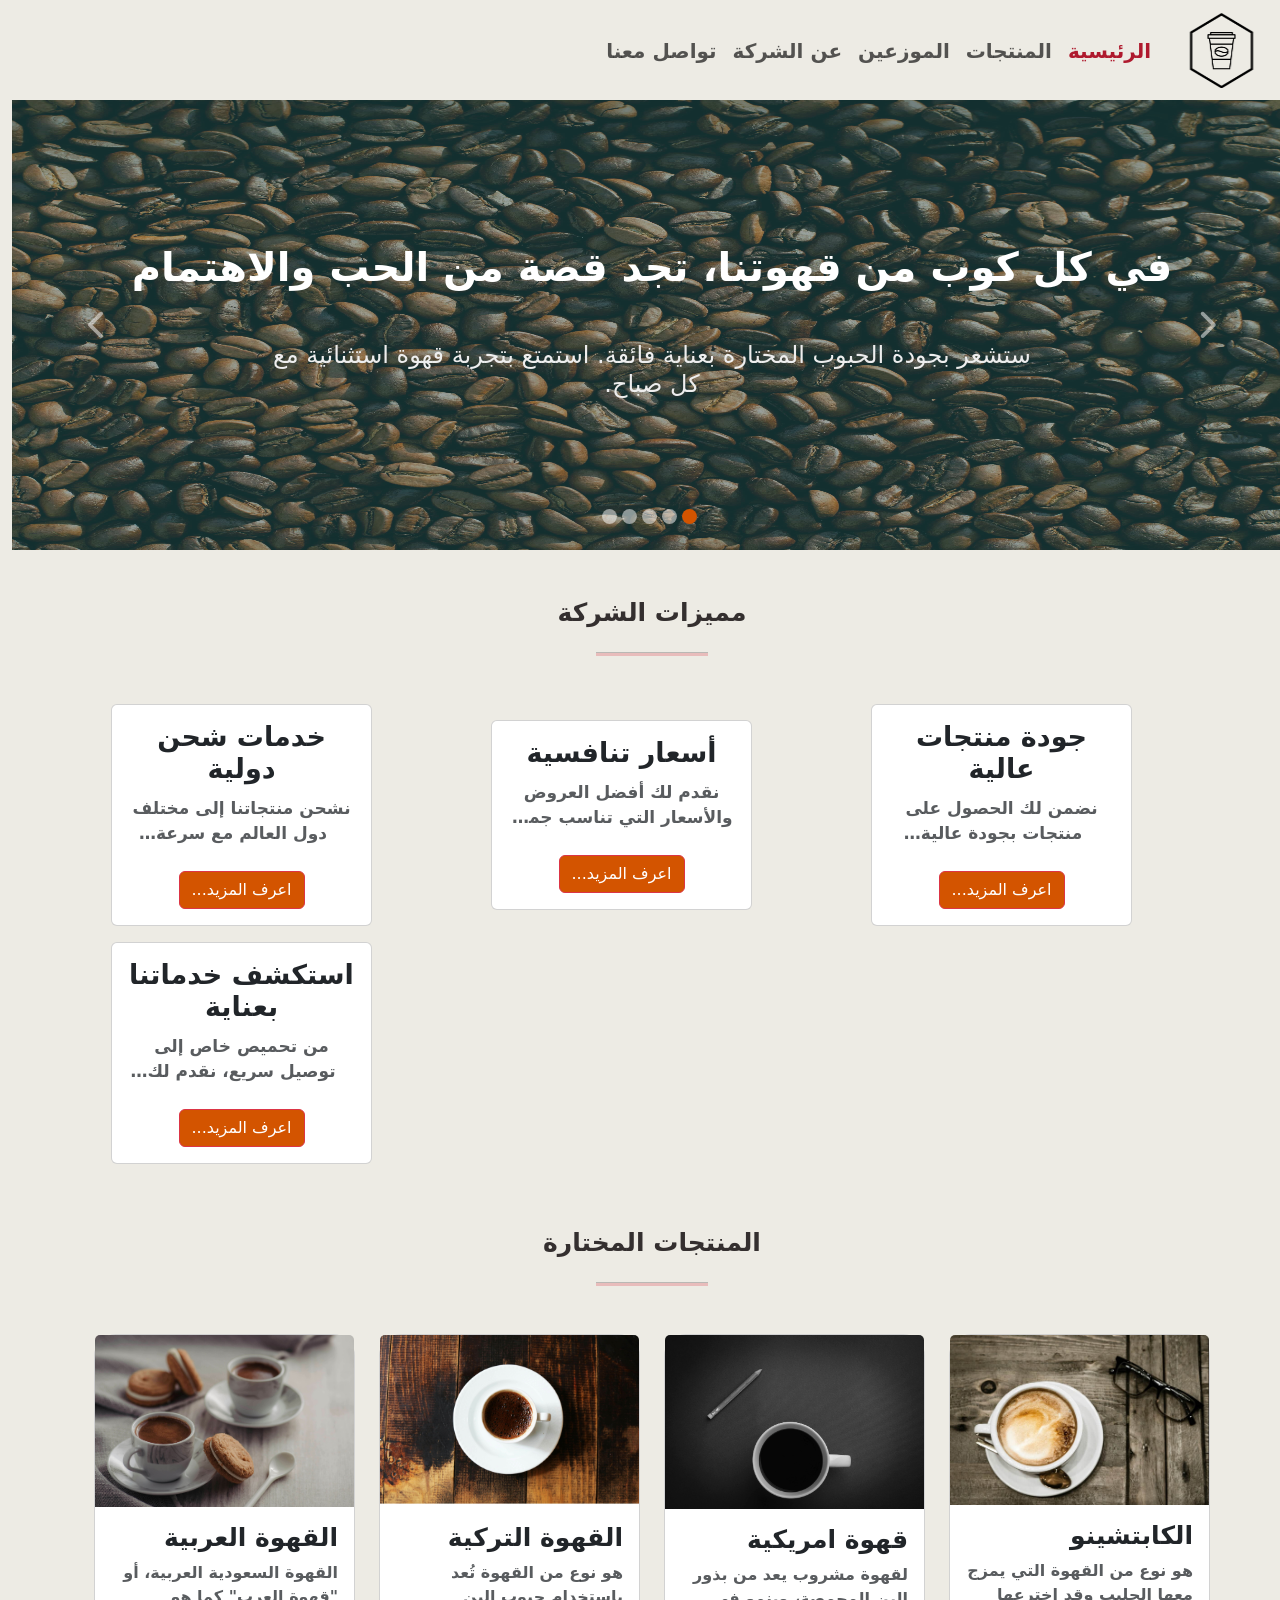
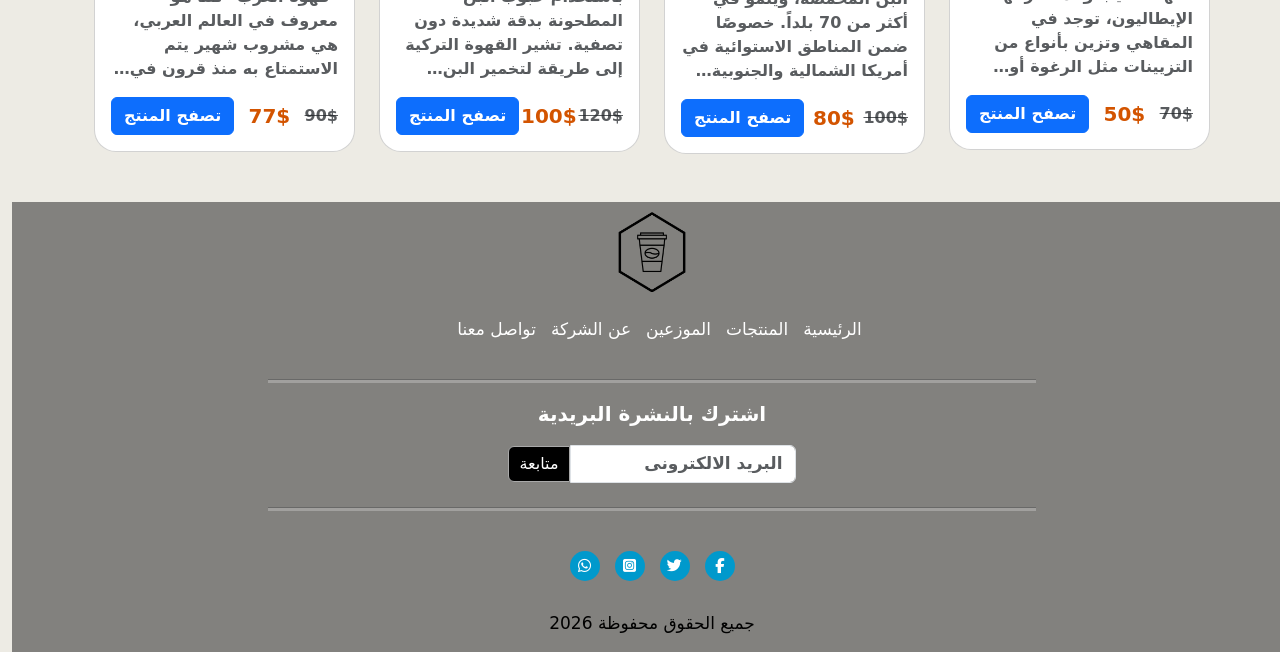
<file: index.html>
<!doctype html><html lang="ar" dir="rtl"><head><meta charset="UTF-8"><meta name="viewport" content="width=device-width,initial-scale=1"><title>Coffe_Company</title><script defer="defer" src="bundle.js"></script><link href="styles.css" rel="stylesheet"></head><body><header><nav class="navbar scrolled navbar-expand-lg bg-transparent fixed-top"><div class="container-fluid"><a class="navbar-brand" href="#"><img src="images/coffe-logo.png" alt="coffe-logo"> </a><button class="navbar-toggler" type="button" data-bs-toggle="collapse" data-bs-target="#navbarNavAltMarkup" aria-controls="navbarNav" aria-expanded="false" aria-label="Toggle navigation"><span class="navbar-toggler-icon"></span></button><div class="collapse navbar-collapse" id="navbarNavAltMarkup"><div class="navbar-nav"><a class="nav-link active" aria-current="page" href="index.html">الرئيسية</a> <a class="nav-link" href="product_1.html">المنتجات</a> <a class="nav-link" href="distributors.html">الموزعين</a> <a class="nav-link" href="about.html">عن الشركة</a> <a class="nav-link" href="contact.html">تواصل معنا</a></div></div></div></nav><div class="carousel-top"><div class="row"><div id="carouselExampleCaptions" class="carousel slide" data-bs-ride="carousel"><div class="carousel-indicators"><button type="button" data-bs-target="#carouselExampleCaptions" data-bs-slide-to="0" class="active" aria-current="true" aria-label="Slide 1"></button> <button type="button" data-bs-target="#carouselExampleCaptions" data-bs-slide-to="1" aria-label="Slide 2"></button> <button type="button" data-bs-target="#carouselExampleCaptions" data-bs-slide-to="2" aria-label="Slide 3"></button> <button type="button" data-bs-target="#carouselExampleCaptions" data-bs-slide-to="3" aria-label="Slide 4"></button> <button type="button" data-bs-target="#carouselExampleCaptions" data-bs-slide-to="4" aria-label="Slide 5"></button></div><div class="carousel-inner"><div class="carousel-item active"><img src="images/coffe_1.jpg" class="d-block w-100" alt="coffe_1"><div class="carousel-caption d-none d-md-block overlay"><h1>في كل كوب من قهوتنا، تجد قصة من الحب والاهتمام</h1><h4>ستشعر بجودة الحبوب المختارة بعناية فائقة. استمتع بتجربة قهوة استثنائية مع كل صباح.</h4></div></div><div class="carousel-item"><img src="images/coffe_2.jpg" class="d-block w-100" alt="coffe_2"><div class="carousel-caption d-none d-md-block overlay"><h1>نؤمن أن القهوة ليست مجرد مشروب</h1><h4>بل هي لحظة من السعادة والهدوء. اكتشف مذاقًا لا مثيل له مع كل فنجان، سواء في البيت أو في عملك.</h4></div></div><div class="carousel-item"><img src="images/coffe_3.jpg" class="d-block w-100" alt="coffe_3"><div class="carousel-caption d-none d-md-block overlay"><h1>هل تبحث عن قهوة تجمع بين الجودة والنكهة؟</h1><h4>مزيجًا فريدًا من الحبوب المختارة بعناية من مزارع القهوة حول العالم، لتمنحك أفضل تجربة قهوة.</h4></div></div><div class="carousel-item"><img src="images/coffe_4.jpg" class="d-block w-100" alt="coffe_4"><div class="carousel-caption d-none d-md-block overlay"><h1>كل لحظة تستحق طعمًا رائعًا</h1><h4>نحن نقدم لك قهوة عالية الجودة تأخذك في رحلة من النكهات الفاخرة. سواء كنت تحب القهوة القوية أو المذاق المعتدل، لدينا ما يناسب كل ذوق.</h4></div></div><div class="carousel-item"><img src="images/coffe_5.jpg" class="d-block w-100" alt="coffe_5"><div class="carousel-caption d-none d-md-block overlay"><h1>كل فنجان قهوة هو بداية لحظة جديدة من المتعة</h1><h4>نهتم بتقديم قهوة تتميز بمذاق غني ودافئ، لتكون جزءًا من يومك الذي لا يُنسى.</h4></div></div></div><button class="carousel-control-prev" type="button" data-bs-target="#carouselExampleCaptions" data-bs-slide="prev"><i class="fas fa-chevron-left"></i></button> <button class="carousel-control-next" type="button" data-bs-target="#carouselExampleCaptions" data-bs-slide="next"><i class="fas fa-chevron-right"></i></button></div></div></div></header><div class="services m-5"><div class="container"><h3 class="text-heading mb-4">مميزات الشركة</h3><hr class="line-heading mx-auto bg-danger"><div class="row mt-5"><div class="col-lg-3 col-md-4 col-sm-6 service"><div class="card text-center mb-3" style="width:18rem"><div class="card-body"><h5 class="card-title">جودة منتجات عالية</h5><p class="card-text text-muted mb-4">نضمن لك الحصول على منتجات بجودة عالية ومعايير عالمية و دائما يتم شحن منتجاتنا الطازجة مباشرة من المصنع</p><a href="about.html" class="btn btn-danger">اعرف المزيد...</a></div></div></div><div class="col-lg-3 col-md-4 col-sm-6 service"><div class="card text-center mb-3" style="width:18rem"><div class="card-body"><h5 class="card-title">أسعار تنافسية</h5><p class="card-text text-muted mb-4">نقدم لك أفضل العروض والأسعار التي تناسب جميع الفئات و توفر الحماية الكاملة ضد الحرارة والتأثيرات الخارجية</p><a href="about.html" class="btn btn-danger">اعرف المزيد...</a></div></div></div><div class="col-lg-3 col-md-4 col-sm-6 service"><div class="card text-center mb-3" style="width:18rem"><div class="card-body"><h5 class="card-title">خدمات شحن دولية</h5><p class="card-text text-muted mb-4">نشحن منتجاتنا إلى مختلف دول العالم مع سرعة وكفاءة مضمونةوترسل منتجاتنا في عبوات خاصة توفر الحماية الكاملة</p><a href="about.html" class="btn btn-danger">اعرف المزيد...</a></div></div></div><div class="col-lg-3 col-md-4 col-sm-6 service"><div class="card text-center mb-3" style="width:18rem"><div class="card-body"><h5 class="card-title">استكشف خدماتنا بعناية</h5><p class="card-text text-muted mb-4">من تحميص خاص إلى توصيل سريع، نقدم لك تجربة متكاملة لعشاق القهوة الحقيقيين</p><a href="about.html" class="btn btn-danger">اعرف المزيد...</a></div></div></div></div></div></div><div class="featured-products mb-5 mt-4"><div class="container mt-4"><h3 class="text-heading mb-4">المنتجات المختارة</h3><hr class="line-heading mx-auto bg-danger"><div class="row g-4 mt-4"><div class="col-lg-3 col-md-4 col-sm-6 col-12"><div class="card"><img src="images/product_1.1.jpg" class="card-img-top" alt="Coffee Product 1"><div class="card-body"><h5 class="card-title">الكابتشينو</h5><p class="card-text text-muted">هو نوع من القهوة التي يمزج معها الحليب وقد اخترعها الإيطاليون، توجد في المقاهي وتزين بأنواع من التزيينات مثل الرغوة أو الكريمة. قد تقدم في أكواب كبيرة، وتُزين أحيانا ببودرة الكاكاو ويقدم معها السكر. الكابتشينو غني بالسعرات الحرارية</p><div class="d-flex justify-content-between align-items-center"><span class="old-price text-muted" style="font-size:1rem;text-decoration:line-through">70$</span> <span class="new-price">50$</span> <a href="product_1.html" class="btn btn-primary">تصفح المنتج</a></div></div></div></div><div class="col-lg-3 col-md-4 col-sm-6 col-12"><div class="card" style="width:100%"><img src="images/product_2.1.jpg" class="card-img-top" alt="Coffee Product 2"><div class="card-body"><h5 class="card-title">قهوة امريكية</h5><p class="card-text text-muted">لقهوة مشروب يعد من بذور البن المحمصة، وينمو في أكثر من 70 بلداً. خصوصًا ضمن المناطق الاستوائية في أمريكا الشمالية والجنوبية وجنوب شرق آسيا وشبه القارة الهندية وأفريقيا. ويعتبر البن الأخضر هو ثاني أكثر السلع تداولاً في العالم بعد النفط الخام.</p><div class="d-flex justify-content-between align-items-center"><span class="old-price text-muted" style="font-size:1rem;text-decoration:line-through">100$</span> <span class="new-price">80$</span> <a href="product_2.html" class="btn btn-primary">تصفح المنتج</a></div></div></div></div><div class="col-lg-3 col-md-4 col-sm-6 col-12"><div class="card" style="width:100%"><img src="images/product_3.1.jpg" class="card-img-top" alt="Coffee Product 3"><div class="card-body"><h5 class="card-title">القهوة التركية</h5><p class="card-text text-muted">هو نوع من القهوة تُعد باستخدام حبوب البن المطحونة بدقة شديدة دون تصفية. تشير القهوة التركية إلى طريقة لتخمير البن المطحون جيدًا. تعتبر أصناف أرابيكا هي الأفضل، ولكن يتم أيضًا استخدام روبوستا أو مزيج منهما. حيث تطحن الحبوب إلى مسحوق ناعم جدًا، والذي يترك في القهوة عند تقديمه. على الرغم من أن كلمة قهوة ذات أصل عربي</p><div class="d-flex justify-content-between align-items-center"><span class="old-price text-muted" style="font-size:1rem;text-decoration:line-through">120$</span> <span class="new-price">100$</span> <a href="product_3.html" class="btn btn-primary">تصفح المنتج</a></div></div></div></div><div class="col-lg-3 col-md-4 col-sm-6 col-12"><div class="card" style="width:100%"><img src="images/product_3.2.jpg" class="card-img-top" alt="Coffee Product 3.2"><div class="card-body"><h5 class="card-title">القهوة العربية</h5><p class="card-text text-muted">القهوة السعودية العربية، أو "قهوة العرب" كما هو معروف في العالم العربي، هي مشروب شهير يتم الاستمتاع به منذ قرون في جميع أنحاء الشرق الأوسط. وهي مصنوعة من حبوب البن المحمصة قليلاً، عادة الهيل، وتقدم ساخنة في أكواب صغيرة. عادة ما يتم تخمير القهوة في إناء يعرف باسم "الدولة"</p><div class="d-flex justify-content-between align-items-center"><span class="old-price text-muted" style="font-size:1rem;text-decoration:line-through">90$</span> <span class="new-price">77$</span> <a href="#" class="btn btn-primary">تصفح المنتج</a></div></div></div></div></div></div></div><footer><div class="logo-img"><img src="images/coffe-logo.png" alt="coffe-logo"></div><div class="footer-nav-link"><a class="nav-link" href="index.html">الرئيسية</a> <a class="nav-link" href="product_1.html">المنتجات</a> <a class="nav-link" href="distributors.html">الموزعين</a> <a class="nav-link" href="about.html">عن الشركة</a> <a class="nav-link" href="contact.html">تواصل معنا</a></div><hr class="line"><div class="text-center col-12"><label for="input-footer" class="text-white">اشترك بالنشرة البريدية</label><form class="d-flex justify-content-center"><input class="input-group form-control w-auto mt-3" id="input-footer" placeholder="البريد الالكترونى" required> <button class="btn mt-3">متابعة</button></form><hr class="line mx-auto mt-4"></div><div class="social-icon mt-4"><a href="#"><i class="fa-brands fa-facebook-f"></i></a> <a href="#"><i class="fa-brands fa-twitter"></i></a> <a href="#"><i class="fa-brands fa-square-instagram"></i></a> <a href="#"><i class="fa-brands fa-whatsapp"></i></a></div><div class="copyright"><p>جميع الحقوق محفوظة <span id="year"></span></p></div></footer></body></html>
</file>
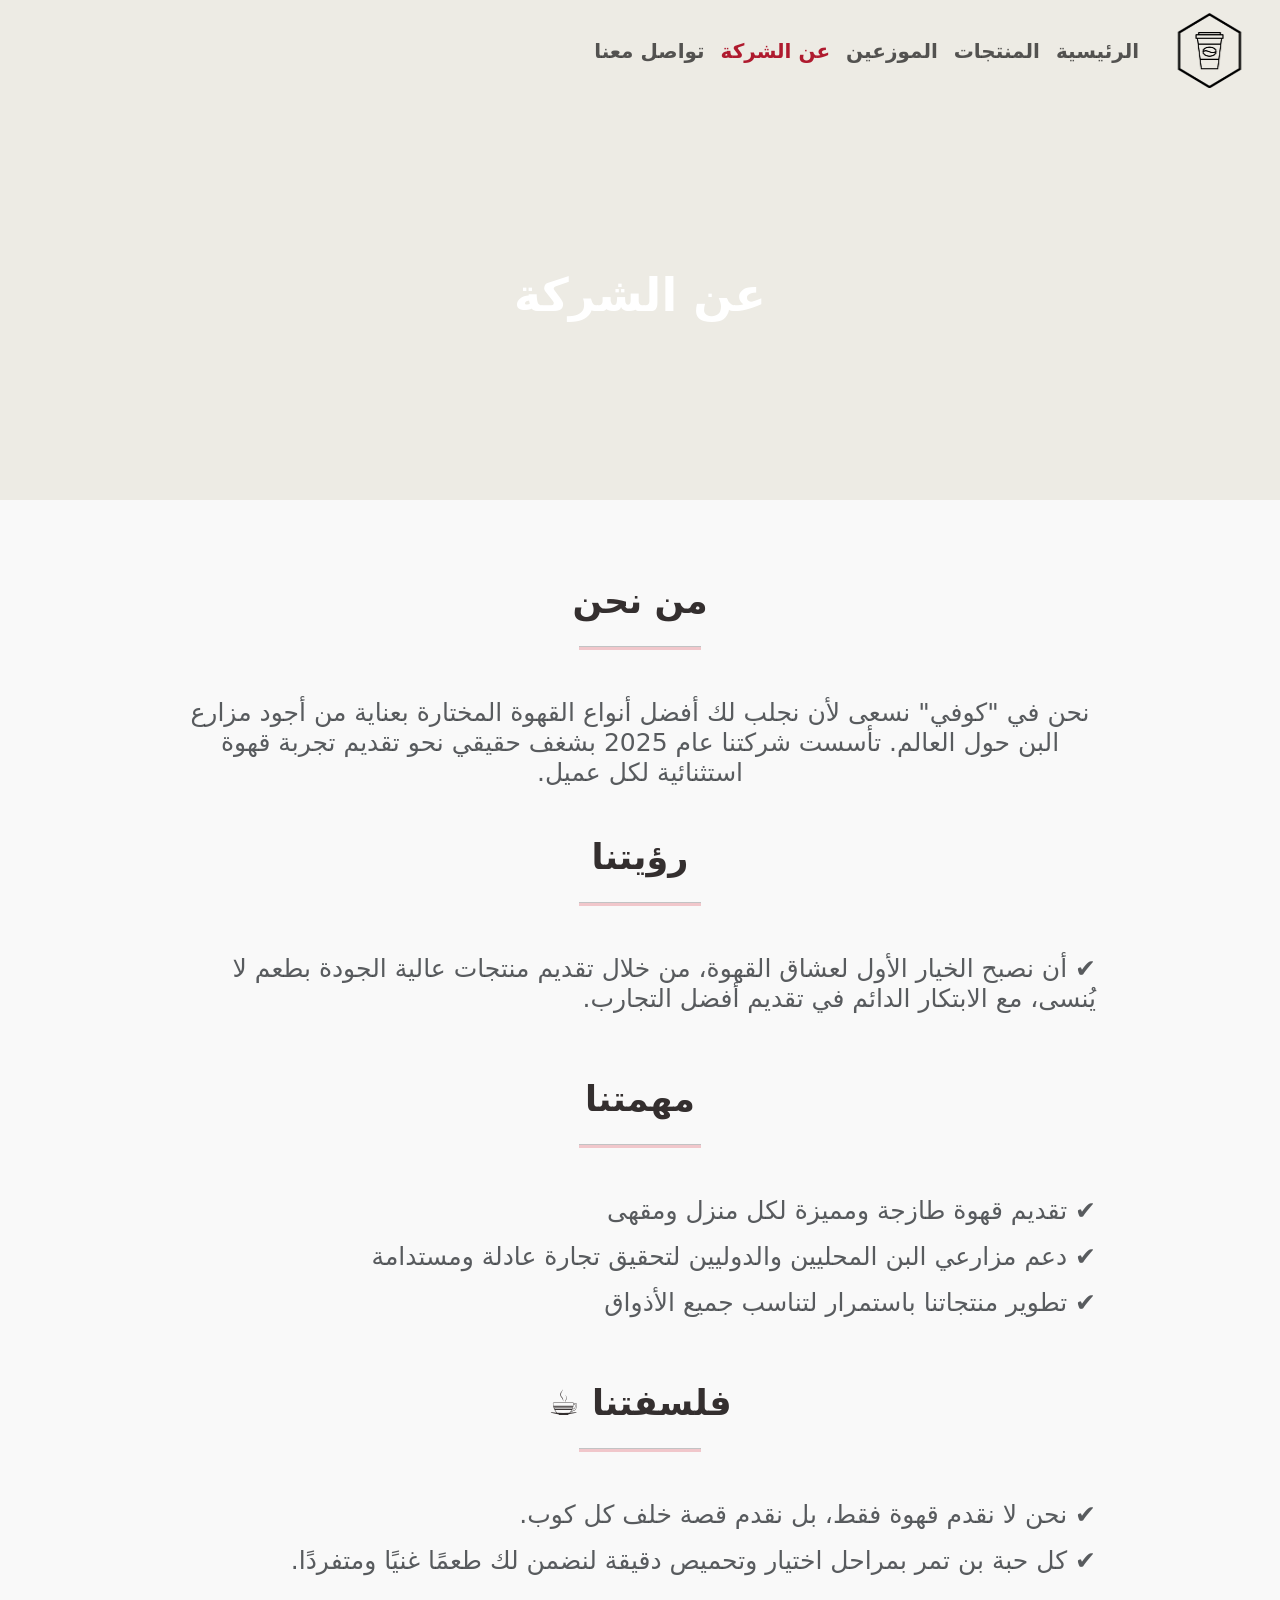
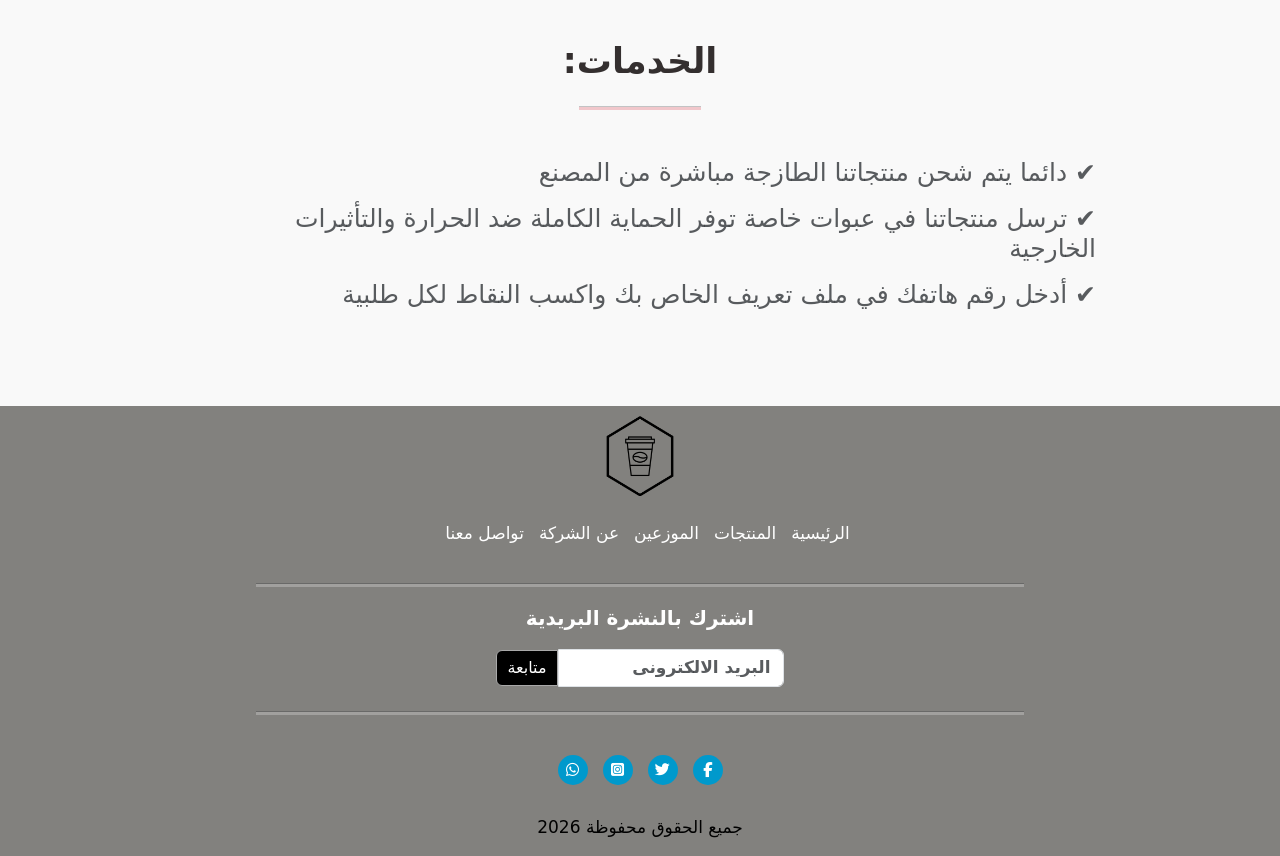
<file: about.html>
<!doctype html><html lang="ar" dir="rtl"><head><meta charset="UTF-8"><meta name="viewport" content="width=device-width,initial-scale=1"><title>عن الشركة</title><script defer="defer" src="bundle.js"></script><link href="styles.css" rel="stylesheet"></head><body><header><nav class="navbar scrolled navbar-expand-lg bg-transparent fixed-top"><div class="container-fluid"><a class="navbar-brand" href="#"><img src="images/coffe-logo.png" alt="coffe-logo"> </a><button class="navbar-toggler" type="button" data-bs-toggle="collapse" data-bs-target="#navbarNavAltMarkup" aria-controls="navbarNav" aria-expanded="false" aria-label="Toggle navigation"><span class="navbar-toggler-icon"></span></button><div class="collapse navbar-collapse" id="navbarNavAltMarkup"><div class="navbar-nav"><a class="nav-link" aria-current="page" href="index.html">الرئيسية</a> <a class="nav-link" href="product_1.html">المنتجات</a> <a class="nav-link" href="distributors.html">الموزعين</a> <a class="nav-link active" href="about.html">عن الشركة</a> <a class="nav-link" href="contact.html">تواصل معنا</a></div></div></div></nav></header><div style="margin-top:100px" class="about-top"><h2>عن الشركة</h2><video autoplay muted loop playsinline style="width:100%;height:400px;object-fit:cover"><source src="videos/coffee video ads   اعلان فديو للقهوة.mp4" type="video/mp4">Your browser does not support the video tag.</video></div><div class="about_us"><h3 class="text-heading mt-5 mb-4">من نحن</h3><hr class="line-heading mx-auto bg-danger mb-5"><h6 class="text-center w-75 m-auto text-muted">نحن في "كوفي" نسعى لأن نجلب لك أفضل أنواع القهوة المختارة بعناية من أجود مزارع البن حول العالم. تأسست شركتنا عام 2025 بشغف حقيقي نحو تقديم تجربة قهوة استثنائية لكل عميل.</h6><h3 class="text-heading mt-5 mb-4">رؤيتنا</h3><hr class="line-heading mx-auto bg-danger mb-5"><h6 class="text-center w-75 m-auto text-muted"><ul class="text-end text-muted" style="list-style:none;padding-right:0"><li class="pb-3">✔️ أن نصبح الخيار الأول لعشاق القهوة، من خلال تقديم منتجات عالية الجودة بطعم لا يُنسى، مع الابتكار الدائم في تقديم أفضل التجارب.</li></ul></h6><h3 class="text-heading mt-5 mb-4">مهمتنا</h3><hr class="line-heading mx-auto bg-danger mb-5"><h6 class="text-center w-75 m-auto text-muted"><ul class="text-end text-muted" style="list-style:none;padding-right:0"><li class="pb-3">✔️ تقديم قهوة طازجة ومميزة لكل منزل ومقهى</li><li class="pb-3">✔️ دعم مزارعي البن المحليين والدوليين لتحقيق تجارة عادلة ومستدامة</li><li class="pb-3">✔️ تطوير منتجاتنا باستمرار لتناسب جميع الأذواق</li></ul></h6><h3 class="text-heading mt-5 mb-4">فلسفتنا ☕</h3><hr class="line-heading mx-auto bg-danger mb-5"><h6 class="text-center w-75 m-auto text-muted mb-5"><ul class="text-end text-muted" style="list-style:none;padding-right:0"><li class="pb-3">✔️ نحن لا نقدم قهوة فقط، بل نقدم قصة خلف كل كوب.</li><li class="pb-3">✔️ كل حبة بن تمر بمراحل اختيار وتحميص دقيقة لنضمن لك طعمًا غنيًا ومتفردًا.</li></ul></h6><h3 class="text-heading mt-5 mb-4">الخدمات:</h3><hr class="line-heading mx-auto bg-danger mb-5"><h6 class="text-center w-75 m-auto text-muted mb-5"><ul class="text-end text-muted" style="list-style:none;padding-right:0"><li class="pb-3">✔️ دائما يتم شحن منتجاتنا الطازجة مباشرة من المصنع</li><li class="pb-3">✔️ ترسل منتجاتنا في عبوات خاصة توفر الحماية الكاملة ضد الحرارة والتأثيرات الخارجية</li><li class="pb-3">✔️ أدخل رقم هاتفك في ملف تعريف الخاص بك واكسب النقاط لكل طلبية</li></ul></h6></div><footer><div class="logo-img"><img src="images/coffe-logo.png" alt="coffe-logo"></div><div class="footer-nav-link"><a class="nav-link" href="index.html">الرئيسية</a> <a class="nav-link" href="product_1.html">المنتجات</a> <a class="nav-link" href="distributors.html">الموزعين</a> <a class="nav-link" href="about.html">عن الشركة</a> <a class="nav-link" href="contact.html">تواصل معنا</a></div><hr class="line"><div class="text-center col-12"><label for="input-footer" class="text-white">اشترك بالنشرة البريدية</label><form class="d-flex justify-content-center"><input class="input-group form-control w-auto mt-3" id="input-footer" placeholder="البريد الالكترونى" required> <button class="btn mt-3">متابعة</button></form><hr class="line mx-auto mt-4"></div><div class="social-icon mt-4"><a href="#"><i class="fa-brands fa-facebook-f"></i></a> <a href="#"><i class="fa-brands fa-twitter"></i></a> <a href="#"><i class="fa-brands fa-square-instagram"></i></a> <a href="#"><i class="fa-brands fa-whatsapp"></i></a></div><div class="copyright"><p>جميع الحقوق محفوظة <span id="year"></span></p></div></footer></body></html>
</file>
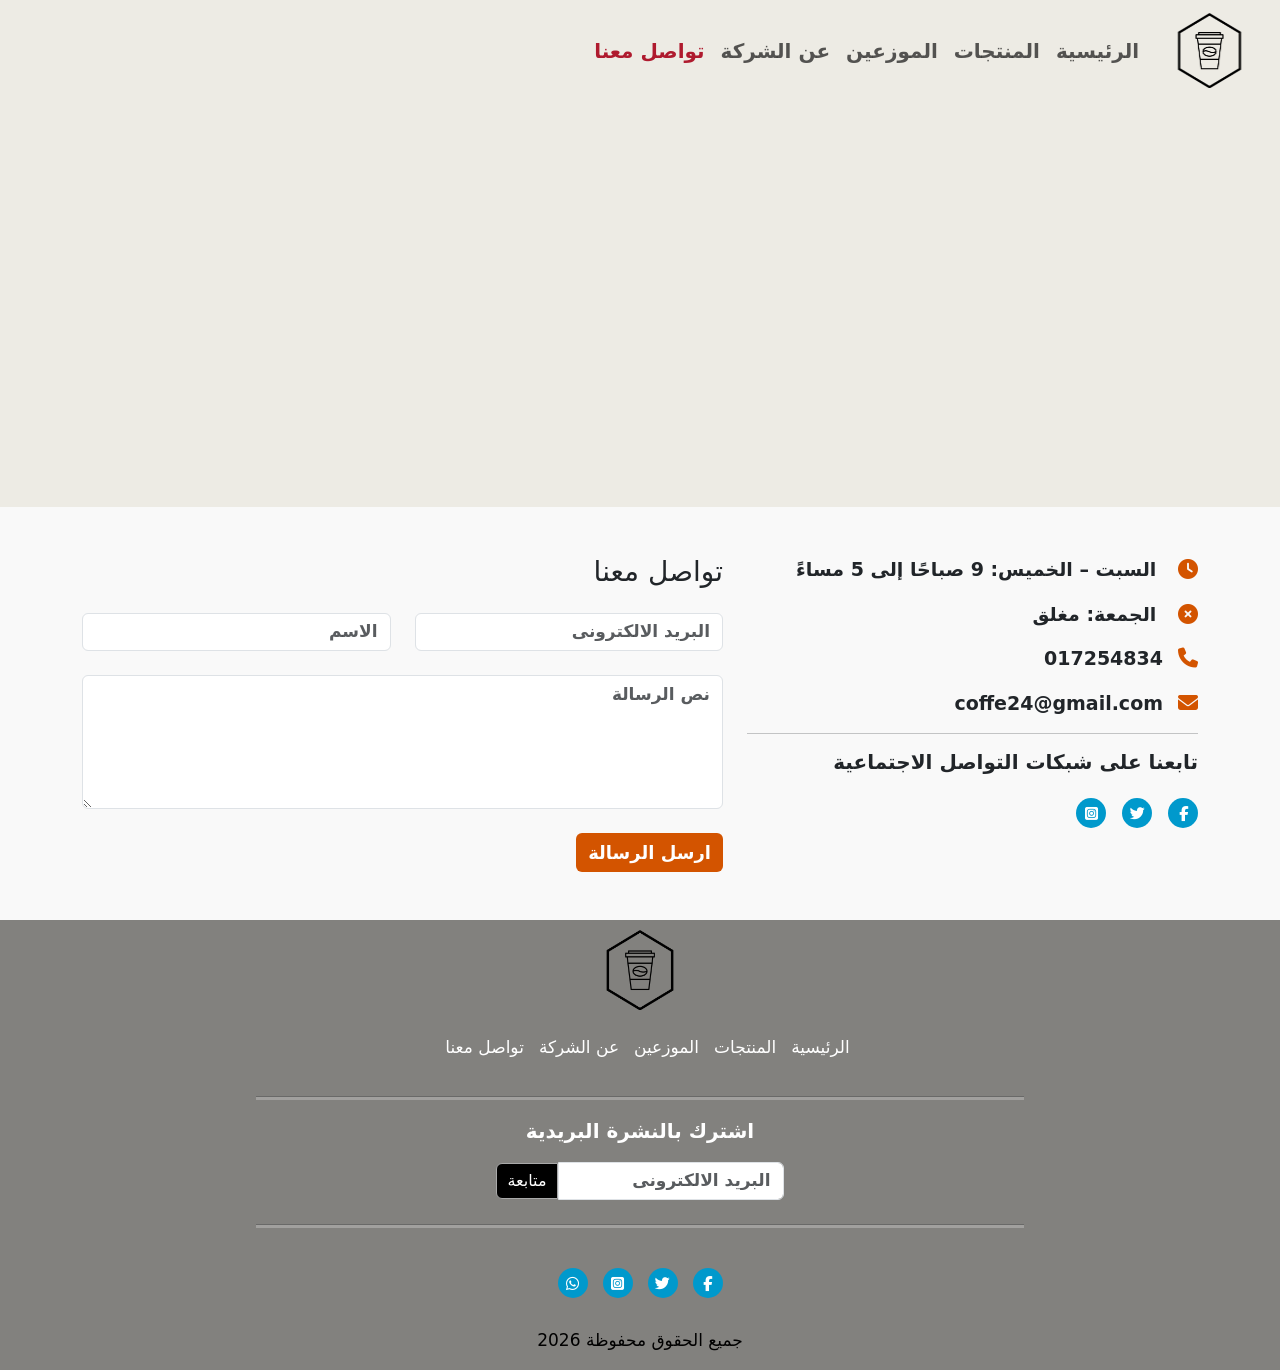
<file: contact.html>
<!doctype html><html lang="ar" dir="rtl"><head><meta charset="UTF-8"><meta name="viewport" content="width=device-width,initial-scale=1"><title>تواصل معنا</title><script defer="defer" src="bundle.js"></script><link href="styles.css" rel="stylesheet"></head><body><header><nav class="navbar scrolled navbar-expand-lg bg-transparent fixed-top"><div class="container-fluid"><a class="navbar-brand" href="#"><img src="images/coffe-logo.png" alt="coffe-logo"> </a><button class="navbar-toggler" type="button" data-bs-toggle="collapse" data-bs-target="#navbarNavAltMarkup" aria-controls="navbarNav" aria-expanded="false" aria-label="Toggle navigation"><span class="navbar-toggler-icon"></span></button><div class="collapse navbar-collapse" id="navbarNavAltMarkup"><div class="navbar-nav"><a class="nav-link" aria-current="page" href="index.html">الرئيسية</a> <a class="nav-link" href="product_1.html">المنتجات</a> <a class="nav-link" href="distributors.html">الموزعين</a> <a class="nav-link" href="about.html">عن الشركة</a> <a class="nav-link active" href="contact.html">تواصل معنا</a></div></div></div></nav></header><div style="margin-top:100px" class="map"><iframe src="https://www.google.com/maps/embed?pb=!1m18!1m12!1m3!1d55251.33663471054!2d31.299664123116898!3d30.05955631698179!2m3!1f0!2f0!3f0!3m2!1i1024!2i768!4f13.1!3m3!1m2!1s0x14583fa60b21beeb%3A0x79dfb296e8423bba!2z2KfZhNmC2KfZh9ix2KnYjCDZhdit2KfZgdi42Kkg2KfZhNmC2KfZh9ix2KnigKw!5e0!3m2!1sar!2seg!4v1745953946103!5m2!1sar!2seg" width="100%" height="400" style="border:0" allowfullscreen="" loading="lazy" referrerpolicy="no-referrer-when-downgrade"></iframe></div><div class="contact-us pt-5 pb-5"><div class="container"><div class="row"><div class="col-md-5 col-12"><div class="contact-info"><p><i class="fas fa-clock"></i> السبت – الخميس: 9 صباحًا إلى 5 مساءً</p><p><i class="fas fa-times-circle"></i> الجمعة: مغلق</p><p><i class="fa fa-phone"></i>017254834</p><p><i class="fa fa-envelope"></i>coffe24@gmail.com</p></div><hr><h5 class="mb-3">تابعنا على شبكات التواصل الاجتماعية</h5><div class="social-icon d-flex gap-3 mt-4 mb-4"><a href="#"><i class="fa-brands fa-facebook-f rounded-circle"></i></a> <a href="#"><i class="fa-brands fa-twitter rounded-circle"></i></a> <a href="#"><i class="fa-brands fa-square-instagram rounded-circle"></i></a></div></div><div class="col-md-7 col-12"><h3 class="contact-header">تواصل معنا</h3><form class="needs-validation" novalidate><div class="row mt-4"><div class="col"><input type="email" class="form-control" placeholder="البريد الالكترونى" required><div class="invalid-feedback">يرجى ادخال البريد الالكترونى</div></div><div class="col"><input class="form-control" placeholder="الاسم" required><div class="invalid-feedback">يرجى ادخال الاسم</div></div></div><div class="row"><div class="col"><textarea name="message" required placeholder="نص الرسالة" cols="30" rows="5" class="form-control mt-4"></textarea><div class="invalid-feedback">يرجى ملئ الرسالة</div></div></div><button type="submit" class="btn btn-primary mt-4">ارسل الرسالة</button></form></div></div></div></div><footer><div class="logo-img"><img src="images/coffe-logo.png" alt="coffe-logo"></div><div class="footer-nav-link"><a class="nav-link" href="index.html">الرئيسية</a> <a class="nav-link" href="product_1.html">المنتجات</a> <a class="nav-link" href="distributors.html">الموزعين</a> <a class="nav-link" href="about.html">عن الشركة</a> <a class="nav-link" href="contact.html">تواصل معنا</a></div><hr class="line"><div class="text-center col-12"><label for="input-footer" class="text-white">اشترك بالنشرة البريدية</label><form class="d-flex justify-content-center"><input class="input-group form-control w-auto mt-3" id="input-footer" placeholder="البريد الالكترونى" required> <button class="btn mt-3">متابعة</button></form><hr class="line mx-auto mt-4"></div><div class="social-icon mt-4"><a href="#"><i class="fa-brands fa-facebook-f"></i></a> <a href="#"><i class="fa-brands fa-twitter"></i></a> <a href="#"><i class="fa-brands fa-square-instagram"></i></a> <a href="#"><i class="fa-brands fa-whatsapp"></i></a></div><div class="copyright"><p>جميع الحقوق محفوظة <span id="year"></span></p></div></footer></body></html>
</file>
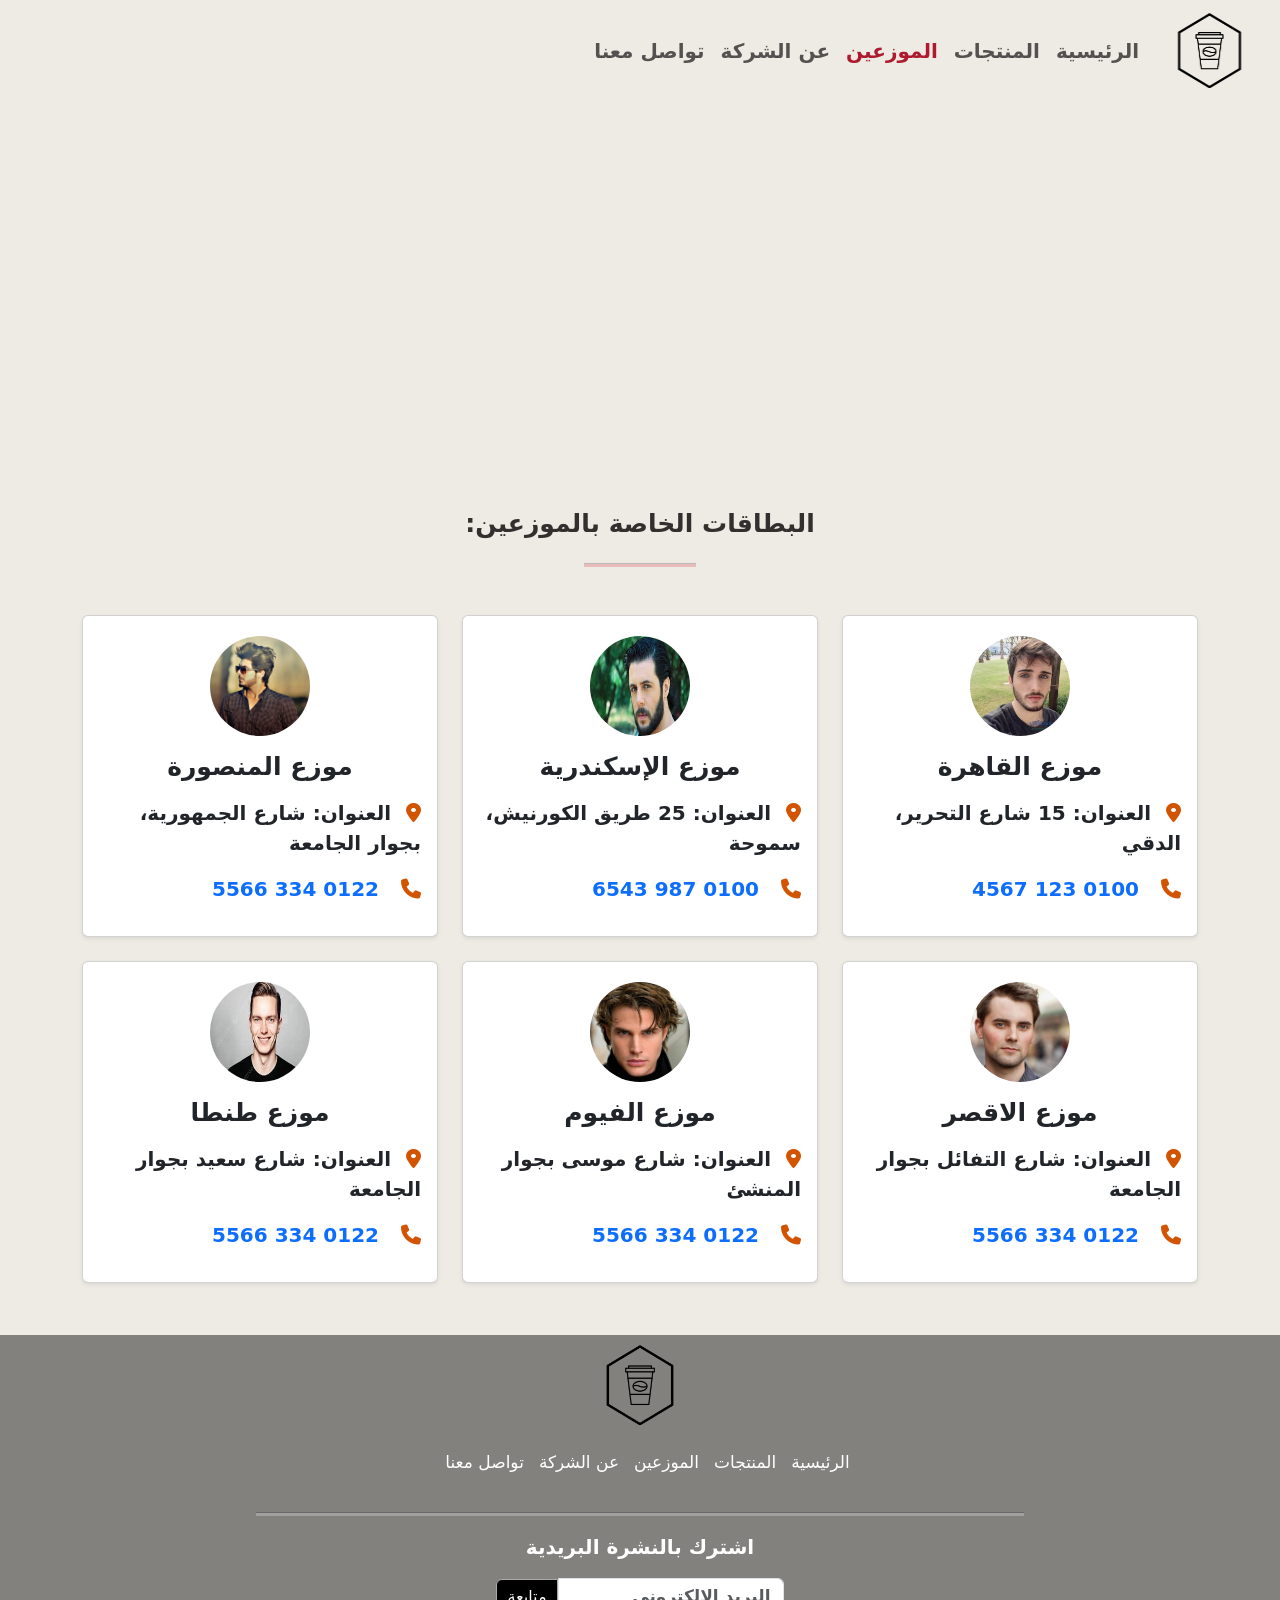
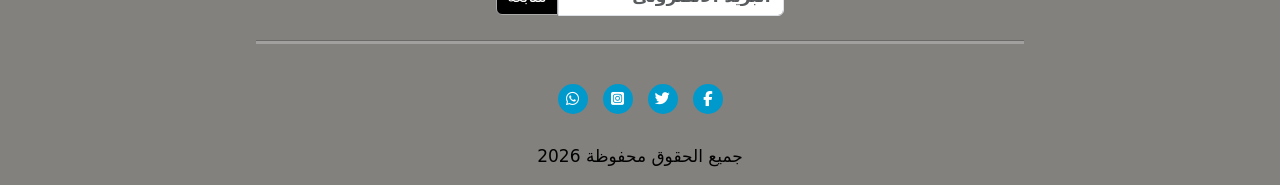
<file: distributors.html>
<!doctype html><html lang="ar" dir="rtl"><head><meta charset="UTF-8"><meta name="viewport" content="width=device-width,initial-scale=1"><title>الموزعين</title><script defer="defer" src="bundle.js"></script><link href="styles.css" rel="stylesheet"></head><body><header><nav class="navbar scrolled navbar-expand-lg bg-transparent fixed-top"><div class="container-fluid"><a class="navbar-brand" href="#"><img src="images/coffe-logo.png" alt="coffe-logo"> </a><button class="navbar-toggler" type="button" data-bs-toggle="collapse" data-bs-target="#navbarNavAltMarkup" aria-controls="navbarNav" aria-expanded="false" aria-label="Toggle navigation"><span class="navbar-toggler-icon"></span></button><div class="collapse navbar-collapse" id="navbarNavAltMarkup"><div class="navbar-nav"><a class="nav-link" aria-current="page" href="index.html">الرئيسية</a> <a class="nav-link" href="product_1.html">المنتجات</a> <a class="nav-link active" href="distributors.html">الموزعين</a> <a class="nav-link" href="about.html">عن الشركة</a> <a class="nav-link" href="contact.html">تواصل معنا</a></div></div></div></nav></header><div style="margin-top:100px" class="distributors py-1"><div class="map mb-5"><iframe src="https://www.google.com/maps/embed?pb=!1m18!1m12!1m3!1d3454.279566204159!2d31.235711315115645!3d30.04441938188068!2m3!1f0!2f0!3f0!3m2!1i1024!2i768!4f13.1!3m3!1m2!1s0x145840c429bfac2b%3A0x7e4e3f1d2a8429b!2z2YXYrNmF2LnZg9iq2YjYjCDYp9mE2YXYtdixINin2YTYp9mE2YXYtNmK2Kk!5e0!3m2!1sar!2seg!4v1681234567890" width="100%" height="350" style="border:0" allowfullscreen="" loading="lazy"></iframe></div><div class="container"><h3 class="text-heading mb-4">البطاقات الخاصة بالموزعين:</h3><hr class="line-heading mx-auto bg-danger mb-5"><div class="row g-4 mb-5"><div class="col-md-6 col-lg-4"><div class="card shadow-sm h-100"><img src="images/user_3.jpg" class="card-img-top" alt="صورة موزع القاهرة"><div class="card-body"><h5 class="card-title text-center mb-3">موزع القاهرة</h5><p class="card-text mb-3"><i class="fa-solid fa-location-dot"></i>العنوان: 15 شارع التحرير، الدقي</p><p class="card-text mb-3 text-primary"><i class="fa fa-phone"></i> 0100 123 4567</p></div></div></div><div class="col-md-6 col-lg-4"><div class="card shadow-sm h-100"><img src="images/user_2.jpeg" class="card-img-top" alt="صورة موزع القاهرة"><div class="card-body"><h5 class="card-title text-center mb-3">موزع الإسكندرية</h5><p class="card-text mb-3"><i class="fa-solid fa-location-dot"></i>العنوان: 25 طريق الكورنيش، سموحة</p><p class="card-text mb-3 text-primary"><i class="fa fa-phone"></i> 0100 987 6543</p></div></div></div><div class="col-md-6 col-lg-4"><div class="card shadow-sm h-100"><img src="images/user_1.jpg" class="card-img-top" alt="صورة موزع القاهرة"><div class="card-body"><h5 class="card-title text-center mb-3">موزع المنصورة</h5><p class="card-text mb-3"><i class="fa-solid fa-location-dot"></i>العنوان: شارع الجمهورية، بجوار الجامعة</p><p class="card-text mb-3 text-primary"><i class="fa fa-phone"></i> 0122 334 5566</p></div></div></div><div class="col-md-6 col-lg-4"><div class="card shadow-sm h-100"><img src="images/user_4.jpg" class="card-img-top" alt="صورة موزع القاهرة"><div class="card-body"><h5 class="card-title text-center mb-3">موزع الاقصر</h5><p class="card-text mb-3"><i class="fa-solid fa-location-dot"></i>العنوان: شارع التفائل بجوار الجامعة</p><p class="card-text mb-3 text-primary"><i class="fa fa-phone"></i> 0122 334 5566</p></div></div></div><div class="col-md-6 col-lg-4"><div class="card shadow-sm h-100"><img src="images/user_5.jpg" class="card-img-top" alt="صورة موزع القاهرة"><div class="card-body"><h5 class="card-title text-center mb-3">موزع الفيوم</h5><p class="card-text mb-3"><i class="fa-solid fa-location-dot"></i>العنوان: شارع موسى بجوار المنشئ</p><p class="card-text mb-3 text-primary"><i class="fa fa-phone"></i> 0122 334 5566</p></div></div></div><div class="col-md-6 col-lg-4"><div class="card shadow-sm h-100"><img src="images/user_6.jpeg" class="card-img-top" alt="صورة موزع القاهرة"><div class="card-body"><h5 class="card-title text-center mb-3">موزع طنطا</h5><p class="card-text mb-3"><i class="fa-solid fa-location-dot"></i>العنوان: شارع سعيد بجوار الجامعة</p><p class="card-text mb-3 text-primary"><i class="fa fa-phone"></i> 0122 334 5566</p></div></div></div></div></div></div><footer><div class="logo-img"><img src="images/coffe-logo.png" alt="coffe-logo"></div><div class="footer-nav-link"><a class="nav-link" href="index.html">الرئيسية</a> <a class="nav-link" href="product_1.html">المنتجات</a> <a class="nav-link" href="distributors.html">الموزعين</a> <a class="nav-link" href="about.html">عن الشركة</a> <a class="nav-link" href="contact.html">تواصل معنا</a></div><hr class="line"><div class="text-center col-12"><label for="input-footer" class="text-white">اشترك بالنشرة البريدية</label><form class="d-flex justify-content-center"><input class="input-group form-control w-auto mt-3" id="input-footer" placeholder="البريد الالكترونى" required> <button class="btn mt-3">متابعة</button></form><hr class="line mx-auto mt-4"></div><div class="social-icon mt-4"><a href="#"><i class="fa-brands fa-facebook-f"></i></a> <a href="#"><i class="fa-brands fa-twitter"></i></a> <a href="#"><i class="fa-brands fa-square-instagram"></i></a> <a href="#"><i class="fa-brands fa-whatsapp"></i></a></div><div class="copyright"><p>جميع الحقوق محفوظة <span id="year"></span></p></div></footer></body></html>
</file>
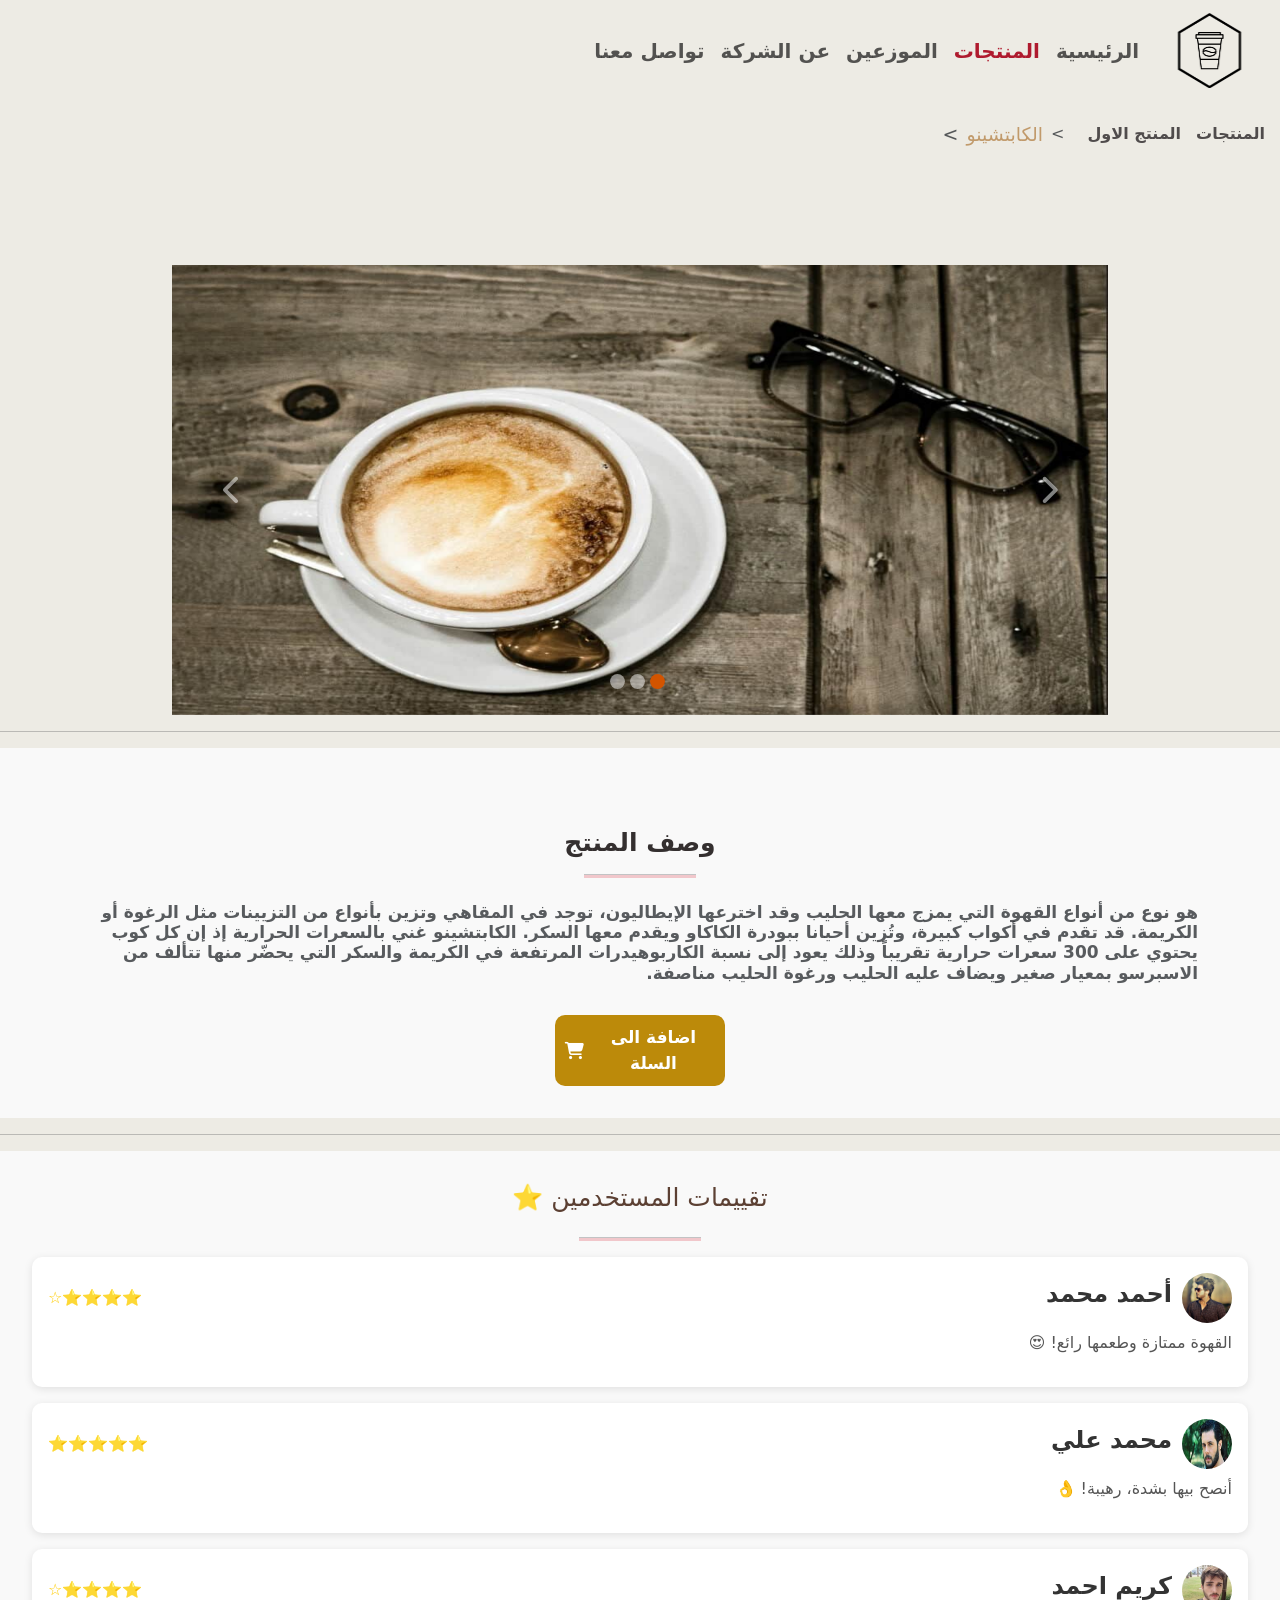
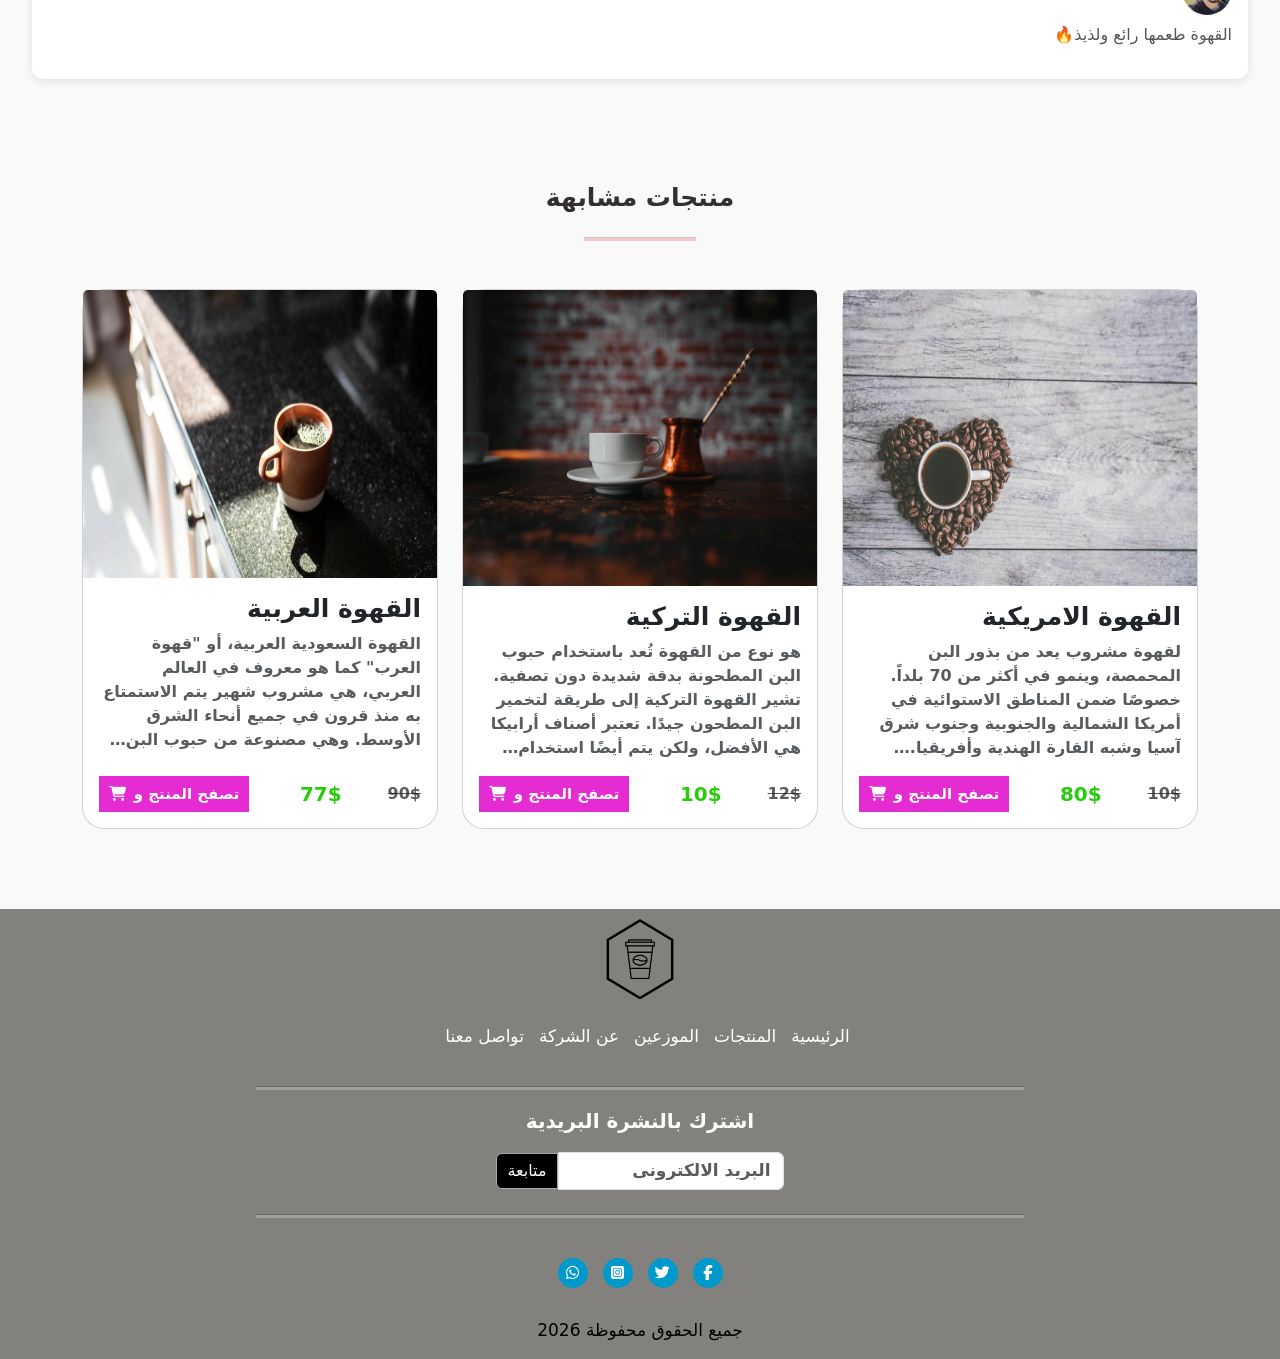
<file: product_1.html>
<!doctype html><html lang="ar" dir="rtl"><head><meta charset="UTF-8"><meta name="viewport" content="width=device-width,initial-scale=1"><title>الكابتشينو</title><script defer="defer" src="bundle.js"></script><link href="styles.css" rel="stylesheet"></head><body><header><nav class="navbar scrolled navbar-expand-lg bg-transparent fixed-top"><div class="container-fluid"><a class="navbar-brand" href="#"><img src="images/coffe-logo.png" alt="coffe-logo"> </a><button class="navbar-toggler" type="button" data-bs-toggle="collapse" data-bs-target="#navbarNavAltMarkup" aria-controls="navbarNav" aria-expanded="false" aria-label="Toggle navigation"><span class="navbar-toggler-icon"></span></button><div class="collapse navbar-collapse" id="navbarNavAltMarkup"><div class="navbar-nav"><a class="nav-link" aria-current="page" href="index.html">الرئيسية</a> <a class="nav-link active" href="product_1.html">المنتجات</a> <a class="nav-link" href="distributors.html">الموزعين</a> <a class="nav-link" href="about.html">عن الشركة</a> <a class="nav-link" href="contact.html">تواصل معنا</a></div></div></div></nav><div style="margin-top:120px" class="container"><div class="row" aria-label="breadcrumb" style="--bs-breadcrumb-divider:'>'"><ol class="breadcrumb custom-breadcrumb"><li class="breadcrumb-item"><a href="product_1.html">المنتجات</a></li><li class="breadcrumb-item"><a href="product_1.html">المنتج الاول</a></li><li class="breadcrumb-item active-breadcrumb_1">الكابتشينو</li></ol></div></div><div class="carousel-top"><div class="row w-75 m-auto"><div id="carouselExampleCaptions" class="carousel slide" data-bs-ride="carousel"><div class="carousel-indicators"><button type="button" data-bs-target="#carouselExampleCaptions" data-bs-slide-to="0" class="active" aria-current="true" aria-label="Slide 1"></button> <button type="button" data-bs-target="#carouselExampleCaptions" data-bs-slide-to="1" aria-label="Slide 2"></button> <button type="button" data-bs-target="#carouselExampleCaptions" data-bs-slide-to="2" aria-label="Slide 3"></button></div><div class="carousel-inner"><div class="carousel-item active"><img src="images/product_1.1.jpg" class="d-block w-100" alt="coffe_1"></div><div class="carousel-item"><img src="images/product_1.2.jpg" class="d-block w-100" alt="coffe_2"></div><div class="carousel-item"><img src="images/product_1.3.jpg" class="d-block w-100" alt="coffe_3"></div></div><button class="carousel-control-prev" type="button" data-bs-target="#carouselExampleCaptions" data-bs-slide="prev"><i class="fas fa-chevron-left"></i></button> <button class="carousel-control-next" type="button" data-bs-target="#carouselExampleCaptions" data-bs-slide="next"><i class="fas fa-chevron-right"></i></button></div></div></div></header><hr class="mt-3"><div class="product-desc"><div class="container pb-4"><h2 class="text-heading pt-5">وصف المنتج</h2><hr class="line-heading mx-auto bg-danger"><h6 class="desc text-muted mt-4">هو نوع من أنواع القهوة التي يمزج معها الحليب وقد اخترعها الإيطاليون، توجد في المقاهي وتزين بأنواع من التزيينات مثل الرغوة أو الكريمة. قد تقدم في أكواب كبيرة، وتُزين أحيانا ببودرة الكاكاو ويقدم معها السكر. الكابتشينو غني بالسعرات الحرارية إذ إن كل كوب يحتوي على 300 سعرات حرارية تقريباً وذلك يعود إلى نسبة الكاربوهيدرات المرتفعة في الكريمة والسكر التي يحضّر منها تتألف من الاسبرسو بمعيار صغير ويضاف عليه الحليب ورغوة الحليب مناصفة.</h6></div><a href="#" class="btn-product-cart-1 text-center">اضافة الى السلة<i class="fa-solid fa-cart-shopping me-2"></i></a></div><hr class="mt-3"><div class="reviews-section"><h2 class="reviews-title">تقييمات المستخدمين ⭐</h2><hr class="line-heading mx-auto bg-danger"><div class="review-card"><div class="review-header"><div class="user"><img src="images/user_1.jpg" alt="user_1"><h4 class="user-name">أحمد محمد</h4></div><div class="stars">⭐⭐⭐⭐☆</div></div><p class="review-text">القهوة ممتازة وطعمها رائع! 😍</p></div><div class="review-card"><div class="review-header"><div class="user"><img src="images/user_2.jpeg" alt="user_2"><h4 class="user-name">محمد علي</h4></div><div class="stars">⭐⭐⭐⭐⭐</div></div><p class="review-text">أنصح بيها بشدة، رهيبة! 👌</p></div><div class="review-card"><div class="review-header"><div class="user"><img src="images/user_3.jpg" alt="user_3"><h4 class="user-name">كريم احمد</h4></div><div class="stars">⭐⭐⭐⭐☆</div></div><p class="review-text">القهوة طعمها رائع ولذيذ🔥</p></div></div><div class="Similar-products"><div class="featured-products mb-5 mt-4"><div class="container mt-4"><h3 class="text-heading mb-4">منتجات مشابهة</h3><hr class="line-heading mx-auto bg-danger"><div class="row g-4 mt-4"><div class="col-md-4 col-sm-6 col-12"><div class="card" style="width:100%"><img src="images/product_2.2.jpg" class="card-img-top" alt="Coffee Product 2"><div class="card-body"><h5 class="card-title">القهوة الامريكية</h5><p class="card-text text-muted">لقهوة مشروب يعد من بذور البن المحمصة، وينمو في أكثر من 70 بلداً. خصوصًا ضمن المناطق الاستوائية في أمريكا الشمالية والجنوبية وجنوب شرق آسيا وشبه القارة الهندية وأفريقيا. ويعتبر البن الأخضر هو ثاني أكثر السلع تداولاً في العالم بعد النفط الخام.</p><div class="d-flex justify-content-between align-items-center"><span class="old-price text-muted" style="font-size:1rem;text-decoration:line-through">10$</span> <span class="new-price">80$</span> <a href="product_2.html" class="btn-1 text-center">تصفح المنتج و<i class="fa-solid fa-cart-shopping me-2"></i></a></div></div></div></div><div class="col-md-4 col-sm-6 col-12"><div class="card" style="width:100%"><img src="images/product_3.3.jpg" class="card-img-top" alt="Coffee Product 3"><div class="card-body"><h5 class="card-title">القهوة التركية</h5><p class="card-text text-muted">هو نوع من القهوة تُعد باستخدام حبوب البن المطحونة بدقة شديدة دون تصفية. تشير القهوة التركية إلى طريقة لتخمير البن المطحون جيدًا. تعتبر أصناف أرابيكا هي الأفضل، ولكن يتم أيضًا استخدام روبوستا أو مزيج منهما. حيث تطحن الحبوب إلى مسحوق ناعم جدًا، والذي يترك في القهوة عند تقديمه. على الرغم من أن كلمة قهوة ذات أصل عربي</p><div class="d-flex justify-content-between align-items-center"><span class="old-price text-muted" style="font-size:1rem;text-decoration:line-through">12$</span> <span class="new-price">10$</span> <a href="product_3.html" class="btn-1 text-center">تصفح المنتج و<i class="fa-solid fa-cart-shopping me-2"></i></a></div></div></div></div><div class="col-md-4 col-sm-6 col-12"><div class="card" style="width:100%"><img src="images/product_2.3.jpg" class="card-img-top" alt="Coffee Product 3.2"><div class="card-body"><h5 class="card-title">القهوة العربية</h5><p class="card-text text-muted">القهوة السعودية العربية، أو "قهوة العرب" كما هو معروف في العالم العربي، هي مشروب شهير يتم الاستمتاع به منذ قرون في جميع أنحاء الشرق الأوسط. وهي مصنوعة من حبوب البن المحمصة قليلاً، عادة الهيل، وتقدم ساخنة في أكواب صغيرة. عادة ما يتم تخمير القهوة في إناء يعرف باسم "الدولة"</p><div class="d-flex justify-content-between align-items-center mt-4"><span class="old-price text-muted" style="font-size:1rem;text-decoration:line-through">90$</span> <span class="new-price">77$</span> <a href="#" class="btn-1 text-center">تصفح المنتج و<i class="fa-solid fa-cart-shopping me-2"></i></a></div></div></div></div></div></div></div></div><footer><div class="logo-img"><img src="images/coffe-logo.png" alt="coffe-logo"></div><div class="footer-nav-link"><a class="nav-link" href="index.html">الرئيسية</a> <a class="nav-link" href="product_1.html">المنتجات</a> <a class="nav-link" href="distributors.html">الموزعين</a> <a class="nav-link" href="about.html">عن الشركة</a> <a class="nav-link" href="contact.html">تواصل معنا</a></div><hr class="line"><div class="text-center col-12"><label for="input-footer" class="text-white">اشترك بالنشرة البريدية</label><form class="d-flex justify-content-center"><input class="input-group form-control w-auto mt-3" id="input-footer" placeholder="البريد الالكترونى" required> <button class="btn mt-3">متابعة</button></form><hr class="line mx-auto mt-4"></div><div class="social-icon mt-4"><a href="#"><i class="fa-brands fa-facebook-f"></i></a> <a href="#"><i class="fa-brands fa-twitter"></i></a> <a href="#"><i class="fa-brands fa-square-instagram"></i></a> <a href="#"><i class="fa-brands fa-whatsapp"></i></a></div><div class="copyright"><p>جميع الحقوق محفوظة <span id="year"></span></p></div></footer></body></html>
</file>
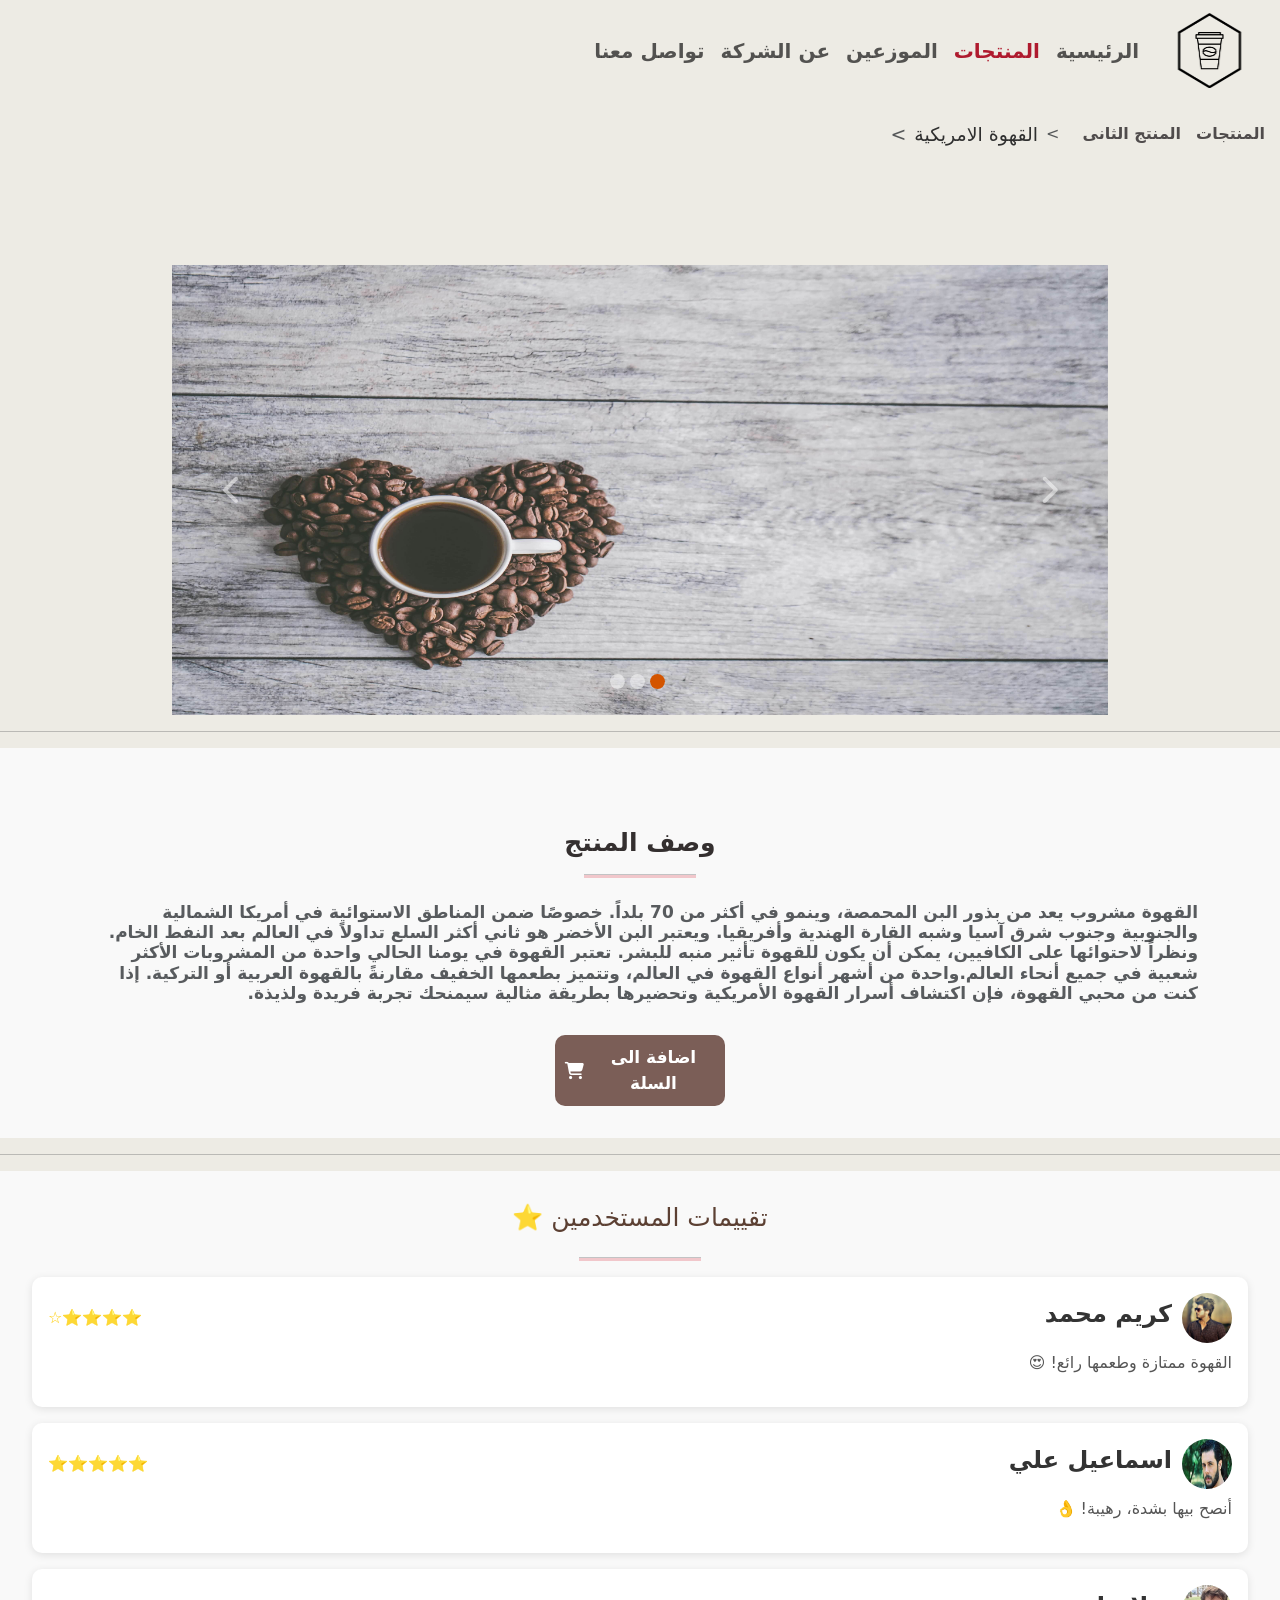
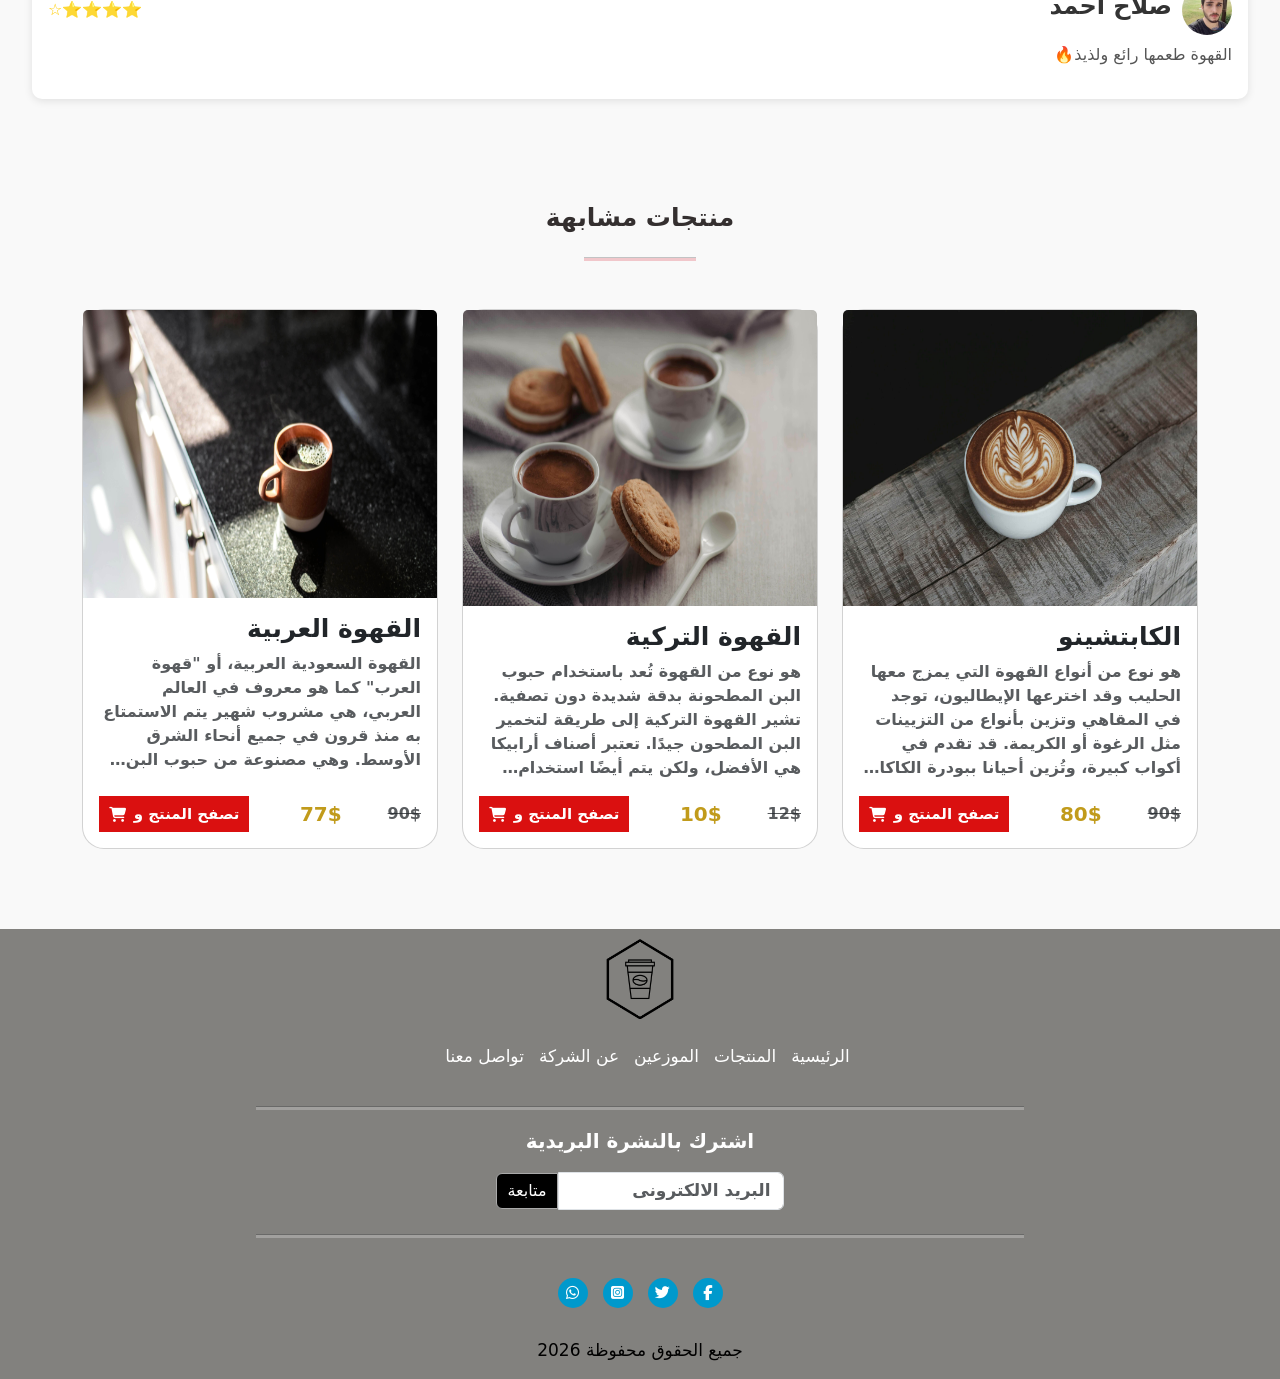
<file: product_2.html>
<!doctype html><html lang="ar" dir="rtl"><head><meta charset="UTF-8"><meta name="viewport" content="width=device-width,initial-scale=1"><title>القهوة الامريكية</title><script defer="defer" src="bundle.js"></script><link href="styles.css" rel="stylesheet"></head><body><header><nav class="navbar scrolled navbar-expand-lg bg-transparent fixed-top"><div class="container-fluid"><a class="navbar-brand" href="#"><img src="images/coffe-logo.png" alt="coffe-logo"> </a><button class="navbar-toggler" type="button" data-bs-toggle="collapse" data-bs-target="#navbarNavAltMarkup" aria-controls="navbarNav" aria-expanded="false" aria-label="Toggle navigation"><span class="navbar-toggler-icon"></span></button><div class="collapse navbar-collapse" id="navbarNavAltMarkup"><div class="navbar-nav"><a class="nav-link" aria-current="page" href="index.html">الرئيسية</a> <a class="nav-link active" href="product_2.html">المنتجات</a> <a class="nav-link" href="distributors.html">الموزعين</a> <a class="nav-link" href="about.html">عن الشركة</a> <a class="nav-link" href="contact.html">تواصل معنا</a></div></div></div></nav><div style="margin-top:120px" class="container"><div class="row" aria-label="breadcrumb" style="--bs-breadcrumb-divider:'>'"><ol class="breadcrumb custom-breadcrumb"><li class="breadcrumb-item"><a href="product_1.html">المنتجات</a></li><li class="breadcrumb-item"><a href="product_1.html">المنتج الثانى</a></li><li class="breadcrumb-item active-breadcrumb_2">القهوة الامريكية</li></ol></div></div><div class="carousel-top"><div class="row w-75 m-auto"><div id="carouselExampleCaptions" class="carousel slide" data-bs-ride="carousel"><div class="carousel-indicators"><button type="button" data-bs-target="#carouselExampleCaptions" data-bs-slide-to="0" class="active" aria-current="true" aria-label="Slide 1"></button> <button type="button" data-bs-target="#carouselExampleCaptions" data-bs-slide-to="1" aria-label="Slide 2"></button> <button type="button" data-bs-target="#carouselExampleCaptions" data-bs-slide-to="2" aria-label="Slide 3"></button></div><div class="carousel-inner"><div class="carousel-item active"><img src="images/product_2.2.jpg" class="d-block w-100" alt="coffe_2.2"></div><div class="carousel-item"><img src="images/product_2.1.jpg" class="d-block w-100" alt="coffe_2.1"></div><div class="carousel-item"><img src="images/product_2.3.jpg" class="d-block w-100" alt="coffe_2.3"></div></div><button class="carousel-control-prev" type="button" data-bs-target="#carouselExampleCaptions" data-bs-slide="prev"><i class="fas fa-chevron-left"></i></button> <button class="carousel-control-next" type="button" data-bs-target="#carouselExampleCaptions" data-bs-slide="next"><i class="fas fa-chevron-right"></i></button></div></div></div></header><hr class="mt-3"><div class="product-desc"><div class="container pb-4"><h2 class="text-heading pt-5">وصف المنتج</h2><hr class="line-heading mx-auto bg-danger"><h6 class="desc text-muted mt-4">القهوة مشروب يعد من بذور البن المحمصة، وينمو في أكثر من 70 بلداً. خصوصًا ضمن المناطق الاستوائية في أمريكا الشمالية والجنوبية وجنوب شرق آسيا وشبه القارة الهندية وأفريقيا. ويعتبر البن الأخضر هو ثاني أكثر السلع تداولاً في العالم بعد النفط الخام. ونظراً لاحتوائها على الكافيين، يمكن أن يكون للقهوة تأثير منبه للبشر. تعتبر القهوة في يومنا الحالي واحدة من المشروبات الأكثر شعبية في جميع أنحاء العالم.واحدة من أشهر أنواع القهوة في العالم، وتتميز بطعمها الخفيف مقارنةً بالقهوة العربية أو التركية. إذا كنت من محبي القهوة، فإن اكتشاف أسرار القهوة الأمريكية وتحضيرها بطريقة مثالية سيمنحك تجربة فريدة ولذيذة.</h6></div><a href="#" class="btn-product-cart-2 text-center">اضافة الى السلة<i class="fa-solid fa-cart-shopping me-2"></i></a></div><hr class="mt-3"><div class="reviews-section"><h2 class="reviews-title">تقييمات المستخدمين ⭐</h2><hr class="line-heading mx-auto bg-danger"><div class="review-card"><div class="review-header"><div class="user"><img src="images/user_1.jpg" alt="user_1"><h4 class="user-name">كريم محمد</h4></div><div class="stars">⭐⭐⭐⭐☆</div></div><p class="review-text">القهوة ممتازة وطعمها رائع! 😍</p></div><div class="review-card"><div class="review-header"><div class="user"><img src="images/user_2.jpeg" alt="user_2"><h4 class="user-name">اسماعيل علي</h4></div><div class="stars">⭐⭐⭐⭐⭐</div></div><p class="review-text">أنصح بيها بشدة، رهيبة! 👌</p></div><div class="review-card"><div class="review-header"><div class="user"><img src="images/user_3.jpg" alt="user_3"><h4 class="user-name">صلاح احمد</h4></div><div class="stars">⭐⭐⭐⭐☆</div></div><p class="review-text">القهوة طعمها رائع ولذيذ🔥</p></div></div><div class="Similar-products"><div class="featured-products mb-5 mt-4"><div class="container mt-4"><h3 class="text-heading mb-4">منتجات مشابهة</h3><hr class="line-heading mx-auto bg-danger"><div class="row g-4 mt-4"><div class="col-md-4 col-sm-6 col-12"><div class="card" style="width:100%"><img src="images/product_1.2.jpg" class="card-img-top" alt="Coffee Product 1"><div class="card-body"><h5 class="card-title">الكابتشينو</h5><p class="card-text text-muted">هو نوع من أنواع القهوة التي يمزج معها الحليب وقد اخترعها الإيطاليون، توجد في المقاهي وتزين بأنواع من التزيينات مثل الرغوة أو الكريمة. قد تقدم في أكواب كبيرة، وتُزين أحيانا ببودرة الكاكاو ويقدم معها السكر. الكابتشينو غني بالسعرات الحرارية إذ إن كل كوب يحتوي على 300 سعرات حرارية تقريباً وذلك يعود إلى نسبة الكاربوهيدرات المرتفعة في الكريمة والسكر التي يحضّر منها.</p><div class="d-flex justify-content-between align-items-center"><span class="old-price text-muted" style="font-size:1rem;text-decoration:line-through">90$</span> <span class="new-price_2">80$</span> <a href="product_1.html" class="btn-2 text-center">تصفح المنتج و<i class="fa-solid fa-cart-shopping me-2"></i></a></div></div></div></div><div class="col-md-4 col-sm-6 col-12"><div class="card" style="width:100%"><img src="images/product_3.2.jpg" class="card-img-top" alt="Coffee Product 3"><div class="card-body"><h5 class="card-title">القهوة التركية</h5><p class="card-text text-muted">هو نوع من القهوة تُعد باستخدام حبوب البن المطحونة بدقة شديدة دون تصفية. تشير القهوة التركية إلى طريقة لتخمير البن المطحون جيدًا. تعتبر أصناف أرابيكا هي الأفضل، ولكن يتم أيضًا استخدام روبوستا أو مزيج منهما. حيث تطحن الحبوب إلى مسحوق ناعم جدًا، والذي يترك في القهوة عند تقديمه. على الرغم من أن كلمة قهوة ذات أصل عربي</p><div class="d-flex justify-content-between align-items-center"><span class="old-price text-muted" style="font-size:1rem;text-decoration:line-through">12$</span> <span class="new-price_2">10$</span> <a href="product_3.html" class="btn-2 text-center">تصفح المنتج و<i class="fa-solid fa-cart-shopping me-2"></i></a></div></div></div></div><div class="col-md-4 col-sm-6 col-12"><div class="card" style="width:100%"><img src="images/product_2.3.jpg" class="card-img-top" alt="Coffee Product 3.2"><div class="card-body"><h5 class="card-title">القهوة العربية</h5><p class="card-text text-muted">القهوة السعودية العربية، أو "قهوة العرب" كما هو معروف في العالم العربي، هي مشروب شهير يتم الاستمتاع به منذ قرون في جميع أنحاء الشرق الأوسط. وهي مصنوعة من حبوب البن المحمصة قليلاً، عادة الهيل، وتقدم ساخنة في أكواب صغيرة. عادة ما يتم تخمير القهوة في إناء يعرف باسم "الدولة"</p><div class="d-flex justify-content-between align-items-center mt-4"><span class="old-price text-muted" style="font-size:1rem;text-decoration:line-through">90$</span> <span class="new-price_2">77$</span> <a href="#" class="btn-2 text-center">تصفح المنتج و<i class="fa-solid fa-cart-shopping me-2"></i></a></div></div></div></div></div></div></div></div><footer><div class="logo-img"><img src="images/coffe-logo.png" alt="coffe-logo"></div><div class="footer-nav-link"><a class="nav-link" href="index.html">الرئيسية</a> <a class="nav-link" href="product_1.html">المنتجات</a> <a class="nav-link" href="distributors.html">الموزعين</a> <a class="nav-link" href="about.html">عن الشركة</a> <a class="nav-link" href="contact.html">تواصل معنا</a></div><hr class="line"><div class="text-center col-12"><label for="input-footer" class="text-white">اشترك بالنشرة البريدية</label><form class="d-flex justify-content-center"><input class="input-group form-control w-auto mt-3" id="input-footer" placeholder="البريد الالكترونى" required> <button class="btn mt-3">متابعة</button></form><hr class="line mx-auto mt-4"></div><div class="social-icon mt-4"><a href="#"><i class="fa-brands fa-facebook-f"></i></a> <a href="#"><i class="fa-brands fa-twitter"></i></a> <a href="#"><i class="fa-brands fa-square-instagram"></i></a> <a href="#"><i class="fa-brands fa-whatsapp"></i></a></div><div class="copyright"><p>جميع الحقوق محفوظة <span id="year"></span></p></div></footer></body></html>
</file>
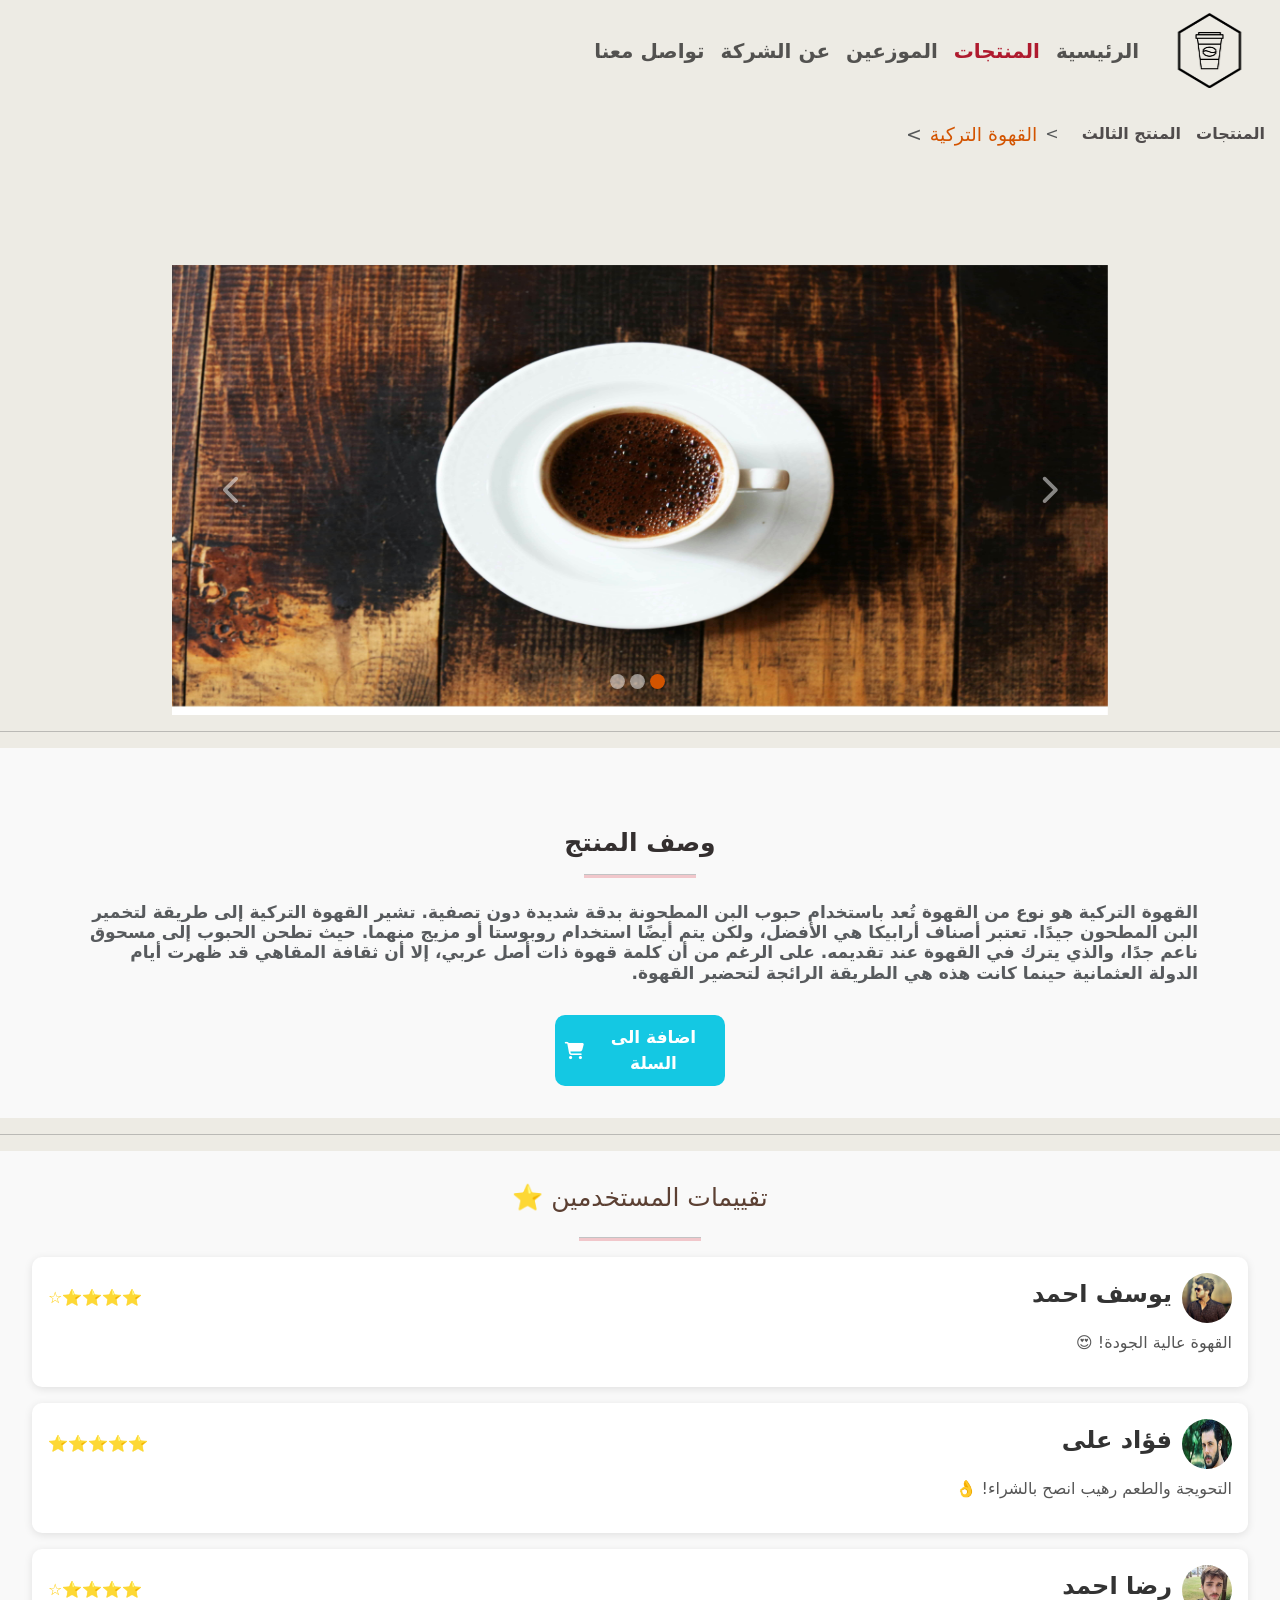
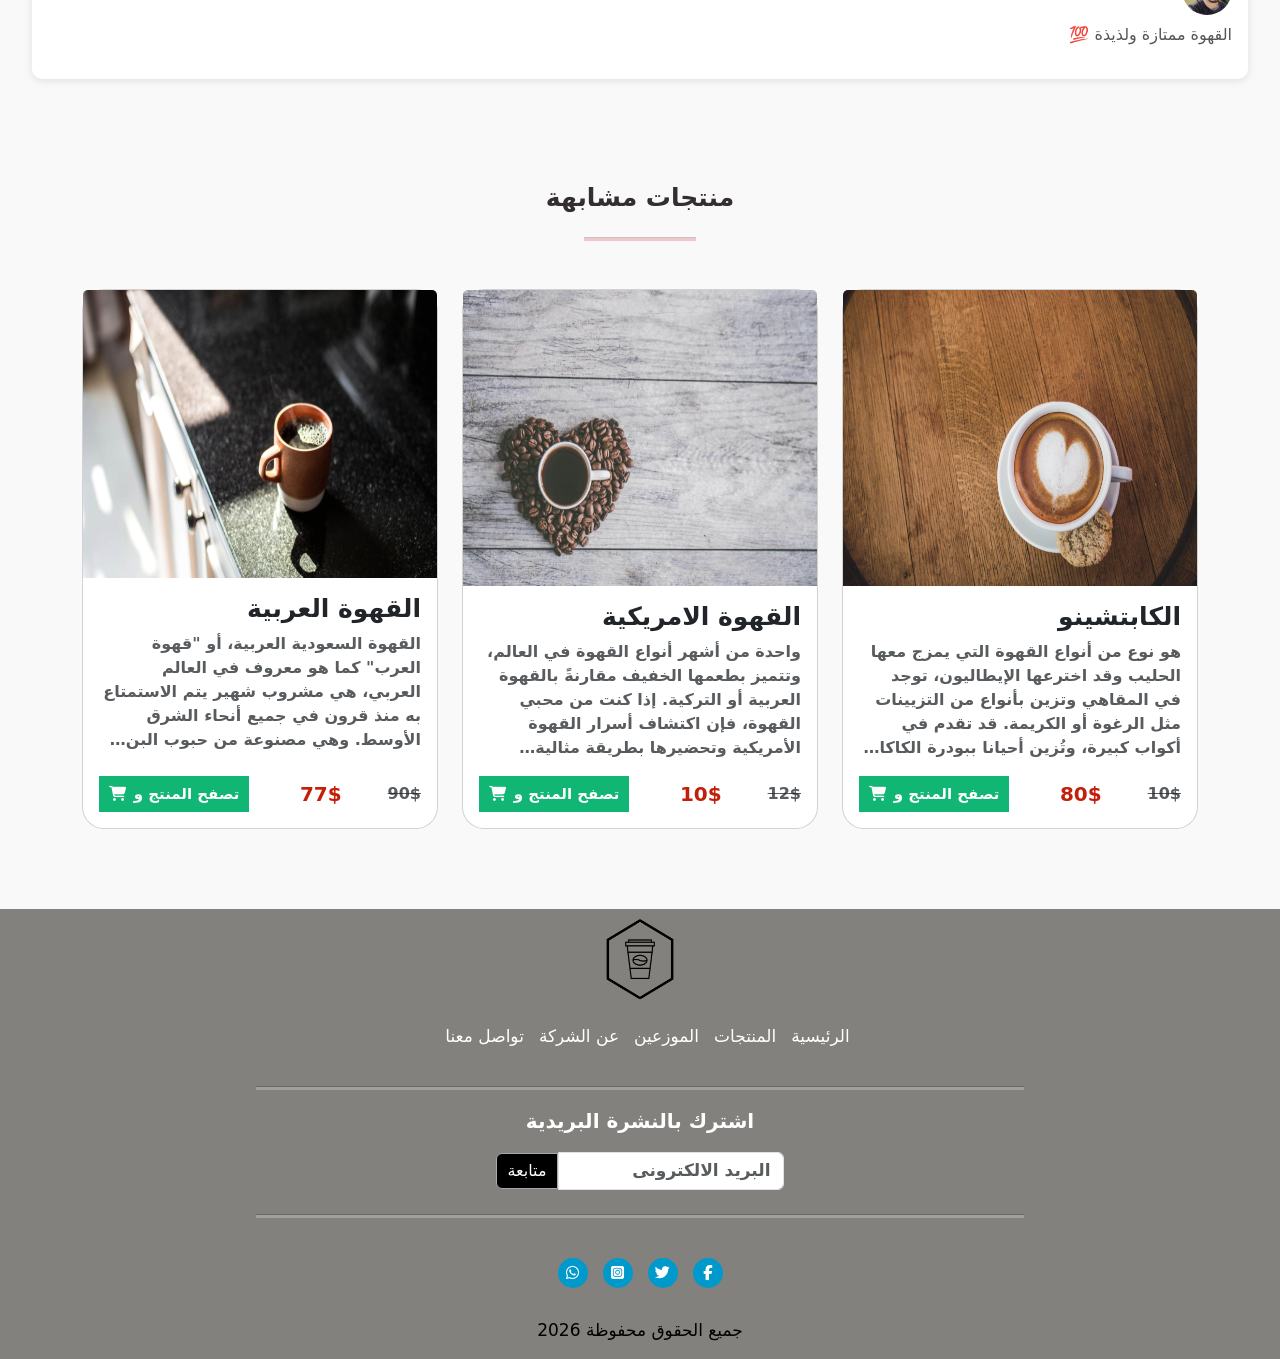
<file: product_3.html>
<!doctype html><html lang="ar" dir="rtl"><head><meta charset="UTF-8"><meta name="viewport" content="width=device-width,initial-scale=1"><title>القهوة التركية</title><script defer="defer" src="bundle.js"></script><link href="styles.css" rel="stylesheet"></head><body><header><nav class="navbar scrolled navbar-expand-lg bg-transparent fixed-top"><div class="container-fluid"><a class="navbar-brand" href="#"><img src="images/coffe-logo.png" alt="coffe-logo"> </a><button class="navbar-toggler" type="button" data-bs-toggle="collapse" data-bs-target="#navbarNavAltMarkup" aria-controls="navbarNav" aria-expanded="false" aria-label="Toggle navigation"><span class="navbar-toggler-icon"></span></button><div class="collapse navbar-collapse" id="navbarNavAltMarkup"><div class="navbar-nav"><a class="nav-link" aria-current="page" href="index.html">الرئيسية</a> <a class="nav-link active" href="product_3.html">المنتجات</a> <a class="nav-link" href="distributors.html">الموزعين</a> <a class="nav-link" href="about.html">عن الشركة</a> <a class="nav-link" href="contact.html">تواصل معنا</a></div></div></div></nav><div style="margin-top:120px" class="container"><div class="row" aria-label="breadcrumb" style="--bs-breadcrumb-divider:'>'"><ol class="breadcrumb custom-breadcrumb"><li class="breadcrumb-item"><a href="product_1.html">المنتجات</a></li><li class="breadcrumb-item"><a href="product_1.html">المنتج الثالث</a></li><li class="breadcrumb-item active-breadcrumb_3">القهوة التركية</li></ol></div></div><div class="carousel-top"><div class="row w-75 m-auto"><div id="carouselExampleCaptions" class="carousel slide" data-bs-ride="carousel"><div class="carousel-indicators"><button type="button" data-bs-target="#carouselExampleCaptions" data-bs-slide-to="0" class="active" aria-current="true" aria-label="Slide 1"></button> <button type="button" data-bs-target="#carouselExampleCaptions" data-bs-slide-to="1" aria-label="Slide 2"></button> <button type="button" data-bs-target="#carouselExampleCaptions" data-bs-slide-to="2" aria-label="Slide 3"></button></div><div class="carousel-inner"><div class="carousel-item active"><img src="images/product_3.1.jpg" class="d-block w-100" alt="coffe_3.1"></div><div class="carousel-item"><img src="images/product_3.2.jpg" class="d-block w-100" alt="coffe_3.2"></div><div class="carousel-item"><img src="images/product_3.3.jpg" class="d-block w-100" alt="coffe_3.3"></div></div><button class="carousel-control-prev" type="button" data-bs-target="#carouselExampleCaptions" data-bs-slide="prev"><i class="fas fa-chevron-left"></i></button> <button class="carousel-control-next" type="button" data-bs-target="#carouselExampleCaptions" data-bs-slide="next"><i class="fas fa-chevron-right"></i></button></div></div></div></header><hr class="mt-3"><div class="product-desc"><div class="container pb-4"><h2 class="text-heading pt-5">وصف المنتج</h2><hr class="line-heading mx-auto bg-danger"><h6 class="desc text-muted mt-4">القهوة التركية هو نوع من القهوة تُعد باستخدام حبوب البن المطحونة بدقة شديدة دون تصفية. تشير القهوة التركية إلى طريقة لتخمير البن المطحون جيدًا. تعتبر أصناف أرابيكا هي الأفضل، ولكن يتم أيضًا استخدام روبوستا أو مزيج منهما. حيث تطحن الحبوب إلى مسحوق ناعم جدًا، والذي يترك في القهوة عند تقديمه. على الرغم من أن كلمة قهوة ذات أصل عربي، إلا أن ثقافة المقاهي قد ظهرت أيام الدولة العثمانية حينما كانت هذه هي الطريقة الرائجة لتحضير القهوة.</h6></div><a href="#" class="btn-Product-cart-3 text-center">اضافة الى السلة<i class="fa-solid fa-cart-shopping me-2"></i></a></div><hr class="mt-3"><div class="reviews-section"><h2 class="reviews-title">تقييمات المستخدمين ⭐</h2><hr class="line-heading mx-auto bg-danger"><div class="review-card"><div class="review-header"><div class="user"><img src="images/user_1.jpg" alt="user_1"><h4 class="user-name">يوسف احمد</h4></div><div class="stars">⭐⭐⭐⭐☆</div></div><p class="review-text">القهوة عالية الجودة! 😍</p></div><div class="review-card"><div class="review-header"><div class="user"><img src="images/user_2.jpeg" alt="user_2"><h4 class="user-name">فؤاد على</h4></div><div class="stars">⭐⭐⭐⭐⭐</div></div><p class="review-text">التحويجة والطعم رهيب انصح بالشراء! 👌</p></div><div class="review-card"><div class="review-header"><div class="user"><img src="images/user_3.jpg" alt="user_3"><h4 class="user-name">رضا احمد</h4></div><div class="stars">⭐⭐⭐⭐☆</div></div><p class="review-text">القهوة ممتازة ولذيذة 💯</p></div></div><div class="Similar-products"><div class="featured-products mb-5 mt-4"><div class="container mt-4"><h3 class="text-heading mb-4">منتجات مشابهة</h3><hr class="line-heading mx-auto bg-danger"><div class="row g-4 mt-4"><div class="col-md-4 col-sm-6 col-12"><div class="card" style="width:100%"><img src="images/product_1.3.jpg" class="card-img-top" alt="Coffee Product 1"><div class="card-body"><h5 class="card-title">الكابتشينو</h5><p class="card-text text-muted">هو نوع من أنواع القهوة التي يمزج معها الحليب وقد اخترعها الإيطاليون، توجد في المقاهي وتزين بأنواع من التزيينات مثل الرغوة أو الكريمة. قد تقدم في أكواب كبيرة، وتُزين أحيانا ببودرة الكاكاو ويقدم معها السكر. الكابتشينو غني بالسعرات الحرارية إذ إن كل كوب يحتوي على 300 سعرات حرارية تقريباً وذلك يعود إلى نسبة الكاربوهيدرات المرتفعة في الكريمة والسكر التي يحضّر منها.</p><div class="d-flex justify-content-between align-items-center"><span class="old-price text-muted" style="font-size:1rem;text-decoration:line-through">10$</span> <span class="new-price_3">80$</span> <a href="product_1.html" class="btn-3 text-center">تصفح المنتج و<i class="fa-solid fa-cart-shopping me-2"></i></a></div></div></div></div><div class="col-md-4 col-sm-6 col-12"><div class="card" style="width:100%"><img src="images/product_2.2.jpg" class="card-img-top" alt="Coffee Product 3"><div class="card-body"><h5 class="card-title">القهوة الامريكية</h5><p class="card-text text-muted">واحدة من أشهر أنواع القهوة في العالم، وتتميز بطعمها الخفيف مقارنةً بالقهوة العربية أو التركية. إذا كنت من محبي القهوة، فإن اكتشاف أسرار القهوة الأمريكية وتحضيرها بطريقة مثالية سيمنحك تجربة فريدة ولذيذة.هي قهوة سوداء تُحضّر بإضافة الماء الساخن إلى قهوة الإسبريسو، مما يجعلها أقل كثافة وأخف طعمًا. تُعرف باسم "American Coffee" وهي الخيار المفضل للعديد من الأشخاص الذين يحبون الطعم المعتدل.</p><div class="d-flex justify-content-between align-items-center"><span class="old-price text-muted" style="font-size:1rem;text-decoration:line-through">12$</span> <span class="new-price_3">10$</span> <a href="product_2.html" class="btn-3 text-center">تصفح المنتج و<i class="fa-solid fa-cart-shopping me-2"></i></a></div></div></div></div><div class="col-md-4 col-sm-6 col-12"><div class="card" style="width:100%"><img src="images/product_2.3.jpg" class="card-img-top" alt="Coffee Product 3.2"><div class="card-body"><h5 class="card-title">القهوة العربية</h5><p class="card-text text-muted">القهوة السعودية العربية، أو "قهوة العرب" كما هو معروف في العالم العربي، هي مشروب شهير يتم الاستمتاع به منذ قرون في جميع أنحاء الشرق الأوسط. وهي مصنوعة من حبوب البن المحمصة قليلاً، عادة الهيل، وتقدم ساخنة في أكواب صغيرة. عادة ما يتم تخمير القهوة في إناء يعرف باسم "الدولة"</p><div class="d-flex justify-content-between align-items-center mt-4"><span class="old-price text-muted" style="font-size:1rem;text-decoration:line-through">90$</span> <span class="new-price_3">77$</span> <a href="#" class="btn-3 text-center">تصفح المنتج و<i class="fa-solid fa-cart-shopping me-2"></i></a></div></div></div></div></div></div></div></div><footer><div class="logo-img"><img src="images/coffe-logo.png" alt="coffe-logo"></div><div class="footer-nav-link"><a class="nav-link" href="index.html">الرئيسية</a> <a class="nav-link" href="product_1.html">المنتجات</a> <a class="nav-link" href="distributors.html">الموزعين</a> <a class="nav-link" href="about.html">عن الشركة</a> <a class="nav-link" href="contact.html">تواصل معنا</a></div><hr class="line"><div class="text-center col-12"><label for="input-footer" class="text-white">اشترك بالنشرة البريدية</label><form class="d-flex justify-content-center"><input class="input-group form-control w-auto mt-3" id="input-footer" placeholder="البريد الالكترونى" required> <button class="btn mt-3">متابعة</button></form><hr class="line mx-auto mt-4"></div><div class="social-icon mt-4"><a href="#"><i class="fa-brands fa-facebook-f"></i></a> <a href="#"><i class="fa-brands fa-twitter"></i></a> <a href="#"><i class="fa-brands fa-square-instagram"></i></a> <a href="#"><i class="fa-brands fa-whatsapp"></i></a></div><div class="copyright"><p>جميع الحقوق محفوظة <span id="year"></span></p></div></footer></body></html>
</file>
<file: styles.css>
@charset "UTF-8";/*!
 * Bootstrap  v5.3.5 (https://getbootstrap.com/)
 * Copyright 2011-2025 The Bootstrap Authors
 * Licensed under MIT (https://github.com/twbs/bootstrap/blob/main/LICENSE)
 */:root,[data-bs-theme=light]{--bs-blue:#0d6efd;--bs-indigo:#6610f2;--bs-purple:#6f42c1;--bs-pink:#d63384;--bs-red:#dc3545;--bs-orange:#fd7e14;--bs-yellow:#ffc107;--bs-green:#198754;--bs-teal:#20c997;--bs-cyan:#0dcaf0;--bs-black:#000;--bs-white:#fff;--bs-gray:#6c757d;--bs-gray-dark:#343a40;--bs-gray-100:#f8f9fa;--bs-gray-200:#e9ecef;--bs-gray-300:#dee2e6;--bs-gray-400:#ced4da;--bs-gray-500:#adb5bd;--bs-gray-600:#6c757d;--bs-gray-700:#495057;--bs-gray-800:#343a40;--bs-gray-900:#212529;--bs-primary:#0d6efd;--bs-secondary:#6c757d;--bs-success:#198754;--bs-info:#0dcaf0;--bs-warning:#ffc107;--bs-danger:#dc3545;--bs-light:#f8f9fa;--bs-dark:#212529;--bs-primary-rgb:13,110,253;--bs-secondary-rgb:108,117,125;--bs-success-rgb:25,135,84;--bs-info-rgb:13,202,240;--bs-warning-rgb:255,193,7;--bs-danger-rgb:220,53,69;--bs-light-rgb:248,249,250;--bs-dark-rgb:33,37,41;--bs-primary-text-emphasis:#052c65;--bs-secondary-text-emphasis:#2b2f32;--bs-success-text-emphasis:#0a3622;--bs-info-text-emphasis:#055160;--bs-warning-text-emphasis:#664d03;--bs-danger-text-emphasis:#58151c;--bs-light-text-emphasis:#495057;--bs-dark-text-emphasis:#495057;--bs-primary-bg-subtle:#cfe2ff;--bs-secondary-bg-subtle:#e2e3e5;--bs-success-bg-subtle:#d1e7dd;--bs-info-bg-subtle:#cff4fc;--bs-warning-bg-subtle:#fff3cd;--bs-danger-bg-subtle:#f8d7da;--bs-light-bg-subtle:#fcfcfd;--bs-dark-bg-subtle:#ced4da;--bs-primary-border-subtle:#9ec5fe;--bs-secondary-border-subtle:#c4c8cb;--bs-success-border-subtle:#a3cfbb;--bs-info-border-subtle:#9eeaf9;--bs-warning-border-subtle:#ffe69c;--bs-danger-border-subtle:#f1aeb5;--bs-light-border-subtle:#e9ecef;--bs-dark-border-subtle:#adb5bd;--bs-white-rgb:255,255,255;--bs-black-rgb:0,0,0;--bs-font-sans-serif:system-ui,-apple-system,"Segoe UI",Roboto,"Helvetica Neue","Noto Sans","Liberation Sans",Arial,sans-serif,"Apple Color Emoji","Segoe UI Emoji","Segoe UI Symbol","Noto Color Emoji";--bs-font-monospace:SFMono-Regular,Menlo,Monaco,Consolas,"Liberation Mono","Courier New",monospace;--bs-gradient:linear-gradient(180deg, rgba(255, 255, 255, 0.15), rgba(255, 255, 255, 0));--bs-body-font-family:var(--bs-font-sans-serif);--bs-body-font-size:1rem;--bs-body-font-weight:400;--bs-body-line-height:1.5;--bs-body-color:#212529;--bs-body-color-rgb:33,37,41;--bs-body-bg:#fff;--bs-body-bg-rgb:255,255,255;--bs-emphasis-color:#000;--bs-emphasis-color-rgb:0,0,0;--bs-secondary-color:rgba(33, 37, 41, 0.75);--bs-secondary-color-rgb:33,37,41;--bs-secondary-bg:#e9ecef;--bs-secondary-bg-rgb:233,236,239;--bs-tertiary-color:rgba(33, 37, 41, 0.5);--bs-tertiary-color-rgb:33,37,41;--bs-tertiary-bg:#f8f9fa;--bs-tertiary-bg-rgb:248,249,250;--bs-heading-color:inherit;--bs-link-color:#0d6efd;--bs-link-color-rgb:13,110,253;--bs-link-decoration:underline;--bs-link-hover-color:#0a58ca;--bs-link-hover-color-rgb:10,88,202;--bs-code-color:#d63384;--bs-highlight-color:#212529;--bs-highlight-bg:#fff3cd;--bs-border-width:1px;--bs-border-style:solid;--bs-border-color:#dee2e6;--bs-border-color-translucent:rgba(0, 0, 0, 0.175);--bs-border-radius:0.375rem;--bs-border-radius-sm:0.25rem;--bs-border-radius-lg:0.5rem;--bs-border-radius-xl:1rem;--bs-border-radius-xxl:2rem;--bs-border-radius-2xl:var(--bs-border-radius-xxl);--bs-border-radius-pill:50rem;--bs-box-shadow:0 0.5rem 1rem rgba(0, 0, 0, 0.15);--bs-box-shadow-sm:0 0.125rem 0.25rem rgba(0, 0, 0, 0.075);--bs-box-shadow-lg:0 1rem 3rem rgba(0, 0, 0, 0.175);--bs-box-shadow-inset:inset 0 1px 2px rgba(0, 0, 0, 0.075);--bs-focus-ring-width:0.25rem;--bs-focus-ring-opacity:0.25;--bs-focus-ring-color:rgba(13, 110, 253, 0.25);--bs-form-valid-color:#198754;--bs-form-valid-border-color:#198754;--bs-form-invalid-color:#dc3545;--bs-form-invalid-border-color:#dc3545}[data-bs-theme=dark]{color-scheme:dark;--bs-body-color:#dee2e6;--bs-body-color-rgb:222,226,230;--bs-body-bg:#212529;--bs-body-bg-rgb:33,37,41;--bs-emphasis-color:#fff;--bs-emphasis-color-rgb:255,255,255;--bs-secondary-color:rgba(222, 226, 230, 0.75);--bs-secondary-color-rgb:222,226,230;--bs-secondary-bg:#343a40;--bs-secondary-bg-rgb:52,58,64;--bs-tertiary-color:rgba(222, 226, 230, 0.5);--bs-tertiary-color-rgb:222,226,230;--bs-tertiary-bg:#2b3035;--bs-tertiary-bg-rgb:43,48,53;--bs-primary-text-emphasis:#6ea8fe;--bs-secondary-text-emphasis:#a7acb1;--bs-success-text-emphasis:#75b798;--bs-info-text-emphasis:#6edff6;--bs-warning-text-emphasis:#ffda6a;--bs-danger-text-emphasis:#ea868f;--bs-light-text-emphasis:#f8f9fa;--bs-dark-text-emphasis:#dee2e6;--bs-primary-bg-subtle:#031633;--bs-secondary-bg-subtle:#161719;--bs-success-bg-subtle:#051b11;--bs-info-bg-subtle:#032830;--bs-warning-bg-subtle:#332701;--bs-danger-bg-subtle:#2c0b0e;--bs-light-bg-subtle:#343a40;--bs-dark-bg-subtle:#1a1d20;--bs-primary-border-subtle:#084298;--bs-secondary-border-subtle:#41464b;--bs-success-border-subtle:#0f5132;--bs-info-border-subtle:#087990;--bs-warning-border-subtle:#997404;--bs-danger-border-subtle:#842029;--bs-light-border-subtle:#495057;--bs-dark-border-subtle:#343a40;--bs-heading-color:inherit;--bs-link-color:#6ea8fe;--bs-link-hover-color:#8bb9fe;--bs-link-color-rgb:110,168,254;--bs-link-hover-color-rgb:139,185,254;--bs-code-color:#e685b5;--bs-highlight-color:#dee2e6;--bs-highlight-bg:#664d03;--bs-border-color:#495057;--bs-border-color-translucent:rgba(255, 255, 255, 0.15);--bs-form-valid-color:#75b798;--bs-form-valid-border-color:#75b798;--bs-form-invalid-color:#ea868f;--bs-form-invalid-border-color:#ea868f}*,::after,::before{box-sizing:border-box}@media (prefers-reduced-motion:no-preference){:root{scroll-behavior:smooth}}body{margin:0;font-family:var(--bs-body-font-family);font-size:var(--bs-body-font-size);font-weight:var(--bs-body-font-weight);line-height:var(--bs-body-line-height);color:var(--bs-body-color);text-align:var(--bs-body-text-align);background-color:var(--bs-body-bg);-webkit-text-size-adjust:100%;-webkit-tap-highlight-color:transparent}hr{margin:1rem 0;color:inherit;border:0;border-top:var(--bs-border-width) solid;opacity:.25}.h1,.h2,.h3,.h4,.h5,.h6,h1,h2,h3,h4,h5,h6{margin-top:0;margin-bottom:.5rem;font-weight:500;line-height:1.2;color:var(--bs-heading-color)}.h1,h1{font-size:calc(1.375rem + 1.5vw)}@media (min-width:1200px){.h1,h1{font-size:2.5rem}}.h2,h2{font-size:calc(1.325rem + .9vw)}@media (min-width:1200px){.h2,h2{font-size:2rem}}.h3,h3{font-size:calc(1.3rem + .6vw)}@media (min-width:1200px){.h3,h3{font-size:1.75rem}}.h4,h4{font-size:calc(1.275rem + .3vw)}@media (min-width:1200px){.h4,h4{font-size:1.5rem}}.h5,h5{font-size:1.25rem}.h6,h6{font-size:1rem}p{margin-top:0;margin-bottom:1rem}abbr[title]{-webkit-text-decoration:underline dotted;text-decoration:underline dotted;cursor:help;-webkit-text-decoration-skip-ink:none;text-decoration-skip-ink:none}address{margin-bottom:1rem;font-style:normal;line-height:inherit}ol,ul{padding-left:2rem}dl,ol,ul{margin-top:0;margin-bottom:1rem}ol ol,ol ul,ul ol,ul ul{margin-bottom:0}dt{font-weight:700}dd{margin-bottom:.5rem;margin-left:0}blockquote{margin:0 0 1rem}b,strong{font-weight:bolder}.small,small{font-size:.875em}.mark,mark{padding:.1875em;color:var(--bs-highlight-color);background-color:var(--bs-highlight-bg)}sub,sup{position:relative;font-size:.75em;line-height:0;vertical-align:baseline}sub{bottom:-.25em}sup{top:-.5em}a{color:rgba(var(--bs-link-color-rgb),var(--bs-link-opacity,1));text-decoration:underline}a:hover{--bs-link-color-rgb:var(--bs-link-hover-color-rgb)}a:not([href]):not([class]),a:not([href]):not([class]):hover{color:inherit;text-decoration:none}code,kbd,pre,samp{font-family:var(--bs-font-monospace);font-size:1em}pre{display:block;margin-top:0;margin-bottom:1rem;overflow:auto;font-size:.875em}pre code{font-size:inherit;color:inherit;word-break:normal}code{font-size:.875em;color:var(--bs-code-color);word-wrap:break-word}a>code{color:inherit}kbd{padding:.1875rem .375rem;font-size:.875em;color:var(--bs-body-bg);background-color:var(--bs-body-color);border-radius:.25rem}kbd kbd{padding:0;font-size:1em}figure{margin:0 0 1rem}img,svg{vertical-align:middle}table{caption-side:bottom;border-collapse:collapse}caption{padding-top:.5rem;padding-bottom:.5rem;color:var(--bs-secondary-color);text-align:left}th{text-align:inherit;text-align:-webkit-match-parent}tbody,td,tfoot,th,thead,tr{border-color:inherit;border-style:solid;border-width:0}label{display:inline-block}button{border-radius:0}button:focus:not(:focus-visible){outline:0}button,input,optgroup,select,textarea{margin:0;font-family:inherit;font-size:inherit;line-height:inherit}button,select{text-transform:none}[role=button]{cursor:pointer}select{word-wrap:normal}select:disabled{opacity:1}[list]:not([type=date]):not([type=datetime-local]):not([type=month]):not([type=week]):not([type=time])::-webkit-calendar-picker-indicator{display:none!important}[type=button],[type=reset],[type=submit],button{-webkit-appearance:button}[type=button]:not(:disabled),[type=reset]:not(:disabled),[type=submit]:not(:disabled),button:not(:disabled){cursor:pointer}::-moz-focus-inner{padding:0;border-style:none}textarea{resize:vertical}fieldset{min-width:0;padding:0;margin:0;border:0}legend{float:left;width:100%;padding:0;margin-bottom:.5rem;line-height:inherit;font-size:calc(1.275rem + .3vw)}@media (min-width:1200px){legend{font-size:1.5rem}}legend+*{clear:left}::-webkit-datetime-edit-day-field,::-webkit-datetime-edit-fields-wrapper,::-webkit-datetime-edit-hour-field,::-webkit-datetime-edit-minute,::-webkit-datetime-edit-month-field,::-webkit-datetime-edit-text,::-webkit-datetime-edit-year-field{padding:0}::-webkit-inner-spin-button{height:auto}[type=search]{-webkit-appearance:textfield;outline-offset:-2px}::-webkit-search-decoration{-webkit-appearance:none}::-webkit-color-swatch-wrapper{padding:0}::-webkit-file-upload-button{font:inherit;-webkit-appearance:button}::file-selector-button{font:inherit;-webkit-appearance:button}output{display:inline-block}iframe{border:0}summary{display:list-item;cursor:pointer}progress{vertical-align:baseline}[hidden]{display:none!important}.lead{font-size:1.25rem;font-weight:300}.display-1{font-weight:300;line-height:1.2;font-size:calc(1.625rem + 4.5vw)}@media (min-width:1200px){.display-1{font-size:5rem}}.display-2{font-weight:300;line-height:1.2;font-size:calc(1.575rem + 3.9vw)}@media (min-width:1200px){.display-2{font-size:4.5rem}}.display-3{font-weight:300;line-height:1.2;font-size:calc(1.525rem + 3.3vw)}@media (min-width:1200px){.display-3{font-size:4rem}}.display-4{font-weight:300;line-height:1.2;font-size:calc(1.475rem + 2.7vw)}@media (min-width:1200px){.display-4{font-size:3.5rem}}.display-5{font-weight:300;line-height:1.2;font-size:calc(1.425rem + 2.1vw)}@media (min-width:1200px){.display-5{font-size:3rem}}.display-6{font-weight:300;line-height:1.2;font-size:calc(1.375rem + 1.5vw)}@media (min-width:1200px){.display-6{font-size:2.5rem}}.list-unstyled{padding-left:0;list-style:none}.list-inline{padding-left:0;list-style:none}.list-inline-item{display:inline-block}.list-inline-item:not(:last-child){margin-right:.5rem}.initialism{font-size:.875em;text-transform:uppercase}.blockquote{margin-bottom:1rem;font-size:1.25rem}.blockquote>:last-child{margin-bottom:0}.blockquote-footer{margin-top:-1rem;margin-bottom:1rem;font-size:.875em;color:#6c757d}.blockquote-footer::before{content:"— "}.img-fluid{max-width:100%;height:auto}.img-thumbnail{padding:.25rem;background-color:var(--bs-body-bg);border:var(--bs-border-width) solid var(--bs-border-color);border-radius:var(--bs-border-radius);max-width:100%;height:auto}.figure{display:inline-block}.figure-img{margin-bottom:.5rem;line-height:1}.figure-caption{font-size:.875em;color:var(--bs-secondary-color)}.container,.container-fluid,.container-lg,.container-md,.container-sm,.container-xl,.container-xxl{--bs-gutter-x:1.5rem;--bs-gutter-y:0;width:100%;padding-right:calc(var(--bs-gutter-x) * .5);padding-left:calc(var(--bs-gutter-x) * .5);margin-right:auto;margin-left:auto}@media (min-width:576px){.container,.container-sm{max-width:540px}}@media (min-width:768px){.container,.container-md,.container-sm{max-width:720px}}@media (min-width:992px){.container,.container-lg,.container-md,.container-sm{max-width:960px}}@media (min-width:1200px){.container,.container-lg,.container-md,.container-sm,.container-xl{max-width:1140px}}@media (min-width:1400px){.container,.container-lg,.container-md,.container-sm,.container-xl,.container-xxl{max-width:1320px}}:root{--bs-breakpoint-xs:0;--bs-breakpoint-sm:576px;--bs-breakpoint-md:768px;--bs-breakpoint-lg:992px;--bs-breakpoint-xl:1200px;--bs-breakpoint-xxl:1400px}.row{--bs-gutter-x:1.5rem;--bs-gutter-y:0;display:flex;flex-wrap:wrap;margin-top:calc(-1 * var(--bs-gutter-y));margin-right:calc(-.5 * var(--bs-gutter-x));margin-left:calc(-.5 * var(--bs-gutter-x))}.row>*{flex-shrink:0;width:100%;max-width:100%;padding-right:calc(var(--bs-gutter-x) * .5);padding-left:calc(var(--bs-gutter-x) * .5);margin-top:var(--bs-gutter-y)}.col{flex:1 0 0}.row-cols-auto>*{flex:0 0 auto;width:auto}.row-cols-1>*{flex:0 0 auto;width:100%}.row-cols-2>*{flex:0 0 auto;width:50%}.row-cols-3>*{flex:0 0 auto;width:33.33333333%}.row-cols-4>*{flex:0 0 auto;width:25%}.row-cols-5>*{flex:0 0 auto;width:20%}.row-cols-6>*{flex:0 0 auto;width:16.66666667%}.col-auto{flex:0 0 auto;width:auto}.col-1{flex:0 0 auto;width:8.33333333%}.col-2{flex:0 0 auto;width:16.66666667%}.col-3{flex:0 0 auto;width:25%}.col-4{flex:0 0 auto;width:33.33333333%}.col-5{flex:0 0 auto;width:41.66666667%}.col-6{flex:0 0 auto;width:50%}.col-7{flex:0 0 auto;width:58.33333333%}.col-8{flex:0 0 auto;width:66.66666667%}.col-9{flex:0 0 auto;width:75%}.col-10{flex:0 0 auto;width:83.33333333%}.col-11{flex:0 0 auto;width:91.66666667%}.col-12{flex:0 0 auto;width:100%}.offset-1{margin-left:8.33333333%}.offset-2{margin-left:16.66666667%}.offset-3{margin-left:25%}.offset-4{margin-left:33.33333333%}.offset-5{margin-left:41.66666667%}.offset-6{margin-left:50%}.offset-7{margin-left:58.33333333%}.offset-8{margin-left:66.66666667%}.offset-9{margin-left:75%}.offset-10{margin-left:83.33333333%}.offset-11{margin-left:91.66666667%}.g-0,.gx-0{--bs-gutter-x:0}.g-0,.gy-0{--bs-gutter-y:0}.g-1,.gx-1{--bs-gutter-x:0.25rem}.g-1,.gy-1{--bs-gutter-y:0.25rem}.g-2,.gx-2{--bs-gutter-x:0.5rem}.g-2,.gy-2{--bs-gutter-y:0.5rem}.g-3,.gx-3{--bs-gutter-x:1rem}.g-3,.gy-3{--bs-gutter-y:1rem}.g-4,.gx-4{--bs-gutter-x:1.5rem}.g-4,.gy-4{--bs-gutter-y:1.5rem}.g-5,.gx-5{--bs-gutter-x:3rem}.g-5,.gy-5{--bs-gutter-y:3rem}@media (min-width:576px){.col-sm{flex:1 0 0}.row-cols-sm-auto>*{flex:0 0 auto;width:auto}.row-cols-sm-1>*{flex:0 0 auto;width:100%}.row-cols-sm-2>*{flex:0 0 auto;width:50%}.row-cols-sm-3>*{flex:0 0 auto;width:33.33333333%}.row-cols-sm-4>*{flex:0 0 auto;width:25%}.row-cols-sm-5>*{flex:0 0 auto;width:20%}.row-cols-sm-6>*{flex:0 0 auto;width:16.66666667%}.col-sm-auto{flex:0 0 auto;width:auto}.col-sm-1{flex:0 0 auto;width:8.33333333%}.col-sm-2{flex:0 0 auto;width:16.66666667%}.col-sm-3{flex:0 0 auto;width:25%}.col-sm-4{flex:0 0 auto;width:33.33333333%}.col-sm-5{flex:0 0 auto;width:41.66666667%}.col-sm-6{flex:0 0 auto;width:50%}.col-sm-7{flex:0 0 auto;width:58.33333333%}.col-sm-8{flex:0 0 auto;width:66.66666667%}.col-sm-9{flex:0 0 auto;width:75%}.col-sm-10{flex:0 0 auto;width:83.33333333%}.col-sm-11{flex:0 0 auto;width:91.66666667%}.col-sm-12{flex:0 0 auto;width:100%}.offset-sm-0{margin-left:0}.offset-sm-1{margin-left:8.33333333%}.offset-sm-2{margin-left:16.66666667%}.offset-sm-3{margin-left:25%}.offset-sm-4{margin-left:33.33333333%}.offset-sm-5{margin-left:41.66666667%}.offset-sm-6{margin-left:50%}.offset-sm-7{margin-left:58.33333333%}.offset-sm-8{margin-left:66.66666667%}.offset-sm-9{margin-left:75%}.offset-sm-10{margin-left:83.33333333%}.offset-sm-11{margin-left:91.66666667%}.g-sm-0,.gx-sm-0{--bs-gutter-x:0}.g-sm-0,.gy-sm-0{--bs-gutter-y:0}.g-sm-1,.gx-sm-1{--bs-gutter-x:0.25rem}.g-sm-1,.gy-sm-1{--bs-gutter-y:0.25rem}.g-sm-2,.gx-sm-2{--bs-gutter-x:0.5rem}.g-sm-2,.gy-sm-2{--bs-gutter-y:0.5rem}.g-sm-3,.gx-sm-3{--bs-gutter-x:1rem}.g-sm-3,.gy-sm-3{--bs-gutter-y:1rem}.g-sm-4,.gx-sm-4{--bs-gutter-x:1.5rem}.g-sm-4,.gy-sm-4{--bs-gutter-y:1.5rem}.g-sm-5,.gx-sm-5{--bs-gutter-x:3rem}.g-sm-5,.gy-sm-5{--bs-gutter-y:3rem}}@media (min-width:768px){.col-md{flex:1 0 0}.row-cols-md-auto>*{flex:0 0 auto;width:auto}.row-cols-md-1>*{flex:0 0 auto;width:100%}.row-cols-md-2>*{flex:0 0 auto;width:50%}.row-cols-md-3>*{flex:0 0 auto;width:33.33333333%}.row-cols-md-4>*{flex:0 0 auto;width:25%}.row-cols-md-5>*{flex:0 0 auto;width:20%}.row-cols-md-6>*{flex:0 0 auto;width:16.66666667%}.col-md-auto{flex:0 0 auto;width:auto}.col-md-1{flex:0 0 auto;width:8.33333333%}.col-md-2{flex:0 0 auto;width:16.66666667%}.col-md-3{flex:0 0 auto;width:25%}.col-md-4{flex:0 0 auto;width:33.33333333%}.col-md-5{flex:0 0 auto;width:41.66666667%}.col-md-6{flex:0 0 auto;width:50%}.col-md-7{flex:0 0 auto;width:58.33333333%}.col-md-8{flex:0 0 auto;width:66.66666667%}.col-md-9{flex:0 0 auto;width:75%}.col-md-10{flex:0 0 auto;width:83.33333333%}.col-md-11{flex:0 0 auto;width:91.66666667%}.col-md-12{flex:0 0 auto;width:100%}.offset-md-0{margin-left:0}.offset-md-1{margin-left:8.33333333%}.offset-md-2{margin-left:16.66666667%}.offset-md-3{margin-left:25%}.offset-md-4{margin-left:33.33333333%}.offset-md-5{margin-left:41.66666667%}.offset-md-6{margin-left:50%}.offset-md-7{margin-left:58.33333333%}.offset-md-8{margin-left:66.66666667%}.offset-md-9{margin-left:75%}.offset-md-10{margin-left:83.33333333%}.offset-md-11{margin-left:91.66666667%}.g-md-0,.gx-md-0{--bs-gutter-x:0}.g-md-0,.gy-md-0{--bs-gutter-y:0}.g-md-1,.gx-md-1{--bs-gutter-x:0.25rem}.g-md-1,.gy-md-1{--bs-gutter-y:0.25rem}.g-md-2,.gx-md-2{--bs-gutter-x:0.5rem}.g-md-2,.gy-md-2{--bs-gutter-y:0.5rem}.g-md-3,.gx-md-3{--bs-gutter-x:1rem}.g-md-3,.gy-md-3{--bs-gutter-y:1rem}.g-md-4,.gx-md-4{--bs-gutter-x:1.5rem}.g-md-4,.gy-md-4{--bs-gutter-y:1.5rem}.g-md-5,.gx-md-5{--bs-gutter-x:3rem}.g-md-5,.gy-md-5{--bs-gutter-y:3rem}}@media (min-width:992px){.col-lg{flex:1 0 0}.row-cols-lg-auto>*{flex:0 0 auto;width:auto}.row-cols-lg-1>*{flex:0 0 auto;width:100%}.row-cols-lg-2>*{flex:0 0 auto;width:50%}.row-cols-lg-3>*{flex:0 0 auto;width:33.33333333%}.row-cols-lg-4>*{flex:0 0 auto;width:25%}.row-cols-lg-5>*{flex:0 0 auto;width:20%}.row-cols-lg-6>*{flex:0 0 auto;width:16.66666667%}.col-lg-auto{flex:0 0 auto;width:auto}.col-lg-1{flex:0 0 auto;width:8.33333333%}.col-lg-2{flex:0 0 auto;width:16.66666667%}.col-lg-3{flex:0 0 auto;width:25%}.col-lg-4{flex:0 0 auto;width:33.33333333%}.col-lg-5{flex:0 0 auto;width:41.66666667%}.col-lg-6{flex:0 0 auto;width:50%}.col-lg-7{flex:0 0 auto;width:58.33333333%}.col-lg-8{flex:0 0 auto;width:66.66666667%}.col-lg-9{flex:0 0 auto;width:75%}.col-lg-10{flex:0 0 auto;width:83.33333333%}.col-lg-11{flex:0 0 auto;width:91.66666667%}.col-lg-12{flex:0 0 auto;width:100%}.offset-lg-0{margin-left:0}.offset-lg-1{margin-left:8.33333333%}.offset-lg-2{margin-left:16.66666667%}.offset-lg-3{margin-left:25%}.offset-lg-4{margin-left:33.33333333%}.offset-lg-5{margin-left:41.66666667%}.offset-lg-6{margin-left:50%}.offset-lg-7{margin-left:58.33333333%}.offset-lg-8{margin-left:66.66666667%}.offset-lg-9{margin-left:75%}.offset-lg-10{margin-left:83.33333333%}.offset-lg-11{margin-left:91.66666667%}.g-lg-0,.gx-lg-0{--bs-gutter-x:0}.g-lg-0,.gy-lg-0{--bs-gutter-y:0}.g-lg-1,.gx-lg-1{--bs-gutter-x:0.25rem}.g-lg-1,.gy-lg-1{--bs-gutter-y:0.25rem}.g-lg-2,.gx-lg-2{--bs-gutter-x:0.5rem}.g-lg-2,.gy-lg-2{--bs-gutter-y:0.5rem}.g-lg-3,.gx-lg-3{--bs-gutter-x:1rem}.g-lg-3,.gy-lg-3{--bs-gutter-y:1rem}.g-lg-4,.gx-lg-4{--bs-gutter-x:1.5rem}.g-lg-4,.gy-lg-4{--bs-gutter-y:1.5rem}.g-lg-5,.gx-lg-5{--bs-gutter-x:3rem}.g-lg-5,.gy-lg-5{--bs-gutter-y:3rem}}@media (min-width:1200px){.col-xl{flex:1 0 0}.row-cols-xl-auto>*{flex:0 0 auto;width:auto}.row-cols-xl-1>*{flex:0 0 auto;width:100%}.row-cols-xl-2>*{flex:0 0 auto;width:50%}.row-cols-xl-3>*{flex:0 0 auto;width:33.33333333%}.row-cols-xl-4>*{flex:0 0 auto;width:25%}.row-cols-xl-5>*{flex:0 0 auto;width:20%}.row-cols-xl-6>*{flex:0 0 auto;width:16.66666667%}.col-xl-auto{flex:0 0 auto;width:auto}.col-xl-1{flex:0 0 auto;width:8.33333333%}.col-xl-2{flex:0 0 auto;width:16.66666667%}.col-xl-3{flex:0 0 auto;width:25%}.col-xl-4{flex:0 0 auto;width:33.33333333%}.col-xl-5{flex:0 0 auto;width:41.66666667%}.col-xl-6{flex:0 0 auto;width:50%}.col-xl-7{flex:0 0 auto;width:58.33333333%}.col-xl-8{flex:0 0 auto;width:66.66666667%}.col-xl-9{flex:0 0 auto;width:75%}.col-xl-10{flex:0 0 auto;width:83.33333333%}.col-xl-11{flex:0 0 auto;width:91.66666667%}.col-xl-12{flex:0 0 auto;width:100%}.offset-xl-0{margin-left:0}.offset-xl-1{margin-left:8.33333333%}.offset-xl-2{margin-left:16.66666667%}.offset-xl-3{margin-left:25%}.offset-xl-4{margin-left:33.33333333%}.offset-xl-5{margin-left:41.66666667%}.offset-xl-6{margin-left:50%}.offset-xl-7{margin-left:58.33333333%}.offset-xl-8{margin-left:66.66666667%}.offset-xl-9{margin-left:75%}.offset-xl-10{margin-left:83.33333333%}.offset-xl-11{margin-left:91.66666667%}.g-xl-0,.gx-xl-0{--bs-gutter-x:0}.g-xl-0,.gy-xl-0{--bs-gutter-y:0}.g-xl-1,.gx-xl-1{--bs-gutter-x:0.25rem}.g-xl-1,.gy-xl-1{--bs-gutter-y:0.25rem}.g-xl-2,.gx-xl-2{--bs-gutter-x:0.5rem}.g-xl-2,.gy-xl-2{--bs-gutter-y:0.5rem}.g-xl-3,.gx-xl-3{--bs-gutter-x:1rem}.g-xl-3,.gy-xl-3{--bs-gutter-y:1rem}.g-xl-4,.gx-xl-4{--bs-gutter-x:1.5rem}.g-xl-4,.gy-xl-4{--bs-gutter-y:1.5rem}.g-xl-5,.gx-xl-5{--bs-gutter-x:3rem}.g-xl-5,.gy-xl-5{--bs-gutter-y:3rem}}@media (min-width:1400px){.col-xxl{flex:1 0 0}.row-cols-xxl-auto>*{flex:0 0 auto;width:auto}.row-cols-xxl-1>*{flex:0 0 auto;width:100%}.row-cols-xxl-2>*{flex:0 0 auto;width:50%}.row-cols-xxl-3>*{flex:0 0 auto;width:33.33333333%}.row-cols-xxl-4>*{flex:0 0 auto;width:25%}.row-cols-xxl-5>*{flex:0 0 auto;width:20%}.row-cols-xxl-6>*{flex:0 0 auto;width:16.66666667%}.col-xxl-auto{flex:0 0 auto;width:auto}.col-xxl-1{flex:0 0 auto;width:8.33333333%}.col-xxl-2{flex:0 0 auto;width:16.66666667%}.col-xxl-3{flex:0 0 auto;width:25%}.col-xxl-4{flex:0 0 auto;width:33.33333333%}.col-xxl-5{flex:0 0 auto;width:41.66666667%}.col-xxl-6{flex:0 0 auto;width:50%}.col-xxl-7{flex:0 0 auto;width:58.33333333%}.col-xxl-8{flex:0 0 auto;width:66.66666667%}.col-xxl-9{flex:0 0 auto;width:75%}.col-xxl-10{flex:0 0 auto;width:83.33333333%}.col-xxl-11{flex:0 0 auto;width:91.66666667%}.col-xxl-12{flex:0 0 auto;width:100%}.offset-xxl-0{margin-left:0}.offset-xxl-1{margin-left:8.33333333%}.offset-xxl-2{margin-left:16.66666667%}.offset-xxl-3{margin-left:25%}.offset-xxl-4{margin-left:33.33333333%}.offset-xxl-5{margin-left:41.66666667%}.offset-xxl-6{margin-left:50%}.offset-xxl-7{margin-left:58.33333333%}.offset-xxl-8{margin-left:66.66666667%}.offset-xxl-9{margin-left:75%}.offset-xxl-10{margin-left:83.33333333%}.offset-xxl-11{margin-left:91.66666667%}.g-xxl-0,.gx-xxl-0{--bs-gutter-x:0}.g-xxl-0,.gy-xxl-0{--bs-gutter-y:0}.g-xxl-1,.gx-xxl-1{--bs-gutter-x:0.25rem}.g-xxl-1,.gy-xxl-1{--bs-gutter-y:0.25rem}.g-xxl-2,.gx-xxl-2{--bs-gutter-x:0.5rem}.g-xxl-2,.gy-xxl-2{--bs-gutter-y:0.5rem}.g-xxl-3,.gx-xxl-3{--bs-gutter-x:1rem}.g-xxl-3,.gy-xxl-3{--bs-gutter-y:1rem}.g-xxl-4,.gx-xxl-4{--bs-gutter-x:1.5rem}.g-xxl-4,.gy-xxl-4{--bs-gutter-y:1.5rem}.g-xxl-5,.gx-xxl-5{--bs-gutter-x:3rem}.g-xxl-5,.gy-xxl-5{--bs-gutter-y:3rem}}.table{--bs-table-color-type:initial;--bs-table-bg-type:initial;--bs-table-color-state:initial;--bs-table-bg-state:initial;--bs-table-color:var(--bs-emphasis-color);--bs-table-bg:var(--bs-body-bg);--bs-table-border-color:var(--bs-border-color);--bs-table-accent-bg:transparent;--bs-table-striped-color:var(--bs-emphasis-color);--bs-table-striped-bg:rgba(var(--bs-emphasis-color-rgb), 0.05);--bs-table-active-color:var(--bs-emphasis-color);--bs-table-active-bg:rgba(var(--bs-emphasis-color-rgb), 0.1);--bs-table-hover-color:var(--bs-emphasis-color);--bs-table-hover-bg:rgba(var(--bs-emphasis-color-rgb), 0.075);width:100%;margin-bottom:1rem;vertical-align:top;border-color:var(--bs-table-border-color)}.table>:not(caption)>*>*{padding:.5rem .5rem;color:var(--bs-table-color-state,var(--bs-table-color-type,var(--bs-table-color)));background-color:var(--bs-table-bg);border-bottom-width:var(--bs-border-width);box-shadow:inset 0 0 0 9999px var(--bs-table-bg-state,var(--bs-table-bg-type,var(--bs-table-accent-bg)))}.table>tbody{vertical-align:inherit}.table>thead{vertical-align:bottom}.table-group-divider{border-top:calc(var(--bs-border-width) * 2) solid currentcolor}.caption-top{caption-side:top}.table-sm>:not(caption)>*>*{padding:.25rem .25rem}.table-bordered>:not(caption)>*{border-width:var(--bs-border-width) 0}.table-bordered>:not(caption)>*>*{border-width:0 var(--bs-border-width)}.table-borderless>:not(caption)>*>*{border-bottom-width:0}.table-borderless>:not(:first-child){border-top-width:0}.table-striped>tbody>tr:nth-of-type(odd)>*{--bs-table-color-type:var(--bs-table-striped-color);--bs-table-bg-type:var(--bs-table-striped-bg)}.table-striped-columns>:not(caption)>tr>:nth-child(2n){--bs-table-color-type:var(--bs-table-striped-color);--bs-table-bg-type:var(--bs-table-striped-bg)}.table-active{--bs-table-color-state:var(--bs-table-active-color);--bs-table-bg-state:var(--bs-table-active-bg)}.table-hover>tbody>tr:hover>*{--bs-table-color-state:var(--bs-table-hover-color);--bs-table-bg-state:var(--bs-table-hover-bg)}.table-primary{--bs-table-color:#000;--bs-table-bg:#cfe2ff;--bs-table-border-color:#a6b5cc;--bs-table-striped-bg:#c5d7f2;--bs-table-striped-color:#000;--bs-table-active-bg:#bacbe6;--bs-table-active-color:#000;--bs-table-hover-bg:#bfd1ec;--bs-table-hover-color:#000;color:var(--bs-table-color);border-color:var(--bs-table-border-color)}.table-secondary{--bs-table-color:#000;--bs-table-bg:#e2e3e5;--bs-table-border-color:#b5b6b7;--bs-table-striped-bg:#d7d8da;--bs-table-striped-color:#000;--bs-table-active-bg:#cbccce;--bs-table-active-color:#000;--bs-table-hover-bg:#d1d2d4;--bs-table-hover-color:#000;color:var(--bs-table-color);border-color:var(--bs-table-border-color)}.table-success{--bs-table-color:#000;--bs-table-bg:#d1e7dd;--bs-table-border-color:#a7b9b1;--bs-table-striped-bg:#c7dbd2;--bs-table-striped-color:#000;--bs-table-active-bg:#bcd0c7;--bs-table-active-color:#000;--bs-table-hover-bg:#c1d6cc;--bs-table-hover-color:#000;color:var(--bs-table-color);border-color:var(--bs-table-border-color)}.table-info{--bs-table-color:#000;--bs-table-bg:#cff4fc;--bs-table-border-color:#a6c3ca;--bs-table-striped-bg:#c5e8ef;--bs-table-striped-color:#000;--bs-table-active-bg:#badce3;--bs-table-active-color:#000;--bs-table-hover-bg:#bfe2e9;--bs-table-hover-color:#000;color:var(--bs-table-color);border-color:var(--bs-table-border-color)}.table-warning{--bs-table-color:#000;--bs-table-bg:#fff3cd;--bs-table-border-color:#ccc2a4;--bs-table-striped-bg:#f2e7c3;--bs-table-striped-color:#000;--bs-table-active-bg:#e6dbb9;--bs-table-active-color:#000;--bs-table-hover-bg:#ece1be;--bs-table-hover-color:#000;color:var(--bs-table-color);border-color:var(--bs-table-border-color)}.table-danger{--bs-table-color:#000;--bs-table-bg:#f8d7da;--bs-table-border-color:#c6acae;--bs-table-striped-bg:#eccccf;--bs-table-striped-color:#000;--bs-table-active-bg:#dfc2c4;--bs-table-active-color:#000;--bs-table-hover-bg:#e5c7ca;--bs-table-hover-color:#000;color:var(--bs-table-color);border-color:var(--bs-table-border-color)}.table-light{--bs-table-color:#000;--bs-table-bg:#f8f9fa;--bs-table-border-color:#c6c7c8;--bs-table-striped-bg:#ecedee;--bs-table-striped-color:#000;--bs-table-active-bg:#dfe0e1;--bs-table-active-color:#000;--bs-table-hover-bg:#e5e6e7;--bs-table-hover-color:#000;color:var(--bs-table-color);border-color:var(--bs-table-border-color)}.table-dark{--bs-table-color:#fff;--bs-table-bg:#212529;--bs-table-border-color:#4d5154;--bs-table-striped-bg:#2c3034;--bs-table-striped-color:#fff;--bs-table-active-bg:#373b3e;--bs-table-active-color:#fff;--bs-table-hover-bg:#323539;--bs-table-hover-color:#fff;color:var(--bs-table-color);border-color:var(--bs-table-border-color)}.table-responsive{overflow-x:auto;-webkit-overflow-scrolling:touch}@media (max-width:575.98px){.table-responsive-sm{overflow-x:auto;-webkit-overflow-scrolling:touch}}@media (max-width:767.98px){.table-responsive-md{overflow-x:auto;-webkit-overflow-scrolling:touch}}@media (max-width:991.98px){.table-responsive-lg{overflow-x:auto;-webkit-overflow-scrolling:touch}}@media (max-width:1199.98px){.table-responsive-xl{overflow-x:auto;-webkit-overflow-scrolling:touch}}@media (max-width:1399.98px){.table-responsive-xxl{overflow-x:auto;-webkit-overflow-scrolling:touch}}.form-label{margin-bottom:.5rem}.col-form-label{padding-top:calc(.375rem + var(--bs-border-width));padding-bottom:calc(.375rem + var(--bs-border-width));margin-bottom:0;font-size:inherit;line-height:1.5}.col-form-label-lg{padding-top:calc(.5rem + var(--bs-border-width));padding-bottom:calc(.5rem + var(--bs-border-width));font-size:1.25rem}.col-form-label-sm{padding-top:calc(.25rem + var(--bs-border-width));padding-bottom:calc(.25rem + var(--bs-border-width));font-size:.875rem}.form-text{margin-top:.25rem;font-size:.875em;color:var(--bs-secondary-color)}.form-control{display:block;width:100%;padding:.375rem .75rem;font-size:1rem;font-weight:400;line-height:1.5;color:var(--bs-body-color);-webkit-appearance:none;-moz-appearance:none;appearance:none;background-color:var(--bs-body-bg);background-clip:padding-box;border:var(--bs-border-width) solid var(--bs-border-color);border-radius:var(--bs-border-radius);transition:border-color .15s ease-in-out,box-shadow .15s ease-in-out}@media (prefers-reduced-motion:reduce){.form-control{transition:none}}.form-control[type=file]{overflow:hidden}.form-control[type=file]:not(:disabled):not([readonly]){cursor:pointer}.form-control:focus{color:var(--bs-body-color);background-color:var(--bs-body-bg);border-color:#86b7fe;outline:0;box-shadow:0 0 0 .25rem rgba(13,110,253,.25)}.form-control::-webkit-date-and-time-value{min-width:85px;height:1.5em;margin:0}.form-control::-webkit-datetime-edit{display:block;padding:0}.form-control::placeholder{color:var(--bs-secondary-color);opacity:1}.form-control:disabled{background-color:var(--bs-secondary-bg);opacity:1}.form-control::-webkit-file-upload-button{padding:.375rem .75rem;margin:-.375rem -.75rem;-webkit-margin-end:.75rem;margin-inline-end:.75rem;color:var(--bs-body-color);background-color:var(--bs-tertiary-bg);pointer-events:none;border-color:inherit;border-style:solid;border-width:0;border-inline-end-width:var(--bs-border-width);border-radius:0;-webkit-transition:color .15s ease-in-out,background-color .15s ease-in-out,border-color .15s ease-in-out,box-shadow .15s ease-in-out;transition:color .15s ease-in-out,background-color .15s ease-in-out,border-color .15s ease-in-out,box-shadow .15s ease-in-out}.form-control::file-selector-button{padding:.375rem .75rem;margin:-.375rem -.75rem;-webkit-margin-end:.75rem;margin-inline-end:.75rem;color:var(--bs-body-color);background-color:var(--bs-tertiary-bg);pointer-events:none;border-color:inherit;border-style:solid;border-width:0;border-inline-end-width:var(--bs-border-width);border-radius:0;transition:color .15s ease-in-out,background-color .15s ease-in-out,border-color .15s ease-in-out,box-shadow .15s ease-in-out}@media (prefers-reduced-motion:reduce){.form-control::-webkit-file-upload-button{-webkit-transition:none;transition:none}.form-control::file-selector-button{transition:none}}.form-control:hover:not(:disabled):not([readonly])::-webkit-file-upload-button{background-color:var(--bs-secondary-bg)}.form-control:hover:not(:disabled):not([readonly])::file-selector-button{background-color:var(--bs-secondary-bg)}.form-control-plaintext{display:block;width:100%;padding:.375rem 0;margin-bottom:0;line-height:1.5;color:var(--bs-body-color);background-color:transparent;border:solid transparent;border-width:var(--bs-border-width) 0}.form-control-plaintext:focus{outline:0}.form-control-plaintext.form-control-lg,.form-control-plaintext.form-control-sm{padding-right:0;padding-left:0}.form-control-sm{min-height:calc(1.5em + .5rem + calc(var(--bs-border-width) * 2));padding:.25rem .5rem;font-size:.875rem;border-radius:var(--bs-border-radius-sm)}.form-control-sm::-webkit-file-upload-button{padding:.25rem .5rem;margin:-.25rem -.5rem;-webkit-margin-end:.5rem;margin-inline-end:.5rem}.form-control-sm::file-selector-button{padding:.25rem .5rem;margin:-.25rem -.5rem;-webkit-margin-end:.5rem;margin-inline-end:.5rem}.form-control-lg{min-height:calc(1.5em + 1rem + calc(var(--bs-border-width) * 2));padding:.5rem 1rem;font-size:1.25rem;border-radius:var(--bs-border-radius-lg)}.form-control-lg::-webkit-file-upload-button{padding:.5rem 1rem;margin:-.5rem -1rem;-webkit-margin-end:1rem;margin-inline-end:1rem}.form-control-lg::file-selector-button{padding:.5rem 1rem;margin:-.5rem -1rem;-webkit-margin-end:1rem;margin-inline-end:1rem}textarea.form-control{min-height:calc(1.5em + .75rem + calc(var(--bs-border-width) * 2))}textarea.form-control-sm{min-height:calc(1.5em + .5rem + calc(var(--bs-border-width) * 2))}textarea.form-control-lg{min-height:calc(1.5em + 1rem + calc(var(--bs-border-width) * 2))}.form-control-color{width:3rem;height:calc(1.5em + .75rem + calc(var(--bs-border-width) * 2));padding:.375rem}.form-control-color:not(:disabled):not([readonly]){cursor:pointer}.form-control-color::-moz-color-swatch{border:0!important;border-radius:var(--bs-border-radius)}.form-control-color::-webkit-color-swatch{border:0!important;border-radius:var(--bs-border-radius)}.form-control-color.form-control-sm{height:calc(1.5em + .5rem + calc(var(--bs-border-width) * 2))}.form-control-color.form-control-lg{height:calc(1.5em + 1rem + calc(var(--bs-border-width) * 2))}.form-select{--bs-form-select-bg-img:url("data:image/svg+xml,%3csvg xmlns=%27http://www.w3.org/2000/svg%27 viewBox=%270 0 16 16%27%3e%3cpath fill=%27none%27 stroke=%27%23343a40%27 stroke-linecap=%27round%27 stroke-linejoin=%27round%27 stroke-width=%272%27 d=%27m2 5 6 6 6-6%27/%3e%3c/svg%3e");display:block;width:100%;padding:.375rem 2.25rem .375rem .75rem;font-size:1rem;font-weight:400;line-height:1.5;color:var(--bs-body-color);-webkit-appearance:none;-moz-appearance:none;appearance:none;background-color:var(--bs-body-bg);background-image:var(--bs-form-select-bg-img),var(--bs-form-select-bg-icon,none);background-repeat:no-repeat;background-position:right .75rem center;background-size:16px 12px;border:var(--bs-border-width) solid var(--bs-border-color);border-radius:var(--bs-border-radius);transition:border-color .15s ease-in-out,box-shadow .15s ease-in-out}@media (prefers-reduced-motion:reduce){.form-select{transition:none}}.form-select:focus{border-color:#86b7fe;outline:0;box-shadow:0 0 0 .25rem rgba(13,110,253,.25)}.form-select[multiple],.form-select[size]:not([size="1"]){padding-right:.75rem;background-image:none}.form-select:disabled{background-color:var(--bs-secondary-bg)}.form-select:-moz-focusring{color:transparent;text-shadow:0 0 0 var(--bs-body-color)}.form-select-sm{padding-top:.25rem;padding-bottom:.25rem;padding-left:.5rem;font-size:.875rem;border-radius:var(--bs-border-radius-sm)}.form-select-lg{padding-top:.5rem;padding-bottom:.5rem;padding-left:1rem;font-size:1.25rem;border-radius:var(--bs-border-radius-lg)}[data-bs-theme=dark] .form-select{--bs-form-select-bg-img:url("data:image/svg+xml,%3csvg xmlns=%27http://www.w3.org/2000/svg%27 viewBox=%270 0 16 16%27%3e%3cpath fill=%27none%27 stroke=%27%23dee2e6%27 stroke-linecap=%27round%27 stroke-linejoin=%27round%27 stroke-width=%272%27 d=%27m2 5 6 6 6-6%27/%3e%3c/svg%3e")}.form-check{display:block;min-height:1.5rem;padding-left:1.5em;margin-bottom:.125rem}.form-check .form-check-input{float:left;margin-left:-1.5em}.form-check-reverse{padding-right:1.5em;padding-left:0;text-align:right}.form-check-reverse .form-check-input{float:right;margin-right:-1.5em;margin-left:0}.form-check-input{--bs-form-check-bg:var(--bs-body-bg);flex-shrink:0;width:1em;height:1em;margin-top:.25em;vertical-align:top;-webkit-appearance:none;-moz-appearance:none;appearance:none;background-color:var(--bs-form-check-bg);background-image:var(--bs-form-check-bg-image);background-repeat:no-repeat;background-position:center;background-size:contain;border:var(--bs-border-width) solid var(--bs-border-color);-webkit-print-color-adjust:exact;color-adjust:exact;print-color-adjust:exact}.form-check-input[type=checkbox]{border-radius:.25em}.form-check-input[type=radio]{border-radius:50%}.form-check-input:active{filter:brightness(90%)}.form-check-input:focus{border-color:#86b7fe;outline:0;box-shadow:0 0 0 .25rem rgba(13,110,253,.25)}.form-check-input:checked{background-color:#0d6efd;border-color:#0d6efd}.form-check-input:checked[type=checkbox]{--bs-form-check-bg-image:url("data:image/svg+xml,%3csvg xmlns=%27http://www.w3.org/2000/svg%27 viewBox=%270 0 20 20%27%3e%3cpath fill=%27none%27 stroke=%27%23fff%27 stroke-linecap=%27round%27 stroke-linejoin=%27round%27 stroke-width=%273%27 d=%27m6 10 3 3 6-6%27/%3e%3c/svg%3e")}.form-check-input:checked[type=radio]{--bs-form-check-bg-image:url("data:image/svg+xml,%3csvg xmlns=%27http://www.w3.org/2000/svg%27 viewBox=%27-4 -4 8 8%27%3e%3ccircle r=%272%27 fill=%27%23fff%27/%3e%3c/svg%3e")}.form-check-input[type=checkbox]:indeterminate{background-color:#0d6efd;border-color:#0d6efd;--bs-form-check-bg-image:url("data:image/svg+xml,%3csvg xmlns=%27http://www.w3.org/2000/svg%27 viewBox=%270 0 20 20%27%3e%3cpath fill=%27none%27 stroke=%27%23fff%27 stroke-linecap=%27round%27 stroke-linejoin=%27round%27 stroke-width=%273%27 d=%27M6 10h8%27/%3e%3c/svg%3e")}.form-check-input:disabled{pointer-events:none;filter:none;opacity:.5}.form-check-input:disabled~.form-check-label,.form-check-input[disabled]~.form-check-label{cursor:default;opacity:.5}.form-switch{padding-left:2.5em}.form-switch .form-check-input{--bs-form-switch-bg:url("data:image/svg+xml,%3csvg xmlns=%27http://www.w3.org/2000/svg%27 viewBox=%27-4 -4 8 8%27%3e%3ccircle r=%273%27 fill=%27rgba%280, 0, 0, 0.25%29%27/%3e%3c/svg%3e");width:2em;margin-left:-2.5em;background-image:var(--bs-form-switch-bg);background-position:left center;border-radius:2em;transition:background-position .15s ease-in-out}@media (prefers-reduced-motion:reduce){.form-switch .form-check-input{transition:none}}.form-switch .form-check-input:focus{--bs-form-switch-bg:url("data:image/svg+xml,%3csvg xmlns=%27http://www.w3.org/2000/svg%27 viewBox=%27-4 -4 8 8%27%3e%3ccircle r=%273%27 fill=%27%2386b7fe%27/%3e%3c/svg%3e")}.form-switch .form-check-input:checked{background-position:right center;--bs-form-switch-bg:url("data:image/svg+xml,%3csvg xmlns=%27http://www.w3.org/2000/svg%27 viewBox=%27-4 -4 8 8%27%3e%3ccircle r=%273%27 fill=%27%23fff%27/%3e%3c/svg%3e")}.form-switch.form-check-reverse{padding-right:2.5em;padding-left:0}.form-switch.form-check-reverse .form-check-input{margin-right:-2.5em;margin-left:0}.form-check-inline{display:inline-block;margin-right:1rem}.btn-check{position:absolute;clip:rect(0,0,0,0);pointer-events:none}.btn-check:disabled+.btn,.btn-check[disabled]+.btn{pointer-events:none;filter:none;opacity:.65}[data-bs-theme=dark] .form-switch .form-check-input:not(:checked):not(:focus){--bs-form-switch-bg:url("data:image/svg+xml,%3csvg xmlns=%27http://www.w3.org/2000/svg%27 viewBox=%27-4 -4 8 8%27%3e%3ccircle r=%273%27 fill=%27rgba%28255, 255, 255, 0.25%29%27/%3e%3c/svg%3e")}.form-range{width:100%;height:1.5rem;padding:0;-webkit-appearance:none;-moz-appearance:none;appearance:none;background-color:transparent}.form-range:focus{outline:0}.form-range:focus::-webkit-slider-thumb{box-shadow:0 0 0 1px #fff,0 0 0 .25rem rgba(13,110,253,.25)}.form-range:focus::-moz-range-thumb{box-shadow:0 0 0 1px #fff,0 0 0 .25rem rgba(13,110,253,.25)}.form-range::-moz-focus-outer{border:0}.form-range::-webkit-slider-thumb{width:1rem;height:1rem;margin-top:-.25rem;-webkit-appearance:none;appearance:none;background-color:#0d6efd;border:0;border-radius:1rem;-webkit-transition:background-color .15s ease-in-out,border-color .15s ease-in-out,box-shadow .15s ease-in-out;transition:background-color .15s ease-in-out,border-color .15s ease-in-out,box-shadow .15s ease-in-out}@media (prefers-reduced-motion:reduce){.form-range::-webkit-slider-thumb{-webkit-transition:none;transition:none}}.form-range::-webkit-slider-thumb:active{background-color:#b6d4fe}.form-range::-webkit-slider-runnable-track{width:100%;height:.5rem;color:transparent;cursor:pointer;background-color:var(--bs-secondary-bg);border-color:transparent;border-radius:1rem}.form-range::-moz-range-thumb{width:1rem;height:1rem;-moz-appearance:none;appearance:none;background-color:#0d6efd;border:0;border-radius:1rem;-moz-transition:background-color .15s ease-in-out,border-color .15s ease-in-out,box-shadow .15s ease-in-out;transition:background-color .15s ease-in-out,border-color .15s ease-in-out,box-shadow .15s ease-in-out}@media (prefers-reduced-motion:reduce){.form-range::-moz-range-thumb{-moz-transition:none;transition:none}}.form-range::-moz-range-thumb:active{background-color:#b6d4fe}.form-range::-moz-range-track{width:100%;height:.5rem;color:transparent;cursor:pointer;background-color:var(--bs-secondary-bg);border-color:transparent;border-radius:1rem}.form-range:disabled{pointer-events:none}.form-range:disabled::-webkit-slider-thumb{background-color:var(--bs-secondary-color)}.form-range:disabled::-moz-range-thumb{background-color:var(--bs-secondary-color)}.form-floating{position:relative}.form-floating>.form-control,.form-floating>.form-control-plaintext,.form-floating>.form-select{height:calc(3.5rem + calc(var(--bs-border-width) * 2));min-height:calc(3.5rem + calc(var(--bs-border-width) * 2));line-height:1.25}.form-floating>label{position:absolute;top:0;left:0;z-index:2;max-width:100%;height:100%;padding:1rem .75rem;overflow:hidden;color:rgba(var(--bs-body-color-rgb),.65);text-align:start;text-overflow:ellipsis;white-space:nowrap;pointer-events:none;border:var(--bs-border-width) solid transparent;transform-origin:0 0;transition:opacity .1s ease-in-out,transform .1s ease-in-out}@media (prefers-reduced-motion:reduce){.form-floating>label{transition:none}}.form-floating>.form-control,.form-floating>.form-control-plaintext{padding:1rem .75rem}.form-floating>.form-control-plaintext::placeholder,.form-floating>.form-control::placeholder{color:transparent}.form-floating>.form-control-plaintext:focus,.form-floating>.form-control-plaintext:not(:placeholder-shown),.form-floating>.form-control:focus,.form-floating>.form-control:not(:placeholder-shown){padding-top:1.625rem;padding-bottom:.625rem}.form-floating>.form-control-plaintext:-webkit-autofill,.form-floating>.form-control:-webkit-autofill{padding-top:1.625rem;padding-bottom:.625rem}.form-floating>.form-select{padding-top:1.625rem;padding-bottom:.625rem;padding-left:.75rem}.form-floating>.form-control-plaintext~label,.form-floating>.form-control:focus~label,.form-floating>.form-control:not(:placeholder-shown)~label,.form-floating>.form-select~label{transform:scale(.85) translateY(-.5rem) translateX(.15rem)}.form-floating>.form-control:-webkit-autofill~label{transform:scale(.85) translateY(-.5rem) translateX(.15rem)}.form-floating>textarea:focus~label::after,.form-floating>textarea:not(:placeholder-shown)~label::after{position:absolute;inset:1rem 0.375rem;z-index:-1;height:1.5em;content:"";background-color:var(--bs-body-bg);border-radius:var(--bs-border-radius)}.form-floating>textarea:disabled~label::after{background-color:var(--bs-secondary-bg)}.form-floating>.form-control-plaintext~label{border-width:var(--bs-border-width) 0}.form-floating>.form-control:disabled~label,.form-floating>:disabled~label{color:#6c757d}.input-group{position:relative;display:flex;flex-wrap:wrap;align-items:stretch;width:100%}.input-group>.form-control,.input-group>.form-floating,.input-group>.form-select{position:relative;flex:1 1 auto;width:1%;min-width:0}.input-group>.form-control:focus,.input-group>.form-floating:focus-within,.input-group>.form-select:focus{z-index:5}.input-group .btn{position:relative;z-index:2}.input-group .btn:focus{z-index:5}.input-group-text{display:flex;align-items:center;padding:.375rem .75rem;font-size:1rem;font-weight:400;line-height:1.5;color:var(--bs-body-color);text-align:center;white-space:nowrap;background-color:var(--bs-tertiary-bg);border:var(--bs-border-width) solid var(--bs-border-color);border-radius:var(--bs-border-radius)}.input-group-lg>.btn,.input-group-lg>.form-control,.input-group-lg>.form-select,.input-group-lg>.input-group-text{padding:.5rem 1rem;font-size:1.25rem;border-radius:var(--bs-border-radius-lg)}.input-group-sm>.btn,.input-group-sm>.form-control,.input-group-sm>.form-select,.input-group-sm>.input-group-text{padding:.25rem .5rem;font-size:.875rem;border-radius:var(--bs-border-radius-sm)}.input-group-lg>.form-select,.input-group-sm>.form-select{padding-right:3rem}.input-group:not(.has-validation)>.dropdown-toggle:nth-last-child(n+3),.input-group:not(.has-validation)>.form-floating:not(:last-child)>.form-control,.input-group:not(.has-validation)>.form-floating:not(:last-child)>.form-select,.input-group:not(.has-validation)>:not(:last-child):not(.dropdown-toggle):not(.dropdown-menu):not(.form-floating){border-top-right-radius:0;border-bottom-right-radius:0}.input-group.has-validation>.dropdown-toggle:nth-last-child(n+4),.input-group.has-validation>.form-floating:nth-last-child(n+3)>.form-control,.input-group.has-validation>.form-floating:nth-last-child(n+3)>.form-select,.input-group.has-validation>:nth-last-child(n+3):not(.dropdown-toggle):not(.dropdown-menu):not(.form-floating){border-top-right-radius:0;border-bottom-right-radius:0}.input-group>:not(:first-child):not(.dropdown-menu):not(.valid-tooltip):not(.valid-feedback):not(.invalid-tooltip):not(.invalid-feedback){margin-left:calc(-1 * var(--bs-border-width));border-top-left-radius:0;border-bottom-left-radius:0}.input-group>.form-floating:not(:first-child)>.form-control,.input-group>.form-floating:not(:first-child)>.form-select{border-top-left-radius:0;border-bottom-left-radius:0}.valid-feedback{display:none;width:100%;margin-top:.25rem;font-size:.875em;color:var(--bs-form-valid-color)}.valid-tooltip{position:absolute;top:100%;z-index:5;display:none;max-width:100%;padding:.25rem .5rem;margin-top:.1rem;font-size:.875rem;color:#fff;background-color:var(--bs-success);border-radius:var(--bs-border-radius)}.is-valid~.valid-feedback,.is-valid~.valid-tooltip,.was-validated :valid~.valid-feedback,.was-validated :valid~.valid-tooltip{display:block}.form-control.is-valid,.was-validated .form-control:valid{border-color:var(--bs-form-valid-border-color);padding-right:calc(1.5em + .75rem);background-image:url("data:image/svg+xml,%3csvg xmlns=%27http://www.w3.org/2000/svg%27 viewBox=%270 0 8 8%27%3e%3cpath fill=%27%23198754%27 d=%27M2.3 6.73.6 4.53c-.4-1.04.46-1.4 1.1-.8l1.1 1.4 3.4-3.8c.6-.63 1.6-.27 1.2.7l-4 4.6c-.43.5-.8.4-1.1.1%27/%3e%3c/svg%3e");background-repeat:no-repeat;background-position:right calc(.375em + .1875rem) center;background-size:calc(.75em + .375rem) calc(.75em + .375rem)}.form-control.is-valid:focus,.was-validated .form-control:valid:focus{border-color:var(--bs-form-valid-border-color);box-shadow:0 0 0 .25rem rgba(var(--bs-success-rgb),.25)}.was-validated textarea.form-control:valid,textarea.form-control.is-valid{padding-right:calc(1.5em + .75rem);background-position:top calc(.375em + .1875rem) right calc(.375em + .1875rem)}.form-select.is-valid,.was-validated .form-select:valid{border-color:var(--bs-form-valid-border-color)}.form-select.is-valid:not([multiple]):not([size]),.form-select.is-valid:not([multiple])[size="1"],.was-validated .form-select:valid:not([multiple]):not([size]),.was-validated .form-select:valid:not([multiple])[size="1"]{--bs-form-select-bg-icon:url("data:image/svg+xml,%3csvg xmlns=%27http://www.w3.org/2000/svg%27 viewBox=%270 0 8 8%27%3e%3cpath fill=%27%23198754%27 d=%27M2.3 6.73.6 4.53c-.4-1.04.46-1.4 1.1-.8l1.1 1.4 3.4-3.8c.6-.63 1.6-.27 1.2.7l-4 4.6c-.43.5-.8.4-1.1.1%27/%3e%3c/svg%3e");padding-right:4.125rem;background-position:right .75rem center,center right 2.25rem;background-size:16px 12px,calc(.75em + .375rem) calc(.75em + .375rem)}.form-select.is-valid:focus,.was-validated .form-select:valid:focus{border-color:var(--bs-form-valid-border-color);box-shadow:0 0 0 .25rem rgba(var(--bs-success-rgb),.25)}.form-control-color.is-valid,.was-validated .form-control-color:valid{width:calc(3rem + calc(1.5em + .75rem))}.form-check-input.is-valid,.was-validated .form-check-input:valid{border-color:var(--bs-form-valid-border-color)}.form-check-input.is-valid:checked,.was-validated .form-check-input:valid:checked{background-color:var(--bs-form-valid-color)}.form-check-input.is-valid:focus,.was-validated .form-check-input:valid:focus{box-shadow:0 0 0 .25rem rgba(var(--bs-success-rgb),.25)}.form-check-input.is-valid~.form-check-label,.was-validated .form-check-input:valid~.form-check-label{color:var(--bs-form-valid-color)}.form-check-inline .form-check-input~.valid-feedback{margin-left:.5em}.input-group>.form-control:not(:focus).is-valid,.input-group>.form-floating:not(:focus-within).is-valid,.input-group>.form-select:not(:focus).is-valid,.was-validated .input-group>.form-control:not(:focus):valid,.was-validated .input-group>.form-floating:not(:focus-within):valid,.was-validated .input-group>.form-select:not(:focus):valid{z-index:3}.invalid-feedback{display:none;width:100%;margin-top:.25rem;font-size:.875em;color:var(--bs-form-invalid-color)}.invalid-tooltip{position:absolute;top:100%;z-index:5;display:none;max-width:100%;padding:.25rem .5rem;margin-top:.1rem;font-size:.875rem;color:#fff;background-color:var(--bs-danger);border-radius:var(--bs-border-radius)}.is-invalid~.invalid-feedback,.is-invalid~.invalid-tooltip,.was-validated :invalid~.invalid-feedback,.was-validated :invalid~.invalid-tooltip{display:block}.form-control.is-invalid,.was-validated .form-control:invalid{border-color:var(--bs-form-invalid-border-color);padding-right:calc(1.5em + .75rem);background-image:url("data:image/svg+xml,%3csvg xmlns=%27http://www.w3.org/2000/svg%27 viewBox=%270 0 12 12%27 width=%2712%27 height=%2712%27 fill=%27none%27 stroke=%27%23dc3545%27%3e%3ccircle cx=%276%27 cy=%276%27 r=%274.5%27/%3e%3cpath stroke-linejoin=%27round%27 d=%27M5.8 3.6h.4L6 6.5z%27/%3e%3ccircle cx=%276%27 cy=%278.2%27 r=%27.6%27 fill=%27%23dc3545%27 stroke=%27none%27/%3e%3c/svg%3e");background-repeat:no-repeat;background-position:right calc(.375em + .1875rem) center;background-size:calc(.75em + .375rem) calc(.75em + .375rem)}.form-control.is-invalid:focus,.was-validated .form-control:invalid:focus{border-color:var(--bs-form-invalid-border-color);box-shadow:0 0 0 .25rem rgba(var(--bs-danger-rgb),.25)}.was-validated textarea.form-control:invalid,textarea.form-control.is-invalid{padding-right:calc(1.5em + .75rem);background-position:top calc(.375em + .1875rem) right calc(.375em + .1875rem)}.form-select.is-invalid,.was-validated .form-select:invalid{border-color:var(--bs-form-invalid-border-color)}.form-select.is-invalid:not([multiple]):not([size]),.form-select.is-invalid:not([multiple])[size="1"],.was-validated .form-select:invalid:not([multiple]):not([size]),.was-validated .form-select:invalid:not([multiple])[size="1"]{--bs-form-select-bg-icon:url("data:image/svg+xml,%3csvg xmlns=%27http://www.w3.org/2000/svg%27 viewBox=%270 0 12 12%27 width=%2712%27 height=%2712%27 fill=%27none%27 stroke=%27%23dc3545%27%3e%3ccircle cx=%276%27 cy=%276%27 r=%274.5%27/%3e%3cpath stroke-linejoin=%27round%27 d=%27M5.8 3.6h.4L6 6.5z%27/%3e%3ccircle cx=%276%27 cy=%278.2%27 r=%27.6%27 fill=%27%23dc3545%27 stroke=%27none%27/%3e%3c/svg%3e");padding-right:4.125rem;background-position:right .75rem center,center right 2.25rem;background-size:16px 12px,calc(.75em + .375rem) calc(.75em + .375rem)}.form-select.is-invalid:focus,.was-validated .form-select:invalid:focus{border-color:var(--bs-form-invalid-border-color);box-shadow:0 0 0 .25rem rgba(var(--bs-danger-rgb),.25)}.form-control-color.is-invalid,.was-validated .form-control-color:invalid{width:calc(3rem + calc(1.5em + .75rem))}.form-check-input.is-invalid,.was-validated .form-check-input:invalid{border-color:var(--bs-form-invalid-border-color)}.form-check-input.is-invalid:checked,.was-validated .form-check-input:invalid:checked{background-color:var(--bs-form-invalid-color)}.form-check-input.is-invalid:focus,.was-validated .form-check-input:invalid:focus{box-shadow:0 0 0 .25rem rgba(var(--bs-danger-rgb),.25)}.form-check-input.is-invalid~.form-check-label,.was-validated .form-check-input:invalid~.form-check-label{color:var(--bs-form-invalid-color)}.form-check-inline .form-check-input~.invalid-feedback{margin-left:.5em}.input-group>.form-control:not(:focus).is-invalid,.input-group>.form-floating:not(:focus-within).is-invalid,.input-group>.form-select:not(:focus).is-invalid,.was-validated .input-group>.form-control:not(:focus):invalid,.was-validated .input-group>.form-floating:not(:focus-within):invalid,.was-validated .input-group>.form-select:not(:focus):invalid{z-index:4}.btn{--bs-btn-padding-x:0.75rem;--bs-btn-padding-y:0.375rem;--bs-btn-font-family: ;--bs-btn-font-size:1rem;--bs-btn-font-weight:400;--bs-btn-line-height:1.5;--bs-btn-color:var(--bs-body-color);--bs-btn-bg:transparent;--bs-btn-border-width:var(--bs-border-width);--bs-btn-border-color:transparent;--bs-btn-border-radius:var(--bs-border-radius);--bs-btn-hover-border-color:transparent;--bs-btn-box-shadow:inset 0 1px 0 rgba(255, 255, 255, 0.15),0 1px 1px rgba(0, 0, 0, 0.075);--bs-btn-disabled-opacity:0.65;--bs-btn-focus-box-shadow:0 0 0 0.25rem rgba(var(--bs-btn-focus-shadow-rgb), .5);display:inline-block;padding:var(--bs-btn-padding-y) var(--bs-btn-padding-x);font-family:var(--bs-btn-font-family);font-size:var(--bs-btn-font-size);font-weight:var(--bs-btn-font-weight);line-height:var(--bs-btn-line-height);color:var(--bs-btn-color);text-align:center;text-decoration:none;vertical-align:middle;cursor:pointer;-webkit-user-select:none;-moz-user-select:none;user-select:none;border:var(--bs-btn-border-width) solid var(--bs-btn-border-color);border-radius:var(--bs-btn-border-radius);background-color:var(--bs-btn-bg);transition:color .15s ease-in-out,background-color .15s ease-in-out,border-color .15s ease-in-out,box-shadow .15s ease-in-out}@media (prefers-reduced-motion:reduce){.btn{transition:none}}.btn:hover{color:var(--bs-btn-hover-color);background-color:var(--bs-btn-hover-bg);border-color:var(--bs-btn-hover-border-color)}.btn-check+.btn:hover{color:var(--bs-btn-color);background-color:var(--bs-btn-bg);border-color:var(--bs-btn-border-color)}.btn:focus-visible{color:var(--bs-btn-hover-color);background-color:var(--bs-btn-hover-bg);border-color:var(--bs-btn-hover-border-color);outline:0;box-shadow:var(--bs-btn-focus-box-shadow)}.btn-check:focus-visible+.btn{border-color:var(--bs-btn-hover-border-color);outline:0;box-shadow:var(--bs-btn-focus-box-shadow)}.btn-check:checked+.btn,.btn.active,.btn.show,.btn:first-child:active,:not(.btn-check)+.btn:active{color:var(--bs-btn-active-color);background-color:var(--bs-btn-active-bg);border-color:var(--bs-btn-active-border-color)}.btn-check:checked+.btn:focus-visible,.btn.active:focus-visible,.btn.show:focus-visible,.btn:first-child:active:focus-visible,:not(.btn-check)+.btn:active:focus-visible{box-shadow:var(--bs-btn-focus-box-shadow)}.btn-check:checked:focus-visible+.btn{box-shadow:var(--bs-btn-focus-box-shadow)}.btn.disabled,.btn:disabled,fieldset:disabled .btn{color:var(--bs-btn-disabled-color);pointer-events:none;background-color:var(--bs-btn-disabled-bg);border-color:var(--bs-btn-disabled-border-color);opacity:var(--bs-btn-disabled-opacity)}.btn-primary{--bs-btn-color:#fff;--bs-btn-bg:#0d6efd;--bs-btn-border-color:#0d6efd;--bs-btn-hover-color:#fff;--bs-btn-hover-bg:#0b5ed7;--bs-btn-hover-border-color:#0a58ca;--bs-btn-focus-shadow-rgb:49,132,253;--bs-btn-active-color:#fff;--bs-btn-active-bg:#0a58ca;--bs-btn-active-border-color:#0a53be;--bs-btn-active-shadow:inset 0 3px 5px rgba(0, 0, 0, 0.125);--bs-btn-disabled-color:#fff;--bs-btn-disabled-bg:#0d6efd;--bs-btn-disabled-border-color:#0d6efd}.btn-secondary{--bs-btn-color:#fff;--bs-btn-bg:#6c757d;--bs-btn-border-color:#6c757d;--bs-btn-hover-color:#fff;--bs-btn-hover-bg:#5c636a;--bs-btn-hover-border-color:#565e64;--bs-btn-focus-shadow-rgb:130,138,145;--bs-btn-active-color:#fff;--bs-btn-active-bg:#565e64;--bs-btn-active-border-color:#51585e;--bs-btn-active-shadow:inset 0 3px 5px rgba(0, 0, 0, 0.125);--bs-btn-disabled-color:#fff;--bs-btn-disabled-bg:#6c757d;--bs-btn-disabled-border-color:#6c757d}.btn-success{--bs-btn-color:#fff;--bs-btn-bg:#198754;--bs-btn-border-color:#198754;--bs-btn-hover-color:#fff;--bs-btn-hover-bg:#157347;--bs-btn-hover-border-color:#146c43;--bs-btn-focus-shadow-rgb:60,153,110;--bs-btn-active-color:#fff;--bs-btn-active-bg:#146c43;--bs-btn-active-border-color:#13653f;--bs-btn-active-shadow:inset 0 3px 5px rgba(0, 0, 0, 0.125);--bs-btn-disabled-color:#fff;--bs-btn-disabled-bg:#198754;--bs-btn-disabled-border-color:#198754}.btn-info{--bs-btn-color:#000;--bs-btn-bg:#0dcaf0;--bs-btn-border-color:#0dcaf0;--bs-btn-hover-color:#000;--bs-btn-hover-bg:#31d2f2;--bs-btn-hover-border-color:#25cff2;--bs-btn-focus-shadow-rgb:11,172,204;--bs-btn-active-color:#000;--bs-btn-active-bg:#3dd5f3;--bs-btn-active-border-color:#25cff2;--bs-btn-active-shadow:inset 0 3px 5px rgba(0, 0, 0, 0.125);--bs-btn-disabled-color:#000;--bs-btn-disabled-bg:#0dcaf0;--bs-btn-disabled-border-color:#0dcaf0}.btn-warning{--bs-btn-color:#000;--bs-btn-bg:#ffc107;--bs-btn-border-color:#ffc107;--bs-btn-hover-color:#000;--bs-btn-hover-bg:#ffca2c;--bs-btn-hover-border-color:#ffc720;--bs-btn-focus-shadow-rgb:217,164,6;--bs-btn-active-color:#000;--bs-btn-active-bg:#ffcd39;--bs-btn-active-border-color:#ffc720;--bs-btn-active-shadow:inset 0 3px 5px rgba(0, 0, 0, 0.125);--bs-btn-disabled-color:#000;--bs-btn-disabled-bg:#ffc107;--bs-btn-disabled-border-color:#ffc107}.btn-danger{--bs-btn-color:#fff;--bs-btn-bg:#dc3545;--bs-btn-border-color:#dc3545;--bs-btn-hover-color:#fff;--bs-btn-hover-bg:#bb2d3b;--bs-btn-hover-border-color:#b02a37;--bs-btn-focus-shadow-rgb:225,83,97;--bs-btn-active-color:#fff;--bs-btn-active-bg:#b02a37;--bs-btn-active-border-color:#a52834;--bs-btn-active-shadow:inset 0 3px 5px rgba(0, 0, 0, 0.125);--bs-btn-disabled-color:#fff;--bs-btn-disabled-bg:#dc3545;--bs-btn-disabled-border-color:#dc3545}.btn-light{--bs-btn-color:#000;--bs-btn-bg:#f8f9fa;--bs-btn-border-color:#f8f9fa;--bs-btn-hover-color:#000;--bs-btn-hover-bg:#d3d4d5;--bs-btn-hover-border-color:#c6c7c8;--bs-btn-focus-shadow-rgb:211,212,213;--bs-btn-active-color:#000;--bs-btn-active-bg:#c6c7c8;--bs-btn-active-border-color:#babbbc;--bs-btn-active-shadow:inset 0 3px 5px rgba(0, 0, 0, 0.125);--bs-btn-disabled-color:#000;--bs-btn-disabled-bg:#f8f9fa;--bs-btn-disabled-border-color:#f8f9fa}.btn-dark{--bs-btn-color:#fff;--bs-btn-bg:#212529;--bs-btn-border-color:#212529;--bs-btn-hover-color:#fff;--bs-btn-hover-bg:#424649;--bs-btn-hover-border-color:#373b3e;--bs-btn-focus-shadow-rgb:66,70,73;--bs-btn-active-color:#fff;--bs-btn-active-bg:#4d5154;--bs-btn-active-border-color:#373b3e;--bs-btn-active-shadow:inset 0 3px 5px rgba(0, 0, 0, 0.125);--bs-btn-disabled-color:#fff;--bs-btn-disabled-bg:#212529;--bs-btn-disabled-border-color:#212529}.btn-outline-primary{--bs-btn-color:#0d6efd;--bs-btn-border-color:#0d6efd;--bs-btn-hover-color:#fff;--bs-btn-hover-bg:#0d6efd;--bs-btn-hover-border-color:#0d6efd;--bs-btn-focus-shadow-rgb:13,110,253;--bs-btn-active-color:#fff;--bs-btn-active-bg:#0d6efd;--bs-btn-active-border-color:#0d6efd;--bs-btn-active-shadow:inset 0 3px 5px rgba(0, 0, 0, 0.125);--bs-btn-disabled-color:#0d6efd;--bs-btn-disabled-bg:transparent;--bs-btn-disabled-border-color:#0d6efd;--bs-gradient:none}.btn-outline-secondary{--bs-btn-color:#6c757d;--bs-btn-border-color:#6c757d;--bs-btn-hover-color:#fff;--bs-btn-hover-bg:#6c757d;--bs-btn-hover-border-color:#6c757d;--bs-btn-focus-shadow-rgb:108,117,125;--bs-btn-active-color:#fff;--bs-btn-active-bg:#6c757d;--bs-btn-active-border-color:#6c757d;--bs-btn-active-shadow:inset 0 3px 5px rgba(0, 0, 0, 0.125);--bs-btn-disabled-color:#6c757d;--bs-btn-disabled-bg:transparent;--bs-btn-disabled-border-color:#6c757d;--bs-gradient:none}.btn-outline-success{--bs-btn-color:#198754;--bs-btn-border-color:#198754;--bs-btn-hover-color:#fff;--bs-btn-hover-bg:#198754;--bs-btn-hover-border-color:#198754;--bs-btn-focus-shadow-rgb:25,135,84;--bs-btn-active-color:#fff;--bs-btn-active-bg:#198754;--bs-btn-active-border-color:#198754;--bs-btn-active-shadow:inset 0 3px 5px rgba(0, 0, 0, 0.125);--bs-btn-disabled-color:#198754;--bs-btn-disabled-bg:transparent;--bs-btn-disabled-border-color:#198754;--bs-gradient:none}.btn-outline-info{--bs-btn-color:#0dcaf0;--bs-btn-border-color:#0dcaf0;--bs-btn-hover-color:#000;--bs-btn-hover-bg:#0dcaf0;--bs-btn-hover-border-color:#0dcaf0;--bs-btn-focus-shadow-rgb:13,202,240;--bs-btn-active-color:#000;--bs-btn-active-bg:#0dcaf0;--bs-btn-active-border-color:#0dcaf0;--bs-btn-active-shadow:inset 0 3px 5px rgba(0, 0, 0, 0.125);--bs-btn-disabled-color:#0dcaf0;--bs-btn-disabled-bg:transparent;--bs-btn-disabled-border-color:#0dcaf0;--bs-gradient:none}.btn-outline-warning{--bs-btn-color:#ffc107;--bs-btn-border-color:#ffc107;--bs-btn-hover-color:#000;--bs-btn-hover-bg:#ffc107;--bs-btn-hover-border-color:#ffc107;--bs-btn-focus-shadow-rgb:255,193,7;--bs-btn-active-color:#000;--bs-btn-active-bg:#ffc107;--bs-btn-active-border-color:#ffc107;--bs-btn-active-shadow:inset 0 3px 5px rgba(0, 0, 0, 0.125);--bs-btn-disabled-color:#ffc107;--bs-btn-disabled-bg:transparent;--bs-btn-disabled-border-color:#ffc107;--bs-gradient:none}.btn-outline-danger{--bs-btn-color:#dc3545;--bs-btn-border-color:#dc3545;--bs-btn-hover-color:#fff;--bs-btn-hover-bg:#dc3545;--bs-btn-hover-border-color:#dc3545;--bs-btn-focus-shadow-rgb:220,53,69;--bs-btn-active-color:#fff;--bs-btn-active-bg:#dc3545;--bs-btn-active-border-color:#dc3545;--bs-btn-active-shadow:inset 0 3px 5px rgba(0, 0, 0, 0.125);--bs-btn-disabled-color:#dc3545;--bs-btn-disabled-bg:transparent;--bs-btn-disabled-border-color:#dc3545;--bs-gradient:none}.btn-outline-light{--bs-btn-color:#f8f9fa;--bs-btn-border-color:#f8f9fa;--bs-btn-hover-color:#000;--bs-btn-hover-bg:#f8f9fa;--bs-btn-hover-border-color:#f8f9fa;--bs-btn-focus-shadow-rgb:248,249,250;--bs-btn-active-color:#000;--bs-btn-active-bg:#f8f9fa;--bs-btn-active-border-color:#f8f9fa;--bs-btn-active-shadow:inset 0 3px 5px rgba(0, 0, 0, 0.125);--bs-btn-disabled-color:#f8f9fa;--bs-btn-disabled-bg:transparent;--bs-btn-disabled-border-color:#f8f9fa;--bs-gradient:none}.btn-outline-dark{--bs-btn-color:#212529;--bs-btn-border-color:#212529;--bs-btn-hover-color:#fff;--bs-btn-hover-bg:#212529;--bs-btn-hover-border-color:#212529;--bs-btn-focus-shadow-rgb:33,37,41;--bs-btn-active-color:#fff;--bs-btn-active-bg:#212529;--bs-btn-active-border-color:#212529;--bs-btn-active-shadow:inset 0 3px 5px rgba(0, 0, 0, 0.125);--bs-btn-disabled-color:#212529;--bs-btn-disabled-bg:transparent;--bs-btn-disabled-border-color:#212529;--bs-gradient:none}.btn-link{--bs-btn-font-weight:400;--bs-btn-color:var(--bs-link-color);--bs-btn-bg:transparent;--bs-btn-border-color:transparent;--bs-btn-hover-color:var(--bs-link-hover-color);--bs-btn-hover-border-color:transparent;--bs-btn-active-color:var(--bs-link-hover-color);--bs-btn-active-border-color:transparent;--bs-btn-disabled-color:#6c757d;--bs-btn-disabled-border-color:transparent;--bs-btn-box-shadow:0 0 0 #000;--bs-btn-focus-shadow-rgb:49,132,253;text-decoration:underline}.btn-link:focus-visible{color:var(--bs-btn-color)}.btn-link:hover{color:var(--bs-btn-hover-color)}.btn-group-lg>.btn,.btn-lg{--bs-btn-padding-y:0.5rem;--bs-btn-padding-x:1rem;--bs-btn-font-size:1.25rem;--bs-btn-border-radius:var(--bs-border-radius-lg)}.btn-group-sm>.btn,.btn-sm{--bs-btn-padding-y:0.25rem;--bs-btn-padding-x:0.5rem;--bs-btn-font-size:0.875rem;--bs-btn-border-radius:var(--bs-border-radius-sm)}.fade{transition:opacity .15s linear}@media (prefers-reduced-motion:reduce){.fade{transition:none}}.fade:not(.show){opacity:0}.collapse:not(.show){display:none}.collapsing{height:0;overflow:hidden;transition:height .35s ease}@media (prefers-reduced-motion:reduce){.collapsing{transition:none}}.collapsing.collapse-horizontal{width:0;height:auto;transition:width .35s ease}@media (prefers-reduced-motion:reduce){.collapsing.collapse-horizontal{transition:none}}.dropdown,.dropdown-center,.dropend,.dropstart,.dropup,.dropup-center{position:relative}.dropdown-toggle{white-space:nowrap}.dropdown-toggle::after{display:inline-block;margin-left:.255em;vertical-align:.255em;content:"";border-top:.3em solid;border-right:.3em solid transparent;border-bottom:0;border-left:.3em solid transparent}.dropdown-toggle:empty::after{margin-left:0}.dropdown-menu{--bs-dropdown-zindex:1000;--bs-dropdown-min-width:10rem;--bs-dropdown-padding-x:0;--bs-dropdown-padding-y:0.5rem;--bs-dropdown-spacer:0.125rem;--bs-dropdown-font-size:1rem;--bs-dropdown-color:var(--bs-body-color);--bs-dropdown-bg:var(--bs-body-bg);--bs-dropdown-border-color:var(--bs-border-color-translucent);--bs-dropdown-border-radius:var(--bs-border-radius);--bs-dropdown-border-width:var(--bs-border-width);--bs-dropdown-inner-border-radius:calc(var(--bs-border-radius) - var(--bs-border-width));--bs-dropdown-divider-bg:var(--bs-border-color-translucent);--bs-dropdown-divider-margin-y:0.5rem;--bs-dropdown-box-shadow:var(--bs-box-shadow);--bs-dropdown-link-color:var(--bs-body-color);--bs-dropdown-link-hover-color:var(--bs-body-color);--bs-dropdown-link-hover-bg:var(--bs-tertiary-bg);--bs-dropdown-link-active-color:#fff;--bs-dropdown-link-active-bg:#0d6efd;--bs-dropdown-link-disabled-color:var(--bs-tertiary-color);--bs-dropdown-item-padding-x:1rem;--bs-dropdown-item-padding-y:0.25rem;--bs-dropdown-header-color:#6c757d;--bs-dropdown-header-padding-x:1rem;--bs-dropdown-header-padding-y:0.5rem;position:absolute;z-index:var(--bs-dropdown-zindex);display:none;min-width:var(--bs-dropdown-min-width);padding:var(--bs-dropdown-padding-y) var(--bs-dropdown-padding-x);margin:0;font-size:var(--bs-dropdown-font-size);color:var(--bs-dropdown-color);text-align:left;list-style:none;background-color:var(--bs-dropdown-bg);background-clip:padding-box;border:var(--bs-dropdown-border-width) solid var(--bs-dropdown-border-color);border-radius:var(--bs-dropdown-border-radius)}.dropdown-menu[data-bs-popper]{top:100%;left:0;margin-top:var(--bs-dropdown-spacer)}.dropdown-menu-start{--bs-position:start}.dropdown-menu-start[data-bs-popper]{right:auto;left:0}.dropdown-menu-end{--bs-position:end}.dropdown-menu-end[data-bs-popper]{right:0;left:auto}@media (min-width:576px){.dropdown-menu-sm-start{--bs-position:start}.dropdown-menu-sm-start[data-bs-popper]{right:auto;left:0}.dropdown-menu-sm-end{--bs-position:end}.dropdown-menu-sm-end[data-bs-popper]{right:0;left:auto}}@media (min-width:768px){.dropdown-menu-md-start{--bs-position:start}.dropdown-menu-md-start[data-bs-popper]{right:auto;left:0}.dropdown-menu-md-end{--bs-position:end}.dropdown-menu-md-end[data-bs-popper]{right:0;left:auto}}@media (min-width:992px){.dropdown-menu-lg-start{--bs-position:start}.dropdown-menu-lg-start[data-bs-popper]{right:auto;left:0}.dropdown-menu-lg-end{--bs-position:end}.dropdown-menu-lg-end[data-bs-popper]{right:0;left:auto}}@media (min-width:1200px){.dropdown-menu-xl-start{--bs-position:start}.dropdown-menu-xl-start[data-bs-popper]{right:auto;left:0}.dropdown-menu-xl-end{--bs-position:end}.dropdown-menu-xl-end[data-bs-popper]{right:0;left:auto}}@media (min-width:1400px){.dropdown-menu-xxl-start{--bs-position:start}.dropdown-menu-xxl-start[data-bs-popper]{right:auto;left:0}.dropdown-menu-xxl-end{--bs-position:end}.dropdown-menu-xxl-end[data-bs-popper]{right:0;left:auto}}.dropup .dropdown-menu[data-bs-popper]{top:auto;bottom:100%;margin-top:0;margin-bottom:var(--bs-dropdown-spacer)}.dropup .dropdown-toggle::after{display:inline-block;margin-left:.255em;vertical-align:.255em;content:"";border-top:0;border-right:.3em solid transparent;border-bottom:.3em solid;border-left:.3em solid transparent}.dropup .dropdown-toggle:empty::after{margin-left:0}.dropend .dropdown-menu[data-bs-popper]{top:0;right:auto;left:100%;margin-top:0;margin-left:var(--bs-dropdown-spacer)}.dropend .dropdown-toggle::after{display:inline-block;margin-left:.255em;vertical-align:.255em;content:"";border-top:.3em solid transparent;border-right:0;border-bottom:.3em solid transparent;border-left:.3em solid}.dropend .dropdown-toggle:empty::after{margin-left:0}.dropend .dropdown-toggle::after{vertical-align:0}.dropstart .dropdown-menu[data-bs-popper]{top:0;right:100%;left:auto;margin-top:0;margin-right:var(--bs-dropdown-spacer)}.dropstart .dropdown-toggle::after{display:inline-block;margin-left:.255em;vertical-align:.255em;content:""}.dropstart .dropdown-toggle::after{display:none}.dropstart .dropdown-toggle::before{display:inline-block;margin-right:.255em;vertical-align:.255em;content:"";border-top:.3em solid transparent;border-right:.3em solid;border-bottom:.3em solid transparent}.dropstart .dropdown-toggle:empty::after{margin-left:0}.dropstart .dropdown-toggle::before{vertical-align:0}.dropdown-divider{height:0;margin:var(--bs-dropdown-divider-margin-y) 0;overflow:hidden;border-top:1px solid var(--bs-dropdown-divider-bg);opacity:1}.dropdown-item{display:block;width:100%;padding:var(--bs-dropdown-item-padding-y) var(--bs-dropdown-item-padding-x);clear:both;font-weight:400;color:var(--bs-dropdown-link-color);text-align:inherit;text-decoration:none;white-space:nowrap;background-color:transparent;border:0;border-radius:var(--bs-dropdown-item-border-radius,0)}.dropdown-item:focus,.dropdown-item:hover{color:var(--bs-dropdown-link-hover-color);background-color:var(--bs-dropdown-link-hover-bg)}.dropdown-item.active,.dropdown-item:active{color:var(--bs-dropdown-link-active-color);text-decoration:none;background-color:var(--bs-dropdown-link-active-bg)}.dropdown-item.disabled,.dropdown-item:disabled{color:var(--bs-dropdown-link-disabled-color);pointer-events:none;background-color:transparent}.dropdown-menu.show{display:block}.dropdown-header{display:block;padding:var(--bs-dropdown-header-padding-y) var(--bs-dropdown-header-padding-x);margin-bottom:0;font-size:.875rem;color:var(--bs-dropdown-header-color);white-space:nowrap}.dropdown-item-text{display:block;padding:var(--bs-dropdown-item-padding-y) var(--bs-dropdown-item-padding-x);color:var(--bs-dropdown-link-color)}.dropdown-menu-dark{--bs-dropdown-color:#dee2e6;--bs-dropdown-bg:#343a40;--bs-dropdown-border-color:var(--bs-border-color-translucent);--bs-dropdown-box-shadow: ;--bs-dropdown-link-color:#dee2e6;--bs-dropdown-link-hover-color:#fff;--bs-dropdown-divider-bg:var(--bs-border-color-translucent);--bs-dropdown-link-hover-bg:rgba(255, 255, 255, 0.15);--bs-dropdown-link-active-color:#fff;--bs-dropdown-link-active-bg:#0d6efd;--bs-dropdown-link-disabled-color:#adb5bd;--bs-dropdown-header-color:#adb5bd}.btn-group,.btn-group-vertical{position:relative;display:inline-flex;vertical-align:middle}.btn-group-vertical>.btn,.btn-group>.btn{position:relative;flex:1 1 auto}.btn-group-vertical>.btn-check:checked+.btn,.btn-group-vertical>.btn-check:focus+.btn,.btn-group-vertical>.btn.active,.btn-group-vertical>.btn:active,.btn-group-vertical>.btn:focus,.btn-group-vertical>.btn:hover,.btn-group>.btn-check:checked+.btn,.btn-group>.btn-check:focus+.btn,.btn-group>.btn.active,.btn-group>.btn:active,.btn-group>.btn:focus,.btn-group>.btn:hover{z-index:1}.btn-toolbar{display:flex;flex-wrap:wrap;justify-content:flex-start}.btn-toolbar .input-group{width:auto}.btn-group{border-radius:var(--bs-border-radius)}.btn-group>.btn-group:not(:first-child),.btn-group>:not(.btn-check:first-child)+.btn{margin-left:calc(-1 * var(--bs-border-width))}.btn-group>.btn-group:not(:last-child)>.btn,.btn-group>.btn.dropdown-toggle-split:first-child,.btn-group>.btn:not(:last-child):not(.dropdown-toggle){border-top-right-radius:0;border-bottom-right-radius:0}.btn-group>.btn-group:not(:first-child)>.btn,.btn-group>.btn:nth-child(n+3),.btn-group>:not(.btn-check)+.btn{border-top-left-radius:0;border-bottom-left-radius:0}.dropdown-toggle-split{padding-right:.5625rem;padding-left:.5625rem}.dropdown-toggle-split::after,.dropend .dropdown-toggle-split::after,.dropup .dropdown-toggle-split::after{margin-left:0}.dropstart .dropdown-toggle-split::before{margin-right:0}.btn-group-sm>.btn+.dropdown-toggle-split,.btn-sm+.dropdown-toggle-split{padding-right:.375rem;padding-left:.375rem}.btn-group-lg>.btn+.dropdown-toggle-split,.btn-lg+.dropdown-toggle-split{padding-right:.75rem;padding-left:.75rem}.btn-group-vertical{flex-direction:column;align-items:flex-start;justify-content:center}.btn-group-vertical>.btn,.btn-group-vertical>.btn-group{width:100%}.btn-group-vertical>.btn-group:not(:first-child),.btn-group-vertical>.btn:not(:first-child){margin-top:calc(-1 * var(--bs-border-width))}.btn-group-vertical>.btn-group:not(:last-child)>.btn,.btn-group-vertical>.btn:not(:last-child):not(.dropdown-toggle){border-bottom-right-radius:0;border-bottom-left-radius:0}.btn-group-vertical>.btn-group:not(:first-child)>.btn,.btn-group-vertical>.btn:nth-child(n+3),.btn-group-vertical>:not(.btn-check)+.btn{border-top-left-radius:0;border-top-right-radius:0}.nav{--bs-nav-link-padding-x:1rem;--bs-nav-link-padding-y:0.5rem;--bs-nav-link-font-weight: ;--bs-nav-link-color:var(--bs-link-color);--bs-nav-link-hover-color:var(--bs-link-hover-color);--bs-nav-link-disabled-color:var(--bs-secondary-color);display:flex;flex-wrap:wrap;padding-left:0;margin-bottom:0;list-style:none}.nav-link{display:block;padding:var(--bs-nav-link-padding-y) var(--bs-nav-link-padding-x);font-size:var(--bs-nav-link-font-size);font-weight:var(--bs-nav-link-font-weight);color:var(--bs-nav-link-color);text-decoration:none;background:0 0;border:0;transition:color .15s ease-in-out,background-color .15s ease-in-out,border-color .15s ease-in-out}@media (prefers-reduced-motion:reduce){.nav-link{transition:none}}.nav-link:focus,.nav-link:hover{color:var(--bs-nav-link-hover-color)}.nav-link:focus-visible{outline:0;box-shadow:0 0 0 .25rem rgba(13,110,253,.25)}.nav-link.disabled,.nav-link:disabled{color:var(--bs-nav-link-disabled-color);pointer-events:none;cursor:default}.nav-tabs{--bs-nav-tabs-border-width:var(--bs-border-width);--bs-nav-tabs-border-color:var(--bs-border-color);--bs-nav-tabs-border-radius:var(--bs-border-radius);--bs-nav-tabs-link-hover-border-color:var(--bs-secondary-bg) var(--bs-secondary-bg) var(--bs-border-color);--bs-nav-tabs-link-active-color:var(--bs-emphasis-color);--bs-nav-tabs-link-active-bg:var(--bs-body-bg);--bs-nav-tabs-link-active-border-color:var(--bs-border-color) var(--bs-border-color) var(--bs-body-bg);border-bottom:var(--bs-nav-tabs-border-width) solid var(--bs-nav-tabs-border-color)}.nav-tabs .nav-link{margin-bottom:calc(-1 * var(--bs-nav-tabs-border-width));border:var(--bs-nav-tabs-border-width) solid transparent;border-top-left-radius:var(--bs-nav-tabs-border-radius);border-top-right-radius:var(--bs-nav-tabs-border-radius)}.nav-tabs .nav-link:focus,.nav-tabs .nav-link:hover{isolation:isolate;border-color:var(--bs-nav-tabs-link-hover-border-color)}.nav-tabs .nav-item.show .nav-link,.nav-tabs .nav-link.active{color:var(--bs-nav-tabs-link-active-color);background-color:var(--bs-nav-tabs-link-active-bg);border-color:var(--bs-nav-tabs-link-active-border-color)}.nav-tabs .dropdown-menu{margin-top:calc(-1 * var(--bs-nav-tabs-border-width));border-top-left-radius:0;border-top-right-radius:0}.nav-pills{--bs-nav-pills-border-radius:var(--bs-border-radius);--bs-nav-pills-link-active-color:#fff;--bs-nav-pills-link-active-bg:#0d6efd}.nav-pills .nav-link{border-radius:var(--bs-nav-pills-border-radius)}.nav-pills .nav-link.active,.nav-pills .show>.nav-link{color:var(--bs-nav-pills-link-active-color);background-color:var(--bs-nav-pills-link-active-bg)}.nav-underline{--bs-nav-underline-gap:1rem;--bs-nav-underline-border-width:0.125rem;--bs-nav-underline-link-active-color:var(--bs-emphasis-color);gap:var(--bs-nav-underline-gap)}.nav-underline .nav-link{padding-right:0;padding-left:0;border-bottom:var(--bs-nav-underline-border-width) solid transparent}.nav-underline .nav-link:focus,.nav-underline .nav-link:hover{border-bottom-color:currentcolor}.nav-underline .nav-link.active,.nav-underline .show>.nav-link{font-weight:700;color:var(--bs-nav-underline-link-active-color);border-bottom-color:currentcolor}.nav-fill .nav-item,.nav-fill>.nav-link{flex:1 1 auto;text-align:center}.nav-justified .nav-item,.nav-justified>.nav-link{flex-grow:1;flex-basis:0;text-align:center}.nav-fill .nav-item .nav-link,.nav-justified .nav-item .nav-link{width:100%}.tab-content>.tab-pane{display:none}.tab-content>.active{display:block}.navbar{--bs-navbar-padding-x:0;--bs-navbar-padding-y:0.5rem;--bs-navbar-color:rgba(var(--bs-emphasis-color-rgb), 0.65);--bs-navbar-hover-color:rgba(var(--bs-emphasis-color-rgb), 0.8);--bs-navbar-disabled-color:rgba(var(--bs-emphasis-color-rgb), 0.3);--bs-navbar-active-color:rgba(var(--bs-emphasis-color-rgb), 1);--bs-navbar-brand-padding-y:0.3125rem;--bs-navbar-brand-margin-end:1rem;--bs-navbar-brand-font-size:1.25rem;--bs-navbar-brand-color:rgba(var(--bs-emphasis-color-rgb), 1);--bs-navbar-brand-hover-color:rgba(var(--bs-emphasis-color-rgb), 1);--bs-navbar-nav-link-padding-x:0.5rem;--bs-navbar-toggler-padding-y:0.25rem;--bs-navbar-toggler-padding-x:0.75rem;--bs-navbar-toggler-font-size:1.25rem;--bs-navbar-toggler-icon-bg:url("data:image/svg+xml,%3csvg xmlns=%27http://www.w3.org/2000/svg%27 viewBox=%270 0 30 30%27%3e%3cpath stroke=%27rgba%2833, 37, 41, 0.75%29%27 stroke-linecap=%27round%27 stroke-miterlimit=%2710%27 stroke-width=%272%27 d=%27M4 7h22M4 15h22M4 23h22%27/%3e%3c/svg%3e");--bs-navbar-toggler-border-color:rgba(var(--bs-emphasis-color-rgb), 0.15);--bs-navbar-toggler-border-radius:var(--bs-border-radius);--bs-navbar-toggler-focus-width:0.25rem;--bs-navbar-toggler-transition:box-shadow 0.15s ease-in-out;position:relative;display:flex;flex-wrap:wrap;align-items:center;justify-content:space-between;padding:var(--bs-navbar-padding-y) var(--bs-navbar-padding-x)}.navbar>.container,.navbar>.container-fluid,.navbar>.container-lg,.navbar>.container-md,.navbar>.container-sm,.navbar>.container-xl,.navbar>.container-xxl{display:flex;flex-wrap:inherit;align-items:center;justify-content:space-between}.navbar-brand{padding-top:var(--bs-navbar-brand-padding-y);padding-bottom:var(--bs-navbar-brand-padding-y);margin-right:var(--bs-navbar-brand-margin-end);font-size:var(--bs-navbar-brand-font-size);color:var(--bs-navbar-brand-color);text-decoration:none;white-space:nowrap}.navbar-brand:focus,.navbar-brand:hover{color:var(--bs-navbar-brand-hover-color)}.navbar-nav{--bs-nav-link-padding-x:0;--bs-nav-link-padding-y:0.5rem;--bs-nav-link-font-weight: ;--bs-nav-link-color:var(--bs-navbar-color);--bs-nav-link-hover-color:var(--bs-navbar-hover-color);--bs-nav-link-disabled-color:var(--bs-navbar-disabled-color);display:flex;flex-direction:column;padding-left:0;margin-bottom:0;list-style:none}.navbar-nav .nav-link.active,.navbar-nav .nav-link.show{color:var(--bs-navbar-active-color)}.navbar-nav .dropdown-menu{position:static}.navbar-text{padding-top:.5rem;padding-bottom:.5rem;color:var(--bs-navbar-color)}.navbar-text a,.navbar-text a:focus,.navbar-text a:hover{color:var(--bs-navbar-active-color)}.navbar-collapse{flex-grow:1;flex-basis:100%;align-items:center}.navbar-toggler{padding:var(--bs-navbar-toggler-padding-y) var(--bs-navbar-toggler-padding-x);font-size:var(--bs-navbar-toggler-font-size);line-height:1;color:var(--bs-navbar-color);background-color:transparent;border:var(--bs-border-width) solid var(--bs-navbar-toggler-border-color);border-radius:var(--bs-navbar-toggler-border-radius);transition:var(--bs-navbar-toggler-transition)}@media (prefers-reduced-motion:reduce){.navbar-toggler{transition:none}}.navbar-toggler:hover{text-decoration:none}.navbar-toggler:focus{text-decoration:none;outline:0;box-shadow:0 0 0 var(--bs-navbar-toggler-focus-width)}.navbar-toggler-icon{display:inline-block;width:1.5em;height:1.5em;vertical-align:middle;background-image:var(--bs-navbar-toggler-icon-bg);background-repeat:no-repeat;background-position:center;background-size:100%}.navbar-nav-scroll{max-height:var(--bs-scroll-height,75vh);overflow-y:auto}@media (min-width:576px){.navbar-expand-sm{flex-wrap:nowrap;justify-content:flex-start}.navbar-expand-sm .navbar-nav{flex-direction:row}.navbar-expand-sm .navbar-nav .dropdown-menu{position:absolute}.navbar-expand-sm .navbar-nav .nav-link{padding-right:var(--bs-navbar-nav-link-padding-x);padding-left:var(--bs-navbar-nav-link-padding-x)}.navbar-expand-sm .navbar-nav-scroll{overflow:visible}.navbar-expand-sm .navbar-collapse{display:flex!important;flex-basis:auto}.navbar-expand-sm .navbar-toggler{display:none}.navbar-expand-sm .offcanvas{position:static;z-index:auto;flex-grow:1;width:auto!important;height:auto!important;visibility:visible!important;background-color:transparent!important;border:0!important;transform:none!important;transition:none}.navbar-expand-sm .offcanvas .offcanvas-header{display:none}.navbar-expand-sm .offcanvas .offcanvas-body{display:flex;flex-grow:0;padding:0;overflow-y:visible}}@media (min-width:768px){.navbar-expand-md{flex-wrap:nowrap;justify-content:flex-start}.navbar-expand-md .navbar-nav{flex-direction:row}.navbar-expand-md .navbar-nav .dropdown-menu{position:absolute}.navbar-expand-md .navbar-nav .nav-link{padding-right:var(--bs-navbar-nav-link-padding-x);padding-left:var(--bs-navbar-nav-link-padding-x)}.navbar-expand-md .navbar-nav-scroll{overflow:visible}.navbar-expand-md .navbar-collapse{display:flex!important;flex-basis:auto}.navbar-expand-md .navbar-toggler{display:none}.navbar-expand-md .offcanvas{position:static;z-index:auto;flex-grow:1;width:auto!important;height:auto!important;visibility:visible!important;background-color:transparent!important;border:0!important;transform:none!important;transition:none}.navbar-expand-md .offcanvas .offcanvas-header{display:none}.navbar-expand-md .offcanvas .offcanvas-body{display:flex;flex-grow:0;padding:0;overflow-y:visible}}@media (min-width:992px){.navbar-expand-lg{flex-wrap:nowrap;justify-content:flex-start}.navbar-expand-lg .navbar-nav{flex-direction:row}.navbar-expand-lg .navbar-nav .dropdown-menu{position:absolute}.navbar-expand-lg .navbar-nav .nav-link{padding-right:var(--bs-navbar-nav-link-padding-x);padding-left:var(--bs-navbar-nav-link-padding-x)}.navbar-expand-lg .navbar-nav-scroll{overflow:visible}.navbar-expand-lg .navbar-collapse{display:flex!important;flex-basis:auto}.navbar-expand-lg .navbar-toggler{display:none}.navbar-expand-lg .offcanvas{position:static;z-index:auto;flex-grow:1;width:auto!important;height:auto!important;visibility:visible!important;background-color:transparent!important;border:0!important;transform:none!important;transition:none}.navbar-expand-lg .offcanvas .offcanvas-header{display:none}.navbar-expand-lg .offcanvas .offcanvas-body{display:flex;flex-grow:0;padding:0;overflow-y:visible}}@media (min-width:1200px){.navbar-expand-xl{flex-wrap:nowrap;justify-content:flex-start}.navbar-expand-xl .navbar-nav{flex-direction:row}.navbar-expand-xl .navbar-nav .dropdown-menu{position:absolute}.navbar-expand-xl .navbar-nav .nav-link{padding-right:var(--bs-navbar-nav-link-padding-x);padding-left:var(--bs-navbar-nav-link-padding-x)}.navbar-expand-xl .navbar-nav-scroll{overflow:visible}.navbar-expand-xl .navbar-collapse{display:flex!important;flex-basis:auto}.navbar-expand-xl .navbar-toggler{display:none}.navbar-expand-xl .offcanvas{position:static;z-index:auto;flex-grow:1;width:auto!important;height:auto!important;visibility:visible!important;background-color:transparent!important;border:0!important;transform:none!important;transition:none}.navbar-expand-xl .offcanvas .offcanvas-header{display:none}.navbar-expand-xl .offcanvas .offcanvas-body{display:flex;flex-grow:0;padding:0;overflow-y:visible}}@media (min-width:1400px){.navbar-expand-xxl{flex-wrap:nowrap;justify-content:flex-start}.navbar-expand-xxl .navbar-nav{flex-direction:row}.navbar-expand-xxl .navbar-nav .dropdown-menu{position:absolute}.navbar-expand-xxl .navbar-nav .nav-link{padding-right:var(--bs-navbar-nav-link-padding-x);padding-left:var(--bs-navbar-nav-link-padding-x)}.navbar-expand-xxl .navbar-nav-scroll{overflow:visible}.navbar-expand-xxl .navbar-collapse{display:flex!important;flex-basis:auto}.navbar-expand-xxl .navbar-toggler{display:none}.navbar-expand-xxl .offcanvas{position:static;z-index:auto;flex-grow:1;width:auto!important;height:auto!important;visibility:visible!important;background-color:transparent!important;border:0!important;transform:none!important;transition:none}.navbar-expand-xxl .offcanvas .offcanvas-header{display:none}.navbar-expand-xxl .offcanvas .offcanvas-body{display:flex;flex-grow:0;padding:0;overflow-y:visible}}.navbar-expand{flex-wrap:nowrap;justify-content:flex-start}.navbar-expand .navbar-nav{flex-direction:row}.navbar-expand .navbar-nav .dropdown-menu{position:absolute}.navbar-expand .navbar-nav .nav-link{padding-right:var(--bs-navbar-nav-link-padding-x);padding-left:var(--bs-navbar-nav-link-padding-x)}.navbar-expand .navbar-nav-scroll{overflow:visible}.navbar-expand .navbar-collapse{display:flex!important;flex-basis:auto}.navbar-expand .navbar-toggler{display:none}.navbar-expand .offcanvas{position:static;z-index:auto;flex-grow:1;width:auto!important;height:auto!important;visibility:visible!important;background-color:transparent!important;border:0!important;transform:none!important;transition:none}.navbar-expand .offcanvas .offcanvas-header{display:none}.navbar-expand .offcanvas .offcanvas-body{display:flex;flex-grow:0;padding:0;overflow-y:visible}.navbar-dark,.navbar[data-bs-theme=dark]{--bs-navbar-color:rgba(255, 255, 255, 0.55);--bs-navbar-hover-color:rgba(255, 255, 255, 0.75);--bs-navbar-disabled-color:rgba(255, 255, 255, 0.25);--bs-navbar-active-color:#fff;--bs-navbar-brand-color:#fff;--bs-navbar-brand-hover-color:#fff;--bs-navbar-toggler-border-color:rgba(255, 255, 255, 0.1);--bs-navbar-toggler-icon-bg:url("data:image/svg+xml,%3csvg xmlns=%27http://www.w3.org/2000/svg%27 viewBox=%270 0 30 30%27%3e%3cpath stroke=%27rgba%28255, 255, 255, 0.55%29%27 stroke-linecap=%27round%27 stroke-miterlimit=%2710%27 stroke-width=%272%27 d=%27M4 7h22M4 15h22M4 23h22%27/%3e%3c/svg%3e")}[data-bs-theme=dark] .navbar-toggler-icon{--bs-navbar-toggler-icon-bg:url("data:image/svg+xml,%3csvg xmlns=%27http://www.w3.org/2000/svg%27 viewBox=%270 0 30 30%27%3e%3cpath stroke=%27rgba%28255, 255, 255, 0.55%29%27 stroke-linecap=%27round%27 stroke-miterlimit=%2710%27 stroke-width=%272%27 d=%27M4 7h22M4 15h22M4 23h22%27/%3e%3c/svg%3e")}.card{--bs-card-spacer-y:1rem;--bs-card-spacer-x:1rem;--bs-card-title-spacer-y:0.5rem;--bs-card-title-color: ;--bs-card-subtitle-color: ;--bs-card-border-width:var(--bs-border-width);--bs-card-border-color:var(--bs-border-color-translucent);--bs-card-border-radius:var(--bs-border-radius);--bs-card-box-shadow: ;--bs-card-inner-border-radius:calc(var(--bs-border-radius) - (var(--bs-border-width)));--bs-card-cap-padding-y:0.5rem;--bs-card-cap-padding-x:1rem;--bs-card-cap-bg:rgba(var(--bs-body-color-rgb), 0.03);--bs-card-cap-color: ;--bs-card-height: ;--bs-card-color: ;--bs-card-bg:var(--bs-body-bg);--bs-card-img-overlay-padding:1rem;--bs-card-group-margin:0.75rem;position:relative;display:flex;flex-direction:column;min-width:0;height:var(--bs-card-height);color:var(--bs-body-color);word-wrap:break-word;background-color:var(--bs-card-bg);background-clip:border-box;border:var(--bs-card-border-width) solid var(--bs-card-border-color);border-radius:var(--bs-card-border-radius)}.card>hr{margin-right:0;margin-left:0}.card>.list-group{border-top:inherit;border-bottom:inherit}.card>.list-group:first-child{border-top-width:0;border-top-left-radius:var(--bs-card-inner-border-radius);border-top-right-radius:var(--bs-card-inner-border-radius)}.card>.list-group:last-child{border-bottom-width:0;border-bottom-right-radius:var(--bs-card-inner-border-radius);border-bottom-left-radius:var(--bs-card-inner-border-radius)}.card>.card-header+.list-group,.card>.list-group+.card-footer{border-top:0}.card-body{flex:1 1 auto;padding:var(--bs-card-spacer-y) var(--bs-card-spacer-x);color:var(--bs-card-color)}.card-title{margin-bottom:var(--bs-card-title-spacer-y);color:var(--bs-card-title-color)}.card-subtitle{margin-top:calc(-.5 * var(--bs-card-title-spacer-y));margin-bottom:0;color:var(--bs-card-subtitle-color)}.card-text:last-child{margin-bottom:0}.card-link+.card-link{margin-left:var(--bs-card-spacer-x)}.card-header{padding:var(--bs-card-cap-padding-y) var(--bs-card-cap-padding-x);margin-bottom:0;color:var(--bs-card-cap-color);background-color:var(--bs-card-cap-bg);border-bottom:var(--bs-card-border-width) solid var(--bs-card-border-color)}.card-header:first-child{border-radius:var(--bs-card-inner-border-radius) var(--bs-card-inner-border-radius) 0 0}.card-footer{padding:var(--bs-card-cap-padding-y) var(--bs-card-cap-padding-x);color:var(--bs-card-cap-color);background-color:var(--bs-card-cap-bg);border-top:var(--bs-card-border-width) solid var(--bs-card-border-color)}.card-footer:last-child{border-radius:0 0 var(--bs-card-inner-border-radius) var(--bs-card-inner-border-radius)}.card-header-tabs{margin-right:calc(-.5 * var(--bs-card-cap-padding-x));margin-bottom:calc(-1 * var(--bs-card-cap-padding-y));margin-left:calc(-.5 * var(--bs-card-cap-padding-x));border-bottom:0}.card-header-tabs .nav-link.active{background-color:var(--bs-card-bg);border-bottom-color:var(--bs-card-bg)}.card-header-pills{margin-right:calc(-.5 * var(--bs-card-cap-padding-x));margin-left:calc(-.5 * var(--bs-card-cap-padding-x))}.card-img-overlay{position:absolute;top:0;right:0;bottom:0;left:0;padding:var(--bs-card-img-overlay-padding);border-radius:var(--bs-card-inner-border-radius)}.card-img,.card-img-bottom,.card-img-top{width:100%}.card-img,.card-img-top{border-top-left-radius:var(--bs-card-inner-border-radius);border-top-right-radius:var(--bs-card-inner-border-radius)}.card-img,.card-img-bottom{border-bottom-right-radius:var(--bs-card-inner-border-radius);border-bottom-left-radius:var(--bs-card-inner-border-radius)}.card-group>.card{margin-bottom:var(--bs-card-group-margin)}@media (min-width:576px){.card-group{display:flex;flex-flow:row wrap}.card-group>.card{flex:1 0 0;margin-bottom:0}.card-group>.card+.card{margin-left:0;border-left:0}.card-group>.card:not(:last-child){border-top-right-radius:0;border-bottom-right-radius:0}.card-group>.card:not(:last-child) .card-header,.card-group>.card:not(:last-child) .card-img-top{border-top-right-radius:0}.card-group>.card:not(:last-child) .card-footer,.card-group>.card:not(:last-child) .card-img-bottom{border-bottom-right-radius:0}.card-group>.card:not(:first-child){border-top-left-radius:0;border-bottom-left-radius:0}.card-group>.card:not(:first-child) .card-header,.card-group>.card:not(:first-child) .card-img-top{border-top-left-radius:0}.card-group>.card:not(:first-child) .card-footer,.card-group>.card:not(:first-child) .card-img-bottom{border-bottom-left-radius:0}}.accordion{--bs-accordion-color:var(--bs-body-color);--bs-accordion-bg:var(--bs-body-bg);--bs-accordion-transition:color 0.15s ease-in-out,background-color 0.15s ease-in-out,border-color 0.15s ease-in-out,box-shadow 0.15s ease-in-out,border-radius 0.15s ease;--bs-accordion-border-color:var(--bs-border-color);--bs-accordion-border-width:var(--bs-border-width);--bs-accordion-border-radius:var(--bs-border-radius);--bs-accordion-inner-border-radius:calc(var(--bs-border-radius) - (var(--bs-border-width)));--bs-accordion-btn-padding-x:1.25rem;--bs-accordion-btn-padding-y:1rem;--bs-accordion-btn-color:var(--bs-body-color);--bs-accordion-btn-bg:var(--bs-accordion-bg);--bs-accordion-btn-icon:url("data:image/svg+xml,%3csvg xmlns=%27http://www.w3.org/2000/svg%27 viewBox=%270 0 16 16%27 fill=%27none%27 stroke=%27%23212529%27 stroke-linecap=%27round%27 stroke-linejoin=%27round%27%3e%3cpath d=%27m2 5 6 6 6-6%27/%3e%3c/svg%3e");--bs-accordion-btn-icon-width:1.25rem;--bs-accordion-btn-icon-transform:rotate(-180deg);--bs-accordion-btn-icon-transition:transform 0.2s ease-in-out;--bs-accordion-btn-active-icon:url("data:image/svg+xml,%3csvg xmlns=%27http://www.w3.org/2000/svg%27 viewBox=%270 0 16 16%27 fill=%27none%27 stroke=%27%23052c65%27 stroke-linecap=%27round%27 stroke-linejoin=%27round%27%3e%3cpath d=%27m2 5 6 6 6-6%27/%3e%3c/svg%3e");--bs-accordion-btn-focus-box-shadow:0 0 0 0.25rem rgba(13, 110, 253, 0.25);--bs-accordion-body-padding-x:1.25rem;--bs-accordion-body-padding-y:1rem;--bs-accordion-active-color:var(--bs-primary-text-emphasis);--bs-accordion-active-bg:var(--bs-primary-bg-subtle)}.accordion-button{position:relative;display:flex;align-items:center;width:100%;padding:var(--bs-accordion-btn-padding-y) var(--bs-accordion-btn-padding-x);font-size:1rem;color:var(--bs-accordion-btn-color);text-align:left;background-color:var(--bs-accordion-btn-bg);border:0;border-radius:0;overflow-anchor:none;transition:var(--bs-accordion-transition)}@media (prefers-reduced-motion:reduce){.accordion-button{transition:none}}.accordion-button:not(.collapsed){color:var(--bs-accordion-active-color);background-color:var(--bs-accordion-active-bg);box-shadow:inset 0 calc(-1 * var(--bs-accordion-border-width)) 0 var(--bs-accordion-border-color)}.accordion-button:not(.collapsed)::after{background-image:var(--bs-accordion-btn-active-icon);transform:var(--bs-accordion-btn-icon-transform)}.accordion-button::after{flex-shrink:0;width:var(--bs-accordion-btn-icon-width);height:var(--bs-accordion-btn-icon-width);margin-left:auto;content:"";background-image:var(--bs-accordion-btn-icon);background-repeat:no-repeat;background-size:var(--bs-accordion-btn-icon-width);transition:var(--bs-accordion-btn-icon-transition)}@media (prefers-reduced-motion:reduce){.accordion-button::after{transition:none}}.accordion-button:hover{z-index:2}.accordion-button:focus{z-index:3;outline:0;box-shadow:var(--bs-accordion-btn-focus-box-shadow)}.accordion-header{margin-bottom:0}.accordion-item{color:var(--bs-accordion-color);background-color:var(--bs-accordion-bg);border:var(--bs-accordion-border-width) solid var(--bs-accordion-border-color)}.accordion-item:first-of-type{border-top-left-radius:var(--bs-accordion-border-radius);border-top-right-radius:var(--bs-accordion-border-radius)}.accordion-item:first-of-type>.accordion-header .accordion-button{border-top-left-radius:var(--bs-accordion-inner-border-radius);border-top-right-radius:var(--bs-accordion-inner-border-radius)}.accordion-item:not(:first-of-type){border-top:0}.accordion-item:last-of-type{border-bottom-right-radius:var(--bs-accordion-border-radius);border-bottom-left-radius:var(--bs-accordion-border-radius)}.accordion-item:last-of-type>.accordion-header .accordion-button.collapsed{border-bottom-right-radius:var(--bs-accordion-inner-border-radius);border-bottom-left-radius:var(--bs-accordion-inner-border-radius)}.accordion-item:last-of-type>.accordion-collapse{border-bottom-right-radius:var(--bs-accordion-border-radius);border-bottom-left-radius:var(--bs-accordion-border-radius)}.accordion-body{padding:var(--bs-accordion-body-padding-y) var(--bs-accordion-body-padding-x)}.accordion-flush>.accordion-item{border-right:0;border-left:0;border-radius:0}.accordion-flush>.accordion-item:first-child{border-top:0}.accordion-flush>.accordion-item:last-child{border-bottom:0}.accordion-flush>.accordion-item>.accordion-collapse,.accordion-flush>.accordion-item>.accordion-header .accordion-button,.accordion-flush>.accordion-item>.accordion-header .accordion-button.collapsed{border-radius:0}[data-bs-theme=dark] .accordion-button::after{--bs-accordion-btn-icon:url("data:image/svg+xml,%3csvg xmlns=%27http://www.w3.org/2000/svg%27 viewBox=%270 0 16 16%27 fill=%27%236ea8fe%27%3e%3cpath fill-rule=%27evenodd%27 d=%27M1.646 4.646a.5.5 0 0 1 .708 0L8 10.293l5.646-5.647a.5.5 0 0 1 .708.708l-6 6a.5.5 0 0 1-.708 0l-6-6a.5.5 0 0 1 0-.708%27/%3e%3c/svg%3e");--bs-accordion-btn-active-icon:url("data:image/svg+xml,%3csvg xmlns=%27http://www.w3.org/2000/svg%27 viewBox=%270 0 16 16%27 fill=%27%236ea8fe%27%3e%3cpath fill-rule=%27evenodd%27 d=%27M1.646 4.646a.5.5 0 0 1 .708 0L8 10.293l5.646-5.647a.5.5 0 0 1 .708.708l-6 6a.5.5 0 0 1-.708 0l-6-6a.5.5 0 0 1 0-.708%27/%3e%3c/svg%3e")}.breadcrumb{--bs-breadcrumb-padding-x:0;--bs-breadcrumb-padding-y:0;--bs-breadcrumb-margin-bottom:1rem;--bs-breadcrumb-bg: ;--bs-breadcrumb-border-radius: ;--bs-breadcrumb-divider-color:var(--bs-secondary-color);--bs-breadcrumb-item-padding-x:0.5rem;--bs-breadcrumb-item-active-color:var(--bs-secondary-color);display:flex;flex-wrap:wrap;padding:var(--bs-breadcrumb-padding-y) var(--bs-breadcrumb-padding-x);margin-bottom:var(--bs-breadcrumb-margin-bottom);font-size:var(--bs-breadcrumb-font-size);list-style:none;background-color:var(--bs-breadcrumb-bg);border-radius:var(--bs-breadcrumb-border-radius)}.breadcrumb-item+.breadcrumb-item{padding-left:var(--bs-breadcrumb-item-padding-x)}.breadcrumb-item+.breadcrumb-item::before{float:left;padding-right:var(--bs-breadcrumb-item-padding-x);color:var(--bs-breadcrumb-divider-color);content:var(--bs-breadcrumb-divider, "/")}.breadcrumb-item.active{color:var(--bs-breadcrumb-item-active-color)}.pagination{--bs-pagination-padding-x:0.75rem;--bs-pagination-padding-y:0.375rem;--bs-pagination-font-size:1rem;--bs-pagination-color:var(--bs-link-color);--bs-pagination-bg:var(--bs-body-bg);--bs-pagination-border-width:var(--bs-border-width);--bs-pagination-border-color:var(--bs-border-color);--bs-pagination-border-radius:var(--bs-border-radius);--bs-pagination-hover-color:var(--bs-link-hover-color);--bs-pagination-hover-bg:var(--bs-tertiary-bg);--bs-pagination-hover-border-color:var(--bs-border-color);--bs-pagination-focus-color:var(--bs-link-hover-color);--bs-pagination-focus-bg:var(--bs-secondary-bg);--bs-pagination-focus-box-shadow:0 0 0 0.25rem rgba(13, 110, 253, 0.25);--bs-pagination-active-color:#fff;--bs-pagination-active-bg:#0d6efd;--bs-pagination-active-border-color:#0d6efd;--bs-pagination-disabled-color:var(--bs-secondary-color);--bs-pagination-disabled-bg:var(--bs-secondary-bg);--bs-pagination-disabled-border-color:var(--bs-border-color);display:flex;padding-left:0;list-style:none}.page-link{position:relative;display:block;padding:var(--bs-pagination-padding-y) var(--bs-pagination-padding-x);font-size:var(--bs-pagination-font-size);color:var(--bs-pagination-color);text-decoration:none;background-color:var(--bs-pagination-bg);border:var(--bs-pagination-border-width) solid var(--bs-pagination-border-color);transition:color .15s ease-in-out,background-color .15s ease-in-out,border-color .15s ease-in-out,box-shadow .15s ease-in-out}@media (prefers-reduced-motion:reduce){.page-link{transition:none}}.page-link:hover{z-index:2;color:var(--bs-pagination-hover-color);background-color:var(--bs-pagination-hover-bg);border-color:var(--bs-pagination-hover-border-color)}.page-link:focus{z-index:3;color:var(--bs-pagination-focus-color);background-color:var(--bs-pagination-focus-bg);outline:0;box-shadow:var(--bs-pagination-focus-box-shadow)}.active>.page-link,.page-link.active{z-index:3;color:var(--bs-pagination-active-color);background-color:var(--bs-pagination-active-bg);border-color:var(--bs-pagination-active-border-color)}.disabled>.page-link,.page-link.disabled{color:var(--bs-pagination-disabled-color);pointer-events:none;background-color:var(--bs-pagination-disabled-bg);border-color:var(--bs-pagination-disabled-border-color)}.page-item:not(:first-child) .page-link{margin-left:calc(-1 * var(--bs-border-width))}.page-item:first-child .page-link{border-top-left-radius:var(--bs-pagination-border-radius);border-bottom-left-radius:var(--bs-pagination-border-radius)}.page-item:last-child .page-link{border-top-right-radius:var(--bs-pagination-border-radius);border-bottom-right-radius:var(--bs-pagination-border-radius)}.pagination-lg{--bs-pagination-padding-x:1.5rem;--bs-pagination-padding-y:0.75rem;--bs-pagination-font-size:1.25rem;--bs-pagination-border-radius:var(--bs-border-radius-lg)}.pagination-sm{--bs-pagination-padding-x:0.5rem;--bs-pagination-padding-y:0.25rem;--bs-pagination-font-size:0.875rem;--bs-pagination-border-radius:var(--bs-border-radius-sm)}.badge{--bs-badge-padding-x:0.65em;--bs-badge-padding-y:0.35em;--bs-badge-font-size:0.75em;--bs-badge-font-weight:700;--bs-badge-color:#fff;--bs-badge-border-radius:var(--bs-border-radius);display:inline-block;padding:var(--bs-badge-padding-y) var(--bs-badge-padding-x);font-size:var(--bs-badge-font-size);font-weight:var(--bs-badge-font-weight);line-height:1;color:var(--bs-badge-color);text-align:center;white-space:nowrap;vertical-align:baseline;border-radius:var(--bs-badge-border-radius)}.badge:empty{display:none}.btn .badge{position:relative;top:-1px}.alert{--bs-alert-bg:transparent;--bs-alert-padding-x:1rem;--bs-alert-padding-y:1rem;--bs-alert-margin-bottom:1rem;--bs-alert-color:inherit;--bs-alert-border-color:transparent;--bs-alert-border:var(--bs-border-width) solid var(--bs-alert-border-color);--bs-alert-border-radius:var(--bs-border-radius);--bs-alert-link-color:inherit;position:relative;padding:var(--bs-alert-padding-y) var(--bs-alert-padding-x);margin-bottom:var(--bs-alert-margin-bottom);color:var(--bs-alert-color);background-color:var(--bs-alert-bg);border:var(--bs-alert-border);border-radius:var(--bs-alert-border-radius)}.alert-heading{color:inherit}.alert-link{font-weight:700;color:var(--bs-alert-link-color)}.alert-dismissible{padding-right:3rem}.alert-dismissible .btn-close{position:absolute;top:0;right:0;z-index:2;padding:1.25rem 1rem}.alert-primary{--bs-alert-color:var(--bs-primary-text-emphasis);--bs-alert-bg:var(--bs-primary-bg-subtle);--bs-alert-border-color:var(--bs-primary-border-subtle);--bs-alert-link-color:var(--bs-primary-text-emphasis)}.alert-secondary{--bs-alert-color:var(--bs-secondary-text-emphasis);--bs-alert-bg:var(--bs-secondary-bg-subtle);--bs-alert-border-color:var(--bs-secondary-border-subtle);--bs-alert-link-color:var(--bs-secondary-text-emphasis)}.alert-success{--bs-alert-color:var(--bs-success-text-emphasis);--bs-alert-bg:var(--bs-success-bg-subtle);--bs-alert-border-color:var(--bs-success-border-subtle);--bs-alert-link-color:var(--bs-success-text-emphasis)}.alert-info{--bs-alert-color:var(--bs-info-text-emphasis);--bs-alert-bg:var(--bs-info-bg-subtle);--bs-alert-border-color:var(--bs-info-border-subtle);--bs-alert-link-color:var(--bs-info-text-emphasis)}.alert-warning{--bs-alert-color:var(--bs-warning-text-emphasis);--bs-alert-bg:var(--bs-warning-bg-subtle);--bs-alert-border-color:var(--bs-warning-border-subtle);--bs-alert-link-color:var(--bs-warning-text-emphasis)}.alert-danger{--bs-alert-color:var(--bs-danger-text-emphasis);--bs-alert-bg:var(--bs-danger-bg-subtle);--bs-alert-border-color:var(--bs-danger-border-subtle);--bs-alert-link-color:var(--bs-danger-text-emphasis)}.alert-light{--bs-alert-color:var(--bs-light-text-emphasis);--bs-alert-bg:var(--bs-light-bg-subtle);--bs-alert-border-color:var(--bs-light-border-subtle);--bs-alert-link-color:var(--bs-light-text-emphasis)}.alert-dark{--bs-alert-color:var(--bs-dark-text-emphasis);--bs-alert-bg:var(--bs-dark-bg-subtle);--bs-alert-border-color:var(--bs-dark-border-subtle);--bs-alert-link-color:var(--bs-dark-text-emphasis)}@keyframes progress-bar-stripes{0%{background-position-x:var(--bs-progress-height)}}.progress,.progress-stacked{--bs-progress-height:1rem;--bs-progress-font-size:0.75rem;--bs-progress-bg:var(--bs-secondary-bg);--bs-progress-border-radius:var(--bs-border-radius);--bs-progress-box-shadow:var(--bs-box-shadow-inset);--bs-progress-bar-color:#fff;--bs-progress-bar-bg:#0d6efd;--bs-progress-bar-transition:width 0.6s ease;display:flex;height:var(--bs-progress-height);overflow:hidden;font-size:var(--bs-progress-font-size);background-color:var(--bs-progress-bg);border-radius:var(--bs-progress-border-radius)}.progress-bar{display:flex;flex-direction:column;justify-content:center;overflow:hidden;color:var(--bs-progress-bar-color);text-align:center;white-space:nowrap;background-color:var(--bs-progress-bar-bg);transition:var(--bs-progress-bar-transition)}@media (prefers-reduced-motion:reduce){.progress-bar{transition:none}}.progress-bar-striped{background-image:linear-gradient(45deg,rgba(255,255,255,.15) 25%,transparent 25%,transparent 50%,rgba(255,255,255,.15) 50%,rgba(255,255,255,.15) 75%,transparent 75%,transparent);background-size:var(--bs-progress-height) var(--bs-progress-height)}.progress-stacked>.progress{overflow:visible}.progress-stacked>.progress>.progress-bar{width:100%}.progress-bar-animated{animation:1s linear infinite progress-bar-stripes}@media (prefers-reduced-motion:reduce){.progress-bar-animated{animation:none}}.list-group{--bs-list-group-color:var(--bs-body-color);--bs-list-group-bg:var(--bs-body-bg);--bs-list-group-border-color:var(--bs-border-color);--bs-list-group-border-width:var(--bs-border-width);--bs-list-group-border-radius:var(--bs-border-radius);--bs-list-group-item-padding-x:1rem;--bs-list-group-item-padding-y:0.5rem;--bs-list-group-action-color:var(--bs-secondary-color);--bs-list-group-action-hover-color:var(--bs-emphasis-color);--bs-list-group-action-hover-bg:var(--bs-tertiary-bg);--bs-list-group-action-active-color:var(--bs-body-color);--bs-list-group-action-active-bg:var(--bs-secondary-bg);--bs-list-group-disabled-color:var(--bs-secondary-color);--bs-list-group-disabled-bg:var(--bs-body-bg);--bs-list-group-active-color:#fff;--bs-list-group-active-bg:#0d6efd;--bs-list-group-active-border-color:#0d6efd;display:flex;flex-direction:column;padding-left:0;margin-bottom:0;border-radius:var(--bs-list-group-border-radius)}.list-group-numbered{list-style-type:none;counter-reset:section}.list-group-numbered>.list-group-item::before{content:counters(section, ".") ". ";counter-increment:section}.list-group-item{position:relative;display:block;padding:var(--bs-list-group-item-padding-y) var(--bs-list-group-item-padding-x);color:var(--bs-list-group-color);text-decoration:none;background-color:var(--bs-list-group-bg);border:var(--bs-list-group-border-width) solid var(--bs-list-group-border-color)}.list-group-item:first-child{border-top-left-radius:inherit;border-top-right-radius:inherit}.list-group-item:last-child{border-bottom-right-radius:inherit;border-bottom-left-radius:inherit}.list-group-item.disabled,.list-group-item:disabled{color:var(--bs-list-group-disabled-color);pointer-events:none;background-color:var(--bs-list-group-disabled-bg)}.list-group-item.active{z-index:2;color:var(--bs-list-group-active-color);background-color:var(--bs-list-group-active-bg);border-color:var(--bs-list-group-active-border-color)}.list-group-item+.list-group-item{border-top-width:0}.list-group-item+.list-group-item.active{margin-top:calc(-1 * var(--bs-list-group-border-width));border-top-width:var(--bs-list-group-border-width)}.list-group-item-action{width:100%;color:var(--bs-list-group-action-color);text-align:inherit}.list-group-item-action:not(.active):focus,.list-group-item-action:not(.active):hover{z-index:1;color:var(--bs-list-group-action-hover-color);text-decoration:none;background-color:var(--bs-list-group-action-hover-bg)}.list-group-item-action:not(.active):active{color:var(--bs-list-group-action-active-color);background-color:var(--bs-list-group-action-active-bg)}.list-group-horizontal{flex-direction:row}.list-group-horizontal>.list-group-item:first-child:not(:last-child){border-bottom-left-radius:var(--bs-list-group-border-radius);border-top-right-radius:0}.list-group-horizontal>.list-group-item:last-child:not(:first-child){border-top-right-radius:var(--bs-list-group-border-radius);border-bottom-left-radius:0}.list-group-horizontal>.list-group-item.active{margin-top:0}.list-group-horizontal>.list-group-item+.list-group-item{border-top-width:var(--bs-list-group-border-width);border-left-width:0}.list-group-horizontal>.list-group-item+.list-group-item.active{margin-left:calc(-1 * var(--bs-list-group-border-width));border-left-width:var(--bs-list-group-border-width)}@media (min-width:576px){.list-group-horizontal-sm{flex-direction:row}.list-group-horizontal-sm>.list-group-item:first-child:not(:last-child){border-bottom-left-radius:var(--bs-list-group-border-radius);border-top-right-radius:0}.list-group-horizontal-sm>.list-group-item:last-child:not(:first-child){border-top-right-radius:var(--bs-list-group-border-radius);border-bottom-left-radius:0}.list-group-horizontal-sm>.list-group-item.active{margin-top:0}.list-group-horizontal-sm>.list-group-item+.list-group-item{border-top-width:var(--bs-list-group-border-width);border-left-width:0}.list-group-horizontal-sm>.list-group-item+.list-group-item.active{margin-left:calc(-1 * var(--bs-list-group-border-width));border-left-width:var(--bs-list-group-border-width)}}@media (min-width:768px){.list-group-horizontal-md{flex-direction:row}.list-group-horizontal-md>.list-group-item:first-child:not(:last-child){border-bottom-left-radius:var(--bs-list-group-border-radius);border-top-right-radius:0}.list-group-horizontal-md>.list-group-item:last-child:not(:first-child){border-top-right-radius:var(--bs-list-group-border-radius);border-bottom-left-radius:0}.list-group-horizontal-md>.list-group-item.active{margin-top:0}.list-group-horizontal-md>.list-group-item+.list-group-item{border-top-width:var(--bs-list-group-border-width);border-left-width:0}.list-group-horizontal-md>.list-group-item+.list-group-item.active{margin-left:calc(-1 * var(--bs-list-group-border-width));border-left-width:var(--bs-list-group-border-width)}}@media (min-width:992px){.list-group-horizontal-lg{flex-direction:row}.list-group-horizontal-lg>.list-group-item:first-child:not(:last-child){border-bottom-left-radius:var(--bs-list-group-border-radius);border-top-right-radius:0}.list-group-horizontal-lg>.list-group-item:last-child:not(:first-child){border-top-right-radius:var(--bs-list-group-border-radius);border-bottom-left-radius:0}.list-group-horizontal-lg>.list-group-item.active{margin-top:0}.list-group-horizontal-lg>.list-group-item+.list-group-item{border-top-width:var(--bs-list-group-border-width);border-left-width:0}.list-group-horizontal-lg>.list-group-item+.list-group-item.active{margin-left:calc(-1 * var(--bs-list-group-border-width));border-left-width:var(--bs-list-group-border-width)}}@media (min-width:1200px){.list-group-horizontal-xl{flex-direction:row}.list-group-horizontal-xl>.list-group-item:first-child:not(:last-child){border-bottom-left-radius:var(--bs-list-group-border-radius);border-top-right-radius:0}.list-group-horizontal-xl>.list-group-item:last-child:not(:first-child){border-top-right-radius:var(--bs-list-group-border-radius);border-bottom-left-radius:0}.list-group-horizontal-xl>.list-group-item.active{margin-top:0}.list-group-horizontal-xl>.list-group-item+.list-group-item{border-top-width:var(--bs-list-group-border-width);border-left-width:0}.list-group-horizontal-xl>.list-group-item+.list-group-item.active{margin-left:calc(-1 * var(--bs-list-group-border-width));border-left-width:var(--bs-list-group-border-width)}}@media (min-width:1400px){.list-group-horizontal-xxl{flex-direction:row}.list-group-horizontal-xxl>.list-group-item:first-child:not(:last-child){border-bottom-left-radius:var(--bs-list-group-border-radius);border-top-right-radius:0}.list-group-horizontal-xxl>.list-group-item:last-child:not(:first-child){border-top-right-radius:var(--bs-list-group-border-radius);border-bottom-left-radius:0}.list-group-horizontal-xxl>.list-group-item.active{margin-top:0}.list-group-horizontal-xxl>.list-group-item+.list-group-item{border-top-width:var(--bs-list-group-border-width);border-left-width:0}.list-group-horizontal-xxl>.list-group-item+.list-group-item.active{margin-left:calc(-1 * var(--bs-list-group-border-width));border-left-width:var(--bs-list-group-border-width)}}.list-group-flush{border-radius:0}.list-group-flush>.list-group-item{border-width:0 0 var(--bs-list-group-border-width)}.list-group-flush>.list-group-item:last-child{border-bottom-width:0}.list-group-item-primary{--bs-list-group-color:var(--bs-primary-text-emphasis);--bs-list-group-bg:var(--bs-primary-bg-subtle);--bs-list-group-border-color:var(--bs-primary-border-subtle);--bs-list-group-action-hover-color:var(--bs-emphasis-color);--bs-list-group-action-hover-bg:var(--bs-primary-border-subtle);--bs-list-group-action-active-color:var(--bs-emphasis-color);--bs-list-group-action-active-bg:var(--bs-primary-border-subtle);--bs-list-group-active-color:var(--bs-primary-bg-subtle);--bs-list-group-active-bg:var(--bs-primary-text-emphasis);--bs-list-group-active-border-color:var(--bs-primary-text-emphasis)}.list-group-item-secondary{--bs-list-group-color:var(--bs-secondary-text-emphasis);--bs-list-group-bg:var(--bs-secondary-bg-subtle);--bs-list-group-border-color:var(--bs-secondary-border-subtle);--bs-list-group-action-hover-color:var(--bs-emphasis-color);--bs-list-group-action-hover-bg:var(--bs-secondary-border-subtle);--bs-list-group-action-active-color:var(--bs-emphasis-color);--bs-list-group-action-active-bg:var(--bs-secondary-border-subtle);--bs-list-group-active-color:var(--bs-secondary-bg-subtle);--bs-list-group-active-bg:var(--bs-secondary-text-emphasis);--bs-list-group-active-border-color:var(--bs-secondary-text-emphasis)}.list-group-item-success{--bs-list-group-color:var(--bs-success-text-emphasis);--bs-list-group-bg:var(--bs-success-bg-subtle);--bs-list-group-border-color:var(--bs-success-border-subtle);--bs-list-group-action-hover-color:var(--bs-emphasis-color);--bs-list-group-action-hover-bg:var(--bs-success-border-subtle);--bs-list-group-action-active-color:var(--bs-emphasis-color);--bs-list-group-action-active-bg:var(--bs-success-border-subtle);--bs-list-group-active-color:var(--bs-success-bg-subtle);--bs-list-group-active-bg:var(--bs-success-text-emphasis);--bs-list-group-active-border-color:var(--bs-success-text-emphasis)}.list-group-item-info{--bs-list-group-color:var(--bs-info-text-emphasis);--bs-list-group-bg:var(--bs-info-bg-subtle);--bs-list-group-border-color:var(--bs-info-border-subtle);--bs-list-group-action-hover-color:var(--bs-emphasis-color);--bs-list-group-action-hover-bg:var(--bs-info-border-subtle);--bs-list-group-action-active-color:var(--bs-emphasis-color);--bs-list-group-action-active-bg:var(--bs-info-border-subtle);--bs-list-group-active-color:var(--bs-info-bg-subtle);--bs-list-group-active-bg:var(--bs-info-text-emphasis);--bs-list-group-active-border-color:var(--bs-info-text-emphasis)}.list-group-item-warning{--bs-list-group-color:var(--bs-warning-text-emphasis);--bs-list-group-bg:var(--bs-warning-bg-subtle);--bs-list-group-border-color:var(--bs-warning-border-subtle);--bs-list-group-action-hover-color:var(--bs-emphasis-color);--bs-list-group-action-hover-bg:var(--bs-warning-border-subtle);--bs-list-group-action-active-color:var(--bs-emphasis-color);--bs-list-group-action-active-bg:var(--bs-warning-border-subtle);--bs-list-group-active-color:var(--bs-warning-bg-subtle);--bs-list-group-active-bg:var(--bs-warning-text-emphasis);--bs-list-group-active-border-color:var(--bs-warning-text-emphasis)}.list-group-item-danger{--bs-list-group-color:var(--bs-danger-text-emphasis);--bs-list-group-bg:var(--bs-danger-bg-subtle);--bs-list-group-border-color:var(--bs-danger-border-subtle);--bs-list-group-action-hover-color:var(--bs-emphasis-color);--bs-list-group-action-hover-bg:var(--bs-danger-border-subtle);--bs-list-group-action-active-color:var(--bs-emphasis-color);--bs-list-group-action-active-bg:var(--bs-danger-border-subtle);--bs-list-group-active-color:var(--bs-danger-bg-subtle);--bs-list-group-active-bg:var(--bs-danger-text-emphasis);--bs-list-group-active-border-color:var(--bs-danger-text-emphasis)}.list-group-item-light{--bs-list-group-color:var(--bs-light-text-emphasis);--bs-list-group-bg:var(--bs-light-bg-subtle);--bs-list-group-border-color:var(--bs-light-border-subtle);--bs-list-group-action-hover-color:var(--bs-emphasis-color);--bs-list-group-action-hover-bg:var(--bs-light-border-subtle);--bs-list-group-action-active-color:var(--bs-emphasis-color);--bs-list-group-action-active-bg:var(--bs-light-border-subtle);--bs-list-group-active-color:var(--bs-light-bg-subtle);--bs-list-group-active-bg:var(--bs-light-text-emphasis);--bs-list-group-active-border-color:var(--bs-light-text-emphasis)}.list-group-item-dark{--bs-list-group-color:var(--bs-dark-text-emphasis);--bs-list-group-bg:var(--bs-dark-bg-subtle);--bs-list-group-border-color:var(--bs-dark-border-subtle);--bs-list-group-action-hover-color:var(--bs-emphasis-color);--bs-list-group-action-hover-bg:var(--bs-dark-border-subtle);--bs-list-group-action-active-color:var(--bs-emphasis-color);--bs-list-group-action-active-bg:var(--bs-dark-border-subtle);--bs-list-group-active-color:var(--bs-dark-bg-subtle);--bs-list-group-active-bg:var(--bs-dark-text-emphasis);--bs-list-group-active-border-color:var(--bs-dark-text-emphasis)}.btn-close{--bs-btn-close-color:#000;--bs-btn-close-bg:url("data:image/svg+xml,%3csvg xmlns=%27http://www.w3.org/2000/svg%27 viewBox=%270 0 16 16%27 fill=%27%23000%27%3e%3cpath d=%27M.293.293a1 1 0 0 1 1.414 0L8 6.586 14.293.293a1 1 0 1 1 1.414 1.414L9.414 8l6.293 6.293a1 1 0 0 1-1.414 1.414L8 9.414l-6.293 6.293a1 1 0 0 1-1.414-1.414L6.586 8 .293 1.707a1 1 0 0 1 0-1.414%27/%3e%3c/svg%3e");--bs-btn-close-opacity:0.5;--bs-btn-close-hover-opacity:0.75;--bs-btn-close-focus-shadow:0 0 0 0.25rem rgba(13, 110, 253, 0.25);--bs-btn-close-focus-opacity:1;--bs-btn-close-disabled-opacity:0.25;box-sizing:content-box;width:1em;height:1em;padding:.25em .25em;color:var(--bs-btn-close-color);background:transparent var(--bs-btn-close-bg) center/1em auto no-repeat;filter:var(--bs-btn-close-filter);border:0;border-radius:.375rem;opacity:var(--bs-btn-close-opacity)}.btn-close:hover{color:var(--bs-btn-close-color);text-decoration:none;opacity:var(--bs-btn-close-hover-opacity)}.btn-close:focus{outline:0;box-shadow:var(--bs-btn-close-focus-shadow);opacity:var(--bs-btn-close-focus-opacity)}.btn-close.disabled,.btn-close:disabled{pointer-events:none;-webkit-user-select:none;-moz-user-select:none;user-select:none;opacity:var(--bs-btn-close-disabled-opacity)}.btn-close-white{--bs-btn-close-filter:invert(1) grayscale(100%) brightness(200%)}:root,[data-bs-theme=light]{--bs-btn-close-filter: }[data-bs-theme=dark]{--bs-btn-close-filter:invert(1) grayscale(100%) brightness(200%)}.toast{--bs-toast-zindex:1090;--bs-toast-padding-x:0.75rem;--bs-toast-padding-y:0.5rem;--bs-toast-spacing:1.5rem;--bs-toast-max-width:350px;--bs-toast-font-size:0.875rem;--bs-toast-color: ;--bs-toast-bg:rgba(var(--bs-body-bg-rgb), 0.85);--bs-toast-border-width:var(--bs-border-width);--bs-toast-border-color:var(--bs-border-color-translucent);--bs-toast-border-radius:var(--bs-border-radius);--bs-toast-box-shadow:var(--bs-box-shadow);--bs-toast-header-color:var(--bs-secondary-color);--bs-toast-header-bg:rgba(var(--bs-body-bg-rgb), 0.85);--bs-toast-header-border-color:var(--bs-border-color-translucent);width:var(--bs-toast-max-width);max-width:100%;font-size:var(--bs-toast-font-size);color:var(--bs-toast-color);pointer-events:auto;background-color:var(--bs-toast-bg);background-clip:padding-box;border:var(--bs-toast-border-width) solid var(--bs-toast-border-color);box-shadow:var(--bs-toast-box-shadow);border-radius:var(--bs-toast-border-radius)}.toast.showing{opacity:0}.toast:not(.show){display:none}.toast-container{--bs-toast-zindex:1090;position:absolute;z-index:var(--bs-toast-zindex);width:-webkit-max-content;width:-moz-max-content;width:max-content;max-width:100%;pointer-events:none}.toast-container>:not(:last-child){margin-bottom:var(--bs-toast-spacing)}.toast-header{display:flex;align-items:center;padding:var(--bs-toast-padding-y) var(--bs-toast-padding-x);color:var(--bs-toast-header-color);background-color:var(--bs-toast-header-bg);background-clip:padding-box;border-bottom:var(--bs-toast-border-width) solid var(--bs-toast-header-border-color);border-top-left-radius:calc(var(--bs-toast-border-radius) - var(--bs-toast-border-width));border-top-right-radius:calc(var(--bs-toast-border-radius) - var(--bs-toast-border-width))}.toast-header .btn-close{margin-right:calc(-.5 * var(--bs-toast-padding-x));margin-left:var(--bs-toast-padding-x)}.toast-body{padding:var(--bs-toast-padding-x);word-wrap:break-word}.modal{--bs-modal-zindex:1055;--bs-modal-width:500px;--bs-modal-padding:1rem;--bs-modal-margin:0.5rem;--bs-modal-color:var(--bs-body-color);--bs-modal-bg:var(--bs-body-bg);--bs-modal-border-color:var(--bs-border-color-translucent);--bs-modal-border-width:var(--bs-border-width);--bs-modal-border-radius:var(--bs-border-radius-lg);--bs-modal-box-shadow:var(--bs-box-shadow-sm);--bs-modal-inner-border-radius:calc(var(--bs-border-radius-lg) - (var(--bs-border-width)));--bs-modal-header-padding-x:1rem;--bs-modal-header-padding-y:1rem;--bs-modal-header-padding:1rem 1rem;--bs-modal-header-border-color:var(--bs-border-color);--bs-modal-header-border-width:var(--bs-border-width);--bs-modal-title-line-height:1.5;--bs-modal-footer-gap:0.5rem;--bs-modal-footer-bg: ;--bs-modal-footer-border-color:var(--bs-border-color);--bs-modal-footer-border-width:var(--bs-border-width);position:fixed;top:0;left:0;z-index:var(--bs-modal-zindex);display:none;width:100%;height:100%;overflow-x:hidden;overflow-y:auto;outline:0}.modal-dialog{position:relative;width:auto;margin:var(--bs-modal-margin);pointer-events:none}.modal.fade .modal-dialog{transform:translate(0,-50px);transition:transform .3s ease-out}@media (prefers-reduced-motion:reduce){.modal.fade .modal-dialog{transition:none}}.modal.show .modal-dialog{transform:none}.modal.modal-static .modal-dialog{transform:scale(1.02)}.modal-dialog-scrollable{height:calc(100% - var(--bs-modal-margin) * 2)}.modal-dialog-scrollable .modal-content{max-height:100%;overflow:hidden}.modal-dialog-scrollable .modal-body{overflow-y:auto}.modal-dialog-centered{display:flex;align-items:center;min-height:calc(100% - var(--bs-modal-margin) * 2)}.modal-content{position:relative;display:flex;flex-direction:column;width:100%;color:var(--bs-modal-color);pointer-events:auto;background-color:var(--bs-modal-bg);background-clip:padding-box;border:var(--bs-modal-border-width) solid var(--bs-modal-border-color);border-radius:var(--bs-modal-border-radius);outline:0}.modal-backdrop{--bs-backdrop-zindex:1050;--bs-backdrop-bg:#000;--bs-backdrop-opacity:0.5;position:fixed;top:0;left:0;z-index:var(--bs-backdrop-zindex);width:100vw;height:100vh;background-color:var(--bs-backdrop-bg)}.modal-backdrop.fade{opacity:0}.modal-backdrop.show{opacity:var(--bs-backdrop-opacity)}.modal-header{display:flex;flex-shrink:0;align-items:center;padding:var(--bs-modal-header-padding);border-bottom:var(--bs-modal-header-border-width) solid var(--bs-modal-header-border-color);border-top-left-radius:var(--bs-modal-inner-border-radius);border-top-right-radius:var(--bs-modal-inner-border-radius)}.modal-header .btn-close{padding:calc(var(--bs-modal-header-padding-y) * .5) calc(var(--bs-modal-header-padding-x) * .5);margin-top:calc(-.5 * var(--bs-modal-header-padding-y));margin-right:calc(-.5 * var(--bs-modal-header-padding-x));margin-bottom:calc(-.5 * var(--bs-modal-header-padding-y));margin-left:auto}.modal-title{margin-bottom:0;line-height:var(--bs-modal-title-line-height)}.modal-body{position:relative;flex:1 1 auto;padding:var(--bs-modal-padding)}.modal-footer{display:flex;flex-shrink:0;flex-wrap:wrap;align-items:center;justify-content:flex-end;padding:calc(var(--bs-modal-padding) - var(--bs-modal-footer-gap) * .5);background-color:var(--bs-modal-footer-bg);border-top:var(--bs-modal-footer-border-width) solid var(--bs-modal-footer-border-color);border-bottom-right-radius:var(--bs-modal-inner-border-radius);border-bottom-left-radius:var(--bs-modal-inner-border-radius)}.modal-footer>*{margin:calc(var(--bs-modal-footer-gap) * .5)}@media (min-width:576px){.modal{--bs-modal-margin:1.75rem;--bs-modal-box-shadow:var(--bs-box-shadow)}.modal-dialog{max-width:var(--bs-modal-width);margin-right:auto;margin-left:auto}.modal-sm{--bs-modal-width:300px}}@media (min-width:992px){.modal-lg,.modal-xl{--bs-modal-width:800px}}@media (min-width:1200px){.modal-xl{--bs-modal-width:1140px}}.modal-fullscreen{width:100vw;max-width:none;height:100%;margin:0}.modal-fullscreen .modal-content{height:100%;border:0;border-radius:0}.modal-fullscreen .modal-footer,.modal-fullscreen .modal-header{border-radius:0}.modal-fullscreen .modal-body{overflow-y:auto}@media (max-width:575.98px){.modal-fullscreen-sm-down{width:100vw;max-width:none;height:100%;margin:0}.modal-fullscreen-sm-down .modal-content{height:100%;border:0;border-radius:0}.modal-fullscreen-sm-down .modal-footer,.modal-fullscreen-sm-down .modal-header{border-radius:0}.modal-fullscreen-sm-down .modal-body{overflow-y:auto}}@media (max-width:767.98px){.modal-fullscreen-md-down{width:100vw;max-width:none;height:100%;margin:0}.modal-fullscreen-md-down .modal-content{height:100%;border:0;border-radius:0}.modal-fullscreen-md-down .modal-footer,.modal-fullscreen-md-down .modal-header{border-radius:0}.modal-fullscreen-md-down .modal-body{overflow-y:auto}}@media (max-width:991.98px){.modal-fullscreen-lg-down{width:100vw;max-width:none;height:100%;margin:0}.modal-fullscreen-lg-down .modal-content{height:100%;border:0;border-radius:0}.modal-fullscreen-lg-down .modal-footer,.modal-fullscreen-lg-down .modal-header{border-radius:0}.modal-fullscreen-lg-down .modal-body{overflow-y:auto}}@media (max-width:1199.98px){.modal-fullscreen-xl-down{width:100vw;max-width:none;height:100%;margin:0}.modal-fullscreen-xl-down .modal-content{height:100%;border:0;border-radius:0}.modal-fullscreen-xl-down .modal-footer,.modal-fullscreen-xl-down .modal-header{border-radius:0}.modal-fullscreen-xl-down .modal-body{overflow-y:auto}}@media (max-width:1399.98px){.modal-fullscreen-xxl-down{width:100vw;max-width:none;height:100%;margin:0}.modal-fullscreen-xxl-down .modal-content{height:100%;border:0;border-radius:0}.modal-fullscreen-xxl-down .modal-footer,.modal-fullscreen-xxl-down .modal-header{border-radius:0}.modal-fullscreen-xxl-down .modal-body{overflow-y:auto}}.tooltip{--bs-tooltip-zindex:1080;--bs-tooltip-max-width:200px;--bs-tooltip-padding-x:0.5rem;--bs-tooltip-padding-y:0.25rem;--bs-tooltip-margin: ;--bs-tooltip-font-size:0.875rem;--bs-tooltip-color:var(--bs-body-bg);--bs-tooltip-bg:var(--bs-emphasis-color);--bs-tooltip-border-radius:var(--bs-border-radius);--bs-tooltip-opacity:0.9;--bs-tooltip-arrow-width:0.8rem;--bs-tooltip-arrow-height:0.4rem;z-index:var(--bs-tooltip-zindex);display:block;margin:var(--bs-tooltip-margin);font-family:var(--bs-font-sans-serif);font-style:normal;font-weight:400;line-height:1.5;text-align:left;text-align:start;text-decoration:none;text-shadow:none;text-transform:none;letter-spacing:normal;word-break:normal;white-space:normal;word-spacing:normal;line-break:auto;font-size:var(--bs-tooltip-font-size);word-wrap:break-word;opacity:0}.tooltip.show{opacity:var(--bs-tooltip-opacity)}.tooltip .tooltip-arrow{display:block;width:var(--bs-tooltip-arrow-width);height:var(--bs-tooltip-arrow-height)}.tooltip .tooltip-arrow::before{position:absolute;content:"";border-color:transparent;border-style:solid}.bs-tooltip-auto[data-popper-placement^=top] .tooltip-arrow,.bs-tooltip-top .tooltip-arrow{bottom:calc(-1 * var(--bs-tooltip-arrow-height))}.bs-tooltip-auto[data-popper-placement^=top] .tooltip-arrow::before,.bs-tooltip-top .tooltip-arrow::before{top:-1px;border-width:var(--bs-tooltip-arrow-height) calc(var(--bs-tooltip-arrow-width) * .5) 0;border-top-color:var(--bs-tooltip-bg)}.bs-tooltip-auto[data-popper-placement^=right] .tooltip-arrow,.bs-tooltip-end .tooltip-arrow{left:calc(-1 * var(--bs-tooltip-arrow-height));width:var(--bs-tooltip-arrow-height);height:var(--bs-tooltip-arrow-width)}.bs-tooltip-auto[data-popper-placement^=right] .tooltip-arrow::before,.bs-tooltip-end .tooltip-arrow::before{right:-1px;border-width:calc(var(--bs-tooltip-arrow-width) * .5) var(--bs-tooltip-arrow-height) calc(var(--bs-tooltip-arrow-width) * .5) 0;border-right-color:var(--bs-tooltip-bg)}.bs-tooltip-auto[data-popper-placement^=bottom] .tooltip-arrow,.bs-tooltip-bottom .tooltip-arrow{top:calc(-1 * var(--bs-tooltip-arrow-height))}.bs-tooltip-auto[data-popper-placement^=bottom] .tooltip-arrow::before,.bs-tooltip-bottom .tooltip-arrow::before{bottom:-1px;border-width:0 calc(var(--bs-tooltip-arrow-width) * .5) var(--bs-tooltip-arrow-height);border-bottom-color:var(--bs-tooltip-bg)}.bs-tooltip-auto[data-popper-placement^=left] .tooltip-arrow,.bs-tooltip-start .tooltip-arrow{right:calc(-1 * var(--bs-tooltip-arrow-height));width:var(--bs-tooltip-arrow-height);height:var(--bs-tooltip-arrow-width)}.bs-tooltip-auto[data-popper-placement^=left] .tooltip-arrow::before,.bs-tooltip-start .tooltip-arrow::before{left:-1px;border-width:calc(var(--bs-tooltip-arrow-width) * .5) 0 calc(var(--bs-tooltip-arrow-width) * .5) var(--bs-tooltip-arrow-height);border-left-color:var(--bs-tooltip-bg)}.tooltip-inner{max-width:var(--bs-tooltip-max-width);padding:var(--bs-tooltip-padding-y) var(--bs-tooltip-padding-x);color:var(--bs-tooltip-color);text-align:center;background-color:var(--bs-tooltip-bg);border-radius:var(--bs-tooltip-border-radius)}.popover{--bs-popover-zindex:1070;--bs-popover-max-width:276px;--bs-popover-font-size:0.875rem;--bs-popover-bg:var(--bs-body-bg);--bs-popover-border-width:var(--bs-border-width);--bs-popover-border-color:var(--bs-border-color-translucent);--bs-popover-border-radius:var(--bs-border-radius-lg);--bs-popover-inner-border-radius:calc(var(--bs-border-radius-lg) - var(--bs-border-width));--bs-popover-box-shadow:var(--bs-box-shadow);--bs-popover-header-padding-x:1rem;--bs-popover-header-padding-y:0.5rem;--bs-popover-header-font-size:1rem;--bs-popover-header-color:inherit;--bs-popover-header-bg:var(--bs-secondary-bg);--bs-popover-body-padding-x:1rem;--bs-popover-body-padding-y:1rem;--bs-popover-body-color:var(--bs-body-color);--bs-popover-arrow-width:1rem;--bs-popover-arrow-height:0.5rem;--bs-popover-arrow-border:var(--bs-popover-border-color);z-index:var(--bs-popover-zindex);display:block;max-width:var(--bs-popover-max-width);font-family:var(--bs-font-sans-serif);font-style:normal;font-weight:400;line-height:1.5;text-align:left;text-align:start;text-decoration:none;text-shadow:none;text-transform:none;letter-spacing:normal;word-break:normal;white-space:normal;word-spacing:normal;line-break:auto;font-size:var(--bs-popover-font-size);word-wrap:break-word;background-color:var(--bs-popover-bg);background-clip:padding-box;border:var(--bs-popover-border-width) solid var(--bs-popover-border-color);border-radius:var(--bs-popover-border-radius)}.popover .popover-arrow{display:block;width:var(--bs-popover-arrow-width);height:var(--bs-popover-arrow-height)}.popover .popover-arrow::after,.popover .popover-arrow::before{position:absolute;display:block;content:"";border-color:transparent;border-style:solid;border-width:0}.bs-popover-auto[data-popper-placement^=top]>.popover-arrow,.bs-popover-top>.popover-arrow{bottom:calc(-1 * (var(--bs-popover-arrow-height)) - var(--bs-popover-border-width))}.bs-popover-auto[data-popper-placement^=top]>.popover-arrow::after,.bs-popover-auto[data-popper-placement^=top]>.popover-arrow::before,.bs-popover-top>.popover-arrow::after,.bs-popover-top>.popover-arrow::before{border-width:var(--bs-popover-arrow-height) calc(var(--bs-popover-arrow-width) * .5) 0}.bs-popover-auto[data-popper-placement^=top]>.popover-arrow::before,.bs-popover-top>.popover-arrow::before{bottom:0;border-top-color:var(--bs-popover-arrow-border)}.bs-popover-auto[data-popper-placement^=top]>.popover-arrow::after,.bs-popover-top>.popover-arrow::after{bottom:var(--bs-popover-border-width);border-top-color:var(--bs-popover-bg)}.bs-popover-auto[data-popper-placement^=right]>.popover-arrow,.bs-popover-end>.popover-arrow{left:calc(-1 * (var(--bs-popover-arrow-height)) - var(--bs-popover-border-width));width:var(--bs-popover-arrow-height);height:var(--bs-popover-arrow-width)}.bs-popover-auto[data-popper-placement^=right]>.popover-arrow::after,.bs-popover-auto[data-popper-placement^=right]>.popover-arrow::before,.bs-popover-end>.popover-arrow::after,.bs-popover-end>.popover-arrow::before{border-width:calc(var(--bs-popover-arrow-width) * .5) var(--bs-popover-arrow-height) calc(var(--bs-popover-arrow-width) * .5) 0}.bs-popover-auto[data-popper-placement^=right]>.popover-arrow::before,.bs-popover-end>.popover-arrow::before{left:0;border-right-color:var(--bs-popover-arrow-border)}.bs-popover-auto[data-popper-placement^=right]>.popover-arrow::after,.bs-popover-end>.popover-arrow::after{left:var(--bs-popover-border-width);border-right-color:var(--bs-popover-bg)}.bs-popover-auto[data-popper-placement^=bottom]>.popover-arrow,.bs-popover-bottom>.popover-arrow{top:calc(-1 * (var(--bs-popover-arrow-height)) - var(--bs-popover-border-width))}.bs-popover-auto[data-popper-placement^=bottom]>.popover-arrow::after,.bs-popover-auto[data-popper-placement^=bottom]>.popover-arrow::before,.bs-popover-bottom>.popover-arrow::after,.bs-popover-bottom>.popover-arrow::before{border-width:0 calc(var(--bs-popover-arrow-width) * .5) var(--bs-popover-arrow-height)}.bs-popover-auto[data-popper-placement^=bottom]>.popover-arrow::before,.bs-popover-bottom>.popover-arrow::before{top:0;border-bottom-color:var(--bs-popover-arrow-border)}.bs-popover-auto[data-popper-placement^=bottom]>.popover-arrow::after,.bs-popover-bottom>.popover-arrow::after{top:var(--bs-popover-border-width);border-bottom-color:var(--bs-popover-bg)}.bs-popover-auto[data-popper-placement^=bottom] .popover-header::before,.bs-popover-bottom .popover-header::before{position:absolute;top:0;left:50%;display:block;width:var(--bs-popover-arrow-width);margin-left:calc(-.5 * var(--bs-popover-arrow-width));content:"";border-bottom:var(--bs-popover-border-width) solid var(--bs-popover-header-bg)}.bs-popover-auto[data-popper-placement^=left]>.popover-arrow,.bs-popover-start>.popover-arrow{right:calc(-1 * (var(--bs-popover-arrow-height)) - var(--bs-popover-border-width));width:var(--bs-popover-arrow-height);height:var(--bs-popover-arrow-width)}.bs-popover-auto[data-popper-placement^=left]>.popover-arrow::after,.bs-popover-auto[data-popper-placement^=left]>.popover-arrow::before,.bs-popover-start>.popover-arrow::after,.bs-popover-start>.popover-arrow::before{border-width:calc(var(--bs-popover-arrow-width) * .5) 0 calc(var(--bs-popover-arrow-width) * .5) var(--bs-popover-arrow-height)}.bs-popover-auto[data-popper-placement^=left]>.popover-arrow::before,.bs-popover-start>.popover-arrow::before{right:0;border-left-color:var(--bs-popover-arrow-border)}.bs-popover-auto[data-popper-placement^=left]>.popover-arrow::after,.bs-popover-start>.popover-arrow::after{right:var(--bs-popover-border-width);border-left-color:var(--bs-popover-bg)}.popover-header{padding:var(--bs-popover-header-padding-y) var(--bs-popover-header-padding-x);margin-bottom:0;font-size:var(--bs-popover-header-font-size);color:var(--bs-popover-header-color);background-color:var(--bs-popover-header-bg);border-bottom:var(--bs-popover-border-width) solid var(--bs-popover-border-color);border-top-left-radius:var(--bs-popover-inner-border-radius);border-top-right-radius:var(--bs-popover-inner-border-radius)}.popover-header:empty{display:none}.popover-body{padding:var(--bs-popover-body-padding-y) var(--bs-popover-body-padding-x);color:var(--bs-popover-body-color)}.carousel{position:relative}.carousel.pointer-event{touch-action:pan-y}.carousel-inner{position:relative;width:100%;overflow:hidden}.carousel-inner::after{display:block;clear:both;content:""}.carousel-item{position:relative;display:none;float:left;width:100%;margin-right:-100%;-webkit-backface-visibility:hidden;backface-visibility:hidden;transition:transform .6s ease-in-out}@media (prefers-reduced-motion:reduce){.carousel-item{transition:none}}.carousel-item-next,.carousel-item-prev,.carousel-item.active{display:block}.active.carousel-item-end,.carousel-item-next:not(.carousel-item-start){transform:translateX(100%)}.active.carousel-item-start,.carousel-item-prev:not(.carousel-item-end){transform:translateX(-100%)}.carousel-fade .carousel-item{opacity:0;transition-property:opacity;transform:none}.carousel-fade .carousel-item-next.carousel-item-start,.carousel-fade .carousel-item-prev.carousel-item-end,.carousel-fade .carousel-item.active{z-index:1;opacity:1}.carousel-fade .active.carousel-item-end,.carousel-fade .active.carousel-item-start{z-index:0;opacity:0;transition:opacity 0s .6s}@media (prefers-reduced-motion:reduce){.carousel-fade .active.carousel-item-end,.carousel-fade .active.carousel-item-start{transition:none}}.carousel-control-next,.carousel-control-prev{position:absolute;top:0;bottom:0;z-index:1;display:flex;align-items:center;justify-content:center;width:15%;padding:0;color:#fff;text-align:center;background:0 0;filter:var(--bs-carousel-control-icon-filter);border:0;opacity:.5;transition:opacity .15s ease}@media (prefers-reduced-motion:reduce){.carousel-control-next,.carousel-control-prev{transition:none}}.carousel-control-next:focus,.carousel-control-next:hover,.carousel-control-prev:focus,.carousel-control-prev:hover{color:#fff;text-decoration:none;outline:0;opacity:.9}.carousel-control-prev{left:0}.carousel-control-next{right:0}.carousel-control-next-icon,.carousel-control-prev-icon{display:inline-block;width:2rem;height:2rem;background-repeat:no-repeat;background-position:50%;background-size:100% 100%}.carousel-control-prev-icon{background-image:url("data:image/svg+xml,%3csvg xmlns=%27http://www.w3.org/2000/svg%27 viewBox=%270 0 16 16%27 fill=%27%23fff%27%3e%3cpath d=%27M11.354 1.646a.5.5 0 0 1 0 .708L5.707 8l5.647 5.646a.5.5 0 0 1-.708.708l-6-6a.5.5 0 0 1 0-.708l6-6a.5.5 0 0 1 .708 0%27/%3e%3c/svg%3e")}.carousel-control-next-icon{background-image:url("data:image/svg+xml,%3csvg xmlns=%27http://www.w3.org/2000/svg%27 viewBox=%270 0 16 16%27 fill=%27%23fff%27%3e%3cpath d=%27M4.646 1.646a.5.5 0 0 1 .708 0l6 6a.5.5 0 0 1 0 .708l-6 6a.5.5 0 0 1-.708-.708L10.293 8 4.646 2.354a.5.5 0 0 1 0-.708%27/%3e%3c/svg%3e")}.carousel-indicators{position:absolute;right:0;bottom:0;left:0;z-index:2;display:flex;justify-content:center;padding:0;margin-right:15%;margin-bottom:1rem;margin-left:15%}.carousel-indicators [data-bs-target]{box-sizing:content-box;flex:0 1 auto;width:30px;height:3px;padding:0;margin-right:3px;margin-left:3px;text-indent:-999px;cursor:pointer;background-color:var(--bs-carousel-indicator-active-bg);background-clip:padding-box;border:0;border-top:10px solid transparent;border-bottom:10px solid transparent;opacity:.5;transition:opacity .6s ease}@media (prefers-reduced-motion:reduce){.carousel-indicators [data-bs-target]{transition:none}}.carousel-indicators .active{opacity:1}.carousel-caption{position:absolute;right:15%;bottom:1.25rem;left:15%;padding-top:1.25rem;padding-bottom:1.25rem;color:var(--bs-carousel-caption-color);text-align:center}.carousel-dark{--bs-carousel-indicator-active-bg:#000;--bs-carousel-caption-color:#000;--bs-carousel-control-icon-filter:invert(1) grayscale(100)}:root,[data-bs-theme=light]{--bs-carousel-indicator-active-bg:#fff;--bs-carousel-caption-color:#fff;--bs-carousel-control-icon-filter: }[data-bs-theme=dark]{--bs-carousel-indicator-active-bg:#000;--bs-carousel-caption-color:#000;--bs-carousel-control-icon-filter:invert(1) grayscale(100)}.spinner-border,.spinner-grow{display:inline-block;width:var(--bs-spinner-width);height:var(--bs-spinner-height);vertical-align:var(--bs-spinner-vertical-align);border-radius:50%;animation:var(--bs-spinner-animation-speed) linear infinite var(--bs-spinner-animation-name)}@keyframes spinner-border{to{transform:rotate(360deg)}}.spinner-border{--bs-spinner-width:2rem;--bs-spinner-height:2rem;--bs-spinner-vertical-align:-0.125em;--bs-spinner-border-width:0.25em;--bs-spinner-animation-speed:0.75s;--bs-spinner-animation-name:spinner-border;border:var(--bs-spinner-border-width) solid currentcolor;border-right-color:transparent}.spinner-border-sm{--bs-spinner-width:1rem;--bs-spinner-height:1rem;--bs-spinner-border-width:0.2em}@keyframes spinner-grow{0%{transform:scale(0)}50%{opacity:1;transform:none}}.spinner-grow{--bs-spinner-width:2rem;--bs-spinner-height:2rem;--bs-spinner-vertical-align:-0.125em;--bs-spinner-animation-speed:0.75s;--bs-spinner-animation-name:spinner-grow;background-color:currentcolor;opacity:0}.spinner-grow-sm{--bs-spinner-width:1rem;--bs-spinner-height:1rem}@media (prefers-reduced-motion:reduce){.spinner-border,.spinner-grow{--bs-spinner-animation-speed:1.5s}}.offcanvas,.offcanvas-lg,.offcanvas-md,.offcanvas-sm,.offcanvas-xl,.offcanvas-xxl{--bs-offcanvas-zindex:1045;--bs-offcanvas-width:400px;--bs-offcanvas-height:30vh;--bs-offcanvas-padding-x:1rem;--bs-offcanvas-padding-y:1rem;--bs-offcanvas-color:var(--bs-body-color);--bs-offcanvas-bg:var(--bs-body-bg);--bs-offcanvas-border-width:var(--bs-border-width);--bs-offcanvas-border-color:var(--bs-border-color-translucent);--bs-offcanvas-box-shadow:var(--bs-box-shadow-sm);--bs-offcanvas-transition:transform 0.3s ease-in-out;--bs-offcanvas-title-line-height:1.5}@media (max-width:575.98px){.offcanvas-sm{position:fixed;bottom:0;z-index:var(--bs-offcanvas-zindex);display:flex;flex-direction:column;max-width:100%;color:var(--bs-offcanvas-color);visibility:hidden;background-color:var(--bs-offcanvas-bg);background-clip:padding-box;outline:0;transition:var(--bs-offcanvas-transition)}}@media (max-width:575.98px) and (prefers-reduced-motion:reduce){.offcanvas-sm{transition:none}}@media (max-width:575.98px){.offcanvas-sm.offcanvas-start{top:0;left:0;width:var(--bs-offcanvas-width);border-right:var(--bs-offcanvas-border-width) solid var(--bs-offcanvas-border-color);transform:translateX(-100%)}.offcanvas-sm.offcanvas-end{top:0;right:0;width:var(--bs-offcanvas-width);border-left:var(--bs-offcanvas-border-width) solid var(--bs-offcanvas-border-color);transform:translateX(100%)}.offcanvas-sm.offcanvas-top{top:0;right:0;left:0;height:var(--bs-offcanvas-height);max-height:100%;border-bottom:var(--bs-offcanvas-border-width) solid var(--bs-offcanvas-border-color);transform:translateY(-100%)}.offcanvas-sm.offcanvas-bottom{right:0;left:0;height:var(--bs-offcanvas-height);max-height:100%;border-top:var(--bs-offcanvas-border-width) solid var(--bs-offcanvas-border-color);transform:translateY(100%)}.offcanvas-sm.show:not(.hiding),.offcanvas-sm.showing{transform:none}.offcanvas-sm.hiding,.offcanvas-sm.show,.offcanvas-sm.showing{visibility:visible}}@media (min-width:576px){.offcanvas-sm{--bs-offcanvas-height:auto;--bs-offcanvas-border-width:0;background-color:transparent!important}.offcanvas-sm .offcanvas-header{display:none}.offcanvas-sm .offcanvas-body{display:flex;flex-grow:0;padding:0;overflow-y:visible;background-color:transparent!important}}@media (max-width:767.98px){.offcanvas-md{position:fixed;bottom:0;z-index:var(--bs-offcanvas-zindex);display:flex;flex-direction:column;max-width:100%;color:var(--bs-offcanvas-color);visibility:hidden;background-color:var(--bs-offcanvas-bg);background-clip:padding-box;outline:0;transition:var(--bs-offcanvas-transition)}}@media (max-width:767.98px) and (prefers-reduced-motion:reduce){.offcanvas-md{transition:none}}@media (max-width:767.98px){.offcanvas-md.offcanvas-start{top:0;left:0;width:var(--bs-offcanvas-width);border-right:var(--bs-offcanvas-border-width) solid var(--bs-offcanvas-border-color);transform:translateX(-100%)}.offcanvas-md.offcanvas-end{top:0;right:0;width:var(--bs-offcanvas-width);border-left:var(--bs-offcanvas-border-width) solid var(--bs-offcanvas-border-color);transform:translateX(100%)}.offcanvas-md.offcanvas-top{top:0;right:0;left:0;height:var(--bs-offcanvas-height);max-height:100%;border-bottom:var(--bs-offcanvas-border-width) solid var(--bs-offcanvas-border-color);transform:translateY(-100%)}.offcanvas-md.offcanvas-bottom{right:0;left:0;height:var(--bs-offcanvas-height);max-height:100%;border-top:var(--bs-offcanvas-border-width) solid var(--bs-offcanvas-border-color);transform:translateY(100%)}.offcanvas-md.show:not(.hiding),.offcanvas-md.showing{transform:none}.offcanvas-md.hiding,.offcanvas-md.show,.offcanvas-md.showing{visibility:visible}}@media (min-width:768px){.offcanvas-md{--bs-offcanvas-height:auto;--bs-offcanvas-border-width:0;background-color:transparent!important}.offcanvas-md .offcanvas-header{display:none}.offcanvas-md .offcanvas-body{display:flex;flex-grow:0;padding:0;overflow-y:visible;background-color:transparent!important}}@media (max-width:991.98px){.offcanvas-lg{position:fixed;bottom:0;z-index:var(--bs-offcanvas-zindex);display:flex;flex-direction:column;max-width:100%;color:var(--bs-offcanvas-color);visibility:hidden;background-color:var(--bs-offcanvas-bg);background-clip:padding-box;outline:0;transition:var(--bs-offcanvas-transition)}}@media (max-width:991.98px) and (prefers-reduced-motion:reduce){.offcanvas-lg{transition:none}}@media (max-width:991.98px){.offcanvas-lg.offcanvas-start{top:0;left:0;width:var(--bs-offcanvas-width);border-right:var(--bs-offcanvas-border-width) solid var(--bs-offcanvas-border-color);transform:translateX(-100%)}.offcanvas-lg.offcanvas-end{top:0;right:0;width:var(--bs-offcanvas-width);border-left:var(--bs-offcanvas-border-width) solid var(--bs-offcanvas-border-color);transform:translateX(100%)}.offcanvas-lg.offcanvas-top{top:0;right:0;left:0;height:var(--bs-offcanvas-height);max-height:100%;border-bottom:var(--bs-offcanvas-border-width) solid var(--bs-offcanvas-border-color);transform:translateY(-100%)}.offcanvas-lg.offcanvas-bottom{right:0;left:0;height:var(--bs-offcanvas-height);max-height:100%;border-top:var(--bs-offcanvas-border-width) solid var(--bs-offcanvas-border-color);transform:translateY(100%)}.offcanvas-lg.show:not(.hiding),.offcanvas-lg.showing{transform:none}.offcanvas-lg.hiding,.offcanvas-lg.show,.offcanvas-lg.showing{visibility:visible}}@media (min-width:992px){.offcanvas-lg{--bs-offcanvas-height:auto;--bs-offcanvas-border-width:0;background-color:transparent!important}.offcanvas-lg .offcanvas-header{display:none}.offcanvas-lg .offcanvas-body{display:flex;flex-grow:0;padding:0;overflow-y:visible;background-color:transparent!important}}@media (max-width:1199.98px){.offcanvas-xl{position:fixed;bottom:0;z-index:var(--bs-offcanvas-zindex);display:flex;flex-direction:column;max-width:100%;color:var(--bs-offcanvas-color);visibility:hidden;background-color:var(--bs-offcanvas-bg);background-clip:padding-box;outline:0;transition:var(--bs-offcanvas-transition)}}@media (max-width:1199.98px) and (prefers-reduced-motion:reduce){.offcanvas-xl{transition:none}}@media (max-width:1199.98px){.offcanvas-xl.offcanvas-start{top:0;left:0;width:var(--bs-offcanvas-width);border-right:var(--bs-offcanvas-border-width) solid var(--bs-offcanvas-border-color);transform:translateX(-100%)}.offcanvas-xl.offcanvas-end{top:0;right:0;width:var(--bs-offcanvas-width);border-left:var(--bs-offcanvas-border-width) solid var(--bs-offcanvas-border-color);transform:translateX(100%)}.offcanvas-xl.offcanvas-top{top:0;right:0;left:0;height:var(--bs-offcanvas-height);max-height:100%;border-bottom:var(--bs-offcanvas-border-width) solid var(--bs-offcanvas-border-color);transform:translateY(-100%)}.offcanvas-xl.offcanvas-bottom{right:0;left:0;height:var(--bs-offcanvas-height);max-height:100%;border-top:var(--bs-offcanvas-border-width) solid var(--bs-offcanvas-border-color);transform:translateY(100%)}.offcanvas-xl.show:not(.hiding),.offcanvas-xl.showing{transform:none}.offcanvas-xl.hiding,.offcanvas-xl.show,.offcanvas-xl.showing{visibility:visible}}@media (min-width:1200px){.offcanvas-xl{--bs-offcanvas-height:auto;--bs-offcanvas-border-width:0;background-color:transparent!important}.offcanvas-xl .offcanvas-header{display:none}.offcanvas-xl .offcanvas-body{display:flex;flex-grow:0;padding:0;overflow-y:visible;background-color:transparent!important}}@media (max-width:1399.98px){.offcanvas-xxl{position:fixed;bottom:0;z-index:var(--bs-offcanvas-zindex);display:flex;flex-direction:column;max-width:100%;color:var(--bs-offcanvas-color);visibility:hidden;background-color:var(--bs-offcanvas-bg);background-clip:padding-box;outline:0;transition:var(--bs-offcanvas-transition)}}@media (max-width:1399.98px) and (prefers-reduced-motion:reduce){.offcanvas-xxl{transition:none}}@media (max-width:1399.98px){.offcanvas-xxl.offcanvas-start{top:0;left:0;width:var(--bs-offcanvas-width);border-right:var(--bs-offcanvas-border-width) solid var(--bs-offcanvas-border-color);transform:translateX(-100%)}.offcanvas-xxl.offcanvas-end{top:0;right:0;width:var(--bs-offcanvas-width);border-left:var(--bs-offcanvas-border-width) solid var(--bs-offcanvas-border-color);transform:translateX(100%)}.offcanvas-xxl.offcanvas-top{top:0;right:0;left:0;height:var(--bs-offcanvas-height);max-height:100%;border-bottom:var(--bs-offcanvas-border-width) solid var(--bs-offcanvas-border-color);transform:translateY(-100%)}.offcanvas-xxl.offcanvas-bottom{right:0;left:0;height:var(--bs-offcanvas-height);max-height:100%;border-top:var(--bs-offcanvas-border-width) solid var(--bs-offcanvas-border-color);transform:translateY(100%)}.offcanvas-xxl.show:not(.hiding),.offcanvas-xxl.showing{transform:none}.offcanvas-xxl.hiding,.offcanvas-xxl.show,.offcanvas-xxl.showing{visibility:visible}}@media (min-width:1400px){.offcanvas-xxl{--bs-offcanvas-height:auto;--bs-offcanvas-border-width:0;background-color:transparent!important}.offcanvas-xxl .offcanvas-header{display:none}.offcanvas-xxl .offcanvas-body{display:flex;flex-grow:0;padding:0;overflow-y:visible;background-color:transparent!important}}.offcanvas{position:fixed;bottom:0;z-index:var(--bs-offcanvas-zindex);display:flex;flex-direction:column;max-width:100%;color:var(--bs-offcanvas-color);visibility:hidden;background-color:var(--bs-offcanvas-bg);background-clip:padding-box;outline:0;transition:var(--bs-offcanvas-transition)}@media (prefers-reduced-motion:reduce){.offcanvas{transition:none}}.offcanvas.offcanvas-start{top:0;left:0;width:var(--bs-offcanvas-width);border-right:var(--bs-offcanvas-border-width) solid var(--bs-offcanvas-border-color);transform:translateX(-100%)}.offcanvas.offcanvas-end{top:0;right:0;width:var(--bs-offcanvas-width);border-left:var(--bs-offcanvas-border-width) solid var(--bs-offcanvas-border-color);transform:translateX(100%)}.offcanvas.offcanvas-top{top:0;right:0;left:0;height:var(--bs-offcanvas-height);max-height:100%;border-bottom:var(--bs-offcanvas-border-width) solid var(--bs-offcanvas-border-color);transform:translateY(-100%)}.offcanvas.offcanvas-bottom{right:0;left:0;height:var(--bs-offcanvas-height);max-height:100%;border-top:var(--bs-offcanvas-border-width) solid var(--bs-offcanvas-border-color);transform:translateY(100%)}.offcanvas.show:not(.hiding),.offcanvas.showing{transform:none}.offcanvas.hiding,.offcanvas.show,.offcanvas.showing{visibility:visible}.offcanvas-backdrop{position:fixed;top:0;left:0;z-index:1040;width:100vw;height:100vh;background-color:#000}.offcanvas-backdrop.fade{opacity:0}.offcanvas-backdrop.show{opacity:.5}.offcanvas-header{display:flex;align-items:center;padding:var(--bs-offcanvas-padding-y) var(--bs-offcanvas-padding-x)}.offcanvas-header .btn-close{padding:calc(var(--bs-offcanvas-padding-y) * .5) calc(var(--bs-offcanvas-padding-x) * .5);margin-top:calc(-.5 * var(--bs-offcanvas-padding-y));margin-right:calc(-.5 * var(--bs-offcanvas-padding-x));margin-bottom:calc(-.5 * var(--bs-offcanvas-padding-y));margin-left:auto}.offcanvas-title{margin-bottom:0;line-height:var(--bs-offcanvas-title-line-height)}.offcanvas-body{flex-grow:1;padding:var(--bs-offcanvas-padding-y) var(--bs-offcanvas-padding-x);overflow-y:auto}.placeholder{display:inline-block;min-height:1em;vertical-align:middle;cursor:wait;background-color:currentcolor;opacity:.5}.placeholder.btn::before{display:inline-block;content:""}.placeholder-xs{min-height:.6em}.placeholder-sm{min-height:.8em}.placeholder-lg{min-height:1.2em}.placeholder-glow .placeholder{animation:placeholder-glow 2s ease-in-out infinite}@keyframes placeholder-glow{50%{opacity:.2}}.placeholder-wave{-webkit-mask-image:linear-gradient(130deg,#000 55%,rgba(0,0,0,0.8) 75%,#000 95%);mask-image:linear-gradient(130deg,#000 55%,rgba(0,0,0,0.8) 75%,#000 95%);-webkit-mask-size:200% 100%;mask-size:200% 100%;animation:placeholder-wave 2s linear infinite}@keyframes placeholder-wave{100%{-webkit-mask-position:-200% 0%;mask-position:-200% 0%}}.clearfix::after{display:block;clear:both;content:""}.text-bg-primary{color:#fff!important;background-color:RGBA(var(--bs-primary-rgb),var(--bs-bg-opacity,1))!important}.text-bg-secondary{color:#fff!important;background-color:RGBA(var(--bs-secondary-rgb),var(--bs-bg-opacity,1))!important}.text-bg-success{color:#fff!important;background-color:RGBA(var(--bs-success-rgb),var(--bs-bg-opacity,1))!important}.text-bg-info{color:#000!important;background-color:RGBA(var(--bs-info-rgb),var(--bs-bg-opacity,1))!important}.text-bg-warning{color:#000!important;background-color:RGBA(var(--bs-warning-rgb),var(--bs-bg-opacity,1))!important}.text-bg-danger{color:#fff!important;background-color:RGBA(var(--bs-danger-rgb),var(--bs-bg-opacity,1))!important}.text-bg-light{color:#000!important;background-color:RGBA(var(--bs-light-rgb),var(--bs-bg-opacity,1))!important}.text-bg-dark{color:#fff!important;background-color:RGBA(var(--bs-dark-rgb),var(--bs-bg-opacity,1))!important}.link-primary{color:RGBA(var(--bs-primary-rgb),var(--bs-link-opacity,1))!important;-webkit-text-decoration-color:RGBA(var(--bs-primary-rgb),var(--bs-link-underline-opacity,1))!important;text-decoration-color:RGBA(var(--bs-primary-rgb),var(--bs-link-underline-opacity,1))!important}.link-primary:focus,.link-primary:hover{color:RGBA(10,88,202,var(--bs-link-opacity,1))!important;-webkit-text-decoration-color:RGBA(10,88,202,var(--bs-link-underline-opacity,1))!important;text-decoration-color:RGBA(10,88,202,var(--bs-link-underline-opacity,1))!important}.link-secondary{color:RGBA(var(--bs-secondary-rgb),var(--bs-link-opacity,1))!important;-webkit-text-decoration-color:RGBA(var(--bs-secondary-rgb),var(--bs-link-underline-opacity,1))!important;text-decoration-color:RGBA(var(--bs-secondary-rgb),var(--bs-link-underline-opacity,1))!important}.link-secondary:focus,.link-secondary:hover{color:RGBA(86,94,100,var(--bs-link-opacity,1))!important;-webkit-text-decoration-color:RGBA(86,94,100,var(--bs-link-underline-opacity,1))!important;text-decoration-color:RGBA(86,94,100,var(--bs-link-underline-opacity,1))!important}.link-success{color:RGBA(var(--bs-success-rgb),var(--bs-link-opacity,1))!important;-webkit-text-decoration-color:RGBA(var(--bs-success-rgb),var(--bs-link-underline-opacity,1))!important;text-decoration-color:RGBA(var(--bs-success-rgb),var(--bs-link-underline-opacity,1))!important}.link-success:focus,.link-success:hover{color:RGBA(20,108,67,var(--bs-link-opacity,1))!important;-webkit-text-decoration-color:RGBA(20,108,67,var(--bs-link-underline-opacity,1))!important;text-decoration-color:RGBA(20,108,67,var(--bs-link-underline-opacity,1))!important}.link-info{color:RGBA(var(--bs-info-rgb),var(--bs-link-opacity,1))!important;-webkit-text-decoration-color:RGBA(var(--bs-info-rgb),var(--bs-link-underline-opacity,1))!important;text-decoration-color:RGBA(var(--bs-info-rgb),var(--bs-link-underline-opacity,1))!important}.link-info:focus,.link-info:hover{color:RGBA(61,213,243,var(--bs-link-opacity,1))!important;-webkit-text-decoration-color:RGBA(61,213,243,var(--bs-link-underline-opacity,1))!important;text-decoration-color:RGBA(61,213,243,var(--bs-link-underline-opacity,1))!important}.link-warning{color:RGBA(var(--bs-warning-rgb),var(--bs-link-opacity,1))!important;-webkit-text-decoration-color:RGBA(var(--bs-warning-rgb),var(--bs-link-underline-opacity,1))!important;text-decoration-color:RGBA(var(--bs-warning-rgb),var(--bs-link-underline-opacity,1))!important}.link-warning:focus,.link-warning:hover{color:RGBA(255,205,57,var(--bs-link-opacity,1))!important;-webkit-text-decoration-color:RGBA(255,205,57,var(--bs-link-underline-opacity,1))!important;text-decoration-color:RGBA(255,205,57,var(--bs-link-underline-opacity,1))!important}.link-danger{color:RGBA(var(--bs-danger-rgb),var(--bs-link-opacity,1))!important;-webkit-text-decoration-color:RGBA(var(--bs-danger-rgb),var(--bs-link-underline-opacity,1))!important;text-decoration-color:RGBA(var(--bs-danger-rgb),var(--bs-link-underline-opacity,1))!important}.link-danger:focus,.link-danger:hover{color:RGBA(176,42,55,var(--bs-link-opacity,1))!important;-webkit-text-decoration-color:RGBA(176,42,55,var(--bs-link-underline-opacity,1))!important;text-decoration-color:RGBA(176,42,55,var(--bs-link-underline-opacity,1))!important}.link-light{color:RGBA(var(--bs-light-rgb),var(--bs-link-opacity,1))!important;-webkit-text-decoration-color:RGBA(var(--bs-light-rgb),var(--bs-link-underline-opacity,1))!important;text-decoration-color:RGBA(var(--bs-light-rgb),var(--bs-link-underline-opacity,1))!important}.link-light:focus,.link-light:hover{color:RGBA(249,250,251,var(--bs-link-opacity,1))!important;-webkit-text-decoration-color:RGBA(249,250,251,var(--bs-link-underline-opacity,1))!important;text-decoration-color:RGBA(249,250,251,var(--bs-link-underline-opacity,1))!important}.link-dark{color:RGBA(var(--bs-dark-rgb),var(--bs-link-opacity,1))!important;-webkit-text-decoration-color:RGBA(var(--bs-dark-rgb),var(--bs-link-underline-opacity,1))!important;text-decoration-color:RGBA(var(--bs-dark-rgb),var(--bs-link-underline-opacity,1))!important}.link-dark:focus,.link-dark:hover{color:RGBA(26,30,33,var(--bs-link-opacity,1))!important;-webkit-text-decoration-color:RGBA(26,30,33,var(--bs-link-underline-opacity,1))!important;text-decoration-color:RGBA(26,30,33,var(--bs-link-underline-opacity,1))!important}.link-body-emphasis{color:RGBA(var(--bs-emphasis-color-rgb),var(--bs-link-opacity,1))!important;-webkit-text-decoration-color:RGBA(var(--bs-emphasis-color-rgb),var(--bs-link-underline-opacity,1))!important;text-decoration-color:RGBA(var(--bs-emphasis-color-rgb),var(--bs-link-underline-opacity,1))!important}.link-body-emphasis:focus,.link-body-emphasis:hover{color:RGBA(var(--bs-emphasis-color-rgb),var(--bs-link-opacity,.75))!important;-webkit-text-decoration-color:RGBA(var(--bs-emphasis-color-rgb),var(--bs-link-underline-opacity,0.75))!important;text-decoration-color:RGBA(var(--bs-emphasis-color-rgb),var(--bs-link-underline-opacity,0.75))!important}.focus-ring:focus{outline:0;box-shadow:var(--bs-focus-ring-x,0) var(--bs-focus-ring-y,0) var(--bs-focus-ring-blur,0) var(--bs-focus-ring-width) var(--bs-focus-ring-color)}.icon-link{display:inline-flex;gap:.375rem;align-items:center;-webkit-text-decoration-color:rgba(var(--bs-link-color-rgb),var(--bs-link-opacity,0.5));text-decoration-color:rgba(var(--bs-link-color-rgb),var(--bs-link-opacity,0.5));text-underline-offset:0.25em;-webkit-backface-visibility:hidden;backface-visibility:hidden}.icon-link>.bi{flex-shrink:0;width:1em;height:1em;fill:currentcolor;transition:.2s ease-in-out transform}@media (prefers-reduced-motion:reduce){.icon-link>.bi{transition:none}}.icon-link-hover:focus-visible>.bi,.icon-link-hover:hover>.bi{transform:var(--bs-icon-link-transform,translate3d(.25em,0,0))}.ratio{position:relative;width:100%}.ratio::before{display:block;padding-top:var(--bs-aspect-ratio);content:""}.ratio>*{position:absolute;top:0;left:0;width:100%;height:100%}.ratio-1x1{--bs-aspect-ratio:100%}.ratio-4x3{--bs-aspect-ratio:75%}.ratio-16x9{--bs-aspect-ratio:56.25%}.ratio-21x9{--bs-aspect-ratio:42.8571428571%}.fixed-top{position:fixed;top:0;right:0;left:0;z-index:1030}.fixed-bottom{position:fixed;right:0;bottom:0;left:0;z-index:1030}.sticky-top{position:-webkit-sticky;position:sticky;top:0;z-index:1020}.sticky-bottom{position:-webkit-sticky;position:sticky;bottom:0;z-index:1020}@media (min-width:576px){.sticky-sm-top{position:-webkit-sticky;position:sticky;top:0;z-index:1020}.sticky-sm-bottom{position:-webkit-sticky;position:sticky;bottom:0;z-index:1020}}@media (min-width:768px){.sticky-md-top{position:-webkit-sticky;position:sticky;top:0;z-index:1020}.sticky-md-bottom{position:-webkit-sticky;position:sticky;bottom:0;z-index:1020}}@media (min-width:992px){.sticky-lg-top{position:-webkit-sticky;position:sticky;top:0;z-index:1020}.sticky-lg-bottom{position:-webkit-sticky;position:sticky;bottom:0;z-index:1020}}@media (min-width:1200px){.sticky-xl-top{position:-webkit-sticky;position:sticky;top:0;z-index:1020}.sticky-xl-bottom{position:-webkit-sticky;position:sticky;bottom:0;z-index:1020}}@media (min-width:1400px){.sticky-xxl-top{position:-webkit-sticky;position:sticky;top:0;z-index:1020}.sticky-xxl-bottom{position:-webkit-sticky;position:sticky;bottom:0;z-index:1020}}.hstack{display:flex;flex-direction:row;align-items:center;align-self:stretch}.vstack{display:flex;flex:1 1 auto;flex-direction:column;align-self:stretch}.visually-hidden,.visually-hidden-focusable:not(:focus):not(:focus-within){width:1px!important;height:1px!important;padding:0!important;margin:-1px!important;overflow:hidden!important;clip:rect(0,0,0,0)!important;white-space:nowrap!important;border:0!important}.visually-hidden-focusable:not(:focus):not(:focus-within):not(caption),.visually-hidden:not(caption){position:absolute!important}.stretched-link::after{position:absolute;top:0;right:0;bottom:0;left:0;z-index:1;content:""}.text-truncate{overflow:hidden;text-overflow:ellipsis;white-space:nowrap}.vr{display:inline-block;align-self:stretch;width:var(--bs-border-width);min-height:1em;background-color:currentcolor;opacity:.25}.align-baseline{vertical-align:baseline!important}.align-top{vertical-align:top!important}.align-middle{vertical-align:middle!important}.align-bottom{vertical-align:bottom!important}.align-text-bottom{vertical-align:text-bottom!important}.align-text-top{vertical-align:text-top!important}.float-start{float:left!important}.float-end{float:right!important}.float-none{float:none!important}.object-fit-contain{-o-object-fit:contain!important;object-fit:contain!important}.object-fit-cover{-o-object-fit:cover!important;object-fit:cover!important}.object-fit-fill{-o-object-fit:fill!important;object-fit:fill!important}.object-fit-scale{-o-object-fit:scale-down!important;object-fit:scale-down!important}.object-fit-none{-o-object-fit:none!important;object-fit:none!important}.opacity-0{opacity:0!important}.opacity-25{opacity:.25!important}.opacity-50{opacity:.5!important}.opacity-75{opacity:.75!important}.opacity-100{opacity:1!important}.overflow-auto{overflow:auto!important}.overflow-hidden{overflow:hidden!important}.overflow-visible{overflow:visible!important}.overflow-scroll{overflow:scroll!important}.overflow-x-auto{overflow-x:auto!important}.overflow-x-hidden{overflow-x:hidden!important}.overflow-x-visible{overflow-x:visible!important}.overflow-x-scroll{overflow-x:scroll!important}.overflow-y-auto{overflow-y:auto!important}.overflow-y-hidden{overflow-y:hidden!important}.overflow-y-visible{overflow-y:visible!important}.overflow-y-scroll{overflow-y:scroll!important}.d-inline{display:inline!important}.d-inline-block{display:inline-block!important}.d-block{display:block!important}.d-grid{display:grid!important}.d-inline-grid{display:inline-grid!important}.d-table{display:table!important}.d-table-row{display:table-row!important}.d-table-cell{display:table-cell!important}.d-flex{display:flex!important}.d-inline-flex{display:inline-flex!important}.d-none{display:none!important}.shadow{box-shadow:var(--bs-box-shadow)!important}.shadow-sm{box-shadow:var(--bs-box-shadow-sm)!important}.shadow-lg{box-shadow:var(--bs-box-shadow-lg)!important}.shadow-none{box-shadow:none!important}.focus-ring-primary{--bs-focus-ring-color:rgba(var(--bs-primary-rgb), var(--bs-focus-ring-opacity))}.focus-ring-secondary{--bs-focus-ring-color:rgba(var(--bs-secondary-rgb), var(--bs-focus-ring-opacity))}.focus-ring-success{--bs-focus-ring-color:rgba(var(--bs-success-rgb), var(--bs-focus-ring-opacity))}.focus-ring-info{--bs-focus-ring-color:rgba(var(--bs-info-rgb), var(--bs-focus-ring-opacity))}.focus-ring-warning{--bs-focus-ring-color:rgba(var(--bs-warning-rgb), var(--bs-focus-ring-opacity))}.focus-ring-danger{--bs-focus-ring-color:rgba(var(--bs-danger-rgb), var(--bs-focus-ring-opacity))}.focus-ring-light{--bs-focus-ring-color:rgba(var(--bs-light-rgb), var(--bs-focus-ring-opacity))}.focus-ring-dark{--bs-focus-ring-color:rgba(var(--bs-dark-rgb), var(--bs-focus-ring-opacity))}.position-static{position:static!important}.position-relative{position:relative!important}.position-absolute{position:absolute!important}.position-fixed{position:fixed!important}.position-sticky{position:-webkit-sticky!important;position:sticky!important}.top-0{top:0!important}.top-50{top:50%!important}.top-100{top:100%!important}.bottom-0{bottom:0!important}.bottom-50{bottom:50%!important}.bottom-100{bottom:100%!important}.start-0{left:0!important}.start-50{left:50%!important}.start-100{left:100%!important}.end-0{right:0!important}.end-50{right:50%!important}.end-100{right:100%!important}.translate-middle{transform:translate(-50%,-50%)!important}.translate-middle-x{transform:translateX(-50%)!important}.translate-middle-y{transform:translateY(-50%)!important}.border{border:var(--bs-border-width) var(--bs-border-style) var(--bs-border-color)!important}.border-0{border:0!important}.border-top{border-top:var(--bs-border-width) var(--bs-border-style) var(--bs-border-color)!important}.border-top-0{border-top:0!important}.border-end{border-right:var(--bs-border-width) var(--bs-border-style) var(--bs-border-color)!important}.border-end-0{border-right:0!important}.border-bottom{border-bottom:var(--bs-border-width) var(--bs-border-style) var(--bs-border-color)!important}.border-bottom-0{border-bottom:0!important}.border-start{border-left:var(--bs-border-width) var(--bs-border-style) var(--bs-border-color)!important}.border-start-0{border-left:0!important}.border-primary{--bs-border-opacity:1;border-color:rgba(var(--bs-primary-rgb),var(--bs-border-opacity))!important}.border-secondary{--bs-border-opacity:1;border-color:rgba(var(--bs-secondary-rgb),var(--bs-border-opacity))!important}.border-success{--bs-border-opacity:1;border-color:rgba(var(--bs-success-rgb),var(--bs-border-opacity))!important}.border-info{--bs-border-opacity:1;border-color:rgba(var(--bs-info-rgb),var(--bs-border-opacity))!important}.border-warning{--bs-border-opacity:1;border-color:rgba(var(--bs-warning-rgb),var(--bs-border-opacity))!important}.border-danger{--bs-border-opacity:1;border-color:rgba(var(--bs-danger-rgb),var(--bs-border-opacity))!important}.border-light{--bs-border-opacity:1;border-color:rgba(var(--bs-light-rgb),var(--bs-border-opacity))!important}.border-dark{--bs-border-opacity:1;border-color:rgba(var(--bs-dark-rgb),var(--bs-border-opacity))!important}.border-black{--bs-border-opacity:1;border-color:rgba(var(--bs-black-rgb),var(--bs-border-opacity))!important}.border-white{--bs-border-opacity:1;border-color:rgba(var(--bs-white-rgb),var(--bs-border-opacity))!important}.border-primary-subtle{border-color:var(--bs-primary-border-subtle)!important}.border-secondary-subtle{border-color:var(--bs-secondary-border-subtle)!important}.border-success-subtle{border-color:var(--bs-success-border-subtle)!important}.border-info-subtle{border-color:var(--bs-info-border-subtle)!important}.border-warning-subtle{border-color:var(--bs-warning-border-subtle)!important}.border-danger-subtle{border-color:var(--bs-danger-border-subtle)!important}.border-light-subtle{border-color:var(--bs-light-border-subtle)!important}.border-dark-subtle{border-color:var(--bs-dark-border-subtle)!important}.border-1{border-width:1px!important}.border-2{border-width:2px!important}.border-3{border-width:3px!important}.border-4{border-width:4px!important}.border-5{border-width:5px!important}.border-opacity-10{--bs-border-opacity:0.1}.border-opacity-25{--bs-border-opacity:0.25}.border-opacity-50{--bs-border-opacity:0.5}.border-opacity-75{--bs-border-opacity:0.75}.border-opacity-100{--bs-border-opacity:1}.w-25{width:25%!important}.w-50{width:50%!important}.w-75{width:75%!important}.w-100{width:100%!important}.w-auto{width:auto!important}.mw-100{max-width:100%!important}.vw-100{width:100vw!important}.min-vw-100{min-width:100vw!important}.h-25{height:25%!important}.h-50{height:50%!important}.h-75{height:75%!important}.h-100{height:100%!important}.h-auto{height:auto!important}.mh-100{max-height:100%!important}.vh-100{height:100vh!important}.min-vh-100{min-height:100vh!important}.flex-fill{flex:1 1 auto!important}.flex-row{flex-direction:row!important}.flex-column{flex-direction:column!important}.flex-row-reverse{flex-direction:row-reverse!important}.flex-column-reverse{flex-direction:column-reverse!important}.flex-grow-0{flex-grow:0!important}.flex-grow-1{flex-grow:1!important}.flex-shrink-0{flex-shrink:0!important}.flex-shrink-1{flex-shrink:1!important}.flex-wrap{flex-wrap:wrap!important}.flex-nowrap{flex-wrap:nowrap!important}.flex-wrap-reverse{flex-wrap:wrap-reverse!important}.justify-content-start{justify-content:flex-start!important}.justify-content-end{justify-content:flex-end!important}.justify-content-center{justify-content:center!important}.justify-content-between{justify-content:space-between!important}.justify-content-around{justify-content:space-around!important}.justify-content-evenly{justify-content:space-evenly!important}.align-items-start{align-items:flex-start!important}.align-items-end{align-items:flex-end!important}.align-items-center{align-items:center!important}.align-items-baseline{align-items:baseline!important}.align-items-stretch{align-items:stretch!important}.align-content-start{align-content:flex-start!important}.align-content-end{align-content:flex-end!important}.align-content-center{align-content:center!important}.align-content-between{align-content:space-between!important}.align-content-around{align-content:space-around!important}.align-content-stretch{align-content:stretch!important}.align-self-auto{align-self:auto!important}.align-self-start{align-self:flex-start!important}.align-self-end{align-self:flex-end!important}.align-self-center{align-self:center!important}.align-self-baseline{align-self:baseline!important}.align-self-stretch{align-self:stretch!important}.order-first{order:-1!important}.order-0{order:0!important}.order-1{order:1!important}.order-2{order:2!important}.order-3{order:3!important}.order-4{order:4!important}.order-5{order:5!important}.order-last{order:6!important}.m-0{margin:0!important}.m-1{margin:.25rem!important}.m-2{margin:.5rem!important}.m-3{margin:1rem!important}.m-4{margin:1.5rem!important}.m-5{margin:3rem!important}.m-auto{margin:auto!important}.mx-0{margin-right:0!important;margin-left:0!important}.mx-1{margin-right:.25rem!important;margin-left:.25rem!important}.mx-2{margin-right:.5rem!important;margin-left:.5rem!important}.mx-3{margin-right:1rem!important;margin-left:1rem!important}.mx-4{margin-right:1.5rem!important;margin-left:1.5rem!important}.mx-5{margin-right:3rem!important;margin-left:3rem!important}.mx-auto{margin-right:auto!important;margin-left:auto!important}.my-0{margin-top:0!important;margin-bottom:0!important}.my-1{margin-top:.25rem!important;margin-bottom:.25rem!important}.my-2{margin-top:.5rem!important;margin-bottom:.5rem!important}.my-3{margin-top:1rem!important;margin-bottom:1rem!important}.my-4{margin-top:1.5rem!important;margin-bottom:1.5rem!important}.my-5{margin-top:3rem!important;margin-bottom:3rem!important}.my-auto{margin-top:auto!important;margin-bottom:auto!important}.mt-0{margin-top:0!important}.mt-1{margin-top:.25rem!important}.mt-2{margin-top:.5rem!important}.mt-3{margin-top:1rem!important}.mt-4{margin-top:1.5rem!important}.mt-5{margin-top:3rem!important}.mt-auto{margin-top:auto!important}.me-0{margin-right:0!important}.me-1{margin-right:.25rem!important}.me-2{margin-right:.5rem!important}.me-3{margin-right:1rem!important}.me-4{margin-right:1.5rem!important}.me-5{margin-right:3rem!important}.me-auto{margin-right:auto!important}.mb-0{margin-bottom:0!important}.mb-1{margin-bottom:.25rem!important}.mb-2{margin-bottom:.5rem!important}.mb-3{margin-bottom:1rem!important}.mb-4{margin-bottom:1.5rem!important}.mb-5{margin-bottom:3rem!important}.mb-auto{margin-bottom:auto!important}.ms-0{margin-left:0!important}.ms-1{margin-left:.25rem!important}.ms-2{margin-left:.5rem!important}.ms-3{margin-left:1rem!important}.ms-4{margin-left:1.5rem!important}.ms-5{margin-left:3rem!important}.ms-auto{margin-left:auto!important}.p-0{padding:0!important}.p-1{padding:.25rem!important}.p-2{padding:.5rem!important}.p-3{padding:1rem!important}.p-4{padding:1.5rem!important}.p-5{padding:3rem!important}.px-0{padding-right:0!important;padding-left:0!important}.px-1{padding-right:.25rem!important;padding-left:.25rem!important}.px-2{padding-right:.5rem!important;padding-left:.5rem!important}.px-3{padding-right:1rem!important;padding-left:1rem!important}.px-4{padding-right:1.5rem!important;padding-left:1.5rem!important}.px-5{padding-right:3rem!important;padding-left:3rem!important}.py-0{padding-top:0!important;padding-bottom:0!important}.py-1{padding-top:.25rem!important;padding-bottom:.25rem!important}.py-2{padding-top:.5rem!important;padding-bottom:.5rem!important}.py-3{padding-top:1rem!important;padding-bottom:1rem!important}.py-4{padding-top:1.5rem!important;padding-bottom:1.5rem!important}.py-5{padding-top:3rem!important;padding-bottom:3rem!important}.pt-0{padding-top:0!important}.pt-1{padding-top:.25rem!important}.pt-2{padding-top:.5rem!important}.pt-3{padding-top:1rem!important}.pt-4{padding-top:1.5rem!important}.pt-5{padding-top:3rem!important}.pe-0{padding-right:0!important}.pe-1{padding-right:.25rem!important}.pe-2{padding-right:.5rem!important}.pe-3{padding-right:1rem!important}.pe-4{padding-right:1.5rem!important}.pe-5{padding-right:3rem!important}.pb-0{padding-bottom:0!important}.pb-1{padding-bottom:.25rem!important}.pb-2{padding-bottom:.5rem!important}.pb-3{padding-bottom:1rem!important}.pb-4{padding-bottom:1.5rem!important}.pb-5{padding-bottom:3rem!important}.ps-0{padding-left:0!important}.ps-1{padding-left:.25rem!important}.ps-2{padding-left:.5rem!important}.ps-3{padding-left:1rem!important}.ps-4{padding-left:1.5rem!important}.ps-5{padding-left:3rem!important}.gap-0{gap:0!important}.gap-1{gap:.25rem!important}.gap-2{gap:.5rem!important}.gap-3{gap:1rem!important}.gap-4{gap:1.5rem!important}.gap-5{gap:3rem!important}.row-gap-0{row-gap:0!important}.row-gap-1{row-gap:.25rem!important}.row-gap-2{row-gap:.5rem!important}.row-gap-3{row-gap:1rem!important}.row-gap-4{row-gap:1.5rem!important}.row-gap-5{row-gap:3rem!important}.column-gap-0{-moz-column-gap:0!important;column-gap:0!important}.column-gap-1{-moz-column-gap:0.25rem!important;column-gap:.25rem!important}.column-gap-2{-moz-column-gap:0.5rem!important;column-gap:.5rem!important}.column-gap-3{-moz-column-gap:1rem!important;column-gap:1rem!important}.column-gap-4{-moz-column-gap:1.5rem!important;column-gap:1.5rem!important}.column-gap-5{-moz-column-gap:3rem!important;column-gap:3rem!important}.font-monospace{font-family:var(--bs-font-monospace)!important}.fs-1{font-size:calc(1.375rem + 1.5vw)!important}.fs-2{font-size:calc(1.325rem + .9vw)!important}.fs-3{font-size:calc(1.3rem + .6vw)!important}.fs-4{font-size:calc(1.275rem + .3vw)!important}.fs-5{font-size:1.25rem!important}.fs-6{font-size:1rem!important}.fst-italic{font-style:italic!important}.fst-normal{font-style:normal!important}.fw-lighter{font-weight:lighter!important}.fw-light{font-weight:300!important}.fw-normal{font-weight:400!important}.fw-medium{font-weight:500!important}.fw-semibold{font-weight:600!important}.fw-bold{font-weight:700!important}.fw-bolder{font-weight:bolder!important}.lh-1{line-height:1!important}.lh-sm{line-height:1.25!important}.lh-base{line-height:1.5!important}.lh-lg{line-height:2!important}.text-start{text-align:left!important}.text-end{text-align:right!important}.text-center{text-align:center!important}.text-decoration-none{text-decoration:none!important}.text-decoration-underline{text-decoration:underline!important}.text-decoration-line-through{text-decoration:line-through!important}.text-lowercase{text-transform:lowercase!important}.text-uppercase{text-transform:uppercase!important}.text-capitalize{text-transform:capitalize!important}.text-wrap{white-space:normal!important}.text-nowrap{white-space:nowrap!important}.text-break{word-wrap:break-word!important;word-break:break-word!important}.text-primary{--bs-text-opacity:1;color:rgba(var(--bs-primary-rgb),var(--bs-text-opacity))!important}.text-secondary{--bs-text-opacity:1;color:rgba(var(--bs-secondary-rgb),var(--bs-text-opacity))!important}.text-success{--bs-text-opacity:1;color:rgba(var(--bs-success-rgb),var(--bs-text-opacity))!important}.text-info{--bs-text-opacity:1;color:rgba(var(--bs-info-rgb),var(--bs-text-opacity))!important}.text-warning{--bs-text-opacity:1;color:rgba(var(--bs-warning-rgb),var(--bs-text-opacity))!important}.text-danger{--bs-text-opacity:1;color:rgba(var(--bs-danger-rgb),var(--bs-text-opacity))!important}.text-light{--bs-text-opacity:1;color:rgba(var(--bs-light-rgb),var(--bs-text-opacity))!important}.text-dark{--bs-text-opacity:1;color:rgba(var(--bs-dark-rgb),var(--bs-text-opacity))!important}.text-black{--bs-text-opacity:1;color:rgba(var(--bs-black-rgb),var(--bs-text-opacity))!important}.text-white{--bs-text-opacity:1;color:rgba(var(--bs-white-rgb),var(--bs-text-opacity))!important}.text-body{--bs-text-opacity:1;color:rgba(var(--bs-body-color-rgb),var(--bs-text-opacity))!important}.text-muted{--bs-text-opacity:1;color:var(--bs-secondary-color)!important}.text-black-50{--bs-text-opacity:1;color:rgba(0,0,0,.5)!important}.text-white-50{--bs-text-opacity:1;color:rgba(255,255,255,.5)!important}.text-body-secondary{--bs-text-opacity:1;color:var(--bs-secondary-color)!important}.text-body-tertiary{--bs-text-opacity:1;color:var(--bs-tertiary-color)!important}.text-body-emphasis{--bs-text-opacity:1;color:var(--bs-emphasis-color)!important}.text-reset{--bs-text-opacity:1;color:inherit!important}.text-opacity-25{--bs-text-opacity:0.25}.text-opacity-50{--bs-text-opacity:0.5}.text-opacity-75{--bs-text-opacity:0.75}.text-opacity-100{--bs-text-opacity:1}.text-primary-emphasis{color:var(--bs-primary-text-emphasis)!important}.text-secondary-emphasis{color:var(--bs-secondary-text-emphasis)!important}.text-success-emphasis{color:var(--bs-success-text-emphasis)!important}.text-info-emphasis{color:var(--bs-info-text-emphasis)!important}.text-warning-emphasis{color:var(--bs-warning-text-emphasis)!important}.text-danger-emphasis{color:var(--bs-danger-text-emphasis)!important}.text-light-emphasis{color:var(--bs-light-text-emphasis)!important}.text-dark-emphasis{color:var(--bs-dark-text-emphasis)!important}.link-opacity-10{--bs-link-opacity:0.1}.link-opacity-10-hover:hover{--bs-link-opacity:0.1}.link-opacity-25{--bs-link-opacity:0.25}.link-opacity-25-hover:hover{--bs-link-opacity:0.25}.link-opacity-50{--bs-link-opacity:0.5}.link-opacity-50-hover:hover{--bs-link-opacity:0.5}.link-opacity-75{--bs-link-opacity:0.75}.link-opacity-75-hover:hover{--bs-link-opacity:0.75}.link-opacity-100{--bs-link-opacity:1}.link-opacity-100-hover:hover{--bs-link-opacity:1}.link-offset-1{text-underline-offset:0.125em!important}.link-offset-1-hover:hover{text-underline-offset:0.125em!important}.link-offset-2{text-underline-offset:0.25em!important}.link-offset-2-hover:hover{text-underline-offset:0.25em!important}.link-offset-3{text-underline-offset:0.375em!important}.link-offset-3-hover:hover{text-underline-offset:0.375em!important}.link-underline-primary{--bs-link-underline-opacity:1;-webkit-text-decoration-color:rgba(var(--bs-primary-rgb),var(--bs-link-underline-opacity))!important;text-decoration-color:rgba(var(--bs-primary-rgb),var(--bs-link-underline-opacity))!important}.link-underline-secondary{--bs-link-underline-opacity:1;-webkit-text-decoration-color:rgba(var(--bs-secondary-rgb),var(--bs-link-underline-opacity))!important;text-decoration-color:rgba(var(--bs-secondary-rgb),var(--bs-link-underline-opacity))!important}.link-underline-success{--bs-link-underline-opacity:1;-webkit-text-decoration-color:rgba(var(--bs-success-rgb),var(--bs-link-underline-opacity))!important;text-decoration-color:rgba(var(--bs-success-rgb),var(--bs-link-underline-opacity))!important}.link-underline-info{--bs-link-underline-opacity:1;-webkit-text-decoration-color:rgba(var(--bs-info-rgb),var(--bs-link-underline-opacity))!important;text-decoration-color:rgba(var(--bs-info-rgb),var(--bs-link-underline-opacity))!important}.link-underline-warning{--bs-link-underline-opacity:1;-webkit-text-decoration-color:rgba(var(--bs-warning-rgb),var(--bs-link-underline-opacity))!important;text-decoration-color:rgba(var(--bs-warning-rgb),var(--bs-link-underline-opacity))!important}.link-underline-danger{--bs-link-underline-opacity:1;-webkit-text-decoration-color:rgba(var(--bs-danger-rgb),var(--bs-link-underline-opacity))!important;text-decoration-color:rgba(var(--bs-danger-rgb),var(--bs-link-underline-opacity))!important}.link-underline-light{--bs-link-underline-opacity:1;-webkit-text-decoration-color:rgba(var(--bs-light-rgb),var(--bs-link-underline-opacity))!important;text-decoration-color:rgba(var(--bs-light-rgb),var(--bs-link-underline-opacity))!important}.link-underline-dark{--bs-link-underline-opacity:1;-webkit-text-decoration-color:rgba(var(--bs-dark-rgb),var(--bs-link-underline-opacity))!important;text-decoration-color:rgba(var(--bs-dark-rgb),var(--bs-link-underline-opacity))!important}.link-underline{--bs-link-underline-opacity:1;-webkit-text-decoration-color:rgba(var(--bs-link-color-rgb),var(--bs-link-underline-opacity,1))!important;text-decoration-color:rgba(var(--bs-link-color-rgb),var(--bs-link-underline-opacity,1))!important}.link-underline-opacity-0{--bs-link-underline-opacity:0}.link-underline-opacity-0-hover:hover{--bs-link-underline-opacity:0}.link-underline-opacity-10{--bs-link-underline-opacity:0.1}.link-underline-opacity-10-hover:hover{--bs-link-underline-opacity:0.1}.link-underline-opacity-25{--bs-link-underline-opacity:0.25}.link-underline-opacity-25-hover:hover{--bs-link-underline-opacity:0.25}.link-underline-opacity-50{--bs-link-underline-opacity:0.5}.link-underline-opacity-50-hover:hover{--bs-link-underline-opacity:0.5}.link-underline-opacity-75{--bs-link-underline-opacity:0.75}.link-underline-opacity-75-hover:hover{--bs-link-underline-opacity:0.75}.link-underline-opacity-100{--bs-link-underline-opacity:1}.link-underline-opacity-100-hover:hover{--bs-link-underline-opacity:1}.bg-primary{--bs-bg-opacity:1;background-color:rgba(var(--bs-primary-rgb),var(--bs-bg-opacity))!important}.bg-secondary{--bs-bg-opacity:1;background-color:rgba(var(--bs-secondary-rgb),var(--bs-bg-opacity))!important}.bg-success{--bs-bg-opacity:1;background-color:rgba(var(--bs-success-rgb),var(--bs-bg-opacity))!important}.bg-info{--bs-bg-opacity:1;background-color:rgba(var(--bs-info-rgb),var(--bs-bg-opacity))!important}.bg-warning{--bs-bg-opacity:1;background-color:rgba(var(--bs-warning-rgb),var(--bs-bg-opacity))!important}.bg-danger{--bs-bg-opacity:1;background-color:rgba(var(--bs-danger-rgb),var(--bs-bg-opacity))!important}.bg-light{--bs-bg-opacity:1;background-color:rgba(var(--bs-light-rgb),var(--bs-bg-opacity))!important}.bg-dark{--bs-bg-opacity:1;background-color:rgba(var(--bs-dark-rgb),var(--bs-bg-opacity))!important}.bg-black{--bs-bg-opacity:1;background-color:rgba(var(--bs-black-rgb),var(--bs-bg-opacity))!important}.bg-white{--bs-bg-opacity:1;background-color:rgba(var(--bs-white-rgb),var(--bs-bg-opacity))!important}.bg-body{--bs-bg-opacity:1;background-color:rgba(var(--bs-body-bg-rgb),var(--bs-bg-opacity))!important}.bg-transparent{--bs-bg-opacity:1;background-color:transparent!important}.bg-body-secondary{--bs-bg-opacity:1;background-color:rgba(var(--bs-secondary-bg-rgb),var(--bs-bg-opacity))!important}.bg-body-tertiary{--bs-bg-opacity:1;background-color:rgba(var(--bs-tertiary-bg-rgb),var(--bs-bg-opacity))!important}.bg-opacity-10{--bs-bg-opacity:0.1}.bg-opacity-25{--bs-bg-opacity:0.25}.bg-opacity-50{--bs-bg-opacity:0.5}.bg-opacity-75{--bs-bg-opacity:0.75}.bg-opacity-100{--bs-bg-opacity:1}.bg-primary-subtle{background-color:var(--bs-primary-bg-subtle)!important}.bg-secondary-subtle{background-color:var(--bs-secondary-bg-subtle)!important}.bg-success-subtle{background-color:var(--bs-success-bg-subtle)!important}.bg-info-subtle{background-color:var(--bs-info-bg-subtle)!important}.bg-warning-subtle{background-color:var(--bs-warning-bg-subtle)!important}.bg-danger-subtle{background-color:var(--bs-danger-bg-subtle)!important}.bg-light-subtle{background-color:var(--bs-light-bg-subtle)!important}.bg-dark-subtle{background-color:var(--bs-dark-bg-subtle)!important}.bg-gradient{background-image:var(--bs-gradient)!important}.user-select-all{-webkit-user-select:all!important;-moz-user-select:all!important;user-select:all!important}.user-select-auto{-webkit-user-select:auto!important;-moz-user-select:auto!important;user-select:auto!important}.user-select-none{-webkit-user-select:none!important;-moz-user-select:none!important;user-select:none!important}.pe-none{pointer-events:none!important}.pe-auto{pointer-events:auto!important}.rounded{border-radius:var(--bs-border-radius)!important}.rounded-0{border-radius:0!important}.rounded-1{border-radius:var(--bs-border-radius-sm)!important}.rounded-2{border-radius:var(--bs-border-radius)!important}.rounded-3{border-radius:var(--bs-border-radius-lg)!important}.rounded-4{border-radius:var(--bs-border-radius-xl)!important}.rounded-5{border-radius:var(--bs-border-radius-xxl)!important}.rounded-circle{border-radius:50%!important}.rounded-pill{border-radius:var(--bs-border-radius-pill)!important}.rounded-top{border-top-left-radius:var(--bs-border-radius)!important;border-top-right-radius:var(--bs-border-radius)!important}.rounded-top-0{border-top-left-radius:0!important;border-top-right-radius:0!important}.rounded-top-1{border-top-left-radius:var(--bs-border-radius-sm)!important;border-top-right-radius:var(--bs-border-radius-sm)!important}.rounded-top-2{border-top-left-radius:var(--bs-border-radius)!important;border-top-right-radius:var(--bs-border-radius)!important}.rounded-top-3{border-top-left-radius:var(--bs-border-radius-lg)!important;border-top-right-radius:var(--bs-border-radius-lg)!important}.rounded-top-4{border-top-left-radius:var(--bs-border-radius-xl)!important;border-top-right-radius:var(--bs-border-radius-xl)!important}.rounded-top-5{border-top-left-radius:var(--bs-border-radius-xxl)!important;border-top-right-radius:var(--bs-border-radius-xxl)!important}.rounded-top-circle{border-top-left-radius:50%!important;border-top-right-radius:50%!important}.rounded-top-pill{border-top-left-radius:var(--bs-border-radius-pill)!important;border-top-right-radius:var(--bs-border-radius-pill)!important}.rounded-end{border-top-right-radius:var(--bs-border-radius)!important;border-bottom-right-radius:var(--bs-border-radius)!important}.rounded-end-0{border-top-right-radius:0!important;border-bottom-right-radius:0!important}.rounded-end-1{border-top-right-radius:var(--bs-border-radius-sm)!important;border-bottom-right-radius:var(--bs-border-radius-sm)!important}.rounded-end-2{border-top-right-radius:var(--bs-border-radius)!important;border-bottom-right-radius:var(--bs-border-radius)!important}.rounded-end-3{border-top-right-radius:var(--bs-border-radius-lg)!important;border-bottom-right-radius:var(--bs-border-radius-lg)!important}.rounded-end-4{border-top-right-radius:var(--bs-border-radius-xl)!important;border-bottom-right-radius:var(--bs-border-radius-xl)!important}.rounded-end-5{border-top-right-radius:var(--bs-border-radius-xxl)!important;border-bottom-right-radius:var(--bs-border-radius-xxl)!important}.rounded-end-circle{border-top-right-radius:50%!important;border-bottom-right-radius:50%!important}.rounded-end-pill{border-top-right-radius:var(--bs-border-radius-pill)!important;border-bottom-right-radius:var(--bs-border-radius-pill)!important}.rounded-bottom{border-bottom-right-radius:var(--bs-border-radius)!important;border-bottom-left-radius:var(--bs-border-radius)!important}.rounded-bottom-0{border-bottom-right-radius:0!important;border-bottom-left-radius:0!important}.rounded-bottom-1{border-bottom-right-radius:var(--bs-border-radius-sm)!important;border-bottom-left-radius:var(--bs-border-radius-sm)!important}.rounded-bottom-2{border-bottom-right-radius:var(--bs-border-radius)!important;border-bottom-left-radius:var(--bs-border-radius)!important}.rounded-bottom-3{border-bottom-right-radius:var(--bs-border-radius-lg)!important;border-bottom-left-radius:var(--bs-border-radius-lg)!important}.rounded-bottom-4{border-bottom-right-radius:var(--bs-border-radius-xl)!important;border-bottom-left-radius:var(--bs-border-radius-xl)!important}.rounded-bottom-5{border-bottom-right-radius:var(--bs-border-radius-xxl)!important;border-bottom-left-radius:var(--bs-border-radius-xxl)!important}.rounded-bottom-circle{border-bottom-right-radius:50%!important;border-bottom-left-radius:50%!important}.rounded-bottom-pill{border-bottom-right-radius:var(--bs-border-radius-pill)!important;border-bottom-left-radius:var(--bs-border-radius-pill)!important}.rounded-start{border-bottom-left-radius:var(--bs-border-radius)!important;border-top-left-radius:var(--bs-border-radius)!important}.rounded-start-0{border-bottom-left-radius:0!important;border-top-left-radius:0!important}.rounded-start-1{border-bottom-left-radius:var(--bs-border-radius-sm)!important;border-top-left-radius:var(--bs-border-radius-sm)!important}.rounded-start-2{border-bottom-left-radius:var(--bs-border-radius)!important;border-top-left-radius:var(--bs-border-radius)!important}.rounded-start-3{border-bottom-left-radius:var(--bs-border-radius-lg)!important;border-top-left-radius:var(--bs-border-radius-lg)!important}.rounded-start-4{border-bottom-left-radius:var(--bs-border-radius-xl)!important;border-top-left-radius:var(--bs-border-radius-xl)!important}.rounded-start-5{border-bottom-left-radius:var(--bs-border-radius-xxl)!important;border-top-left-radius:var(--bs-border-radius-xxl)!important}.rounded-start-circle{border-bottom-left-radius:50%!important;border-top-left-radius:50%!important}.rounded-start-pill{border-bottom-left-radius:var(--bs-border-radius-pill)!important;border-top-left-radius:var(--bs-border-radius-pill)!important}.visible{visibility:visible!important}.invisible{visibility:hidden!important}.z-n1{z-index:-1!important}.z-0{z-index:0!important}.z-1{z-index:1!important}.z-2{z-index:2!important}.z-3{z-index:3!important}@media (min-width:576px){.float-sm-start{float:left!important}.float-sm-end{float:right!important}.float-sm-none{float:none!important}.object-fit-sm-contain{-o-object-fit:contain!important;object-fit:contain!important}.object-fit-sm-cover{-o-object-fit:cover!important;object-fit:cover!important}.object-fit-sm-fill{-o-object-fit:fill!important;object-fit:fill!important}.object-fit-sm-scale{-o-object-fit:scale-down!important;object-fit:scale-down!important}.object-fit-sm-none{-o-object-fit:none!important;object-fit:none!important}.d-sm-inline{display:inline!important}.d-sm-inline-block{display:inline-block!important}.d-sm-block{display:block!important}.d-sm-grid{display:grid!important}.d-sm-inline-grid{display:inline-grid!important}.d-sm-table{display:table!important}.d-sm-table-row{display:table-row!important}.d-sm-table-cell{display:table-cell!important}.d-sm-flex{display:flex!important}.d-sm-inline-flex{display:inline-flex!important}.d-sm-none{display:none!important}.flex-sm-fill{flex:1 1 auto!important}.flex-sm-row{flex-direction:row!important}.flex-sm-column{flex-direction:column!important}.flex-sm-row-reverse{flex-direction:row-reverse!important}.flex-sm-column-reverse{flex-direction:column-reverse!important}.flex-sm-grow-0{flex-grow:0!important}.flex-sm-grow-1{flex-grow:1!important}.flex-sm-shrink-0{flex-shrink:0!important}.flex-sm-shrink-1{flex-shrink:1!important}.flex-sm-wrap{flex-wrap:wrap!important}.flex-sm-nowrap{flex-wrap:nowrap!important}.flex-sm-wrap-reverse{flex-wrap:wrap-reverse!important}.justify-content-sm-start{justify-content:flex-start!important}.justify-content-sm-end{justify-content:flex-end!important}.justify-content-sm-center{justify-content:center!important}.justify-content-sm-between{justify-content:space-between!important}.justify-content-sm-around{justify-content:space-around!important}.justify-content-sm-evenly{justify-content:space-evenly!important}.align-items-sm-start{align-items:flex-start!important}.align-items-sm-end{align-items:flex-end!important}.align-items-sm-center{align-items:center!important}.align-items-sm-baseline{align-items:baseline!important}.align-items-sm-stretch{align-items:stretch!important}.align-content-sm-start{align-content:flex-start!important}.align-content-sm-end{align-content:flex-end!important}.align-content-sm-center{align-content:center!important}.align-content-sm-between{align-content:space-between!important}.align-content-sm-around{align-content:space-around!important}.align-content-sm-stretch{align-content:stretch!important}.align-self-sm-auto{align-self:auto!important}.align-self-sm-start{align-self:flex-start!important}.align-self-sm-end{align-self:flex-end!important}.align-self-sm-center{align-self:center!important}.align-self-sm-baseline{align-self:baseline!important}.align-self-sm-stretch{align-self:stretch!important}.order-sm-first{order:-1!important}.order-sm-0{order:0!important}.order-sm-1{order:1!important}.order-sm-2{order:2!important}.order-sm-3{order:3!important}.order-sm-4{order:4!important}.order-sm-5{order:5!important}.order-sm-last{order:6!important}.m-sm-0{margin:0!important}.m-sm-1{margin:.25rem!important}.m-sm-2{margin:.5rem!important}.m-sm-3{margin:1rem!important}.m-sm-4{margin:1.5rem!important}.m-sm-5{margin:3rem!important}.m-sm-auto{margin:auto!important}.mx-sm-0{margin-right:0!important;margin-left:0!important}.mx-sm-1{margin-right:.25rem!important;margin-left:.25rem!important}.mx-sm-2{margin-right:.5rem!important;margin-left:.5rem!important}.mx-sm-3{margin-right:1rem!important;margin-left:1rem!important}.mx-sm-4{margin-right:1.5rem!important;margin-left:1.5rem!important}.mx-sm-5{margin-right:3rem!important;margin-left:3rem!important}.mx-sm-auto{margin-right:auto!important;margin-left:auto!important}.my-sm-0{margin-top:0!important;margin-bottom:0!important}.my-sm-1{margin-top:.25rem!important;margin-bottom:.25rem!important}.my-sm-2{margin-top:.5rem!important;margin-bottom:.5rem!important}.my-sm-3{margin-top:1rem!important;margin-bottom:1rem!important}.my-sm-4{margin-top:1.5rem!important;margin-bottom:1.5rem!important}.my-sm-5{margin-top:3rem!important;margin-bottom:3rem!important}.my-sm-auto{margin-top:auto!important;margin-bottom:auto!important}.mt-sm-0{margin-top:0!important}.mt-sm-1{margin-top:.25rem!important}.mt-sm-2{margin-top:.5rem!important}.mt-sm-3{margin-top:1rem!important}.mt-sm-4{margin-top:1.5rem!important}.mt-sm-5{margin-top:3rem!important}.mt-sm-auto{margin-top:auto!important}.me-sm-0{margin-right:0!important}.me-sm-1{margin-right:.25rem!important}.me-sm-2{margin-right:.5rem!important}.me-sm-3{margin-right:1rem!important}.me-sm-4{margin-right:1.5rem!important}.me-sm-5{margin-right:3rem!important}.me-sm-auto{margin-right:auto!important}.mb-sm-0{margin-bottom:0!important}.mb-sm-1{margin-bottom:.25rem!important}.mb-sm-2{margin-bottom:.5rem!important}.mb-sm-3{margin-bottom:1rem!important}.mb-sm-4{margin-bottom:1.5rem!important}.mb-sm-5{margin-bottom:3rem!important}.mb-sm-auto{margin-bottom:auto!important}.ms-sm-0{margin-left:0!important}.ms-sm-1{margin-left:.25rem!important}.ms-sm-2{margin-left:.5rem!important}.ms-sm-3{margin-left:1rem!important}.ms-sm-4{margin-left:1.5rem!important}.ms-sm-5{margin-left:3rem!important}.ms-sm-auto{margin-left:auto!important}.p-sm-0{padding:0!important}.p-sm-1{padding:.25rem!important}.p-sm-2{padding:.5rem!important}.p-sm-3{padding:1rem!important}.p-sm-4{padding:1.5rem!important}.p-sm-5{padding:3rem!important}.px-sm-0{padding-right:0!important;padding-left:0!important}.px-sm-1{padding-right:.25rem!important;padding-left:.25rem!important}.px-sm-2{padding-right:.5rem!important;padding-left:.5rem!important}.px-sm-3{padding-right:1rem!important;padding-left:1rem!important}.px-sm-4{padding-right:1.5rem!important;padding-left:1.5rem!important}.px-sm-5{padding-right:3rem!important;padding-left:3rem!important}.py-sm-0{padding-top:0!important;padding-bottom:0!important}.py-sm-1{padding-top:.25rem!important;padding-bottom:.25rem!important}.py-sm-2{padding-top:.5rem!important;padding-bottom:.5rem!important}.py-sm-3{padding-top:1rem!important;padding-bottom:1rem!important}.py-sm-4{padding-top:1.5rem!important;padding-bottom:1.5rem!important}.py-sm-5{padding-top:3rem!important;padding-bottom:3rem!important}.pt-sm-0{padding-top:0!important}.pt-sm-1{padding-top:.25rem!important}.pt-sm-2{padding-top:.5rem!important}.pt-sm-3{padding-top:1rem!important}.pt-sm-4{padding-top:1.5rem!important}.pt-sm-5{padding-top:3rem!important}.pe-sm-0{padding-right:0!important}.pe-sm-1{padding-right:.25rem!important}.pe-sm-2{padding-right:.5rem!important}.pe-sm-3{padding-right:1rem!important}.pe-sm-4{padding-right:1.5rem!important}.pe-sm-5{padding-right:3rem!important}.pb-sm-0{padding-bottom:0!important}.pb-sm-1{padding-bottom:.25rem!important}.pb-sm-2{padding-bottom:.5rem!important}.pb-sm-3{padding-bottom:1rem!important}.pb-sm-4{padding-bottom:1.5rem!important}.pb-sm-5{padding-bottom:3rem!important}.ps-sm-0{padding-left:0!important}.ps-sm-1{padding-left:.25rem!important}.ps-sm-2{padding-left:.5rem!important}.ps-sm-3{padding-left:1rem!important}.ps-sm-4{padding-left:1.5rem!important}.ps-sm-5{padding-left:3rem!important}.gap-sm-0{gap:0!important}.gap-sm-1{gap:.25rem!important}.gap-sm-2{gap:.5rem!important}.gap-sm-3{gap:1rem!important}.gap-sm-4{gap:1.5rem!important}.gap-sm-5{gap:3rem!important}.row-gap-sm-0{row-gap:0!important}.row-gap-sm-1{row-gap:.25rem!important}.row-gap-sm-2{row-gap:.5rem!important}.row-gap-sm-3{row-gap:1rem!important}.row-gap-sm-4{row-gap:1.5rem!important}.row-gap-sm-5{row-gap:3rem!important}.column-gap-sm-0{-moz-column-gap:0!important;column-gap:0!important}.column-gap-sm-1{-moz-column-gap:0.25rem!important;column-gap:.25rem!important}.column-gap-sm-2{-moz-column-gap:0.5rem!important;column-gap:.5rem!important}.column-gap-sm-3{-moz-column-gap:1rem!important;column-gap:1rem!important}.column-gap-sm-4{-moz-column-gap:1.5rem!important;column-gap:1.5rem!important}.column-gap-sm-5{-moz-column-gap:3rem!important;column-gap:3rem!important}.text-sm-start{text-align:left!important}.text-sm-end{text-align:right!important}.text-sm-center{text-align:center!important}}@media (min-width:768px){.float-md-start{float:left!important}.float-md-end{float:right!important}.float-md-none{float:none!important}.object-fit-md-contain{-o-object-fit:contain!important;object-fit:contain!important}.object-fit-md-cover{-o-object-fit:cover!important;object-fit:cover!important}.object-fit-md-fill{-o-object-fit:fill!important;object-fit:fill!important}.object-fit-md-scale{-o-object-fit:scale-down!important;object-fit:scale-down!important}.object-fit-md-none{-o-object-fit:none!important;object-fit:none!important}.d-md-inline{display:inline!important}.d-md-inline-block{display:inline-block!important}.d-md-block{display:block!important}.d-md-grid{display:grid!important}.d-md-inline-grid{display:inline-grid!important}.d-md-table{display:table!important}.d-md-table-row{display:table-row!important}.d-md-table-cell{display:table-cell!important}.d-md-flex{display:flex!important}.d-md-inline-flex{display:inline-flex!important}.d-md-none{display:none!important}.flex-md-fill{flex:1 1 auto!important}.flex-md-row{flex-direction:row!important}.flex-md-column{flex-direction:column!important}.flex-md-row-reverse{flex-direction:row-reverse!important}.flex-md-column-reverse{flex-direction:column-reverse!important}.flex-md-grow-0{flex-grow:0!important}.flex-md-grow-1{flex-grow:1!important}.flex-md-shrink-0{flex-shrink:0!important}.flex-md-shrink-1{flex-shrink:1!important}.flex-md-wrap{flex-wrap:wrap!important}.flex-md-nowrap{flex-wrap:nowrap!important}.flex-md-wrap-reverse{flex-wrap:wrap-reverse!important}.justify-content-md-start{justify-content:flex-start!important}.justify-content-md-end{justify-content:flex-end!important}.justify-content-md-center{justify-content:center!important}.justify-content-md-between{justify-content:space-between!important}.justify-content-md-around{justify-content:space-around!important}.justify-content-md-evenly{justify-content:space-evenly!important}.align-items-md-start{align-items:flex-start!important}.align-items-md-end{align-items:flex-end!important}.align-items-md-center{align-items:center!important}.align-items-md-baseline{align-items:baseline!important}.align-items-md-stretch{align-items:stretch!important}.align-content-md-start{align-content:flex-start!important}.align-content-md-end{align-content:flex-end!important}.align-content-md-center{align-content:center!important}.align-content-md-between{align-content:space-between!important}.align-content-md-around{align-content:space-around!important}.align-content-md-stretch{align-content:stretch!important}.align-self-md-auto{align-self:auto!important}.align-self-md-start{align-self:flex-start!important}.align-self-md-end{align-self:flex-end!important}.align-self-md-center{align-self:center!important}.align-self-md-baseline{align-self:baseline!important}.align-self-md-stretch{align-self:stretch!important}.order-md-first{order:-1!important}.order-md-0{order:0!important}.order-md-1{order:1!important}.order-md-2{order:2!important}.order-md-3{order:3!important}.order-md-4{order:4!important}.order-md-5{order:5!important}.order-md-last{order:6!important}.m-md-0{margin:0!important}.m-md-1{margin:.25rem!important}.m-md-2{margin:.5rem!important}.m-md-3{margin:1rem!important}.m-md-4{margin:1.5rem!important}.m-md-5{margin:3rem!important}.m-md-auto{margin:auto!important}.mx-md-0{margin-right:0!important;margin-left:0!important}.mx-md-1{margin-right:.25rem!important;margin-left:.25rem!important}.mx-md-2{margin-right:.5rem!important;margin-left:.5rem!important}.mx-md-3{margin-right:1rem!important;margin-left:1rem!important}.mx-md-4{margin-right:1.5rem!important;margin-left:1.5rem!important}.mx-md-5{margin-right:3rem!important;margin-left:3rem!important}.mx-md-auto{margin-right:auto!important;margin-left:auto!important}.my-md-0{margin-top:0!important;margin-bottom:0!important}.my-md-1{margin-top:.25rem!important;margin-bottom:.25rem!important}.my-md-2{margin-top:.5rem!important;margin-bottom:.5rem!important}.my-md-3{margin-top:1rem!important;margin-bottom:1rem!important}.my-md-4{margin-top:1.5rem!important;margin-bottom:1.5rem!important}.my-md-5{margin-top:3rem!important;margin-bottom:3rem!important}.my-md-auto{margin-top:auto!important;margin-bottom:auto!important}.mt-md-0{margin-top:0!important}.mt-md-1{margin-top:.25rem!important}.mt-md-2{margin-top:.5rem!important}.mt-md-3{margin-top:1rem!important}.mt-md-4{margin-top:1.5rem!important}.mt-md-5{margin-top:3rem!important}.mt-md-auto{margin-top:auto!important}.me-md-0{margin-right:0!important}.me-md-1{margin-right:.25rem!important}.me-md-2{margin-right:.5rem!important}.me-md-3{margin-right:1rem!important}.me-md-4{margin-right:1.5rem!important}.me-md-5{margin-right:3rem!important}.me-md-auto{margin-right:auto!important}.mb-md-0{margin-bottom:0!important}.mb-md-1{margin-bottom:.25rem!important}.mb-md-2{margin-bottom:.5rem!important}.mb-md-3{margin-bottom:1rem!important}.mb-md-4{margin-bottom:1.5rem!important}.mb-md-5{margin-bottom:3rem!important}.mb-md-auto{margin-bottom:auto!important}.ms-md-0{margin-left:0!important}.ms-md-1{margin-left:.25rem!important}.ms-md-2{margin-left:.5rem!important}.ms-md-3{margin-left:1rem!important}.ms-md-4{margin-left:1.5rem!important}.ms-md-5{margin-left:3rem!important}.ms-md-auto{margin-left:auto!important}.p-md-0{padding:0!important}.p-md-1{padding:.25rem!important}.p-md-2{padding:.5rem!important}.p-md-3{padding:1rem!important}.p-md-4{padding:1.5rem!important}.p-md-5{padding:3rem!important}.px-md-0{padding-right:0!important;padding-left:0!important}.px-md-1{padding-right:.25rem!important;padding-left:.25rem!important}.px-md-2{padding-right:.5rem!important;padding-left:.5rem!important}.px-md-3{padding-right:1rem!important;padding-left:1rem!important}.px-md-4{padding-right:1.5rem!important;padding-left:1.5rem!important}.px-md-5{padding-right:3rem!important;padding-left:3rem!important}.py-md-0{padding-top:0!important;padding-bottom:0!important}.py-md-1{padding-top:.25rem!important;padding-bottom:.25rem!important}.py-md-2{padding-top:.5rem!important;padding-bottom:.5rem!important}.py-md-3{padding-top:1rem!important;padding-bottom:1rem!important}.py-md-4{padding-top:1.5rem!important;padding-bottom:1.5rem!important}.py-md-5{padding-top:3rem!important;padding-bottom:3rem!important}.pt-md-0{padding-top:0!important}.pt-md-1{padding-top:.25rem!important}.pt-md-2{padding-top:.5rem!important}.pt-md-3{padding-top:1rem!important}.pt-md-4{padding-top:1.5rem!important}.pt-md-5{padding-top:3rem!important}.pe-md-0{padding-right:0!important}.pe-md-1{padding-right:.25rem!important}.pe-md-2{padding-right:.5rem!important}.pe-md-3{padding-right:1rem!important}.pe-md-4{padding-right:1.5rem!important}.pe-md-5{padding-right:3rem!important}.pb-md-0{padding-bottom:0!important}.pb-md-1{padding-bottom:.25rem!important}.pb-md-2{padding-bottom:.5rem!important}.pb-md-3{padding-bottom:1rem!important}.pb-md-4{padding-bottom:1.5rem!important}.pb-md-5{padding-bottom:3rem!important}.ps-md-0{padding-left:0!important}.ps-md-1{padding-left:.25rem!important}.ps-md-2{padding-left:.5rem!important}.ps-md-3{padding-left:1rem!important}.ps-md-4{padding-left:1.5rem!important}.ps-md-5{padding-left:3rem!important}.gap-md-0{gap:0!important}.gap-md-1{gap:.25rem!important}.gap-md-2{gap:.5rem!important}.gap-md-3{gap:1rem!important}.gap-md-4{gap:1.5rem!important}.gap-md-5{gap:3rem!important}.row-gap-md-0{row-gap:0!important}.row-gap-md-1{row-gap:.25rem!important}.row-gap-md-2{row-gap:.5rem!important}.row-gap-md-3{row-gap:1rem!important}.row-gap-md-4{row-gap:1.5rem!important}.row-gap-md-5{row-gap:3rem!important}.column-gap-md-0{-moz-column-gap:0!important;column-gap:0!important}.column-gap-md-1{-moz-column-gap:0.25rem!important;column-gap:.25rem!important}.column-gap-md-2{-moz-column-gap:0.5rem!important;column-gap:.5rem!important}.column-gap-md-3{-moz-column-gap:1rem!important;column-gap:1rem!important}.column-gap-md-4{-moz-column-gap:1.5rem!important;column-gap:1.5rem!important}.column-gap-md-5{-moz-column-gap:3rem!important;column-gap:3rem!important}.text-md-start{text-align:left!important}.text-md-end{text-align:right!important}.text-md-center{text-align:center!important}}@media (min-width:992px){.float-lg-start{float:left!important}.float-lg-end{float:right!important}.float-lg-none{float:none!important}.object-fit-lg-contain{-o-object-fit:contain!important;object-fit:contain!important}.object-fit-lg-cover{-o-object-fit:cover!important;object-fit:cover!important}.object-fit-lg-fill{-o-object-fit:fill!important;object-fit:fill!important}.object-fit-lg-scale{-o-object-fit:scale-down!important;object-fit:scale-down!important}.object-fit-lg-none{-o-object-fit:none!important;object-fit:none!important}.d-lg-inline{display:inline!important}.d-lg-inline-block{display:inline-block!important}.d-lg-block{display:block!important}.d-lg-grid{display:grid!important}.d-lg-inline-grid{display:inline-grid!important}.d-lg-table{display:table!important}.d-lg-table-row{display:table-row!important}.d-lg-table-cell{display:table-cell!important}.d-lg-flex{display:flex!important}.d-lg-inline-flex{display:inline-flex!important}.d-lg-none{display:none!important}.flex-lg-fill{flex:1 1 auto!important}.flex-lg-row{flex-direction:row!important}.flex-lg-column{flex-direction:column!important}.flex-lg-row-reverse{flex-direction:row-reverse!important}.flex-lg-column-reverse{flex-direction:column-reverse!important}.flex-lg-grow-0{flex-grow:0!important}.flex-lg-grow-1{flex-grow:1!important}.flex-lg-shrink-0{flex-shrink:0!important}.flex-lg-shrink-1{flex-shrink:1!important}.flex-lg-wrap{flex-wrap:wrap!important}.flex-lg-nowrap{flex-wrap:nowrap!important}.flex-lg-wrap-reverse{flex-wrap:wrap-reverse!important}.justify-content-lg-start{justify-content:flex-start!important}.justify-content-lg-end{justify-content:flex-end!important}.justify-content-lg-center{justify-content:center!important}.justify-content-lg-between{justify-content:space-between!important}.justify-content-lg-around{justify-content:space-around!important}.justify-content-lg-evenly{justify-content:space-evenly!important}.align-items-lg-start{align-items:flex-start!important}.align-items-lg-end{align-items:flex-end!important}.align-items-lg-center{align-items:center!important}.align-items-lg-baseline{align-items:baseline!important}.align-items-lg-stretch{align-items:stretch!important}.align-content-lg-start{align-content:flex-start!important}.align-content-lg-end{align-content:flex-end!important}.align-content-lg-center{align-content:center!important}.align-content-lg-between{align-content:space-between!important}.align-content-lg-around{align-content:space-around!important}.align-content-lg-stretch{align-content:stretch!important}.align-self-lg-auto{align-self:auto!important}.align-self-lg-start{align-self:flex-start!important}.align-self-lg-end{align-self:flex-end!important}.align-self-lg-center{align-self:center!important}.align-self-lg-baseline{align-self:baseline!important}.align-self-lg-stretch{align-self:stretch!important}.order-lg-first{order:-1!important}.order-lg-0{order:0!important}.order-lg-1{order:1!important}.order-lg-2{order:2!important}.order-lg-3{order:3!important}.order-lg-4{order:4!important}.order-lg-5{order:5!important}.order-lg-last{order:6!important}.m-lg-0{margin:0!important}.m-lg-1{margin:.25rem!important}.m-lg-2{margin:.5rem!important}.m-lg-3{margin:1rem!important}.m-lg-4{margin:1.5rem!important}.m-lg-5{margin:3rem!important}.m-lg-auto{margin:auto!important}.mx-lg-0{margin-right:0!important;margin-left:0!important}.mx-lg-1{margin-right:.25rem!important;margin-left:.25rem!important}.mx-lg-2{margin-right:.5rem!important;margin-left:.5rem!important}.mx-lg-3{margin-right:1rem!important;margin-left:1rem!important}.mx-lg-4{margin-right:1.5rem!important;margin-left:1.5rem!important}.mx-lg-5{margin-right:3rem!important;margin-left:3rem!important}.mx-lg-auto{margin-right:auto!important;margin-left:auto!important}.my-lg-0{margin-top:0!important;margin-bottom:0!important}.my-lg-1{margin-top:.25rem!important;margin-bottom:.25rem!important}.my-lg-2{margin-top:.5rem!important;margin-bottom:.5rem!important}.my-lg-3{margin-top:1rem!important;margin-bottom:1rem!important}.my-lg-4{margin-top:1.5rem!important;margin-bottom:1.5rem!important}.my-lg-5{margin-top:3rem!important;margin-bottom:3rem!important}.my-lg-auto{margin-top:auto!important;margin-bottom:auto!important}.mt-lg-0{margin-top:0!important}.mt-lg-1{margin-top:.25rem!important}.mt-lg-2{margin-top:.5rem!important}.mt-lg-3{margin-top:1rem!important}.mt-lg-4{margin-top:1.5rem!important}.mt-lg-5{margin-top:3rem!important}.mt-lg-auto{margin-top:auto!important}.me-lg-0{margin-right:0!important}.me-lg-1{margin-right:.25rem!important}.me-lg-2{margin-right:.5rem!important}.me-lg-3{margin-right:1rem!important}.me-lg-4{margin-right:1.5rem!important}.me-lg-5{margin-right:3rem!important}.me-lg-auto{margin-right:auto!important}.mb-lg-0{margin-bottom:0!important}.mb-lg-1{margin-bottom:.25rem!important}.mb-lg-2{margin-bottom:.5rem!important}.mb-lg-3{margin-bottom:1rem!important}.mb-lg-4{margin-bottom:1.5rem!important}.mb-lg-5{margin-bottom:3rem!important}.mb-lg-auto{margin-bottom:auto!important}.ms-lg-0{margin-left:0!important}.ms-lg-1{margin-left:.25rem!important}.ms-lg-2{margin-left:.5rem!important}.ms-lg-3{margin-left:1rem!important}.ms-lg-4{margin-left:1.5rem!important}.ms-lg-5{margin-left:3rem!important}.ms-lg-auto{margin-left:auto!important}.p-lg-0{padding:0!important}.p-lg-1{padding:.25rem!important}.p-lg-2{padding:.5rem!important}.p-lg-3{padding:1rem!important}.p-lg-4{padding:1.5rem!important}.p-lg-5{padding:3rem!important}.px-lg-0{padding-right:0!important;padding-left:0!important}.px-lg-1{padding-right:.25rem!important;padding-left:.25rem!important}.px-lg-2{padding-right:.5rem!important;padding-left:.5rem!important}.px-lg-3{padding-right:1rem!important;padding-left:1rem!important}.px-lg-4{padding-right:1.5rem!important;padding-left:1.5rem!important}.px-lg-5{padding-right:3rem!important;padding-left:3rem!important}.py-lg-0{padding-top:0!important;padding-bottom:0!important}.py-lg-1{padding-top:.25rem!important;padding-bottom:.25rem!important}.py-lg-2{padding-top:.5rem!important;padding-bottom:.5rem!important}.py-lg-3{padding-top:1rem!important;padding-bottom:1rem!important}.py-lg-4{padding-top:1.5rem!important;padding-bottom:1.5rem!important}.py-lg-5{padding-top:3rem!important;padding-bottom:3rem!important}.pt-lg-0{padding-top:0!important}.pt-lg-1{padding-top:.25rem!important}.pt-lg-2{padding-top:.5rem!important}.pt-lg-3{padding-top:1rem!important}.pt-lg-4{padding-top:1.5rem!important}.pt-lg-5{padding-top:3rem!important}.pe-lg-0{padding-right:0!important}.pe-lg-1{padding-right:.25rem!important}.pe-lg-2{padding-right:.5rem!important}.pe-lg-3{padding-right:1rem!important}.pe-lg-4{padding-right:1.5rem!important}.pe-lg-5{padding-right:3rem!important}.pb-lg-0{padding-bottom:0!important}.pb-lg-1{padding-bottom:.25rem!important}.pb-lg-2{padding-bottom:.5rem!important}.pb-lg-3{padding-bottom:1rem!important}.pb-lg-4{padding-bottom:1.5rem!important}.pb-lg-5{padding-bottom:3rem!important}.ps-lg-0{padding-left:0!important}.ps-lg-1{padding-left:.25rem!important}.ps-lg-2{padding-left:.5rem!important}.ps-lg-3{padding-left:1rem!important}.ps-lg-4{padding-left:1.5rem!important}.ps-lg-5{padding-left:3rem!important}.gap-lg-0{gap:0!important}.gap-lg-1{gap:.25rem!important}.gap-lg-2{gap:.5rem!important}.gap-lg-3{gap:1rem!important}.gap-lg-4{gap:1.5rem!important}.gap-lg-5{gap:3rem!important}.row-gap-lg-0{row-gap:0!important}.row-gap-lg-1{row-gap:.25rem!important}.row-gap-lg-2{row-gap:.5rem!important}.row-gap-lg-3{row-gap:1rem!important}.row-gap-lg-4{row-gap:1.5rem!important}.row-gap-lg-5{row-gap:3rem!important}.column-gap-lg-0{-moz-column-gap:0!important;column-gap:0!important}.column-gap-lg-1{-moz-column-gap:0.25rem!important;column-gap:.25rem!important}.column-gap-lg-2{-moz-column-gap:0.5rem!important;column-gap:.5rem!important}.column-gap-lg-3{-moz-column-gap:1rem!important;column-gap:1rem!important}.column-gap-lg-4{-moz-column-gap:1.5rem!important;column-gap:1.5rem!important}.column-gap-lg-5{-moz-column-gap:3rem!important;column-gap:3rem!important}.text-lg-start{text-align:left!important}.text-lg-end{text-align:right!important}.text-lg-center{text-align:center!important}}@media (min-width:1200px){.float-xl-start{float:left!important}.float-xl-end{float:right!important}.float-xl-none{float:none!important}.object-fit-xl-contain{-o-object-fit:contain!important;object-fit:contain!important}.object-fit-xl-cover{-o-object-fit:cover!important;object-fit:cover!important}.object-fit-xl-fill{-o-object-fit:fill!important;object-fit:fill!important}.object-fit-xl-scale{-o-object-fit:scale-down!important;object-fit:scale-down!important}.object-fit-xl-none{-o-object-fit:none!important;object-fit:none!important}.d-xl-inline{display:inline!important}.d-xl-inline-block{display:inline-block!important}.d-xl-block{display:block!important}.d-xl-grid{display:grid!important}.d-xl-inline-grid{display:inline-grid!important}.d-xl-table{display:table!important}.d-xl-table-row{display:table-row!important}.d-xl-table-cell{display:table-cell!important}.d-xl-flex{display:flex!important}.d-xl-inline-flex{display:inline-flex!important}.d-xl-none{display:none!important}.flex-xl-fill{flex:1 1 auto!important}.flex-xl-row{flex-direction:row!important}.flex-xl-column{flex-direction:column!important}.flex-xl-row-reverse{flex-direction:row-reverse!important}.flex-xl-column-reverse{flex-direction:column-reverse!important}.flex-xl-grow-0{flex-grow:0!important}.flex-xl-grow-1{flex-grow:1!important}.flex-xl-shrink-0{flex-shrink:0!important}.flex-xl-shrink-1{flex-shrink:1!important}.flex-xl-wrap{flex-wrap:wrap!important}.flex-xl-nowrap{flex-wrap:nowrap!important}.flex-xl-wrap-reverse{flex-wrap:wrap-reverse!important}.justify-content-xl-start{justify-content:flex-start!important}.justify-content-xl-end{justify-content:flex-end!important}.justify-content-xl-center{justify-content:center!important}.justify-content-xl-between{justify-content:space-between!important}.justify-content-xl-around{justify-content:space-around!important}.justify-content-xl-evenly{justify-content:space-evenly!important}.align-items-xl-start{align-items:flex-start!important}.align-items-xl-end{align-items:flex-end!important}.align-items-xl-center{align-items:center!important}.align-items-xl-baseline{align-items:baseline!important}.align-items-xl-stretch{align-items:stretch!important}.align-content-xl-start{align-content:flex-start!important}.align-content-xl-end{align-content:flex-end!important}.align-content-xl-center{align-content:center!important}.align-content-xl-between{align-content:space-between!important}.align-content-xl-around{align-content:space-around!important}.align-content-xl-stretch{align-content:stretch!important}.align-self-xl-auto{align-self:auto!important}.align-self-xl-start{align-self:flex-start!important}.align-self-xl-end{align-self:flex-end!important}.align-self-xl-center{align-self:center!important}.align-self-xl-baseline{align-self:baseline!important}.align-self-xl-stretch{align-self:stretch!important}.order-xl-first{order:-1!important}.order-xl-0{order:0!important}.order-xl-1{order:1!important}.order-xl-2{order:2!important}.order-xl-3{order:3!important}.order-xl-4{order:4!important}.order-xl-5{order:5!important}.order-xl-last{order:6!important}.m-xl-0{margin:0!important}.m-xl-1{margin:.25rem!important}.m-xl-2{margin:.5rem!important}.m-xl-3{margin:1rem!important}.m-xl-4{margin:1.5rem!important}.m-xl-5{margin:3rem!important}.m-xl-auto{margin:auto!important}.mx-xl-0{margin-right:0!important;margin-left:0!important}.mx-xl-1{margin-right:.25rem!important;margin-left:.25rem!important}.mx-xl-2{margin-right:.5rem!important;margin-left:.5rem!important}.mx-xl-3{margin-right:1rem!important;margin-left:1rem!important}.mx-xl-4{margin-right:1.5rem!important;margin-left:1.5rem!important}.mx-xl-5{margin-right:3rem!important;margin-left:3rem!important}.mx-xl-auto{margin-right:auto!important;margin-left:auto!important}.my-xl-0{margin-top:0!important;margin-bottom:0!important}.my-xl-1{margin-top:.25rem!important;margin-bottom:.25rem!important}.my-xl-2{margin-top:.5rem!important;margin-bottom:.5rem!important}.my-xl-3{margin-top:1rem!important;margin-bottom:1rem!important}.my-xl-4{margin-top:1.5rem!important;margin-bottom:1.5rem!important}.my-xl-5{margin-top:3rem!important;margin-bottom:3rem!important}.my-xl-auto{margin-top:auto!important;margin-bottom:auto!important}.mt-xl-0{margin-top:0!important}.mt-xl-1{margin-top:.25rem!important}.mt-xl-2{margin-top:.5rem!important}.mt-xl-3{margin-top:1rem!important}.mt-xl-4{margin-top:1.5rem!important}.mt-xl-5{margin-top:3rem!important}.mt-xl-auto{margin-top:auto!important}.me-xl-0{margin-right:0!important}.me-xl-1{margin-right:.25rem!important}.me-xl-2{margin-right:.5rem!important}.me-xl-3{margin-right:1rem!important}.me-xl-4{margin-right:1.5rem!important}.me-xl-5{margin-right:3rem!important}.me-xl-auto{margin-right:auto!important}.mb-xl-0{margin-bottom:0!important}.mb-xl-1{margin-bottom:.25rem!important}.mb-xl-2{margin-bottom:.5rem!important}.mb-xl-3{margin-bottom:1rem!important}.mb-xl-4{margin-bottom:1.5rem!important}.mb-xl-5{margin-bottom:3rem!important}.mb-xl-auto{margin-bottom:auto!important}.ms-xl-0{margin-left:0!important}.ms-xl-1{margin-left:.25rem!important}.ms-xl-2{margin-left:.5rem!important}.ms-xl-3{margin-left:1rem!important}.ms-xl-4{margin-left:1.5rem!important}.ms-xl-5{margin-left:3rem!important}.ms-xl-auto{margin-left:auto!important}.p-xl-0{padding:0!important}.p-xl-1{padding:.25rem!important}.p-xl-2{padding:.5rem!important}.p-xl-3{padding:1rem!important}.p-xl-4{padding:1.5rem!important}.p-xl-5{padding:3rem!important}.px-xl-0{padding-right:0!important;padding-left:0!important}.px-xl-1{padding-right:.25rem!important;padding-left:.25rem!important}.px-xl-2{padding-right:.5rem!important;padding-left:.5rem!important}.px-xl-3{padding-right:1rem!important;padding-left:1rem!important}.px-xl-4{padding-right:1.5rem!important;padding-left:1.5rem!important}.px-xl-5{padding-right:3rem!important;padding-left:3rem!important}.py-xl-0{padding-top:0!important;padding-bottom:0!important}.py-xl-1{padding-top:.25rem!important;padding-bottom:.25rem!important}.py-xl-2{padding-top:.5rem!important;padding-bottom:.5rem!important}.py-xl-3{padding-top:1rem!important;padding-bottom:1rem!important}.py-xl-4{padding-top:1.5rem!important;padding-bottom:1.5rem!important}.py-xl-5{padding-top:3rem!important;padding-bottom:3rem!important}.pt-xl-0{padding-top:0!important}.pt-xl-1{padding-top:.25rem!important}.pt-xl-2{padding-top:.5rem!important}.pt-xl-3{padding-top:1rem!important}.pt-xl-4{padding-top:1.5rem!important}.pt-xl-5{padding-top:3rem!important}.pe-xl-0{padding-right:0!important}.pe-xl-1{padding-right:.25rem!important}.pe-xl-2{padding-right:.5rem!important}.pe-xl-3{padding-right:1rem!important}.pe-xl-4{padding-right:1.5rem!important}.pe-xl-5{padding-right:3rem!important}.pb-xl-0{padding-bottom:0!important}.pb-xl-1{padding-bottom:.25rem!important}.pb-xl-2{padding-bottom:.5rem!important}.pb-xl-3{padding-bottom:1rem!important}.pb-xl-4{padding-bottom:1.5rem!important}.pb-xl-5{padding-bottom:3rem!important}.ps-xl-0{padding-left:0!important}.ps-xl-1{padding-left:.25rem!important}.ps-xl-2{padding-left:.5rem!important}.ps-xl-3{padding-left:1rem!important}.ps-xl-4{padding-left:1.5rem!important}.ps-xl-5{padding-left:3rem!important}.gap-xl-0{gap:0!important}.gap-xl-1{gap:.25rem!important}.gap-xl-2{gap:.5rem!important}.gap-xl-3{gap:1rem!important}.gap-xl-4{gap:1.5rem!important}.gap-xl-5{gap:3rem!important}.row-gap-xl-0{row-gap:0!important}.row-gap-xl-1{row-gap:.25rem!important}.row-gap-xl-2{row-gap:.5rem!important}.row-gap-xl-3{row-gap:1rem!important}.row-gap-xl-4{row-gap:1.5rem!important}.row-gap-xl-5{row-gap:3rem!important}.column-gap-xl-0{-moz-column-gap:0!important;column-gap:0!important}.column-gap-xl-1{-moz-column-gap:0.25rem!important;column-gap:.25rem!important}.column-gap-xl-2{-moz-column-gap:0.5rem!important;column-gap:.5rem!important}.column-gap-xl-3{-moz-column-gap:1rem!important;column-gap:1rem!important}.column-gap-xl-4{-moz-column-gap:1.5rem!important;column-gap:1.5rem!important}.column-gap-xl-5{-moz-column-gap:3rem!important;column-gap:3rem!important}.text-xl-start{text-align:left!important}.text-xl-end{text-align:right!important}.text-xl-center{text-align:center!important}}@media (min-width:1400px){.float-xxl-start{float:left!important}.float-xxl-end{float:right!important}.float-xxl-none{float:none!important}.object-fit-xxl-contain{-o-object-fit:contain!important;object-fit:contain!important}.object-fit-xxl-cover{-o-object-fit:cover!important;object-fit:cover!important}.object-fit-xxl-fill{-o-object-fit:fill!important;object-fit:fill!important}.object-fit-xxl-scale{-o-object-fit:scale-down!important;object-fit:scale-down!important}.object-fit-xxl-none{-o-object-fit:none!important;object-fit:none!important}.d-xxl-inline{display:inline!important}.d-xxl-inline-block{display:inline-block!important}.d-xxl-block{display:block!important}.d-xxl-grid{display:grid!important}.d-xxl-inline-grid{display:inline-grid!important}.d-xxl-table{display:table!important}.d-xxl-table-row{display:table-row!important}.d-xxl-table-cell{display:table-cell!important}.d-xxl-flex{display:flex!important}.d-xxl-inline-flex{display:inline-flex!important}.d-xxl-none{display:none!important}.flex-xxl-fill{flex:1 1 auto!important}.flex-xxl-row{flex-direction:row!important}.flex-xxl-column{flex-direction:column!important}.flex-xxl-row-reverse{flex-direction:row-reverse!important}.flex-xxl-column-reverse{flex-direction:column-reverse!important}.flex-xxl-grow-0{flex-grow:0!important}.flex-xxl-grow-1{flex-grow:1!important}.flex-xxl-shrink-0{flex-shrink:0!important}.flex-xxl-shrink-1{flex-shrink:1!important}.flex-xxl-wrap{flex-wrap:wrap!important}.flex-xxl-nowrap{flex-wrap:nowrap!important}.flex-xxl-wrap-reverse{flex-wrap:wrap-reverse!important}.justify-content-xxl-start{justify-content:flex-start!important}.justify-content-xxl-end{justify-content:flex-end!important}.justify-content-xxl-center{justify-content:center!important}.justify-content-xxl-between{justify-content:space-between!important}.justify-content-xxl-around{justify-content:space-around!important}.justify-content-xxl-evenly{justify-content:space-evenly!important}.align-items-xxl-start{align-items:flex-start!important}.align-items-xxl-end{align-items:flex-end!important}.align-items-xxl-center{align-items:center!important}.align-items-xxl-baseline{align-items:baseline!important}.align-items-xxl-stretch{align-items:stretch!important}.align-content-xxl-start{align-content:flex-start!important}.align-content-xxl-end{align-content:flex-end!important}.align-content-xxl-center{align-content:center!important}.align-content-xxl-between{align-content:space-between!important}.align-content-xxl-around{align-content:space-around!important}.align-content-xxl-stretch{align-content:stretch!important}.align-self-xxl-auto{align-self:auto!important}.align-self-xxl-start{align-self:flex-start!important}.align-self-xxl-end{align-self:flex-end!important}.align-self-xxl-center{align-self:center!important}.align-self-xxl-baseline{align-self:baseline!important}.align-self-xxl-stretch{align-self:stretch!important}.order-xxl-first{order:-1!important}.order-xxl-0{order:0!important}.order-xxl-1{order:1!important}.order-xxl-2{order:2!important}.order-xxl-3{order:3!important}.order-xxl-4{order:4!important}.order-xxl-5{order:5!important}.order-xxl-last{order:6!important}.m-xxl-0{margin:0!important}.m-xxl-1{margin:.25rem!important}.m-xxl-2{margin:.5rem!important}.m-xxl-3{margin:1rem!important}.m-xxl-4{margin:1.5rem!important}.m-xxl-5{margin:3rem!important}.m-xxl-auto{margin:auto!important}.mx-xxl-0{margin-right:0!important;margin-left:0!important}.mx-xxl-1{margin-right:.25rem!important;margin-left:.25rem!important}.mx-xxl-2{margin-right:.5rem!important;margin-left:.5rem!important}.mx-xxl-3{margin-right:1rem!important;margin-left:1rem!important}.mx-xxl-4{margin-right:1.5rem!important;margin-left:1.5rem!important}.mx-xxl-5{margin-right:3rem!important;margin-left:3rem!important}.mx-xxl-auto{margin-right:auto!important;margin-left:auto!important}.my-xxl-0{margin-top:0!important;margin-bottom:0!important}.my-xxl-1{margin-top:.25rem!important;margin-bottom:.25rem!important}.my-xxl-2{margin-top:.5rem!important;margin-bottom:.5rem!important}.my-xxl-3{margin-top:1rem!important;margin-bottom:1rem!important}.my-xxl-4{margin-top:1.5rem!important;margin-bottom:1.5rem!important}.my-xxl-5{margin-top:3rem!important;margin-bottom:3rem!important}.my-xxl-auto{margin-top:auto!important;margin-bottom:auto!important}.mt-xxl-0{margin-top:0!important}.mt-xxl-1{margin-top:.25rem!important}.mt-xxl-2{margin-top:.5rem!important}.mt-xxl-3{margin-top:1rem!important}.mt-xxl-4{margin-top:1.5rem!important}.mt-xxl-5{margin-top:3rem!important}.mt-xxl-auto{margin-top:auto!important}.me-xxl-0{margin-right:0!important}.me-xxl-1{margin-right:.25rem!important}.me-xxl-2{margin-right:.5rem!important}.me-xxl-3{margin-right:1rem!important}.me-xxl-4{margin-right:1.5rem!important}.me-xxl-5{margin-right:3rem!important}.me-xxl-auto{margin-right:auto!important}.mb-xxl-0{margin-bottom:0!important}.mb-xxl-1{margin-bottom:.25rem!important}.mb-xxl-2{margin-bottom:.5rem!important}.mb-xxl-3{margin-bottom:1rem!important}.mb-xxl-4{margin-bottom:1.5rem!important}.mb-xxl-5{margin-bottom:3rem!important}.mb-xxl-auto{margin-bottom:auto!important}.ms-xxl-0{margin-left:0!important}.ms-xxl-1{margin-left:.25rem!important}.ms-xxl-2{margin-left:.5rem!important}.ms-xxl-3{margin-left:1rem!important}.ms-xxl-4{margin-left:1.5rem!important}.ms-xxl-5{margin-left:3rem!important}.ms-xxl-auto{margin-left:auto!important}.p-xxl-0{padding:0!important}.p-xxl-1{padding:.25rem!important}.p-xxl-2{padding:.5rem!important}.p-xxl-3{padding:1rem!important}.p-xxl-4{padding:1.5rem!important}.p-xxl-5{padding:3rem!important}.px-xxl-0{padding-right:0!important;padding-left:0!important}.px-xxl-1{padding-right:.25rem!important;padding-left:.25rem!important}.px-xxl-2{padding-right:.5rem!important;padding-left:.5rem!important}.px-xxl-3{padding-right:1rem!important;padding-left:1rem!important}.px-xxl-4{padding-right:1.5rem!important;padding-left:1.5rem!important}.px-xxl-5{padding-right:3rem!important;padding-left:3rem!important}.py-xxl-0{padding-top:0!important;padding-bottom:0!important}.py-xxl-1{padding-top:.25rem!important;padding-bottom:.25rem!important}.py-xxl-2{padding-top:.5rem!important;padding-bottom:.5rem!important}.py-xxl-3{padding-top:1rem!important;padding-bottom:1rem!important}.py-xxl-4{padding-top:1.5rem!important;padding-bottom:1.5rem!important}.py-xxl-5{padding-top:3rem!important;padding-bottom:3rem!important}.pt-xxl-0{padding-top:0!important}.pt-xxl-1{padding-top:.25rem!important}.pt-xxl-2{padding-top:.5rem!important}.pt-xxl-3{padding-top:1rem!important}.pt-xxl-4{padding-top:1.5rem!important}.pt-xxl-5{padding-top:3rem!important}.pe-xxl-0{padding-right:0!important}.pe-xxl-1{padding-right:.25rem!important}.pe-xxl-2{padding-right:.5rem!important}.pe-xxl-3{padding-right:1rem!important}.pe-xxl-4{padding-right:1.5rem!important}.pe-xxl-5{padding-right:3rem!important}.pb-xxl-0{padding-bottom:0!important}.pb-xxl-1{padding-bottom:.25rem!important}.pb-xxl-2{padding-bottom:.5rem!important}.pb-xxl-3{padding-bottom:1rem!important}.pb-xxl-4{padding-bottom:1.5rem!important}.pb-xxl-5{padding-bottom:3rem!important}.ps-xxl-0{padding-left:0!important}.ps-xxl-1{padding-left:.25rem!important}.ps-xxl-2{padding-left:.5rem!important}.ps-xxl-3{padding-left:1rem!important}.ps-xxl-4{padding-left:1.5rem!important}.ps-xxl-5{padding-left:3rem!important}.gap-xxl-0{gap:0!important}.gap-xxl-1{gap:.25rem!important}.gap-xxl-2{gap:.5rem!important}.gap-xxl-3{gap:1rem!important}.gap-xxl-4{gap:1.5rem!important}.gap-xxl-5{gap:3rem!important}.row-gap-xxl-0{row-gap:0!important}.row-gap-xxl-1{row-gap:.25rem!important}.row-gap-xxl-2{row-gap:.5rem!important}.row-gap-xxl-3{row-gap:1rem!important}.row-gap-xxl-4{row-gap:1.5rem!important}.row-gap-xxl-5{row-gap:3rem!important}.column-gap-xxl-0{-moz-column-gap:0!important;column-gap:0!important}.column-gap-xxl-1{-moz-column-gap:0.25rem!important;column-gap:.25rem!important}.column-gap-xxl-2{-moz-column-gap:0.5rem!important;column-gap:.5rem!important}.column-gap-xxl-3{-moz-column-gap:1rem!important;column-gap:1rem!important}.column-gap-xxl-4{-moz-column-gap:1.5rem!important;column-gap:1.5rem!important}.column-gap-xxl-5{-moz-column-gap:3rem!important;column-gap:3rem!important}.text-xxl-start{text-align:left!important}.text-xxl-end{text-align:right!important}.text-xxl-center{text-align:center!important}}@media (min-width:1200px){.fs-1{font-size:2.5rem!important}.fs-2{font-size:2rem!important}.fs-3{font-size:1.75rem!important}.fs-4{font-size:1.5rem!important}}@media print{.d-print-inline{display:inline!important}.d-print-inline-block{display:inline-block!important}.d-print-block{display:block!important}.d-print-grid{display:grid!important}.d-print-inline-grid{display:inline-grid!important}.d-print-table{display:table!important}.d-print-table-row{display:table-row!important}.d-print-table-cell{display:table-cell!important}.d-print-flex{display:flex!important}.d-print-inline-flex{display:inline-flex!important}.d-print-none{display:none!important}}
/*!
 * Font Awesome Free 6.7.2 by @fontawesome - https://fontawesome.com
 * License - https://fontawesome.com/license/free (Icons: CC BY 4.0, Fonts: SIL OFL 1.1, Code: MIT License)
 * Copyright 2024 Fonticons, Inc.
 */
.fa{font-family:var(--fa-style-family,"Font Awesome 6 Free");font-weight:var(--fa-style,900)}.fa,.fa-brands,.fa-regular,.fa-solid,.fab,.far,.fas{-moz-osx-font-smoothing:grayscale;-webkit-font-smoothing:antialiased;display:var(--fa-display,inline-block);font-style:normal;font-variant:normal;line-height:1;text-rendering:auto}.fa-brands:before,.fa-regular:before,.fa-solid:before,.fa:before,.fab:before,.far:before,.fas:before{content:var(--fa)}.fa-classic,.fa-regular,.fa-solid,.far,.fas{font-family:"Font Awesome 6 Free"}.fa-brands,.fab{font-family:"Font Awesome 6 Brands"}.fa-1x{font-size:1em}.fa-2x{font-size:2em}.fa-3x{font-size:3em}.fa-4x{font-size:4em}.fa-5x{font-size:5em}.fa-6x{font-size:6em}.fa-7x{font-size:7em}.fa-8x{font-size:8em}.fa-9x{font-size:9em}.fa-10x{font-size:10em}.fa-2xs{font-size:.625em;line-height:.1em;vertical-align:.225em}.fa-xs{font-size:.75em;line-height:.08333em;vertical-align:.125em}.fa-sm{font-size:.875em;line-height:.07143em;vertical-align:.05357em}.fa-lg{font-size:1.25em;line-height:.05em;vertical-align:-.075em}.fa-xl{font-size:1.5em;line-height:.04167em;vertical-align:-.125em}.fa-2xl{font-size:2em;line-height:.03125em;vertical-align:-.1875em}.fa-fw{text-align:center;width:1.25em}.fa-ul{list-style-type:none;margin-left:var(--fa-li-margin,2.5em);padding-left:0}.fa-ul>li{position:relative}.fa-li{left:calc(var(--fa-li-width, 2em)*-1);position:absolute;text-align:center;width:var(--fa-li-width,2em);line-height:inherit}.fa-border{border-radius:var(--fa-border-radius,.1em);border:var(--fa-border-width,.08em) var(--fa-border-style,solid) var(--fa-border-color,#eee);padding:var(--fa-border-padding,.2em .25em .15em)}.fa-pull-left{float:left;margin-right:var(--fa-pull-margin,.3em)}.fa-pull-right{float:right;margin-left:var(--fa-pull-margin,.3em)}.fa-beat{animation-name:fa-beat;animation-delay:var(--fa-animation-delay,0s);animation-direction:var(--fa-animation-direction,normal);animation-duration:var(--fa-animation-duration,1s);animation-iteration-count:var(--fa-animation-iteration-count,infinite);animation-timing-function:var(--fa-animation-timing,ease-in-out)}.fa-bounce{animation-name:fa-bounce;animation-delay:var(--fa-animation-delay,0s);animation-direction:var(--fa-animation-direction,normal);animation-duration:var(--fa-animation-duration,1s);animation-iteration-count:var(--fa-animation-iteration-count,infinite);animation-timing-function:var(--fa-animation-timing,cubic-bezier(.28,.84,.42,1))}.fa-fade{animation-name:fa-fade;animation-iteration-count:var(--fa-animation-iteration-count,infinite);animation-timing-function:var(--fa-animation-timing,cubic-bezier(.4,0,.6,1))}.fa-beat-fade,.fa-fade{animation-delay:var(--fa-animation-delay,0s);animation-direction:var(--fa-animation-direction,normal);animation-duration:var(--fa-animation-duration,1s)}.fa-beat-fade{animation-name:fa-beat-fade;animation-iteration-count:var(--fa-animation-iteration-count,infinite);animation-timing-function:var(--fa-animation-timing,cubic-bezier(.4,0,.6,1))}.fa-flip{animation-name:fa-flip;animation-delay:var(--fa-animation-delay,0s);animation-direction:var(--fa-animation-direction,normal);animation-duration:var(--fa-animation-duration,1s);animation-iteration-count:var(--fa-animation-iteration-count,infinite);animation-timing-function:var(--fa-animation-timing,ease-in-out)}.fa-shake{animation-name:fa-shake;animation-duration:var(--fa-animation-duration,1s);animation-iteration-count:var(--fa-animation-iteration-count,infinite);animation-timing-function:var(--fa-animation-timing,linear)}.fa-shake,.fa-spin{animation-delay:var(--fa-animation-delay,0s);animation-direction:var(--fa-animation-direction,normal)}.fa-spin{animation-name:fa-spin;animation-duration:var(--fa-animation-duration,2s);animation-iteration-count:var(--fa-animation-iteration-count,infinite);animation-timing-function:var(--fa-animation-timing,linear)}.fa-spin-reverse{--fa-animation-direction:reverse}.fa-pulse,.fa-spin-pulse{animation-name:fa-spin;animation-direction:var(--fa-animation-direction,normal);animation-duration:var(--fa-animation-duration,1s);animation-iteration-count:var(--fa-animation-iteration-count,infinite);animation-timing-function:var(--fa-animation-timing,steps(8))}@media (prefers-reduced-motion:reduce){.fa-beat,.fa-beat-fade,.fa-bounce,.fa-fade,.fa-flip,.fa-pulse,.fa-shake,.fa-spin,.fa-spin-pulse{animation-delay:-1ms;animation-duration:1ms;animation-iteration-count:1;transition-delay:0s;transition-duration:0s}}@keyframes fa-beat{0%,90%{transform:scale(1)}45%{transform:scale(var(--fa-beat-scale,1.25))}}@keyframes fa-bounce{0%{transform:scale(1) translateY(0)}10%{transform:scale(var(--fa-bounce-start-scale-x,1.1),var(--fa-bounce-start-scale-y,.9)) translateY(0)}30%{transform:scale(var(--fa-bounce-jump-scale-x,.9),var(--fa-bounce-jump-scale-y,1.1)) translateY(var(--fa-bounce-height,-.5em))}50%{transform:scale(var(--fa-bounce-land-scale-x,1.05),var(--fa-bounce-land-scale-y,.95)) translateY(0)}57%{transform:scale(1) translateY(var(--fa-bounce-rebound,-.125em))}64%{transform:scale(1) translateY(0)}to{transform:scale(1) translateY(0)}}@keyframes fa-fade{50%{opacity:var(--fa-fade-opacity,.4)}}@keyframes fa-beat-fade{0%,to{opacity:var(--fa-beat-fade-opacity,.4);transform:scale(1)}50%{opacity:1;transform:scale(var(--fa-beat-fade-scale,1.125))}}@keyframes fa-flip{50%{transform:rotate3d(var(--fa-flip-x,0),var(--fa-flip-y,1),var(--fa-flip-z,0),var(--fa-flip-angle,-180deg))}}@keyframes fa-shake{0%{transform:rotate(-15deg)}4%{transform:rotate(15deg)}8%,24%{transform:rotate(-18deg)}12%,28%{transform:rotate(18deg)}16%{transform:rotate(-22deg)}20%{transform:rotate(22deg)}32%{transform:rotate(-12deg)}36%{transform:rotate(12deg)}40%,to{transform:rotate(0deg)}}@keyframes fa-spin{0%{transform:rotate(0deg)}to{transform:rotate(1turn)}}.fa-rotate-90{transform:rotate(90deg)}.fa-rotate-180{transform:rotate(180deg)}.fa-rotate-270{transform:rotate(270deg)}.fa-flip-horizontal{transform:scaleX(-1)}.fa-flip-vertical{transform:scaleY(-1)}.fa-flip-both,.fa-flip-horizontal.fa-flip-vertical{transform:scale(-1)}.fa-rotate-by{transform:rotate(var(--fa-rotate-angle,0))}.fa-stack{display:inline-block;height:2em;line-height:2em;position:relative;vertical-align:middle;width:2.5em}.fa-stack-1x,.fa-stack-2x{left:0;position:absolute;text-align:center;width:100%;z-index:var(--fa-stack-z-index,auto)}.fa-stack-1x{line-height:inherit}.fa-stack-2x{font-size:2em}.fa-inverse{color:var(--fa-inverse,#fff)}

.fa-0{--fa:"\30"}.fa-1{--fa:"\31"}.fa-2{--fa:"\32"}.fa-3{--fa:"\33"}.fa-4{--fa:"\34"}.fa-5{--fa:"\35"}.fa-6{--fa:"\36"}.fa-7{--fa:"\37"}.fa-8{--fa:"\38"}.fa-9{--fa:"\39"}.fa-fill-drip{--fa:"\f576"}.fa-arrows-to-circle{--fa:"\e4bd"}.fa-chevron-circle-right,.fa-circle-chevron-right{--fa:"\f138"}.fa-at{--fa:"\40"}.fa-trash-alt,.fa-trash-can{--fa:"\f2ed"}.fa-text-height{--fa:"\f034"}.fa-user-times,.fa-user-xmark{--fa:"\f235"}.fa-stethoscope{--fa:"\f0f1"}.fa-comment-alt,.fa-message{--fa:"\f27a"}.fa-info{--fa:"\f129"}.fa-compress-alt,.fa-down-left-and-up-right-to-center{--fa:"\f422"}.fa-explosion{--fa:"\e4e9"}.fa-file-alt,.fa-file-lines,.fa-file-text{--fa:"\f15c"}.fa-wave-square{--fa:"\f83e"}.fa-ring{--fa:"\f70b"}.fa-building-un{--fa:"\e4d9"}.fa-dice-three{--fa:"\f527"}.fa-calendar-alt,.fa-calendar-days{--fa:"\f073"}.fa-anchor-circle-check{--fa:"\e4aa"}.fa-building-circle-arrow-right{--fa:"\e4d1"}.fa-volleyball,.fa-volleyball-ball{--fa:"\f45f"}.fa-arrows-up-to-line{--fa:"\e4c2"}.fa-sort-desc,.fa-sort-down{--fa:"\f0dd"}.fa-circle-minus,.fa-minus-circle{--fa:"\f056"}.fa-door-open{--fa:"\f52b"}.fa-right-from-bracket,.fa-sign-out-alt{--fa:"\f2f5"}.fa-atom{--fa:"\f5d2"}.fa-soap{--fa:"\e06e"}.fa-heart-music-camera-bolt,.fa-icons{--fa:"\f86d"}.fa-microphone-alt-slash,.fa-microphone-lines-slash{--fa:"\f539"}.fa-bridge-circle-check{--fa:"\e4c9"}.fa-pump-medical{--fa:"\e06a"}.fa-fingerprint{--fa:"\f577"}.fa-hand-point-right{--fa:"\f0a4"}.fa-magnifying-glass-location,.fa-search-location{--fa:"\f689"}.fa-forward-step,.fa-step-forward{--fa:"\f051"}.fa-face-smile-beam,.fa-smile-beam{--fa:"\f5b8"}.fa-flag-checkered{--fa:"\f11e"}.fa-football,.fa-football-ball{--fa:"\f44e"}.fa-school-circle-exclamation{--fa:"\e56c"}.fa-crop{--fa:"\f125"}.fa-angle-double-down,.fa-angles-down{--fa:"\f103"}.fa-users-rectangle{--fa:"\e594"}.fa-people-roof{--fa:"\e537"}.fa-people-line{--fa:"\e534"}.fa-beer,.fa-beer-mug-empty{--fa:"\f0fc"}.fa-diagram-predecessor{--fa:"\e477"}.fa-arrow-up-long,.fa-long-arrow-up{--fa:"\f176"}.fa-burn,.fa-fire-flame-simple{--fa:"\f46a"}.fa-male,.fa-person{--fa:"\f183"}.fa-laptop{--fa:"\f109"}.fa-file-csv{--fa:"\f6dd"}.fa-menorah{--fa:"\f676"}.fa-truck-plane{--fa:"\e58f"}.fa-record-vinyl{--fa:"\f8d9"}.fa-face-grin-stars,.fa-grin-stars{--fa:"\f587"}.fa-bong{--fa:"\f55c"}.fa-pastafarianism,.fa-spaghetti-monster-flying{--fa:"\f67b"}.fa-arrow-down-up-across-line{--fa:"\e4af"}.fa-spoon,.fa-utensil-spoon{--fa:"\f2e5"}.fa-jar-wheat{--fa:"\e517"}.fa-envelopes-bulk,.fa-mail-bulk{--fa:"\f674"}.fa-file-circle-exclamation{--fa:"\e4eb"}.fa-circle-h,.fa-hospital-symbol{--fa:"\f47e"}.fa-pager{--fa:"\f815"}.fa-address-book,.fa-contact-book{--fa:"\f2b9"}.fa-strikethrough{--fa:"\f0cc"}.fa-k{--fa:"\4b"}.fa-landmark-flag{--fa:"\e51c"}.fa-pencil,.fa-pencil-alt{--fa:"\f303"}.fa-backward{--fa:"\f04a"}.fa-caret-right{--fa:"\f0da"}.fa-comments{--fa:"\f086"}.fa-file-clipboard,.fa-paste{--fa:"\f0ea"}.fa-code-pull-request{--fa:"\e13c"}.fa-clipboard-list{--fa:"\f46d"}.fa-truck-loading,.fa-truck-ramp-box{--fa:"\f4de"}.fa-user-check{--fa:"\f4fc"}.fa-vial-virus{--fa:"\e597"}.fa-sheet-plastic{--fa:"\e571"}.fa-blog{--fa:"\f781"}.fa-user-ninja{--fa:"\f504"}.fa-person-arrow-up-from-line{--fa:"\e539"}.fa-scroll-torah,.fa-torah{--fa:"\f6a0"}.fa-broom-ball,.fa-quidditch,.fa-quidditch-broom-ball{--fa:"\f458"}.fa-toggle-off{--fa:"\f204"}.fa-archive,.fa-box-archive{--fa:"\f187"}.fa-person-drowning{--fa:"\e545"}.fa-arrow-down-9-1,.fa-sort-numeric-desc,.fa-sort-numeric-down-alt{--fa:"\f886"}.fa-face-grin-tongue-squint,.fa-grin-tongue-squint{--fa:"\f58a"}.fa-spray-can{--fa:"\f5bd"}.fa-truck-monster{--fa:"\f63b"}.fa-w{--fa:"\57"}.fa-earth-africa,.fa-globe-africa{--fa:"\f57c"}.fa-rainbow{--fa:"\f75b"}.fa-circle-notch{--fa:"\f1ce"}.fa-tablet-alt,.fa-tablet-screen-button{--fa:"\f3fa"}.fa-paw{--fa:"\f1b0"}.fa-cloud{--fa:"\f0c2"}.fa-trowel-bricks{--fa:"\e58a"}.fa-face-flushed,.fa-flushed{--fa:"\f579"}.fa-hospital-user{--fa:"\f80d"}.fa-tent-arrow-left-right{--fa:"\e57f"}.fa-gavel,.fa-legal{--fa:"\f0e3"}.fa-binoculars{--fa:"\f1e5"}.fa-microphone-slash{--fa:"\f131"}.fa-box-tissue{--fa:"\e05b"}.fa-motorcycle{--fa:"\f21c"}.fa-bell-concierge,.fa-concierge-bell{--fa:"\f562"}.fa-pen-ruler,.fa-pencil-ruler{--fa:"\f5ae"}.fa-people-arrows,.fa-people-arrows-left-right{--fa:"\e068"}.fa-mars-and-venus-burst{--fa:"\e523"}.fa-caret-square-right,.fa-square-caret-right{--fa:"\f152"}.fa-cut,.fa-scissors{--fa:"\f0c4"}.fa-sun-plant-wilt{--fa:"\e57a"}.fa-toilets-portable{--fa:"\e584"}.fa-hockey-puck{--fa:"\f453"}.fa-table{--fa:"\f0ce"}.fa-magnifying-glass-arrow-right{--fa:"\e521"}.fa-digital-tachograph,.fa-tachograph-digital{--fa:"\f566"}.fa-users-slash{--fa:"\e073"}.fa-clover{--fa:"\e139"}.fa-mail-reply,.fa-reply{--fa:"\f3e5"}.fa-star-and-crescent{--fa:"\f699"}.fa-house-fire{--fa:"\e50c"}.fa-minus-square,.fa-square-minus{--fa:"\f146"}.fa-helicopter{--fa:"\f533"}.fa-compass{--fa:"\f14e"}.fa-caret-square-down,.fa-square-caret-down{--fa:"\f150"}.fa-file-circle-question{--fa:"\e4ef"}.fa-laptop-code{--fa:"\f5fc"}.fa-swatchbook{--fa:"\f5c3"}.fa-prescription-bottle{--fa:"\f485"}.fa-bars,.fa-navicon{--fa:"\f0c9"}.fa-people-group{--fa:"\e533"}.fa-hourglass-3,.fa-hourglass-end{--fa:"\f253"}.fa-heart-broken,.fa-heart-crack{--fa:"\f7a9"}.fa-external-link-square-alt,.fa-square-up-right{--fa:"\f360"}.fa-face-kiss-beam,.fa-kiss-beam{--fa:"\f597"}.fa-film{--fa:"\f008"}.fa-ruler-horizontal{--fa:"\f547"}.fa-people-robbery{--fa:"\e536"}.fa-lightbulb{--fa:"\f0eb"}.fa-caret-left{--fa:"\f0d9"}.fa-circle-exclamation,.fa-exclamation-circle{--fa:"\f06a"}.fa-school-circle-xmark{--fa:"\e56d"}.fa-arrow-right-from-bracket,.fa-sign-out{--fa:"\f08b"}.fa-chevron-circle-down,.fa-circle-chevron-down{--fa:"\f13a"}.fa-unlock-alt,.fa-unlock-keyhole{--fa:"\f13e"}.fa-cloud-showers-heavy{--fa:"\f740"}.fa-headphones-alt,.fa-headphones-simple{--fa:"\f58f"}.fa-sitemap{--fa:"\f0e8"}.fa-circle-dollar-to-slot,.fa-donate{--fa:"\f4b9"}.fa-memory{--fa:"\f538"}.fa-road-spikes{--fa:"\e568"}.fa-fire-burner{--fa:"\e4f1"}.fa-flag{--fa:"\f024"}.fa-hanukiah{--fa:"\f6e6"}.fa-feather{--fa:"\f52d"}.fa-volume-down,.fa-volume-low{--fa:"\f027"}.fa-comment-slash{--fa:"\f4b3"}.fa-cloud-sun-rain{--fa:"\f743"}.fa-compress{--fa:"\f066"}.fa-wheat-alt,.fa-wheat-awn{--fa:"\e2cd"}.fa-ankh{--fa:"\f644"}.fa-hands-holding-child{--fa:"\e4fa"}.fa-asterisk{--fa:"\2a"}.fa-check-square,.fa-square-check{--fa:"\f14a"}.fa-peseta-sign{--fa:"\e221"}.fa-header,.fa-heading{--fa:"\f1dc"}.fa-ghost{--fa:"\f6e2"}.fa-list,.fa-list-squares{--fa:"\f03a"}.fa-phone-square-alt,.fa-square-phone-flip{--fa:"\f87b"}.fa-cart-plus{--fa:"\f217"}.fa-gamepad{--fa:"\f11b"}.fa-circle-dot,.fa-dot-circle{--fa:"\f192"}.fa-dizzy,.fa-face-dizzy{--fa:"\f567"}.fa-egg{--fa:"\f7fb"}.fa-house-medical-circle-xmark{--fa:"\e513"}.fa-campground{--fa:"\f6bb"}.fa-folder-plus{--fa:"\f65e"}.fa-futbol,.fa-futbol-ball,.fa-soccer-ball{--fa:"\f1e3"}.fa-paint-brush,.fa-paintbrush{--fa:"\f1fc"}.fa-lock{--fa:"\f023"}.fa-gas-pump{--fa:"\f52f"}.fa-hot-tub,.fa-hot-tub-person{--fa:"\f593"}.fa-map-location,.fa-map-marked{--fa:"\f59f"}.fa-house-flood-water{--fa:"\e50e"}.fa-tree{--fa:"\f1bb"}.fa-bridge-lock{--fa:"\e4cc"}.fa-sack-dollar{--fa:"\f81d"}.fa-edit,.fa-pen-to-square{--fa:"\f044"}.fa-car-side{--fa:"\f5e4"}.fa-share-alt,.fa-share-nodes{--fa:"\f1e0"}.fa-heart-circle-minus{--fa:"\e4ff"}.fa-hourglass-2,.fa-hourglass-half{--fa:"\f252"}.fa-microscope{--fa:"\f610"}.fa-sink{--fa:"\e06d"}.fa-bag-shopping,.fa-shopping-bag{--fa:"\f290"}.fa-arrow-down-z-a,.fa-sort-alpha-desc,.fa-sort-alpha-down-alt{--fa:"\f881"}.fa-mitten{--fa:"\f7b5"}.fa-person-rays{--fa:"\e54d"}.fa-users{--fa:"\f0c0"}.fa-eye-slash{--fa:"\f070"}.fa-flask-vial{--fa:"\e4f3"}.fa-hand,.fa-hand-paper{--fa:"\f256"}.fa-om{--fa:"\f679"}.fa-worm{--fa:"\e599"}.fa-house-circle-xmark{--fa:"\e50b"}.fa-plug{--fa:"\f1e6"}.fa-chevron-up{--fa:"\f077"}.fa-hand-spock{--fa:"\f259"}.fa-stopwatch{--fa:"\f2f2"}.fa-face-kiss,.fa-kiss{--fa:"\f596"}.fa-bridge-circle-xmark{--fa:"\e4cb"}.fa-face-grin-tongue,.fa-grin-tongue{--fa:"\f589"}.fa-chess-bishop{--fa:"\f43a"}.fa-face-grin-wink,.fa-grin-wink{--fa:"\f58c"}.fa-deaf,.fa-deafness,.fa-ear-deaf,.fa-hard-of-hearing{--fa:"\f2a4"}.fa-road-circle-check{--fa:"\e564"}.fa-dice-five{--fa:"\f523"}.fa-rss-square,.fa-square-rss{--fa:"\f143"}.fa-land-mine-on{--fa:"\e51b"}.fa-i-cursor{--fa:"\f246"}.fa-stamp{--fa:"\f5bf"}.fa-stairs{--fa:"\e289"}.fa-i{--fa:"\49"}.fa-hryvnia,.fa-hryvnia-sign{--fa:"\f6f2"}.fa-pills{--fa:"\f484"}.fa-face-grin-wide,.fa-grin-alt{--fa:"\f581"}.fa-tooth{--fa:"\f5c9"}.fa-v{--fa:"\56"}.fa-bangladeshi-taka-sign{--fa:"\e2e6"}.fa-bicycle{--fa:"\f206"}.fa-rod-asclepius,.fa-rod-snake,.fa-staff-aesculapius,.fa-staff-snake{--fa:"\e579"}.fa-head-side-cough-slash{--fa:"\e062"}.fa-ambulance,.fa-truck-medical{--fa:"\f0f9"}.fa-wheat-awn-circle-exclamation{--fa:"\e598"}.fa-snowman{--fa:"\f7d0"}.fa-mortar-pestle{--fa:"\f5a7"}.fa-road-barrier{--fa:"\e562"}.fa-school{--fa:"\f549"}.fa-igloo{--fa:"\f7ae"}.fa-joint{--fa:"\f595"}.fa-angle-right{--fa:"\f105"}.fa-horse{--fa:"\f6f0"}.fa-q{--fa:"\51"}.fa-g{--fa:"\47"}.fa-notes-medical{--fa:"\f481"}.fa-temperature-2,.fa-temperature-half,.fa-thermometer-2,.fa-thermometer-half{--fa:"\f2c9"}.fa-dong-sign{--fa:"\e169"}.fa-capsules{--fa:"\f46b"}.fa-poo-bolt,.fa-poo-storm{--fa:"\f75a"}.fa-face-frown-open,.fa-frown-open{--fa:"\f57a"}.fa-hand-point-up{--fa:"\f0a6"}.fa-money-bill{--fa:"\f0d6"}.fa-bookmark{--fa:"\f02e"}.fa-align-justify{--fa:"\f039"}.fa-umbrella-beach{--fa:"\f5ca"}.fa-helmet-un{--fa:"\e503"}.fa-bullseye{--fa:"\f140"}.fa-bacon{--fa:"\f7e5"}.fa-hand-point-down{--fa:"\f0a7"}.fa-arrow-up-from-bracket{--fa:"\e09a"}.fa-folder,.fa-folder-blank{--fa:"\f07b"}.fa-file-medical-alt,.fa-file-waveform{--fa:"\f478"}.fa-radiation{--fa:"\f7b9"}.fa-chart-simple{--fa:"\e473"}.fa-mars-stroke{--fa:"\f229"}.fa-vial{--fa:"\f492"}.fa-dashboard,.fa-gauge,.fa-gauge-med,.fa-tachometer-alt-average{--fa:"\f624"}.fa-magic-wand-sparkles,.fa-wand-magic-sparkles{--fa:"\e2ca"}.fa-e{--fa:"\45"}.fa-pen-alt,.fa-pen-clip{--fa:"\f305"}.fa-bridge-circle-exclamation{--fa:"\e4ca"}.fa-user{--fa:"\f007"}.fa-school-circle-check{--fa:"\e56b"}.fa-dumpster{--fa:"\f793"}.fa-shuttle-van,.fa-van-shuttle{--fa:"\f5b6"}.fa-building-user{--fa:"\e4da"}.fa-caret-square-left,.fa-square-caret-left{--fa:"\f191"}.fa-highlighter{--fa:"\f591"}.fa-key{--fa:"\f084"}.fa-bullhorn{--fa:"\f0a1"}.fa-globe{--fa:"\f0ac"}.fa-synagogue{--fa:"\f69b"}.fa-person-half-dress{--fa:"\e548"}.fa-road-bridge{--fa:"\e563"}.fa-location-arrow{--fa:"\f124"}.fa-c{--fa:"\43"}.fa-tablet-button{--fa:"\f10a"}.fa-building-lock{--fa:"\e4d6"}.fa-pizza-slice{--fa:"\f818"}.fa-money-bill-wave{--fa:"\f53a"}.fa-area-chart,.fa-chart-area{--fa:"\f1fe"}.fa-house-flag{--fa:"\e50d"}.fa-person-circle-minus{--fa:"\e540"}.fa-ban,.fa-cancel{--fa:"\f05e"}.fa-camera-rotate{--fa:"\e0d8"}.fa-air-freshener,.fa-spray-can-sparkles{--fa:"\f5d0"}.fa-star{--fa:"\f005"}.fa-repeat{--fa:"\f363"}.fa-cross{--fa:"\f654"}.fa-box{--fa:"\f466"}.fa-venus-mars{--fa:"\f228"}.fa-arrow-pointer,.fa-mouse-pointer{--fa:"\f245"}.fa-expand-arrows-alt,.fa-maximize{--fa:"\f31e"}.fa-charging-station{--fa:"\f5e7"}.fa-shapes,.fa-triangle-circle-square{--fa:"\f61f"}.fa-random,.fa-shuffle{--fa:"\f074"}.fa-person-running,.fa-running{--fa:"\f70c"}.fa-mobile-retro{--fa:"\e527"}.fa-grip-lines-vertical{--fa:"\f7a5"}.fa-spider{--fa:"\f717"}.fa-hands-bound{--fa:"\e4f9"}.fa-file-invoice-dollar{--fa:"\f571"}.fa-plane-circle-exclamation{--fa:"\e556"}.fa-x-ray{--fa:"\f497"}.fa-spell-check{--fa:"\f891"}.fa-slash{--fa:"\f715"}.fa-computer-mouse,.fa-mouse{--fa:"\f8cc"}.fa-arrow-right-to-bracket,.fa-sign-in{--fa:"\f090"}.fa-shop-slash,.fa-store-alt-slash{--fa:"\e070"}.fa-server{--fa:"\f233"}.fa-virus-covid-slash{--fa:"\e4a9"}.fa-shop-lock{--fa:"\e4a5"}.fa-hourglass-1,.fa-hourglass-start{--fa:"\f251"}.fa-blender-phone{--fa:"\f6b6"}.fa-building-wheat{--fa:"\e4db"}.fa-person-breastfeeding{--fa:"\e53a"}.fa-right-to-bracket,.fa-sign-in-alt{--fa:"\f2f6"}.fa-venus{--fa:"\f221"}.fa-passport{--fa:"\f5ab"}.fa-thumb-tack-slash,.fa-thumbtack-slash{--fa:"\e68f"}.fa-heart-pulse,.fa-heartbeat{--fa:"\f21e"}.fa-people-carry,.fa-people-carry-box{--fa:"\f4ce"}.fa-temperature-high{--fa:"\f769"}.fa-microchip{--fa:"\f2db"}.fa-crown{--fa:"\f521"}.fa-weight-hanging{--fa:"\f5cd"}.fa-xmarks-lines{--fa:"\e59a"}.fa-file-prescription{--fa:"\f572"}.fa-weight,.fa-weight-scale{--fa:"\f496"}.fa-user-friends,.fa-user-group{--fa:"\f500"}.fa-arrow-up-a-z,.fa-sort-alpha-up{--fa:"\f15e"}.fa-chess-knight{--fa:"\f441"}.fa-face-laugh-squint,.fa-laugh-squint{--fa:"\f59b"}.fa-wheelchair{--fa:"\f193"}.fa-arrow-circle-up,.fa-circle-arrow-up{--fa:"\f0aa"}.fa-toggle-on{--fa:"\f205"}.fa-person-walking,.fa-walking{--fa:"\f554"}.fa-l{--fa:"\4c"}.fa-fire{--fa:"\f06d"}.fa-bed-pulse,.fa-procedures{--fa:"\f487"}.fa-shuttle-space,.fa-space-shuttle{--fa:"\f197"}.fa-face-laugh,.fa-laugh{--fa:"\f599"}.fa-folder-open{--fa:"\f07c"}.fa-heart-circle-plus{--fa:"\e500"}.fa-code-fork{--fa:"\e13b"}.fa-city{--fa:"\f64f"}.fa-microphone-alt,.fa-microphone-lines{--fa:"\f3c9"}.fa-pepper-hot{--fa:"\f816"}.fa-unlock{--fa:"\f09c"}.fa-colon-sign{--fa:"\e140"}.fa-headset{--fa:"\f590"}.fa-store-slash{--fa:"\e071"}.fa-road-circle-xmark{--fa:"\e566"}.fa-user-minus{--fa:"\f503"}.fa-mars-stroke-up,.fa-mars-stroke-v{--fa:"\f22a"}.fa-champagne-glasses,.fa-glass-cheers{--fa:"\f79f"}.fa-clipboard{--fa:"\f328"}.fa-house-circle-exclamation{--fa:"\e50a"}.fa-file-arrow-up,.fa-file-upload{--fa:"\f574"}.fa-wifi,.fa-wifi-3,.fa-wifi-strong{--fa:"\f1eb"}.fa-bath,.fa-bathtub{--fa:"\f2cd"}.fa-underline{--fa:"\f0cd"}.fa-user-edit,.fa-user-pen{--fa:"\f4ff"}.fa-signature{--fa:"\f5b7"}.fa-stroopwafel{--fa:"\f551"}.fa-bold{--fa:"\f032"}.fa-anchor-lock{--fa:"\e4ad"}.fa-building-ngo{--fa:"\e4d7"}.fa-manat-sign{--fa:"\e1d5"}.fa-not-equal{--fa:"\f53e"}.fa-border-style,.fa-border-top-left{--fa:"\f853"}.fa-map-location-dot,.fa-map-marked-alt{--fa:"\f5a0"}.fa-jedi{--fa:"\f669"}.fa-poll,.fa-square-poll-vertical{--fa:"\f681"}.fa-mug-hot{--fa:"\f7b6"}.fa-battery-car,.fa-car-battery{--fa:"\f5df"}.fa-gift{--fa:"\f06b"}.fa-dice-two{--fa:"\f528"}.fa-chess-queen{--fa:"\f445"}.fa-glasses{--fa:"\f530"}.fa-chess-board{--fa:"\f43c"}.fa-building-circle-check{--fa:"\e4d2"}.fa-person-chalkboard{--fa:"\e53d"}.fa-mars-stroke-h,.fa-mars-stroke-right{--fa:"\f22b"}.fa-hand-back-fist,.fa-hand-rock{--fa:"\f255"}.fa-caret-square-up,.fa-square-caret-up{--fa:"\f151"}.fa-cloud-showers-water{--fa:"\e4e4"}.fa-bar-chart,.fa-chart-bar{--fa:"\f080"}.fa-hands-bubbles,.fa-hands-wash{--fa:"\e05e"}.fa-less-than-equal{--fa:"\f537"}.fa-train{--fa:"\f238"}.fa-eye-low-vision,.fa-low-vision{--fa:"\f2a8"}.fa-crow{--fa:"\f520"}.fa-sailboat{--fa:"\e445"}.fa-window-restore{--fa:"\f2d2"}.fa-plus-square,.fa-square-plus{--fa:"\f0fe"}.fa-torii-gate{--fa:"\f6a1"}.fa-frog{--fa:"\f52e"}.fa-bucket{--fa:"\e4cf"}.fa-image{--fa:"\f03e"}.fa-microphone{--fa:"\f130"}.fa-cow{--fa:"\f6c8"}.fa-caret-up{--fa:"\f0d8"}.fa-screwdriver{--fa:"\f54a"}.fa-folder-closed{--fa:"\e185"}.fa-house-tsunami{--fa:"\e515"}.fa-square-nfi{--fa:"\e576"}.fa-arrow-up-from-ground-water{--fa:"\e4b5"}.fa-glass-martini-alt,.fa-martini-glass{--fa:"\f57b"}.fa-square-binary{--fa:"\e69b"}.fa-rotate-back,.fa-rotate-backward,.fa-rotate-left,.fa-undo-alt{--fa:"\f2ea"}.fa-columns,.fa-table-columns{--fa:"\f0db"}.fa-lemon{--fa:"\f094"}.fa-head-side-mask{--fa:"\e063"}.fa-handshake{--fa:"\f2b5"}.fa-gem{--fa:"\f3a5"}.fa-dolly,.fa-dolly-box{--fa:"\f472"}.fa-smoking{--fa:"\f48d"}.fa-compress-arrows-alt,.fa-minimize{--fa:"\f78c"}.fa-monument{--fa:"\f5a6"}.fa-snowplow{--fa:"\f7d2"}.fa-angle-double-right,.fa-angles-right{--fa:"\f101"}.fa-cannabis{--fa:"\f55f"}.fa-circle-play,.fa-play-circle{--fa:"\f144"}.fa-tablets{--fa:"\f490"}.fa-ethernet{--fa:"\f796"}.fa-eur,.fa-euro,.fa-euro-sign{--fa:"\f153"}.fa-chair{--fa:"\f6c0"}.fa-check-circle,.fa-circle-check{--fa:"\f058"}.fa-circle-stop,.fa-stop-circle{--fa:"\f28d"}.fa-compass-drafting,.fa-drafting-compass{--fa:"\f568"}.fa-plate-wheat{--fa:"\e55a"}.fa-icicles{--fa:"\f7ad"}.fa-person-shelter{--fa:"\e54f"}.fa-neuter{--fa:"\f22c"}.fa-id-badge{--fa:"\f2c1"}.fa-marker{--fa:"\f5a1"}.fa-face-laugh-beam,.fa-laugh-beam{--fa:"\f59a"}.fa-helicopter-symbol{--fa:"\e502"}.fa-universal-access{--fa:"\f29a"}.fa-chevron-circle-up,.fa-circle-chevron-up{--fa:"\f139"}.fa-lari-sign{--fa:"\e1c8"}.fa-volcano{--fa:"\f770"}.fa-person-walking-dashed-line-arrow-right{--fa:"\e553"}.fa-gbp,.fa-pound-sign,.fa-sterling-sign{--fa:"\f154"}.fa-viruses{--fa:"\e076"}.fa-square-person-confined{--fa:"\e577"}.fa-user-tie{--fa:"\f508"}.fa-arrow-down-long,.fa-long-arrow-down{--fa:"\f175"}.fa-tent-arrow-down-to-line{--fa:"\e57e"}.fa-certificate{--fa:"\f0a3"}.fa-mail-reply-all,.fa-reply-all{--fa:"\f122"}.fa-suitcase{--fa:"\f0f2"}.fa-person-skating,.fa-skating{--fa:"\f7c5"}.fa-filter-circle-dollar,.fa-funnel-dollar{--fa:"\f662"}.fa-camera-retro{--fa:"\f083"}.fa-arrow-circle-down,.fa-circle-arrow-down{--fa:"\f0ab"}.fa-arrow-right-to-file,.fa-file-import{--fa:"\f56f"}.fa-external-link-square,.fa-square-arrow-up-right{--fa:"\f14c"}.fa-box-open{--fa:"\f49e"}.fa-scroll{--fa:"\f70e"}.fa-spa{--fa:"\f5bb"}.fa-location-pin-lock{--fa:"\e51f"}.fa-pause{--fa:"\f04c"}.fa-hill-avalanche{--fa:"\e507"}.fa-temperature-0,.fa-temperature-empty,.fa-thermometer-0,.fa-thermometer-empty{--fa:"\f2cb"}.fa-bomb{--fa:"\f1e2"}.fa-registered{--fa:"\f25d"}.fa-address-card,.fa-contact-card,.fa-vcard{--fa:"\f2bb"}.fa-balance-scale-right,.fa-scale-unbalanced-flip{--fa:"\f516"}.fa-subscript{--fa:"\f12c"}.fa-diamond-turn-right,.fa-directions{--fa:"\f5eb"}.fa-burst{--fa:"\e4dc"}.fa-house-laptop,.fa-laptop-house{--fa:"\e066"}.fa-face-tired,.fa-tired{--fa:"\f5c8"}.fa-money-bills{--fa:"\e1f3"}.fa-smog{--fa:"\f75f"}.fa-crutch{--fa:"\f7f7"}.fa-cloud-arrow-up,.fa-cloud-upload,.fa-cloud-upload-alt{--fa:"\f0ee"}.fa-palette{--fa:"\f53f"}.fa-arrows-turn-right{--fa:"\e4c0"}.fa-vest{--fa:"\e085"}.fa-ferry{--fa:"\e4ea"}.fa-arrows-down-to-people{--fa:"\e4b9"}.fa-seedling,.fa-sprout{--fa:"\f4d8"}.fa-arrows-alt-h,.fa-left-right{--fa:"\f337"}.fa-boxes-packing{--fa:"\e4c7"}.fa-arrow-circle-left,.fa-circle-arrow-left{--fa:"\f0a8"}.fa-group-arrows-rotate{--fa:"\e4f6"}.fa-bowl-food{--fa:"\e4c6"}.fa-candy-cane{--fa:"\f786"}.fa-arrow-down-wide-short,.fa-sort-amount-asc,.fa-sort-amount-down{--fa:"\f160"}.fa-cloud-bolt,.fa-thunderstorm{--fa:"\f76c"}.fa-remove-format,.fa-text-slash{--fa:"\f87d"}.fa-face-smile-wink,.fa-smile-wink{--fa:"\f4da"}.fa-file-word{--fa:"\f1c2"}.fa-file-powerpoint{--fa:"\f1c4"}.fa-arrows-h,.fa-arrows-left-right{--fa:"\f07e"}.fa-house-lock{--fa:"\e510"}.fa-cloud-arrow-down,.fa-cloud-download,.fa-cloud-download-alt{--fa:"\f0ed"}.fa-children{--fa:"\e4e1"}.fa-blackboard,.fa-chalkboard{--fa:"\f51b"}.fa-user-alt-slash,.fa-user-large-slash{--fa:"\f4fa"}.fa-envelope-open{--fa:"\f2b6"}.fa-handshake-alt-slash,.fa-handshake-simple-slash{--fa:"\e05f"}.fa-mattress-pillow{--fa:"\e525"}.fa-guarani-sign{--fa:"\e19a"}.fa-arrows-rotate,.fa-refresh,.fa-sync{--fa:"\f021"}.fa-fire-extinguisher{--fa:"\f134"}.fa-cruzeiro-sign{--fa:"\e152"}.fa-greater-than-equal{--fa:"\f532"}.fa-shield-alt,.fa-shield-halved{--fa:"\f3ed"}.fa-atlas,.fa-book-atlas{--fa:"\f558"}.fa-virus{--fa:"\e074"}.fa-envelope-circle-check{--fa:"\e4e8"}.fa-layer-group{--fa:"\f5fd"}.fa-arrows-to-dot{--fa:"\e4be"}.fa-archway{--fa:"\f557"}.fa-heart-circle-check{--fa:"\e4fd"}.fa-house-chimney-crack,.fa-house-damage{--fa:"\f6f1"}.fa-file-archive,.fa-file-zipper{--fa:"\f1c6"}.fa-square{--fa:"\f0c8"}.fa-glass-martini,.fa-martini-glass-empty{--fa:"\f000"}.fa-couch{--fa:"\f4b8"}.fa-cedi-sign{--fa:"\e0df"}.fa-italic{--fa:"\f033"}.fa-table-cells-column-lock{--fa:"\e678"}.fa-church{--fa:"\f51d"}.fa-comments-dollar{--fa:"\f653"}.fa-democrat{--fa:"\f747"}.fa-z{--fa:"\5a"}.fa-person-skiing,.fa-skiing{--fa:"\f7c9"}.fa-road-lock{--fa:"\e567"}.fa-a{--fa:"\41"}.fa-temperature-arrow-down,.fa-temperature-down{--fa:"\e03f"}.fa-feather-alt,.fa-feather-pointed{--fa:"\f56b"}.fa-p{--fa:"\50"}.fa-snowflake{--fa:"\f2dc"}.fa-newspaper{--fa:"\f1ea"}.fa-ad,.fa-rectangle-ad{--fa:"\f641"}.fa-arrow-circle-right,.fa-circle-arrow-right{--fa:"\f0a9"}.fa-filter-circle-xmark{--fa:"\e17b"}.fa-locust{--fa:"\e520"}.fa-sort,.fa-unsorted{--fa:"\f0dc"}.fa-list-1-2,.fa-list-numeric,.fa-list-ol{--fa:"\f0cb"}.fa-person-dress-burst{--fa:"\e544"}.fa-money-check-alt,.fa-money-check-dollar{--fa:"\f53d"}.fa-vector-square{--fa:"\f5cb"}.fa-bread-slice{--fa:"\f7ec"}.fa-language{--fa:"\f1ab"}.fa-face-kiss-wink-heart,.fa-kiss-wink-heart{--fa:"\f598"}.fa-filter{--fa:"\f0b0"}.fa-question{--fa:"\3f"}.fa-file-signature{--fa:"\f573"}.fa-arrows-alt,.fa-up-down-left-right{--fa:"\f0b2"}.fa-house-chimney-user{--fa:"\e065"}.fa-hand-holding-heart{--fa:"\f4be"}.fa-puzzle-piece{--fa:"\f12e"}.fa-money-check{--fa:"\f53c"}.fa-star-half-alt,.fa-star-half-stroke{--fa:"\f5c0"}.fa-code{--fa:"\f121"}.fa-glass-whiskey,.fa-whiskey-glass{--fa:"\f7a0"}.fa-building-circle-exclamation{--fa:"\e4d3"}.fa-magnifying-glass-chart{--fa:"\e522"}.fa-arrow-up-right-from-square,.fa-external-link{--fa:"\f08e"}.fa-cubes-stacked{--fa:"\e4e6"}.fa-krw,.fa-won,.fa-won-sign{--fa:"\f159"}.fa-virus-covid{--fa:"\e4a8"}.fa-austral-sign{--fa:"\e0a9"}.fa-f{--fa:"\46"}.fa-leaf{--fa:"\f06c"}.fa-road{--fa:"\f018"}.fa-cab,.fa-taxi{--fa:"\f1ba"}.fa-person-circle-plus{--fa:"\e541"}.fa-chart-pie,.fa-pie-chart{--fa:"\f200"}.fa-bolt-lightning{--fa:"\e0b7"}.fa-sack-xmark{--fa:"\e56a"}.fa-file-excel{--fa:"\f1c3"}.fa-file-contract{--fa:"\f56c"}.fa-fish-fins{--fa:"\e4f2"}.fa-building-flag{--fa:"\e4d5"}.fa-face-grin-beam,.fa-grin-beam{--fa:"\f582"}.fa-object-ungroup{--fa:"\f248"}.fa-poop{--fa:"\f619"}.fa-location-pin,.fa-map-marker{--fa:"\f041"}.fa-kaaba{--fa:"\f66b"}.fa-toilet-paper{--fa:"\f71e"}.fa-hard-hat,.fa-hat-hard,.fa-helmet-safety{--fa:"\f807"}.fa-eject{--fa:"\f052"}.fa-arrow-alt-circle-right,.fa-circle-right{--fa:"\f35a"}.fa-plane-circle-check{--fa:"\e555"}.fa-face-rolling-eyes,.fa-meh-rolling-eyes{--fa:"\f5a5"}.fa-object-group{--fa:"\f247"}.fa-chart-line,.fa-line-chart{--fa:"\f201"}.fa-mask-ventilator{--fa:"\e524"}.fa-arrow-right{--fa:"\f061"}.fa-map-signs,.fa-signs-post{--fa:"\f277"}.fa-cash-register{--fa:"\f788"}.fa-person-circle-question{--fa:"\e542"}.fa-h{--fa:"\48"}.fa-tarp{--fa:"\e57b"}.fa-screwdriver-wrench,.fa-tools{--fa:"\f7d9"}.fa-arrows-to-eye{--fa:"\e4bf"}.fa-plug-circle-bolt{--fa:"\e55b"}.fa-heart{--fa:"\f004"}.fa-mars-and-venus{--fa:"\f224"}.fa-home-user,.fa-house-user{--fa:"\e1b0"}.fa-dumpster-fire{--fa:"\f794"}.fa-house-crack{--fa:"\e3b1"}.fa-cocktail,.fa-martini-glass-citrus{--fa:"\f561"}.fa-face-surprise,.fa-surprise{--fa:"\f5c2"}.fa-bottle-water{--fa:"\e4c5"}.fa-circle-pause,.fa-pause-circle{--fa:"\f28b"}.fa-toilet-paper-slash{--fa:"\e072"}.fa-apple-alt,.fa-apple-whole{--fa:"\f5d1"}.fa-kitchen-set{--fa:"\e51a"}.fa-r{--fa:"\52"}.fa-temperature-1,.fa-temperature-quarter,.fa-thermometer-1,.fa-thermometer-quarter{--fa:"\f2ca"}.fa-cube{--fa:"\f1b2"}.fa-bitcoin-sign{--fa:"\e0b4"}.fa-shield-dog{--fa:"\e573"}.fa-solar-panel{--fa:"\f5ba"}.fa-lock-open{--fa:"\f3c1"}.fa-elevator{--fa:"\e16d"}.fa-money-bill-transfer{--fa:"\e528"}.fa-money-bill-trend-up{--fa:"\e529"}.fa-house-flood-water-circle-arrow-right{--fa:"\e50f"}.fa-poll-h,.fa-square-poll-horizontal{--fa:"\f682"}.fa-circle{--fa:"\f111"}.fa-backward-fast,.fa-fast-backward{--fa:"\f049"}.fa-recycle{--fa:"\f1b8"}.fa-user-astronaut{--fa:"\f4fb"}.fa-plane-slash{--fa:"\e069"}.fa-trademark{--fa:"\f25c"}.fa-basketball,.fa-basketball-ball{--fa:"\f434"}.fa-satellite-dish{--fa:"\f7c0"}.fa-arrow-alt-circle-up,.fa-circle-up{--fa:"\f35b"}.fa-mobile-alt,.fa-mobile-screen-button{--fa:"\f3cd"}.fa-volume-high,.fa-volume-up{--fa:"\f028"}.fa-users-rays{--fa:"\e593"}.fa-wallet{--fa:"\f555"}.fa-clipboard-check{--fa:"\f46c"}.fa-file-audio{--fa:"\f1c7"}.fa-burger,.fa-hamburger{--fa:"\f805"}.fa-wrench{--fa:"\f0ad"}.fa-bugs{--fa:"\e4d0"}.fa-rupee,.fa-rupee-sign{--fa:"\f156"}.fa-file-image{--fa:"\f1c5"}.fa-circle-question,.fa-question-circle{--fa:"\f059"}.fa-plane-departure{--fa:"\f5b0"}.fa-handshake-slash{--fa:"\e060"}.fa-book-bookmark{--fa:"\e0bb"}.fa-code-branch{--fa:"\f126"}.fa-hat-cowboy{--fa:"\f8c0"}.fa-bridge{--fa:"\e4c8"}.fa-phone-alt,.fa-phone-flip{--fa:"\f879"}.fa-truck-front{--fa:"\e2b7"}.fa-cat{--fa:"\f6be"}.fa-anchor-circle-exclamation{--fa:"\e4ab"}.fa-truck-field{--fa:"\e58d"}.fa-route{--fa:"\f4d7"}.fa-clipboard-question{--fa:"\e4e3"}.fa-panorama{--fa:"\e209"}.fa-comment-medical{--fa:"\f7f5"}.fa-teeth-open{--fa:"\f62f"}.fa-file-circle-minus{--fa:"\e4ed"}.fa-tags{--fa:"\f02c"}.fa-wine-glass{--fa:"\f4e3"}.fa-fast-forward,.fa-forward-fast{--fa:"\f050"}.fa-face-meh-blank,.fa-meh-blank{--fa:"\f5a4"}.fa-parking,.fa-square-parking{--fa:"\f540"}.fa-house-signal{--fa:"\e012"}.fa-bars-progress,.fa-tasks-alt{--fa:"\f828"}.fa-faucet-drip{--fa:"\e006"}.fa-cart-flatbed,.fa-dolly-flatbed{--fa:"\f474"}.fa-ban-smoking,.fa-smoking-ban{--fa:"\f54d"}.fa-terminal{--fa:"\f120"}.fa-mobile-button{--fa:"\f10b"}.fa-house-medical-flag{--fa:"\e514"}.fa-basket-shopping,.fa-shopping-basket{--fa:"\f291"}.fa-tape{--fa:"\f4db"}.fa-bus-alt,.fa-bus-simple{--fa:"\f55e"}.fa-eye{--fa:"\f06e"}.fa-face-sad-cry,.fa-sad-cry{--fa:"\f5b3"}.fa-audio-description{--fa:"\f29e"}.fa-person-military-to-person{--fa:"\e54c"}.fa-file-shield{--fa:"\e4f0"}.fa-user-slash{--fa:"\f506"}.fa-pen{--fa:"\f304"}.fa-tower-observation{--fa:"\e586"}.fa-file-code{--fa:"\f1c9"}.fa-signal,.fa-signal-5,.fa-signal-perfect{--fa:"\f012"}.fa-bus{--fa:"\f207"}.fa-heart-circle-xmark{--fa:"\e501"}.fa-home-lg,.fa-house-chimney{--fa:"\e3af"}.fa-window-maximize{--fa:"\f2d0"}.fa-face-frown,.fa-frown{--fa:"\f119"}.fa-prescription{--fa:"\f5b1"}.fa-shop,.fa-store-alt{--fa:"\f54f"}.fa-floppy-disk,.fa-save{--fa:"\f0c7"}.fa-vihara{--fa:"\f6a7"}.fa-balance-scale-left,.fa-scale-unbalanced{--fa:"\f515"}.fa-sort-asc,.fa-sort-up{--fa:"\f0de"}.fa-comment-dots,.fa-commenting{--fa:"\f4ad"}.fa-plant-wilt{--fa:"\e5aa"}.fa-diamond{--fa:"\f219"}.fa-face-grin-squint,.fa-grin-squint{--fa:"\f585"}.fa-hand-holding-dollar,.fa-hand-holding-usd{--fa:"\f4c0"}.fa-chart-diagram{--fa:"\e695"}.fa-bacterium{--fa:"\e05a"}.fa-hand-pointer{--fa:"\f25a"}.fa-drum-steelpan{--fa:"\f56a"}.fa-hand-scissors{--fa:"\f257"}.fa-hands-praying,.fa-praying-hands{--fa:"\f684"}.fa-arrow-right-rotate,.fa-arrow-rotate-forward,.fa-arrow-rotate-right,.fa-redo{--fa:"\f01e"}.fa-biohazard{--fa:"\f780"}.fa-location,.fa-location-crosshairs{--fa:"\f601"}.fa-mars-double{--fa:"\f227"}.fa-child-dress{--fa:"\e59c"}.fa-users-between-lines{--fa:"\e591"}.fa-lungs-virus{--fa:"\e067"}.fa-face-grin-tears,.fa-grin-tears{--fa:"\f588"}.fa-phone{--fa:"\f095"}.fa-calendar-times,.fa-calendar-xmark{--fa:"\f273"}.fa-child-reaching{--fa:"\e59d"}.fa-head-side-virus{--fa:"\e064"}.fa-user-cog,.fa-user-gear{--fa:"\f4fe"}.fa-arrow-up-1-9,.fa-sort-numeric-up{--fa:"\f163"}.fa-door-closed{--fa:"\f52a"}.fa-shield-virus{--fa:"\e06c"}.fa-dice-six{--fa:"\f526"}.fa-mosquito-net{--fa:"\e52c"}.fa-file-fragment{--fa:"\e697"}.fa-bridge-water{--fa:"\e4ce"}.fa-person-booth{--fa:"\f756"}.fa-text-width{--fa:"\f035"}.fa-hat-wizard{--fa:"\f6e8"}.fa-pen-fancy{--fa:"\f5ac"}.fa-digging,.fa-person-digging{--fa:"\f85e"}.fa-trash{--fa:"\f1f8"}.fa-gauge-simple,.fa-gauge-simple-med,.fa-tachometer-average{--fa:"\f629"}.fa-book-medical{--fa:"\f7e6"}.fa-poo{--fa:"\f2fe"}.fa-quote-right,.fa-quote-right-alt{--fa:"\f10e"}.fa-shirt,.fa-t-shirt,.fa-tshirt{--fa:"\f553"}.fa-cubes{--fa:"\f1b3"}.fa-divide{--fa:"\f529"}.fa-tenge,.fa-tenge-sign{--fa:"\f7d7"}.fa-headphones{--fa:"\f025"}.fa-hands-holding{--fa:"\f4c2"}.fa-hands-clapping{--fa:"\e1a8"}.fa-republican{--fa:"\f75e"}.fa-arrow-left{--fa:"\f060"}.fa-person-circle-xmark{--fa:"\e543"}.fa-ruler{--fa:"\f545"}.fa-align-left{--fa:"\f036"}.fa-dice-d6{--fa:"\f6d1"}.fa-restroom{--fa:"\f7bd"}.fa-j{--fa:"\4a"}.fa-users-viewfinder{--fa:"\e595"}.fa-file-video{--fa:"\f1c8"}.fa-external-link-alt,.fa-up-right-from-square{--fa:"\f35d"}.fa-table-cells,.fa-th{--fa:"\f00a"}.fa-file-pdf{--fa:"\f1c1"}.fa-bible,.fa-book-bible{--fa:"\f647"}.fa-o{--fa:"\4f"}.fa-medkit,.fa-suitcase-medical{--fa:"\f0fa"}.fa-user-secret{--fa:"\f21b"}.fa-otter{--fa:"\f700"}.fa-female,.fa-person-dress{--fa:"\f182"}.fa-comment-dollar{--fa:"\f651"}.fa-briefcase-clock,.fa-business-time{--fa:"\f64a"}.fa-table-cells-large,.fa-th-large{--fa:"\f009"}.fa-book-tanakh,.fa-tanakh{--fa:"\f827"}.fa-phone-volume,.fa-volume-control-phone{--fa:"\f2a0"}.fa-hat-cowboy-side{--fa:"\f8c1"}.fa-clipboard-user{--fa:"\f7f3"}.fa-child{--fa:"\f1ae"}.fa-lira-sign{--fa:"\f195"}.fa-satellite{--fa:"\f7bf"}.fa-plane-lock{--fa:"\e558"}.fa-tag{--fa:"\f02b"}.fa-comment{--fa:"\f075"}.fa-birthday-cake,.fa-cake,.fa-cake-candles{--fa:"\f1fd"}.fa-envelope{--fa:"\f0e0"}.fa-angle-double-up,.fa-angles-up{--fa:"\f102"}.fa-paperclip{--fa:"\f0c6"}.fa-arrow-right-to-city{--fa:"\e4b3"}.fa-ribbon{--fa:"\f4d6"}.fa-lungs{--fa:"\f604"}.fa-arrow-up-9-1,.fa-sort-numeric-up-alt{--fa:"\f887"}.fa-litecoin-sign{--fa:"\e1d3"}.fa-border-none{--fa:"\f850"}.fa-circle-nodes{--fa:"\e4e2"}.fa-parachute-box{--fa:"\f4cd"}.fa-indent{--fa:"\f03c"}.fa-truck-field-un{--fa:"\e58e"}.fa-hourglass,.fa-hourglass-empty{--fa:"\f254"}.fa-mountain{--fa:"\f6fc"}.fa-user-doctor,.fa-user-md{--fa:"\f0f0"}.fa-circle-info,.fa-info-circle{--fa:"\f05a"}.fa-cloud-meatball{--fa:"\f73b"}.fa-camera,.fa-camera-alt{--fa:"\f030"}.fa-square-virus{--fa:"\e578"}.fa-meteor{--fa:"\f753"}.fa-car-on{--fa:"\e4dd"}.fa-sleigh{--fa:"\f7cc"}.fa-arrow-down-1-9,.fa-sort-numeric-asc,.fa-sort-numeric-down{--fa:"\f162"}.fa-hand-holding-droplet,.fa-hand-holding-water{--fa:"\f4c1"}.fa-water{--fa:"\f773"}.fa-calendar-check{--fa:"\f274"}.fa-braille{--fa:"\f2a1"}.fa-prescription-bottle-alt,.fa-prescription-bottle-medical{--fa:"\f486"}.fa-landmark{--fa:"\f66f"}.fa-truck{--fa:"\f0d1"}.fa-crosshairs{--fa:"\f05b"}.fa-person-cane{--fa:"\e53c"}.fa-tent{--fa:"\e57d"}.fa-vest-patches{--fa:"\e086"}.fa-check-double{--fa:"\f560"}.fa-arrow-down-a-z,.fa-sort-alpha-asc,.fa-sort-alpha-down{--fa:"\f15d"}.fa-money-bill-wheat{--fa:"\e52a"}.fa-cookie{--fa:"\f563"}.fa-arrow-left-rotate,.fa-arrow-rotate-back,.fa-arrow-rotate-backward,.fa-arrow-rotate-left,.fa-undo{--fa:"\f0e2"}.fa-hard-drive,.fa-hdd{--fa:"\f0a0"}.fa-face-grin-squint-tears,.fa-grin-squint-tears{--fa:"\f586"}.fa-dumbbell{--fa:"\f44b"}.fa-list-alt,.fa-rectangle-list{--fa:"\f022"}.fa-tarp-droplet{--fa:"\e57c"}.fa-house-medical-circle-check{--fa:"\e511"}.fa-person-skiing-nordic,.fa-skiing-nordic{--fa:"\f7ca"}.fa-calendar-plus{--fa:"\f271"}.fa-plane-arrival{--fa:"\f5af"}.fa-arrow-alt-circle-left,.fa-circle-left{--fa:"\f359"}.fa-subway,.fa-train-subway{--fa:"\f239"}.fa-chart-gantt{--fa:"\e0e4"}.fa-indian-rupee,.fa-indian-rupee-sign,.fa-inr{--fa:"\e1bc"}.fa-crop-alt,.fa-crop-simple{--fa:"\f565"}.fa-money-bill-1,.fa-money-bill-alt{--fa:"\f3d1"}.fa-left-long,.fa-long-arrow-alt-left{--fa:"\f30a"}.fa-dna{--fa:"\f471"}.fa-virus-slash{--fa:"\e075"}.fa-minus,.fa-subtract{--fa:"\f068"}.fa-chess{--fa:"\f439"}.fa-arrow-left-long,.fa-long-arrow-left{--fa:"\f177"}.fa-plug-circle-check{--fa:"\e55c"}.fa-street-view{--fa:"\f21d"}.fa-franc-sign{--fa:"\e18f"}.fa-volume-off{--fa:"\f026"}.fa-american-sign-language-interpreting,.fa-asl-interpreting,.fa-hands-american-sign-language-interpreting,.fa-hands-asl-interpreting{--fa:"\f2a3"}.fa-cog,.fa-gear{--fa:"\f013"}.fa-droplet-slash,.fa-tint-slash{--fa:"\f5c7"}.fa-mosque{--fa:"\f678"}.fa-mosquito{--fa:"\e52b"}.fa-star-of-david{--fa:"\f69a"}.fa-person-military-rifle{--fa:"\e54b"}.fa-cart-shopping,.fa-shopping-cart{--fa:"\f07a"}.fa-vials{--fa:"\f493"}.fa-plug-circle-plus{--fa:"\e55f"}.fa-place-of-worship{--fa:"\f67f"}.fa-grip-vertical{--fa:"\f58e"}.fa-hexagon-nodes{--fa:"\e699"}.fa-arrow-turn-up,.fa-level-up{--fa:"\f148"}.fa-u{--fa:"\55"}.fa-square-root-alt,.fa-square-root-variable{--fa:"\f698"}.fa-clock,.fa-clock-four{--fa:"\f017"}.fa-backward-step,.fa-step-backward{--fa:"\f048"}.fa-pallet{--fa:"\f482"}.fa-faucet{--fa:"\e005"}.fa-baseball-bat-ball{--fa:"\f432"}.fa-s{--fa:"\53"}.fa-timeline{--fa:"\e29c"}.fa-keyboard{--fa:"\f11c"}.fa-caret-down{--fa:"\f0d7"}.fa-clinic-medical,.fa-house-chimney-medical{--fa:"\f7f2"}.fa-temperature-3,.fa-temperature-three-quarters,.fa-thermometer-3,.fa-thermometer-three-quarters{--fa:"\f2c8"}.fa-mobile-android-alt,.fa-mobile-screen{--fa:"\f3cf"}.fa-plane-up{--fa:"\e22d"}.fa-piggy-bank{--fa:"\f4d3"}.fa-battery-3,.fa-battery-half{--fa:"\f242"}.fa-mountain-city{--fa:"\e52e"}.fa-coins{--fa:"\f51e"}.fa-khanda{--fa:"\f66d"}.fa-sliders,.fa-sliders-h{--fa:"\f1de"}.fa-folder-tree{--fa:"\f802"}.fa-network-wired{--fa:"\f6ff"}.fa-map-pin{--fa:"\f276"}.fa-hamsa{--fa:"\f665"}.fa-cent-sign{--fa:"\e3f5"}.fa-flask{--fa:"\f0c3"}.fa-person-pregnant{--fa:"\e31e"}.fa-wand-sparkles{--fa:"\f72b"}.fa-ellipsis-v,.fa-ellipsis-vertical{--fa:"\f142"}.fa-ticket{--fa:"\f145"}.fa-power-off{--fa:"\f011"}.fa-long-arrow-alt-right,.fa-right-long{--fa:"\f30b"}.fa-flag-usa{--fa:"\f74d"}.fa-laptop-file{--fa:"\e51d"}.fa-teletype,.fa-tty{--fa:"\f1e4"}.fa-diagram-next{--fa:"\e476"}.fa-person-rifle{--fa:"\e54e"}.fa-house-medical-circle-exclamation{--fa:"\e512"}.fa-closed-captioning{--fa:"\f20a"}.fa-hiking,.fa-person-hiking{--fa:"\f6ec"}.fa-venus-double{--fa:"\f226"}.fa-images{--fa:"\f302"}.fa-calculator{--fa:"\f1ec"}.fa-people-pulling{--fa:"\e535"}.fa-n{--fa:"\4e"}.fa-cable-car,.fa-tram{--fa:"\f7da"}.fa-cloud-rain{--fa:"\f73d"}.fa-building-circle-xmark{--fa:"\e4d4"}.fa-ship{--fa:"\f21a"}.fa-arrows-down-to-line{--fa:"\e4b8"}.fa-download{--fa:"\f019"}.fa-face-grin,.fa-grin{--fa:"\f580"}.fa-backspace,.fa-delete-left{--fa:"\f55a"}.fa-eye-dropper,.fa-eye-dropper-empty,.fa-eyedropper{--fa:"\f1fb"}.fa-file-circle-check{--fa:"\e5a0"}.fa-forward{--fa:"\f04e"}.fa-mobile,.fa-mobile-android,.fa-mobile-phone{--fa:"\f3ce"}.fa-face-meh,.fa-meh{--fa:"\f11a"}.fa-align-center{--fa:"\f037"}.fa-book-dead,.fa-book-skull{--fa:"\f6b7"}.fa-drivers-license,.fa-id-card{--fa:"\f2c2"}.fa-dedent,.fa-outdent{--fa:"\f03b"}.fa-heart-circle-exclamation{--fa:"\e4fe"}.fa-home,.fa-home-alt,.fa-home-lg-alt,.fa-house{--fa:"\f015"}.fa-calendar-week{--fa:"\f784"}.fa-laptop-medical{--fa:"\f812"}.fa-b{--fa:"\42"}.fa-file-medical{--fa:"\f477"}.fa-dice-one{--fa:"\f525"}.fa-kiwi-bird{--fa:"\f535"}.fa-arrow-right-arrow-left,.fa-exchange{--fa:"\f0ec"}.fa-redo-alt,.fa-rotate-forward,.fa-rotate-right{--fa:"\f2f9"}.fa-cutlery,.fa-utensils{--fa:"\f2e7"}.fa-arrow-up-wide-short,.fa-sort-amount-up{--fa:"\f161"}.fa-mill-sign{--fa:"\e1ed"}.fa-bowl-rice{--fa:"\e2eb"}.fa-skull{--fa:"\f54c"}.fa-broadcast-tower,.fa-tower-broadcast{--fa:"\f519"}.fa-truck-pickup{--fa:"\f63c"}.fa-long-arrow-alt-up,.fa-up-long{--fa:"\f30c"}.fa-stop{--fa:"\f04d"}.fa-code-merge{--fa:"\f387"}.fa-upload{--fa:"\f093"}.fa-hurricane{--fa:"\f751"}.fa-mound{--fa:"\e52d"}.fa-toilet-portable{--fa:"\e583"}.fa-compact-disc{--fa:"\f51f"}.fa-file-arrow-down,.fa-file-download{--fa:"\f56d"}.fa-caravan{--fa:"\f8ff"}.fa-shield-cat{--fa:"\e572"}.fa-bolt,.fa-zap{--fa:"\f0e7"}.fa-glass-water{--fa:"\e4f4"}.fa-oil-well{--fa:"\e532"}.fa-vault{--fa:"\e2c5"}.fa-mars{--fa:"\f222"}.fa-toilet{--fa:"\f7d8"}.fa-plane-circle-xmark{--fa:"\e557"}.fa-cny,.fa-jpy,.fa-rmb,.fa-yen,.fa-yen-sign{--fa:"\f157"}.fa-rouble,.fa-rub,.fa-ruble,.fa-ruble-sign{--fa:"\f158"}.fa-sun{--fa:"\f185"}.fa-guitar{--fa:"\f7a6"}.fa-face-laugh-wink,.fa-laugh-wink{--fa:"\f59c"}.fa-horse-head{--fa:"\f7ab"}.fa-bore-hole{--fa:"\e4c3"}.fa-industry{--fa:"\f275"}.fa-arrow-alt-circle-down,.fa-circle-down{--fa:"\f358"}.fa-arrows-turn-to-dots{--fa:"\e4c1"}.fa-florin-sign{--fa:"\e184"}.fa-arrow-down-short-wide,.fa-sort-amount-desc,.fa-sort-amount-down-alt{--fa:"\f884"}.fa-less-than{--fa:"\3c"}.fa-angle-down{--fa:"\f107"}.fa-car-tunnel{--fa:"\e4de"}.fa-head-side-cough{--fa:"\e061"}.fa-grip-lines{--fa:"\f7a4"}.fa-thumbs-down{--fa:"\f165"}.fa-user-lock{--fa:"\f502"}.fa-arrow-right-long,.fa-long-arrow-right{--fa:"\f178"}.fa-anchor-circle-xmark{--fa:"\e4ac"}.fa-ellipsis,.fa-ellipsis-h{--fa:"\f141"}.fa-chess-pawn{--fa:"\f443"}.fa-first-aid,.fa-kit-medical{--fa:"\f479"}.fa-person-through-window{--fa:"\e5a9"}.fa-toolbox{--fa:"\f552"}.fa-hands-holding-circle{--fa:"\e4fb"}.fa-bug{--fa:"\f188"}.fa-credit-card,.fa-credit-card-alt{--fa:"\f09d"}.fa-automobile,.fa-car{--fa:"\f1b9"}.fa-hand-holding-hand{--fa:"\e4f7"}.fa-book-open-reader,.fa-book-reader{--fa:"\f5da"}.fa-mountain-sun{--fa:"\e52f"}.fa-arrows-left-right-to-line{--fa:"\e4ba"}.fa-dice-d20{--fa:"\f6cf"}.fa-truck-droplet{--fa:"\e58c"}.fa-file-circle-xmark{--fa:"\e5a1"}.fa-temperature-arrow-up,.fa-temperature-up{--fa:"\e040"}.fa-medal{--fa:"\f5a2"}.fa-bed{--fa:"\f236"}.fa-h-square,.fa-square-h{--fa:"\f0fd"}.fa-podcast{--fa:"\f2ce"}.fa-temperature-4,.fa-temperature-full,.fa-thermometer-4,.fa-thermometer-full{--fa:"\f2c7"}.fa-bell{--fa:"\f0f3"}.fa-superscript{--fa:"\f12b"}.fa-plug-circle-xmark{--fa:"\e560"}.fa-star-of-life{--fa:"\f621"}.fa-phone-slash{--fa:"\f3dd"}.fa-paint-roller{--fa:"\f5aa"}.fa-hands-helping,.fa-handshake-angle{--fa:"\f4c4"}.fa-location-dot,.fa-map-marker-alt{--fa:"\f3c5"}.fa-file{--fa:"\f15b"}.fa-greater-than{--fa:"\3e"}.fa-person-swimming,.fa-swimmer{--fa:"\f5c4"}.fa-arrow-down{--fa:"\f063"}.fa-droplet,.fa-tint{--fa:"\f043"}.fa-eraser{--fa:"\f12d"}.fa-earth,.fa-earth-america,.fa-earth-americas,.fa-globe-americas{--fa:"\f57d"}.fa-person-burst{--fa:"\e53b"}.fa-dove{--fa:"\f4ba"}.fa-battery-0,.fa-battery-empty{--fa:"\f244"}.fa-socks{--fa:"\f696"}.fa-inbox{--fa:"\f01c"}.fa-section{--fa:"\e447"}.fa-gauge-high,.fa-tachometer-alt,.fa-tachometer-alt-fast{--fa:"\f625"}.fa-envelope-open-text{--fa:"\f658"}.fa-hospital,.fa-hospital-alt,.fa-hospital-wide{--fa:"\f0f8"}.fa-wine-bottle{--fa:"\f72f"}.fa-chess-rook{--fa:"\f447"}.fa-bars-staggered,.fa-reorder,.fa-stream{--fa:"\f550"}.fa-dharmachakra{--fa:"\f655"}.fa-hotdog{--fa:"\f80f"}.fa-blind,.fa-person-walking-with-cane{--fa:"\f29d"}.fa-drum{--fa:"\f569"}.fa-ice-cream{--fa:"\f810"}.fa-heart-circle-bolt{--fa:"\e4fc"}.fa-fax{--fa:"\f1ac"}.fa-paragraph{--fa:"\f1dd"}.fa-check-to-slot,.fa-vote-yea{--fa:"\f772"}.fa-star-half{--fa:"\f089"}.fa-boxes,.fa-boxes-alt,.fa-boxes-stacked{--fa:"\f468"}.fa-chain,.fa-link{--fa:"\f0c1"}.fa-assistive-listening-systems,.fa-ear-listen{--fa:"\f2a2"}.fa-tree-city{--fa:"\e587"}.fa-play{--fa:"\f04b"}.fa-font{--fa:"\f031"}.fa-table-cells-row-lock{--fa:"\e67a"}.fa-rupiah-sign{--fa:"\e23d"}.fa-magnifying-glass,.fa-search{--fa:"\f002"}.fa-ping-pong-paddle-ball,.fa-table-tennis,.fa-table-tennis-paddle-ball{--fa:"\f45d"}.fa-diagnoses,.fa-person-dots-from-line{--fa:"\f470"}.fa-trash-can-arrow-up,.fa-trash-restore-alt{--fa:"\f82a"}.fa-naira-sign{--fa:"\e1f6"}.fa-cart-arrow-down{--fa:"\f218"}.fa-walkie-talkie{--fa:"\f8ef"}.fa-file-edit,.fa-file-pen{--fa:"\f31c"}.fa-receipt{--fa:"\f543"}.fa-pen-square,.fa-pencil-square,.fa-square-pen{--fa:"\f14b"}.fa-suitcase-rolling{--fa:"\f5c1"}.fa-person-circle-exclamation{--fa:"\e53f"}.fa-chevron-down{--fa:"\f078"}.fa-battery,.fa-battery-5,.fa-battery-full{--fa:"\f240"}.fa-skull-crossbones{--fa:"\f714"}.fa-code-compare{--fa:"\e13a"}.fa-list-dots,.fa-list-ul{--fa:"\f0ca"}.fa-school-lock{--fa:"\e56f"}.fa-tower-cell{--fa:"\e585"}.fa-down-long,.fa-long-arrow-alt-down{--fa:"\f309"}.fa-ranking-star{--fa:"\e561"}.fa-chess-king{--fa:"\f43f"}.fa-person-harassing{--fa:"\e549"}.fa-brazilian-real-sign{--fa:"\e46c"}.fa-landmark-alt,.fa-landmark-dome{--fa:"\f752"}.fa-arrow-up{--fa:"\f062"}.fa-television,.fa-tv,.fa-tv-alt{--fa:"\f26c"}.fa-shrimp{--fa:"\e448"}.fa-list-check,.fa-tasks{--fa:"\f0ae"}.fa-jug-detergent{--fa:"\e519"}.fa-circle-user,.fa-user-circle{--fa:"\f2bd"}.fa-user-shield{--fa:"\f505"}.fa-wind{--fa:"\f72e"}.fa-car-burst,.fa-car-crash{--fa:"\f5e1"}.fa-y{--fa:"\59"}.fa-person-snowboarding,.fa-snowboarding{--fa:"\f7ce"}.fa-shipping-fast,.fa-truck-fast{--fa:"\f48b"}.fa-fish{--fa:"\f578"}.fa-user-graduate{--fa:"\f501"}.fa-adjust,.fa-circle-half-stroke{--fa:"\f042"}.fa-clapperboard{--fa:"\e131"}.fa-circle-radiation,.fa-radiation-alt{--fa:"\f7ba"}.fa-baseball,.fa-baseball-ball{--fa:"\f433"}.fa-jet-fighter-up{--fa:"\e518"}.fa-diagram-project,.fa-project-diagram{--fa:"\f542"}.fa-copy{--fa:"\f0c5"}.fa-volume-mute,.fa-volume-times,.fa-volume-xmark{--fa:"\f6a9"}.fa-hand-sparkles{--fa:"\e05d"}.fa-grip,.fa-grip-horizontal{--fa:"\f58d"}.fa-share-from-square,.fa-share-square{--fa:"\f14d"}.fa-child-combatant,.fa-child-rifle{--fa:"\e4e0"}.fa-gun{--fa:"\e19b"}.fa-phone-square,.fa-square-phone{--fa:"\f098"}.fa-add,.fa-plus{--fa:"\2b"}.fa-expand{--fa:"\f065"}.fa-computer{--fa:"\e4e5"}.fa-close,.fa-multiply,.fa-remove,.fa-times,.fa-xmark{--fa:"\f00d"}.fa-arrows,.fa-arrows-up-down-left-right{--fa:"\f047"}.fa-chalkboard-teacher,.fa-chalkboard-user{--fa:"\f51c"}.fa-peso-sign{--fa:"\e222"}.fa-building-shield{--fa:"\e4d8"}.fa-baby{--fa:"\f77c"}.fa-users-line{--fa:"\e592"}.fa-quote-left,.fa-quote-left-alt{--fa:"\f10d"}.fa-tractor{--fa:"\f722"}.fa-trash-arrow-up,.fa-trash-restore{--fa:"\f829"}.fa-arrow-down-up-lock{--fa:"\e4b0"}.fa-lines-leaning{--fa:"\e51e"}.fa-ruler-combined{--fa:"\f546"}.fa-copyright{--fa:"\f1f9"}.fa-equals{--fa:"\3d"}.fa-blender{--fa:"\f517"}.fa-teeth{--fa:"\f62e"}.fa-ils,.fa-shekel,.fa-shekel-sign,.fa-sheqel,.fa-sheqel-sign{--fa:"\f20b"}.fa-map{--fa:"\f279"}.fa-rocket{--fa:"\f135"}.fa-photo-film,.fa-photo-video{--fa:"\f87c"}.fa-folder-minus{--fa:"\f65d"}.fa-hexagon-nodes-bolt{--fa:"\e69a"}.fa-store{--fa:"\f54e"}.fa-arrow-trend-up{--fa:"\e098"}.fa-plug-circle-minus{--fa:"\e55e"}.fa-sign,.fa-sign-hanging{--fa:"\f4d9"}.fa-bezier-curve{--fa:"\f55b"}.fa-bell-slash{--fa:"\f1f6"}.fa-tablet,.fa-tablet-android{--fa:"\f3fb"}.fa-school-flag{--fa:"\e56e"}.fa-fill{--fa:"\f575"}.fa-angle-up{--fa:"\f106"}.fa-drumstick-bite{--fa:"\f6d7"}.fa-holly-berry{--fa:"\f7aa"}.fa-chevron-left{--fa:"\f053"}.fa-bacteria{--fa:"\e059"}.fa-hand-lizard{--fa:"\f258"}.fa-notdef{--fa:"\e1fe"}.fa-disease{--fa:"\f7fa"}.fa-briefcase-medical{--fa:"\f469"}.fa-genderless{--fa:"\f22d"}.fa-chevron-right{--fa:"\f054"}.fa-retweet{--fa:"\f079"}.fa-car-alt,.fa-car-rear{--fa:"\f5de"}.fa-pump-soap{--fa:"\e06b"}.fa-video-slash{--fa:"\f4e2"}.fa-battery-2,.fa-battery-quarter{--fa:"\f243"}.fa-radio{--fa:"\f8d7"}.fa-baby-carriage,.fa-carriage-baby{--fa:"\f77d"}.fa-traffic-light{--fa:"\f637"}.fa-thermometer{--fa:"\f491"}.fa-vr-cardboard{--fa:"\f729"}.fa-hand-middle-finger{--fa:"\f806"}.fa-percent,.fa-percentage{--fa:"\25"}.fa-truck-moving{--fa:"\f4df"}.fa-glass-water-droplet{--fa:"\e4f5"}.fa-display{--fa:"\e163"}.fa-face-smile,.fa-smile{--fa:"\f118"}.fa-thumb-tack,.fa-thumbtack{--fa:"\f08d"}.fa-trophy{--fa:"\f091"}.fa-person-praying,.fa-pray{--fa:"\f683"}.fa-hammer{--fa:"\f6e3"}.fa-hand-peace{--fa:"\f25b"}.fa-rotate,.fa-sync-alt{--fa:"\f2f1"}.fa-spinner{--fa:"\f110"}.fa-robot{--fa:"\f544"}.fa-peace{--fa:"\f67c"}.fa-cogs,.fa-gears{--fa:"\f085"}.fa-warehouse{--fa:"\f494"}.fa-arrow-up-right-dots{--fa:"\e4b7"}.fa-splotch{--fa:"\f5bc"}.fa-face-grin-hearts,.fa-grin-hearts{--fa:"\f584"}.fa-dice-four{--fa:"\f524"}.fa-sim-card{--fa:"\f7c4"}.fa-transgender,.fa-transgender-alt{--fa:"\f225"}.fa-mercury{--fa:"\f223"}.fa-arrow-turn-down,.fa-level-down{--fa:"\f149"}.fa-person-falling-burst{--fa:"\e547"}.fa-award{--fa:"\f559"}.fa-ticket-alt,.fa-ticket-simple{--fa:"\f3ff"}.fa-building{--fa:"\f1ad"}.fa-angle-double-left,.fa-angles-left{--fa:"\f100"}.fa-qrcode{--fa:"\f029"}.fa-clock-rotate-left,.fa-history{--fa:"\f1da"}.fa-face-grin-beam-sweat,.fa-grin-beam-sweat{--fa:"\f583"}.fa-arrow-right-from-file,.fa-file-export{--fa:"\f56e"}.fa-shield,.fa-shield-blank{--fa:"\f132"}.fa-arrow-up-short-wide,.fa-sort-amount-up-alt{--fa:"\f885"}.fa-comment-nodes{--fa:"\e696"}.fa-house-medical{--fa:"\e3b2"}.fa-golf-ball,.fa-golf-ball-tee{--fa:"\f450"}.fa-chevron-circle-left,.fa-circle-chevron-left{--fa:"\f137"}.fa-house-chimney-window{--fa:"\e00d"}.fa-pen-nib{--fa:"\f5ad"}.fa-tent-arrow-turn-left{--fa:"\e580"}.fa-tents{--fa:"\e582"}.fa-magic,.fa-wand-magic{--fa:"\f0d0"}.fa-dog{--fa:"\f6d3"}.fa-carrot{--fa:"\f787"}.fa-moon{--fa:"\f186"}.fa-wine-glass-alt,.fa-wine-glass-empty{--fa:"\f5ce"}.fa-cheese{--fa:"\f7ef"}.fa-yin-yang{--fa:"\f6ad"}.fa-music{--fa:"\f001"}.fa-code-commit{--fa:"\f386"}.fa-temperature-low{--fa:"\f76b"}.fa-biking,.fa-person-biking{--fa:"\f84a"}.fa-broom{--fa:"\f51a"}.fa-shield-heart{--fa:"\e574"}.fa-gopuram{--fa:"\f664"}.fa-earth-oceania,.fa-globe-oceania{--fa:"\e47b"}.fa-square-xmark,.fa-times-square,.fa-xmark-square{--fa:"\f2d3"}.fa-hashtag{--fa:"\23"}.fa-expand-alt,.fa-up-right-and-down-left-from-center{--fa:"\f424"}.fa-oil-can{--fa:"\f613"}.fa-t{--fa:"\54"}.fa-hippo{--fa:"\f6ed"}.fa-chart-column{--fa:"\e0e3"}.fa-infinity{--fa:"\f534"}.fa-vial-circle-check{--fa:"\e596"}.fa-person-arrow-down-to-line{--fa:"\e538"}.fa-voicemail{--fa:"\f897"}.fa-fan{--fa:"\f863"}.fa-person-walking-luggage{--fa:"\e554"}.fa-arrows-alt-v,.fa-up-down{--fa:"\f338"}.fa-cloud-moon-rain{--fa:"\f73c"}.fa-calendar{--fa:"\f133"}.fa-trailer{--fa:"\e041"}.fa-bahai,.fa-haykal{--fa:"\f666"}.fa-sd-card{--fa:"\f7c2"}.fa-dragon{--fa:"\f6d5"}.fa-shoe-prints{--fa:"\f54b"}.fa-circle-plus,.fa-plus-circle{--fa:"\f055"}.fa-face-grin-tongue-wink,.fa-grin-tongue-wink{--fa:"\f58b"}.fa-hand-holding{--fa:"\f4bd"}.fa-plug-circle-exclamation{--fa:"\e55d"}.fa-chain-broken,.fa-chain-slash,.fa-link-slash,.fa-unlink{--fa:"\f127"}.fa-clone{--fa:"\f24d"}.fa-person-walking-arrow-loop-left{--fa:"\e551"}.fa-arrow-up-z-a,.fa-sort-alpha-up-alt{--fa:"\f882"}.fa-fire-alt,.fa-fire-flame-curved{--fa:"\f7e4"}.fa-tornado{--fa:"\f76f"}.fa-file-circle-plus{--fa:"\e494"}.fa-book-quran,.fa-quran{--fa:"\f687"}.fa-anchor{--fa:"\f13d"}.fa-border-all{--fa:"\f84c"}.fa-angry,.fa-face-angry{--fa:"\f556"}.fa-cookie-bite{--fa:"\f564"}.fa-arrow-trend-down{--fa:"\e097"}.fa-feed,.fa-rss{--fa:"\f09e"}.fa-draw-polygon{--fa:"\f5ee"}.fa-balance-scale,.fa-scale-balanced{--fa:"\f24e"}.fa-gauge-simple-high,.fa-tachometer,.fa-tachometer-fast{--fa:"\f62a"}.fa-shower{--fa:"\f2cc"}.fa-desktop,.fa-desktop-alt{--fa:"\f390"}.fa-m{--fa:"\4d"}.fa-table-list,.fa-th-list{--fa:"\f00b"}.fa-comment-sms,.fa-sms{--fa:"\f7cd"}.fa-book{--fa:"\f02d"}.fa-user-plus{--fa:"\f234"}.fa-check{--fa:"\f00c"}.fa-battery-4,.fa-battery-three-quarters{--fa:"\f241"}.fa-house-circle-check{--fa:"\e509"}.fa-angle-left{--fa:"\f104"}.fa-diagram-successor{--fa:"\e47a"}.fa-truck-arrow-right{--fa:"\e58b"}.fa-arrows-split-up-and-left{--fa:"\e4bc"}.fa-fist-raised,.fa-hand-fist{--fa:"\f6de"}.fa-cloud-moon{--fa:"\f6c3"}.fa-briefcase{--fa:"\f0b1"}.fa-person-falling{--fa:"\e546"}.fa-image-portrait,.fa-portrait{--fa:"\f3e0"}.fa-user-tag{--fa:"\f507"}.fa-rug{--fa:"\e569"}.fa-earth-europe,.fa-globe-europe{--fa:"\f7a2"}.fa-cart-flatbed-suitcase,.fa-luggage-cart{--fa:"\f59d"}.fa-rectangle-times,.fa-rectangle-xmark,.fa-times-rectangle,.fa-window-close{--fa:"\f410"}.fa-baht-sign{--fa:"\e0ac"}.fa-book-open{--fa:"\f518"}.fa-book-journal-whills,.fa-journal-whills{--fa:"\f66a"}.fa-handcuffs{--fa:"\e4f8"}.fa-exclamation-triangle,.fa-triangle-exclamation,.fa-warning{--fa:"\f071"}.fa-database{--fa:"\f1c0"}.fa-mail-forward,.fa-share{--fa:"\f064"}.fa-bottle-droplet{--fa:"\e4c4"}.fa-mask-face{--fa:"\e1d7"}.fa-hill-rockslide{--fa:"\e508"}.fa-exchange-alt,.fa-right-left{--fa:"\f362"}.fa-paper-plane{--fa:"\f1d8"}.fa-road-circle-exclamation{--fa:"\e565"}.fa-dungeon{--fa:"\f6d9"}.fa-align-right{--fa:"\f038"}.fa-money-bill-1-wave,.fa-money-bill-wave-alt{--fa:"\f53b"}.fa-life-ring{--fa:"\f1cd"}.fa-hands,.fa-sign-language,.fa-signing{--fa:"\f2a7"}.fa-calendar-day{--fa:"\f783"}.fa-ladder-water,.fa-swimming-pool,.fa-water-ladder{--fa:"\f5c5"}.fa-arrows-up-down,.fa-arrows-v{--fa:"\f07d"}.fa-face-grimace,.fa-grimace{--fa:"\f57f"}.fa-wheelchair-alt,.fa-wheelchair-move{--fa:"\e2ce"}.fa-level-down-alt,.fa-turn-down{--fa:"\f3be"}.fa-person-walking-arrow-right{--fa:"\e552"}.fa-envelope-square,.fa-square-envelope{--fa:"\f199"}.fa-dice{--fa:"\f522"}.fa-bowling-ball{--fa:"\f436"}.fa-brain{--fa:"\f5dc"}.fa-band-aid,.fa-bandage{--fa:"\f462"}.fa-calendar-minus{--fa:"\f272"}.fa-circle-xmark,.fa-times-circle,.fa-xmark-circle{--fa:"\f057"}.fa-gifts{--fa:"\f79c"}.fa-hotel{--fa:"\f594"}.fa-earth-asia,.fa-globe-asia{--fa:"\f57e"}.fa-id-card-alt,.fa-id-card-clip{--fa:"\f47f"}.fa-magnifying-glass-plus,.fa-search-plus{--fa:"\f00e"}.fa-thumbs-up{--fa:"\f164"}.fa-user-clock{--fa:"\f4fd"}.fa-allergies,.fa-hand-dots{--fa:"\f461"}.fa-file-invoice{--fa:"\f570"}.fa-window-minimize{--fa:"\f2d1"}.fa-coffee,.fa-mug-saucer{--fa:"\f0f4"}.fa-brush{--fa:"\f55d"}.fa-file-half-dashed{--fa:"\e698"}.fa-mask{--fa:"\f6fa"}.fa-magnifying-glass-minus,.fa-search-minus{--fa:"\f010"}.fa-ruler-vertical{--fa:"\f548"}.fa-user-alt,.fa-user-large{--fa:"\f406"}.fa-train-tram{--fa:"\e5b4"}.fa-user-nurse{--fa:"\f82f"}.fa-syringe{--fa:"\f48e"}.fa-cloud-sun{--fa:"\f6c4"}.fa-stopwatch-20{--fa:"\e06f"}.fa-square-full{--fa:"\f45c"}.fa-magnet{--fa:"\f076"}.fa-jar{--fa:"\e516"}.fa-note-sticky,.fa-sticky-note{--fa:"\f249"}.fa-bug-slash{--fa:"\e490"}.fa-arrow-up-from-water-pump{--fa:"\e4b6"}.fa-bone{--fa:"\f5d7"}.fa-table-cells-row-unlock{--fa:"\e691"}.fa-user-injured{--fa:"\f728"}.fa-face-sad-tear,.fa-sad-tear{--fa:"\f5b4"}.fa-plane{--fa:"\f072"}.fa-tent-arrows-down{--fa:"\e581"}.fa-exclamation{--fa:"\21"}.fa-arrows-spin{--fa:"\e4bb"}.fa-print{--fa:"\f02f"}.fa-try,.fa-turkish-lira,.fa-turkish-lira-sign{--fa:"\e2bb"}.fa-dollar,.fa-dollar-sign,.fa-usd{--fa:"\24"}.fa-x{--fa:"\58"}.fa-magnifying-glass-dollar,.fa-search-dollar{--fa:"\f688"}.fa-users-cog,.fa-users-gear{--fa:"\f509"}.fa-person-military-pointing{--fa:"\e54a"}.fa-bank,.fa-building-columns,.fa-institution,.fa-museum,.fa-university{--fa:"\f19c"}.fa-umbrella{--fa:"\f0e9"}.fa-trowel{--fa:"\e589"}.fa-d{--fa:"\44"}.fa-stapler{--fa:"\e5af"}.fa-masks-theater,.fa-theater-masks{--fa:"\f630"}.fa-kip-sign{--fa:"\e1c4"}.fa-hand-point-left{--fa:"\f0a5"}.fa-handshake-alt,.fa-handshake-simple{--fa:"\f4c6"}.fa-fighter-jet,.fa-jet-fighter{--fa:"\f0fb"}.fa-share-alt-square,.fa-square-share-nodes{--fa:"\f1e1"}.fa-barcode{--fa:"\f02a"}.fa-plus-minus{--fa:"\e43c"}.fa-video,.fa-video-camera{--fa:"\f03d"}.fa-graduation-cap,.fa-mortar-board{--fa:"\f19d"}.fa-hand-holding-medical{--fa:"\e05c"}.fa-person-circle-check{--fa:"\e53e"}.fa-level-up-alt,.fa-turn-up{--fa:"\f3bf"}
.fa-sr-only,.fa-sr-only-focusable:not(:focus),.sr-only,.sr-only-focusable:not(:focus){position:absolute;width:1px;height:1px;padding:0;margin:-1px;overflow:hidden;clip:rect(0,0,0,0);white-space:nowrap;border-width:0}:host,:root{--fa-style-family-brands:"Font Awesome 6 Brands";--fa-font-brands:normal 400 1em/1 "Font Awesome 6 Brands"}@font-face{font-family:"Font Awesome 6 Brands";font-style:normal;font-weight:400;font-display:block;src:url(fonts/fa-brands-400.woff2) format("woff2"),url(fonts/fa-brands-400.ttf) format("truetype")}.fa-brands,.fab{font-weight:400}.fa-monero{--fa:"\f3d0"}.fa-hooli{--fa:"\f427"}.fa-yelp{--fa:"\f1e9"}.fa-cc-visa{--fa:"\f1f0"}.fa-lastfm{--fa:"\f202"}.fa-shopware{--fa:"\f5b5"}.fa-creative-commons-nc{--fa:"\f4e8"}.fa-aws{--fa:"\f375"}.fa-redhat{--fa:"\f7bc"}.fa-yoast{--fa:"\f2b1"}.fa-cloudflare{--fa:"\e07d"}.fa-ups{--fa:"\f7e0"}.fa-pixiv{--fa:"\e640"}.fa-wpexplorer{--fa:"\f2de"}.fa-dyalog{--fa:"\f399"}.fa-bity{--fa:"\f37a"}.fa-stackpath{--fa:"\f842"}.fa-buysellads{--fa:"\f20d"}.fa-first-order{--fa:"\f2b0"}.fa-modx{--fa:"\f285"}.fa-guilded{--fa:"\e07e"}.fa-vnv{--fa:"\f40b"}.fa-js-square,.fa-square-js{--fa:"\f3b9"}.fa-microsoft{--fa:"\f3ca"}.fa-qq{--fa:"\f1d6"}.fa-orcid{--fa:"\f8d2"}.fa-java{--fa:"\f4e4"}.fa-invision{--fa:"\f7b0"}.fa-creative-commons-pd-alt{--fa:"\f4ed"}.fa-centercode{--fa:"\f380"}.fa-glide-g{--fa:"\f2a6"}.fa-drupal{--fa:"\f1a9"}.fa-jxl{--fa:"\e67b"}.fa-dart-lang{--fa:"\e693"}.fa-hire-a-helper{--fa:"\f3b0"}.fa-creative-commons-by{--fa:"\f4e7"}.fa-unity{--fa:"\e049"}.fa-whmcs{--fa:"\f40d"}.fa-rocketchat{--fa:"\f3e8"}.fa-vk{--fa:"\f189"}.fa-untappd{--fa:"\f405"}.fa-mailchimp{--fa:"\f59e"}.fa-css3-alt{--fa:"\f38b"}.fa-reddit-square,.fa-square-reddit{--fa:"\f1a2"}.fa-vimeo-v{--fa:"\f27d"}.fa-contao{--fa:"\f26d"}.fa-square-font-awesome{--fa:"\e5ad"}.fa-deskpro{--fa:"\f38f"}.fa-brave{--fa:"\e63c"}.fa-sistrix{--fa:"\f3ee"}.fa-instagram-square,.fa-square-instagram{--fa:"\e055"}.fa-battle-net{--fa:"\f835"}.fa-the-red-yeti{--fa:"\f69d"}.fa-hacker-news-square,.fa-square-hacker-news{--fa:"\f3af"}.fa-edge{--fa:"\f282"}.fa-threads{--fa:"\e618"}.fa-napster{--fa:"\f3d2"}.fa-snapchat-square,.fa-square-snapchat{--fa:"\f2ad"}.fa-google-plus-g{--fa:"\f0d5"}.fa-artstation{--fa:"\f77a"}.fa-markdown{--fa:"\f60f"}.fa-sourcetree{--fa:"\f7d3"}.fa-google-plus{--fa:"\f2b3"}.fa-diaspora{--fa:"\f791"}.fa-foursquare{--fa:"\f180"}.fa-stack-overflow{--fa:"\f16c"}.fa-github-alt{--fa:"\f113"}.fa-phoenix-squadron{--fa:"\f511"}.fa-pagelines{--fa:"\f18c"}.fa-algolia{--fa:"\f36c"}.fa-red-river{--fa:"\f3e3"}.fa-creative-commons-sa{--fa:"\f4ef"}.fa-safari{--fa:"\f267"}.fa-google{--fa:"\f1a0"}.fa-font-awesome-alt,.fa-square-font-awesome-stroke{--fa:"\f35c"}.fa-atlassian{--fa:"\f77b"}.fa-linkedin-in{--fa:"\f0e1"}.fa-digital-ocean{--fa:"\f391"}.fa-nimblr{--fa:"\f5a8"}.fa-chromecast{--fa:"\f838"}.fa-evernote{--fa:"\f839"}.fa-hacker-news{--fa:"\f1d4"}.fa-creative-commons-sampling{--fa:"\f4f0"}.fa-adversal{--fa:"\f36a"}.fa-creative-commons{--fa:"\f25e"}.fa-watchman-monitoring{--fa:"\e087"}.fa-fonticons{--fa:"\f280"}.fa-weixin{--fa:"\f1d7"}.fa-shirtsinbulk{--fa:"\f214"}.fa-codepen{--fa:"\f1cb"}.fa-git-alt{--fa:"\f841"}.fa-lyft{--fa:"\f3c3"}.fa-rev{--fa:"\f5b2"}.fa-windows{--fa:"\f17a"}.fa-wizards-of-the-coast{--fa:"\f730"}.fa-square-viadeo,.fa-viadeo-square{--fa:"\f2aa"}.fa-meetup{--fa:"\f2e0"}.fa-centos{--fa:"\f789"}.fa-adn{--fa:"\f170"}.fa-cloudsmith{--fa:"\f384"}.fa-opensuse{--fa:"\e62b"}.fa-pied-piper-alt{--fa:"\f1a8"}.fa-dribbble-square,.fa-square-dribbble{--fa:"\f397"}.fa-codiepie{--fa:"\f284"}.fa-node{--fa:"\f419"}.fa-mix{--fa:"\f3cb"}.fa-steam{--fa:"\f1b6"}.fa-cc-apple-pay{--fa:"\f416"}.fa-scribd{--fa:"\f28a"}.fa-debian{--fa:"\e60b"}.fa-openid{--fa:"\f19b"}.fa-instalod{--fa:"\e081"}.fa-files-pinwheel{--fa:"\e69f"}.fa-expeditedssl{--fa:"\f23e"}.fa-sellcast{--fa:"\f2da"}.fa-square-twitter,.fa-twitter-square{--fa:"\f081"}.fa-r-project{--fa:"\f4f7"}.fa-delicious{--fa:"\f1a5"}.fa-freebsd{--fa:"\f3a4"}.fa-vuejs{--fa:"\f41f"}.fa-accusoft{--fa:"\f369"}.fa-ioxhost{--fa:"\f208"}.fa-fonticons-fi{--fa:"\f3a2"}.fa-app-store{--fa:"\f36f"}.fa-cc-mastercard{--fa:"\f1f1"}.fa-itunes-note{--fa:"\f3b5"}.fa-golang{--fa:"\e40f"}.fa-kickstarter,.fa-square-kickstarter{--fa:"\f3bb"}.fa-grav{--fa:"\f2d6"}.fa-weibo{--fa:"\f18a"}.fa-uncharted{--fa:"\e084"}.fa-firstdraft{--fa:"\f3a1"}.fa-square-youtube,.fa-youtube-square{--fa:"\f431"}.fa-wikipedia-w{--fa:"\f266"}.fa-rendact,.fa-wpressr{--fa:"\f3e4"}.fa-angellist{--fa:"\f209"}.fa-galactic-republic{--fa:"\f50c"}.fa-nfc-directional{--fa:"\e530"}.fa-skype{--fa:"\f17e"}.fa-joget{--fa:"\f3b7"}.fa-fedora{--fa:"\f798"}.fa-stripe-s{--fa:"\f42a"}.fa-meta{--fa:"\e49b"}.fa-laravel{--fa:"\f3bd"}.fa-hotjar{--fa:"\f3b1"}.fa-bluetooth-b{--fa:"\f294"}.fa-square-letterboxd{--fa:"\e62e"}.fa-sticker-mule{--fa:"\f3f7"}.fa-creative-commons-zero{--fa:"\f4f3"}.fa-hips{--fa:"\f452"}.fa-css{--fa:"\e6a2"}.fa-behance{--fa:"\f1b4"}.fa-reddit{--fa:"\f1a1"}.fa-discord{--fa:"\f392"}.fa-chrome{--fa:"\f268"}.fa-app-store-ios{--fa:"\f370"}.fa-cc-discover{--fa:"\f1f2"}.fa-wpbeginner{--fa:"\f297"}.fa-confluence{--fa:"\f78d"}.fa-shoelace{--fa:"\e60c"}.fa-mdb{--fa:"\f8ca"}.fa-dochub{--fa:"\f394"}.fa-accessible-icon{--fa:"\f368"}.fa-ebay{--fa:"\f4f4"}.fa-amazon{--fa:"\f270"}.fa-unsplash{--fa:"\e07c"}.fa-yarn{--fa:"\f7e3"}.fa-square-steam,.fa-steam-square{--fa:"\f1b7"}.fa-500px{--fa:"\f26e"}.fa-square-vimeo,.fa-vimeo-square{--fa:"\f194"}.fa-asymmetrik{--fa:"\f372"}.fa-font-awesome,.fa-font-awesome-flag,.fa-font-awesome-logo-full{--fa:"\f2b4"}.fa-gratipay{--fa:"\f184"}.fa-apple{--fa:"\f179"}.fa-hive{--fa:"\e07f"}.fa-gitkraken{--fa:"\f3a6"}.fa-keybase{--fa:"\f4f5"}.fa-apple-pay{--fa:"\f415"}.fa-padlet{--fa:"\e4a0"}.fa-amazon-pay{--fa:"\f42c"}.fa-github-square,.fa-square-github{--fa:"\f092"}.fa-stumbleupon{--fa:"\f1a4"}.fa-fedex{--fa:"\f797"}.fa-phoenix-framework{--fa:"\f3dc"}.fa-shopify{--fa:"\e057"}.fa-neos{--fa:"\f612"}.fa-square-threads{--fa:"\e619"}.fa-hackerrank{--fa:"\f5f7"}.fa-researchgate{--fa:"\f4f8"}.fa-swift{--fa:"\f8e1"}.fa-angular{--fa:"\f420"}.fa-speakap{--fa:"\f3f3"}.fa-angrycreative{--fa:"\f36e"}.fa-y-combinator{--fa:"\f23b"}.fa-empire{--fa:"\f1d1"}.fa-envira{--fa:"\f299"}.fa-google-scholar{--fa:"\e63b"}.fa-gitlab-square,.fa-square-gitlab{--fa:"\e5ae"}.fa-studiovinari{--fa:"\f3f8"}.fa-pied-piper{--fa:"\f2ae"}.fa-wordpress{--fa:"\f19a"}.fa-product-hunt{--fa:"\f288"}.fa-firefox{--fa:"\f269"}.fa-linode{--fa:"\f2b8"}.fa-goodreads{--fa:"\f3a8"}.fa-odnoklassniki-square,.fa-square-odnoklassniki{--fa:"\f264"}.fa-jsfiddle{--fa:"\f1cc"}.fa-sith{--fa:"\f512"}.fa-themeisle{--fa:"\f2b2"}.fa-page4{--fa:"\f3d7"}.fa-hashnode{--fa:"\e499"}.fa-react{--fa:"\f41b"}.fa-cc-paypal{--fa:"\f1f4"}.fa-squarespace{--fa:"\f5be"}.fa-cc-stripe{--fa:"\f1f5"}.fa-creative-commons-share{--fa:"\f4f2"}.fa-bitcoin{--fa:"\f379"}.fa-keycdn{--fa:"\f3ba"}.fa-opera{--fa:"\f26a"}.fa-itch-io{--fa:"\f83a"}.fa-umbraco{--fa:"\f8e8"}.fa-galactic-senate{--fa:"\f50d"}.fa-ubuntu{--fa:"\f7df"}.fa-draft2digital{--fa:"\f396"}.fa-stripe{--fa:"\f429"}.fa-houzz{--fa:"\f27c"}.fa-gg{--fa:"\f260"}.fa-dhl{--fa:"\f790"}.fa-pinterest-square,.fa-square-pinterest{--fa:"\f0d3"}.fa-xing{--fa:"\f168"}.fa-blackberry{--fa:"\f37b"}.fa-creative-commons-pd{--fa:"\f4ec"}.fa-playstation{--fa:"\f3df"}.fa-quinscape{--fa:"\f459"}.fa-less{--fa:"\f41d"}.fa-blogger-b{--fa:"\f37d"}.fa-opencart{--fa:"\f23d"}.fa-vine{--fa:"\f1ca"}.fa-signal-messenger{--fa:"\e663"}.fa-paypal{--fa:"\f1ed"}.fa-gitlab{--fa:"\f296"}.fa-typo3{--fa:"\f42b"}.fa-reddit-alien{--fa:"\f281"}.fa-yahoo{--fa:"\f19e"}.fa-dailymotion{--fa:"\e052"}.fa-affiliatetheme{--fa:"\f36b"}.fa-pied-piper-pp{--fa:"\f1a7"}.fa-bootstrap{--fa:"\f836"}.fa-odnoklassniki{--fa:"\f263"}.fa-nfc-symbol{--fa:"\e531"}.fa-mintbit{--fa:"\e62f"}.fa-ethereum{--fa:"\f42e"}.fa-speaker-deck{--fa:"\f83c"}.fa-creative-commons-nc-eu{--fa:"\f4e9"}.fa-patreon{--fa:"\f3d9"}.fa-avianex{--fa:"\f374"}.fa-ello{--fa:"\f5f1"}.fa-gofore{--fa:"\f3a7"}.fa-bimobject{--fa:"\f378"}.fa-brave-reverse{--fa:"\e63d"}.fa-facebook-f{--fa:"\f39e"}.fa-google-plus-square,.fa-square-google-plus{--fa:"\f0d4"}.fa-web-awesome{--fa:"\e682"}.fa-mandalorian{--fa:"\f50f"}.fa-first-order-alt{--fa:"\f50a"}.fa-osi{--fa:"\f41a"}.fa-google-wallet{--fa:"\f1ee"}.fa-d-and-d-beyond{--fa:"\f6ca"}.fa-periscope{--fa:"\f3da"}.fa-fulcrum{--fa:"\f50b"}.fa-cloudscale{--fa:"\f383"}.fa-forumbee{--fa:"\f211"}.fa-mizuni{--fa:"\f3cc"}.fa-schlix{--fa:"\f3ea"}.fa-square-xing,.fa-xing-square{--fa:"\f169"}.fa-bandcamp{--fa:"\f2d5"}.fa-wpforms{--fa:"\f298"}.fa-cloudversify{--fa:"\f385"}.fa-usps{--fa:"\f7e1"}.fa-megaport{--fa:"\f5a3"}.fa-magento{--fa:"\f3c4"}.fa-spotify{--fa:"\f1bc"}.fa-optin-monster{--fa:"\f23c"}.fa-fly{--fa:"\f417"}.fa-square-bluesky{--fa:"\e6a3"}.fa-aviato{--fa:"\f421"}.fa-itunes{--fa:"\f3b4"}.fa-cuttlefish{--fa:"\f38c"}.fa-blogger{--fa:"\f37c"}.fa-flickr{--fa:"\f16e"}.fa-viber{--fa:"\f409"}.fa-soundcloud{--fa:"\f1be"}.fa-digg{--fa:"\f1a6"}.fa-tencent-weibo{--fa:"\f1d5"}.fa-letterboxd{--fa:"\e62d"}.fa-symfony{--fa:"\f83d"}.fa-maxcdn{--fa:"\f136"}.fa-etsy{--fa:"\f2d7"}.fa-facebook-messenger{--fa:"\f39f"}.fa-audible{--fa:"\f373"}.fa-think-peaks{--fa:"\f731"}.fa-bilibili{--fa:"\e3d9"}.fa-erlang{--fa:"\f39d"}.fa-x-twitter{--fa:"\e61b"}.fa-cotton-bureau{--fa:"\f89e"}.fa-dashcube{--fa:"\f210"}.fa-42-group,.fa-innosoft{--fa:"\e080"}.fa-stack-exchange{--fa:"\f18d"}.fa-elementor{--fa:"\f430"}.fa-pied-piper-square,.fa-square-pied-piper{--fa:"\e01e"}.fa-creative-commons-nd{--fa:"\f4eb"}.fa-palfed{--fa:"\f3d8"}.fa-superpowers{--fa:"\f2dd"}.fa-resolving{--fa:"\f3e7"}.fa-xbox{--fa:"\f412"}.fa-square-web-awesome-stroke{--fa:"\e684"}.fa-searchengin{--fa:"\f3eb"}.fa-tiktok{--fa:"\e07b"}.fa-facebook-square,.fa-square-facebook{--fa:"\f082"}.fa-renren{--fa:"\f18b"}.fa-linux{--fa:"\f17c"}.fa-glide{--fa:"\f2a5"}.fa-linkedin{--fa:"\f08c"}.fa-hubspot{--fa:"\f3b2"}.fa-deploydog{--fa:"\f38e"}.fa-twitch{--fa:"\f1e8"}.fa-flutter{--fa:"\e694"}.fa-ravelry{--fa:"\f2d9"}.fa-mixer{--fa:"\e056"}.fa-lastfm-square,.fa-square-lastfm{--fa:"\f203"}.fa-vimeo{--fa:"\f40a"}.fa-mendeley{--fa:"\f7b3"}.fa-uniregistry{--fa:"\f404"}.fa-figma{--fa:"\f799"}.fa-creative-commons-remix{--fa:"\f4ee"}.fa-cc-amazon-pay{--fa:"\f42d"}.fa-dropbox{--fa:"\f16b"}.fa-instagram{--fa:"\f16d"}.fa-cmplid{--fa:"\e360"}.fa-upwork{--fa:"\e641"}.fa-facebook{--fa:"\f09a"}.fa-gripfire{--fa:"\f3ac"}.fa-jedi-order{--fa:"\f50e"}.fa-uikit{--fa:"\f403"}.fa-fort-awesome-alt{--fa:"\f3a3"}.fa-phabricator{--fa:"\f3db"}.fa-ussunnah{--fa:"\f407"}.fa-earlybirds{--fa:"\f39a"}.fa-trade-federation{--fa:"\f513"}.fa-autoprefixer{--fa:"\f41c"}.fa-whatsapp{--fa:"\f232"}.fa-square-upwork{--fa:"\e67c"}.fa-slideshare{--fa:"\f1e7"}.fa-google-play{--fa:"\f3ab"}.fa-viadeo{--fa:"\f2a9"}.fa-line{--fa:"\f3c0"}.fa-google-drive{--fa:"\f3aa"}.fa-servicestack{--fa:"\f3ec"}.fa-simplybuilt{--fa:"\f215"}.fa-bitbucket{--fa:"\f171"}.fa-imdb{--fa:"\f2d8"}.fa-deezer{--fa:"\e077"}.fa-raspberry-pi{--fa:"\f7bb"}.fa-jira{--fa:"\f7b1"}.fa-docker{--fa:"\f395"}.fa-screenpal{--fa:"\e570"}.fa-bluetooth{--fa:"\f293"}.fa-gitter{--fa:"\f426"}.fa-d-and-d{--fa:"\f38d"}.fa-microblog{--fa:"\e01a"}.fa-cc-diners-club{--fa:"\f24c"}.fa-gg-circle{--fa:"\f261"}.fa-pied-piper-hat{--fa:"\f4e5"}.fa-kickstarter-k{--fa:"\f3bc"}.fa-yandex{--fa:"\f413"}.fa-readme{--fa:"\f4d5"}.fa-html5{--fa:"\f13b"}.fa-sellsy{--fa:"\f213"}.fa-square-web-awesome{--fa:"\e683"}.fa-sass{--fa:"\f41e"}.fa-wirsindhandwerk,.fa-wsh{--fa:"\e2d0"}.fa-buromobelexperte{--fa:"\f37f"}.fa-salesforce{--fa:"\f83b"}.fa-octopus-deploy{--fa:"\e082"}.fa-medapps{--fa:"\f3c6"}.fa-ns8{--fa:"\f3d5"}.fa-pinterest-p{--fa:"\f231"}.fa-apper{--fa:"\f371"}.fa-fort-awesome{--fa:"\f286"}.fa-waze{--fa:"\f83f"}.fa-bluesky{--fa:"\e671"}.fa-cc-jcb{--fa:"\f24b"}.fa-snapchat,.fa-snapchat-ghost{--fa:"\f2ab"}.fa-fantasy-flight-games{--fa:"\f6dc"}.fa-rust{--fa:"\e07a"}.fa-wix{--fa:"\f5cf"}.fa-behance-square,.fa-square-behance{--fa:"\f1b5"}.fa-supple{--fa:"\f3f9"}.fa-webflow{--fa:"\e65c"}.fa-rebel{--fa:"\f1d0"}.fa-css3{--fa:"\f13c"}.fa-staylinked{--fa:"\f3f5"}.fa-kaggle{--fa:"\f5fa"}.fa-space-awesome{--fa:"\e5ac"}.fa-deviantart{--fa:"\f1bd"}.fa-cpanel{--fa:"\f388"}.fa-goodreads-g{--fa:"\f3a9"}.fa-git-square,.fa-square-git{--fa:"\f1d2"}.fa-square-tumblr,.fa-tumblr-square{--fa:"\f174"}.fa-trello{--fa:"\f181"}.fa-creative-commons-nc-jp{--fa:"\f4ea"}.fa-get-pocket{--fa:"\f265"}.fa-perbyte{--fa:"\e083"}.fa-grunt{--fa:"\f3ad"}.fa-weebly{--fa:"\f5cc"}.fa-connectdevelop{--fa:"\f20e"}.fa-leanpub{--fa:"\f212"}.fa-black-tie{--fa:"\f27e"}.fa-themeco{--fa:"\f5c6"}.fa-python{--fa:"\f3e2"}.fa-android{--fa:"\f17b"}.fa-bots{--fa:"\e340"}.fa-free-code-camp{--fa:"\f2c5"}.fa-hornbill{--fa:"\f592"}.fa-js{--fa:"\f3b8"}.fa-ideal{--fa:"\e013"}.fa-git{--fa:"\f1d3"}.fa-dev{--fa:"\f6cc"}.fa-sketch{--fa:"\f7c6"}.fa-yandex-international{--fa:"\f414"}.fa-cc-amex{--fa:"\f1f3"}.fa-uber{--fa:"\f402"}.fa-github{--fa:"\f09b"}.fa-php{--fa:"\f457"}.fa-alipay{--fa:"\f642"}.fa-youtube{--fa:"\f167"}.fa-skyatlas{--fa:"\f216"}.fa-firefox-browser{--fa:"\e007"}.fa-replyd{--fa:"\f3e6"}.fa-suse{--fa:"\f7d6"}.fa-jenkins{--fa:"\f3b6"}.fa-twitter{--fa:"\f099"}.fa-rockrms{--fa:"\f3e9"}.fa-pinterest{--fa:"\f0d2"}.fa-buffer{--fa:"\f837"}.fa-npm{--fa:"\f3d4"}.fa-yammer{--fa:"\f840"}.fa-btc{--fa:"\f15a"}.fa-dribbble{--fa:"\f17d"}.fa-stumbleupon-circle{--fa:"\f1a3"}.fa-internet-explorer{--fa:"\f26b"}.fa-stubber{--fa:"\e5c7"}.fa-telegram,.fa-telegram-plane{--fa:"\f2c6"}.fa-old-republic{--fa:"\f510"}.fa-odysee{--fa:"\e5c6"}.fa-square-whatsapp,.fa-whatsapp-square{--fa:"\f40c"}.fa-node-js{--fa:"\f3d3"}.fa-edge-legacy{--fa:"\e078"}.fa-slack,.fa-slack-hash{--fa:"\f198"}.fa-medrt{--fa:"\f3c8"}.fa-usb{--fa:"\f287"}.fa-tumblr{--fa:"\f173"}.fa-vaadin{--fa:"\f408"}.fa-quora{--fa:"\f2c4"}.fa-square-x-twitter{--fa:"\e61a"}.fa-reacteurope{--fa:"\f75d"}.fa-medium,.fa-medium-m{--fa:"\f23a"}.fa-amilia{--fa:"\f36d"}.fa-mixcloud{--fa:"\f289"}.fa-flipboard{--fa:"\f44d"}.fa-viacoin{--fa:"\f237"}.fa-critical-role{--fa:"\f6c9"}.fa-sitrox{--fa:"\e44a"}.fa-discourse{--fa:"\f393"}.fa-joomla{--fa:"\f1aa"}.fa-mastodon{--fa:"\f4f6"}.fa-airbnb{--fa:"\f834"}.fa-wolf-pack-battalion{--fa:"\f514"}.fa-buy-n-large{--fa:"\f8a6"}.fa-gulp{--fa:"\f3ae"}.fa-creative-commons-sampling-plus{--fa:"\f4f1"}.fa-strava{--fa:"\f428"}.fa-ember{--fa:"\f423"}.fa-canadian-maple-leaf{--fa:"\f785"}.fa-teamspeak{--fa:"\f4f9"}.fa-pushed{--fa:"\f3e1"}.fa-wordpress-simple{--fa:"\f411"}.fa-nutritionix{--fa:"\f3d6"}.fa-wodu{--fa:"\e088"}.fa-google-pay{--fa:"\e079"}.fa-intercom{--fa:"\f7af"}.fa-zhihu{--fa:"\f63f"}.fa-korvue{--fa:"\f42f"}.fa-pix{--fa:"\e43a"}.fa-steam-symbol{--fa:"\f3f6"}:host,:root{--fa-font-regular:normal 400 1em/1 "Font Awesome 6 Free"}@font-face{font-family:"Font Awesome 6 Free";font-style:normal;font-weight:400;font-display:block;src:url(fonts/fa-regular-400.woff2) format("woff2"),url(fonts/fa-regular-400.ttf) format("truetype")}.fa-regular,.far{font-weight:400}:host,:root{--fa-style-family-classic:"Font Awesome 6 Free";--fa-font-solid:normal 900 1em/1 "Font Awesome 6 Free"}@font-face{font-family:"Font Awesome 6 Free";font-style:normal;font-weight:900;font-display:block;src:url(fonts/fa-solid-900.woff2) format("woff2"),url(fonts/fa-solid-900.ttf) format("truetype")}.fa-solid,.fas{font-weight:900}@font-face{font-family:"Font Awesome 5 Brands";font-display:block;font-weight:400;src:url(fonts/fa-brands-400.woff2) format("woff2"),url(fonts/fa-brands-400.ttf) format("truetype")}@font-face{font-family:"Font Awesome 5 Free";font-display:block;font-weight:900;src:url(fonts/fa-solid-900.woff2) format("woff2"),url(fonts/fa-solid-900.ttf) format("truetype")}@font-face{font-family:"Font Awesome 5 Free";font-display:block;font-weight:400;src:url(fonts/fa-regular-400.woff2) format("woff2"),url(fonts/fa-regular-400.ttf) format("truetype")}@font-face{font-family:"FontAwesome";font-display:block;src:url(fonts/fa-solid-900.woff2) format("woff2"),url(fonts/fa-solid-900.ttf) format("truetype")}@font-face{font-family:"FontAwesome";font-display:block;src:url(fonts/fa-brands-400.woff2) format("woff2"),url(fonts/fa-brands-400.ttf) format("truetype")}@font-face{font-family:"FontAwesome";font-display:block;src:url(fonts/fa-regular-400.woff2) format("woff2"),url(fonts/fa-regular-400.ttf) format("truetype");unicode-range:u+f003,u+f006,u+f014,u+f016-f017,u+f01a-f01b,u+f01d,u+f022,u+f03e,u+f044,u+f046,u+f05c-f05d,u+f06e,u+f070,u+f087-f088,u+f08a,u+f094,u+f096-f097,u+f09d,u+f0a0,u+f0a2,u+f0a4-f0a7,u+f0c5,u+f0c7,u+f0e5-f0e6,u+f0eb,u+f0f6-f0f8,u+f10c,u+f114-f115,u+f118-f11a,u+f11c-f11d,u+f133,u+f147,u+f14e,u+f150-f152,u+f185-f186,u+f18e,u+f190-f192,u+f196,u+f1c1-f1c9,u+f1d9,u+f1db,u+f1e3,u+f1ea,u+f1f7,u+f1f9,u+f20a,u+f247-f248,u+f24a,u+f24d,u+f255-f25b,u+f25d,u+f271-f274,u+f278,u+f27b,u+f28c,u+f28e,u+f29c,u+f2b5,u+f2b7,u+f2ba,u+f2bc,u+f2be,u+f2c0-f2c1,u+f2c3,u+f2d0,u+f2d2,u+f2d4,u+f2dc}@font-face{font-family:"FontAwesome";font-display:block;src:url(fonts/fa-v4compatibility.woff2) format("woff2"),url(fonts/fa-v4compatibility.ttf) format("truetype");unicode-range:u+f041,u+f047,u+f065-f066,u+f07d-f07e,u+f080,u+f08b,u+f08e,u+f090,u+f09a,u+f0ac,u+f0ae,u+f0b2,u+f0d0,u+f0d6,u+f0e4,u+f0ec,u+f10a-f10b,u+f123,u+f13e,u+f148-f149,u+f14c,u+f156,u+f15e,u+f160-f161,u+f163,u+f175-f178,u+f195,u+f1f8,u+f219,u+f27a}
body{padding:0;margin:0;box-sizing:border-box;background-color:#edebe4}.active{color:#af1a2e !important;font-weight:800}.line-heading{width:10%;height:4px}.text-heading{font-size:25px;font-weight:700;text-align:center;color:#342f2f}a{text-decoration:none;color:#000}.scrolled{background-color:rgba(22,217,201,.8) !important}.scrolled .nav-link{color:#000}header .navbar .navbar-brand{width:85px;height:85px;margin-left:20px}header .navbar .navbar-brand img{width:100%;height:100%}header .navbar .navbar-nav .nav-link{font-size:20px;font-weight:600;transition:all .4s ease}header .navbar .navbar-nav .nav-link:hover{color:#af1a2e !important;font-weight:500}header .container{margin:20px 15px 20px}header .container .breadcrumb{display:flex;align-items:center}header .container .breadcrumb .breadcrumb-item a{font-weight:600;margin-left:15px;color:#504c4c}header .container .breadcrumb .active-breadcrumb_1{font-weight:500;font-size:19px;color:#c19a6b}header .container .breadcrumb .active-breadcrumb_2{font-weight:500;font-size:19px;color:#2f2f2f}header .container .breadcrumb .active-breadcrumb_3{font-weight:500;font-size:19px;color:#d35400}header .carousel-top .row{display:block !important}header .carousel-top .carousel{margin-top:100px}header .carousel-top .carousel .carousel-item img{height:450px}header .carousel-top .carousel .carousel-item .overlay{position:absolute;background-color:rgba(65,155,155,.3);top:0;right:0;height:100%;width:100%;display:flex !important;justify-content:center !important;align-items:center !important;flex-direction:column;z-index:0}header .carousel-top .carousel .carousel-indicators button{height:15px;width:15px;border-radius:50%;margin:20px 5px 0px 0px}header .carousel-top .carousel .carousel-indicators button.active{background-color:#d35400}header .carousel-top .carousel .carousel-caption h1{font-weight:bold;color:#fff;margin-bottom:50px}header .carousel-top .carousel .carousel-caption h4{width:60%;color:#eee}header .carousel-top .carousel .carousel-control-prev i,header .carousel-top .carousel .carousel-control-next i{font-size:30px;color:#fff !important;font-weight:700}.services .card{min-height:100%}.services .card .card-title{font-size:27px;font-weight:800;margin-bottom:10px}.services .card .card-text{display:-webkit-box;-webkit-line-clamp:2;-webkit-box-orient:vertical;overflow:hidden;text-overflow:ellipsis;white-space:normal;font-weight:600;font-size:17px}.services .card .btn{background-color:#d35400}.services .card .btn:hover{background-color:rgba(211,84,0,.9)}.featured-products .card{width:100%;border-radius:22px}.featured-products .card .card-body .card-title{font-size:25px;font-weight:800}.featured-products .card .card-body .card-text{display:-webkit-box;-webkit-line-clamp:5;-webkit-box-orient:vertical;overflow:hidden;text-overflow:ellipsis;white-space:normal;font-size:16px;font-weight:600}.featured-products .card .card-body .new-price{color:#d35400;font-weight:700;font-size:20px}.featured-products .card .card-body .old-price{font-weight:700}.featured-products .card .card-body a{font-weight:700}.product-desc{background-color:#f9f9f9;padding:2rem}.product-desc .container .desc{font-size:17px;font-weight:600}.product-desc .btn-product-cart-2{display:flex;justify-content:center;align-items:center;width:170px;margin:auto;font-size:17px;font-weight:600;background-color:#7b5e57;color:#fff;padding:10px;border-radius:10px;transition:all .4s ease}.product-desc .btn-product-cart-2:hover{background-color:#d35400}.product-desc .btn-product-cart-1{display:flex;justify-content:center;align-items:center;width:170px;margin:auto;font-size:17px;font-weight:600;background-color:#bc8a0a;color:#fff;padding:10px;border-radius:10px;transition:all .4s ease}.product-desc .btn-product-cart-1:hover{background-color:#d35400}.product-desc .btn-Product-cart-3{display:flex;justify-content:center;align-items:center;width:170px;margin:auto;font-size:17px;font-weight:600;background-color:#14c8e3;color:#fff;padding:10px;border-radius:10px;transition:all .4s ease}.product-desc .btn-Product-cart-3:hover{background-color:#d35400}.reviews-section{padding:2rem;background-color:#f9f9f9}.reviews-section .reviews-title{text-align:center;font-size:25px;margin-bottom:1.5rem;color:#5c4033}.reviews-section .review-card{background:#fff;padding:1rem;margin-bottom:1rem;border-radius:10px;box-shadow:0 2px 8px rgba(0,0,0,.1)}.reviews-section .review-card .review-header{display:flex;justify-content:space-between;align-items:center;margin-bottom:.5rem}.reviews-section .review-card .review-header .user{display:flex;align-items:center;justify-content:center}.reviews-section .review-card .review-header .user img{width:50px;height:50px;border-radius:50%;margin-left:10px}.reviews-section .review-card .review-header .user-name{font-weight:bold;color:#333}.reviews-section .review-card .review-header .stars{color:#fc0}.reviews-section .review-card .review-text{color:#555;font-size:1rem}.Similar-products{padding:2rem;background-color:#f9f9f9}.Similar-products .featured-products .card{width:100%;height:540px;border-radius:22px}.Similar-products .featured-products .card img{height:300px}.Similar-products .featured-products .card .card-body .btn-1{display:flex;justify-content:center;align-items:center;width:40%;font-size:15px;font-weight:600;background-color:#e52cd3;color:#fff;padding:7px;transition:all .4s ease}.Similar-products .featured-products .card .card-body .btn-1:hover{background-color:rgba(229,44,211,.8)}.Similar-products .featured-products .card .card-body .btn-2{display:flex;justify-content:center;align-items:center;width:40%;font-size:15px;font-weight:600;background-color:#da1010;color:#fff;padding:7px;transition:all .4s ease}.Similar-products .featured-products .card .card-body .btn-2:hover{background-color:rgba(218,16,16,.8)}.Similar-products .featured-products .card .card-body .btn-3{display:flex;justify-content:center;align-items:center;width:40%;font-size:15px;font-weight:600;background-color:#11b674;color:#fff;padding:7px;transition:all .4s ease}.Similar-products .featured-products .card .card-body .btn-3:hover{background-color:rgba(17,182,116,.8)}.Similar-products .featured-products .card .card-body .new-price{color:#29cc0c}.Similar-products .featured-products .card .card-body .new-price_2{color:#c19b1b;font-weight:700;font-size:20px}.Similar-products .featured-products .card .card-body .new-price_3{color:#c2200b;font-weight:700;font-size:20px}.about-top{position:relative;width:100%;height:400px;display:flex;align-items:center;justify-content:center}.about-top h2{position:absolute;color:#fff;font-size:46px;font-weight:600}.about_us{padding:2rem;background-color:#f9f9f9}.about_us h3{font-size:35px}.about_us h6{font-size:25px}.contact-us{background-color:#f9f9f9}.contact-us .container .contact-info p{font-size:19px;font-weight:600}.contact-us .container .contact-info p i{color:#d35400;padding-left:15px;font-size:20px}.contact-us .container h5{font-size:20px;font-weight:700}.contact-us .container .social-icon a{width:30px;height:30px;background-color:#09c;border-radius:50%;display:flex;align-items:center;justify-content:center;text-decoration:none;transition:all .4s ease}.contact-us .container .social-icon a:hover{background-color:#fff;border:1px solid gold;transform:translateY(-4px)}.contact-us .container .social-icon a:hover i{color:#09c}.contact-us .container .social-icon a i{color:#fff;font-size:15px}.contact-us form input::placeholder,.contact-us form textarea::placeholder{font-size:17px;font-weight:600}.contact-us form button{background-color:#d35400;border:none;font-size:18px;font-weight:600;transition:all .4s ease}.contact-us form button:hover{background-color:#fff;border:1px solid #d35400;color:#d35400}.contact-us form .invalid-feedback{font-size:17px;font-weight:500}.distributors .container .card img{margin:auto;width:100px;height:100px;border-radius:50%;margin-top:20px}.distributors .container .card .card-title{font-size:25px;font-weight:700}.distributors .container .card .card-text{font-size:20px;font-weight:600}.distributors .container .card .card-text i{color:#d35400;margin-left:15px}footer{height:450px;background-color:#82817e;display:flex;flex-direction:column;align-items:center}footer .logo-img{padding-top:10px;height:90px;width:90px}footer .logo-img img{width:100%;height:100%}footer .footer-nav-link{display:flex;justify-content:center;align-items:center;margin-top:25px;margin-bottom:20px}footer .footer-nav-link .nav-link{color:#fff !important;padding-left:15px;font-size:17px;font-weight:400;transition:all .4s ease}footer .footer-nav-link .nav-link:hover{color:#af1a2e !important;font-weight:500}footer label{font-size:20px;font-weight:700}footer form{display:flex;justify-content:center;align-items:center}footer form .btn{padding:5px 10px;background-color:#000;border:1px solid #a9a9a9;color:#fff;transition:all .4s ease;height:100%;border-bottom-right-radius:0;border-top-right-radius:0}footer form .btn:hover{color:#000;background-color:#fff;border-color:#000}footer form .input-group{border-bottom-left-radius:0;border-top-left-radius:0}footer form .input-group::placeholder{font-size:17px;font-weight:600}footer .line{width:60%;background-color:#fff;height:4px !important}footer .social-icon{display:flex;justify-content:center;align-items:center;gap:15px}footer .social-icon a{width:30px;height:30px;background-color:#09c;border-radius:50%;display:flex;align-items:center;justify-content:center;text-decoration:none;transition:all .4s ease}footer .social-icon a:hover{background-color:#fff;border:1px solid gold;transform:translateY(-4px)}footer .social-icon a:hover i{color:#09c}footer .social-icon a i{color:#fff;font-size:15px}footer .copyright{margin-top:30px}footer .copyright p{color:#000;font-size:17px;font-weight:500}@media(max-width: 1400px){.services .service{margin-left:17px !important;display:flex;align-items:center;justify-content:center;margin:auto}.Similar-products .featured-products .card .card-body .btn-1,.Similar-products .featured-products .card .card-body .btn-2,.Similar-products .featured-products .card .card-body .btn-3{width:150px;margin-right:5px}}@media(max-width: 1200px){.services .service{display:flex;align-items:center;justify-content:center;margin:auto;gap:8px}.services .service .card{height:220px}.featured-products .card{height:400px}.featured-products .card .card-body a{margin-right:15px;font-size:12px}.Similar-products .featured-products .card .card-body .btn-1,.Similar-products .featured-products .card .card-body .btn-2,.Similar-products .featured-products .card .card-body .btn-3{width:fit-content}}@media(max-width: 992px){.navbar{background-color:rgba(165,235,229,.8) !important}.navbar .navbar-nav .nav-link{font-weight:900 !important}.navbar-nav .nav-link{text-align:center}.services .service{display:flex;align-items:center;justify-content:center;margin:auto;gap:8px;width:100%}.Similar-products .featured-products .card .card-body .btn-1,.Similar-products .featured-products .card .card-body .btn-2,.Similar-products .featured-products .card .card-body .btn-3{width:150px;padding:7px 7px;font-size:12px}.Similar-products .featured-products .card .card-body .btn-1 i,.Similar-products .featured-products .card .card-body .btn-2 i,.Similar-products .featured-products .card .card-body .btn-3 i{font-size:10px}.Similar-products .featured-products .card .card-body .old-price{margin-left:7px}}@media(max-width: 768px){.Similar-products .featured-products .card .card-body .btn-1,.Similar-products .featured-products .card .card-body .btn-2,.Similar-products .featured-products .card .card-body .btn-3{width:70%;padding:7px 7px;margin-right:7px}}@media(max-width: 600px){.featured-products .card{height:auto}.Similar-products .featured-products .card .card-body .btn-1,.Similar-products .featured-products .card .card-body .btn-2,.Similar-products .featured-products .card .card-body .btn-3{width:80%;padding:0px 7px;height:auto;padding:5px 5px}.Similar-products .featured-products .card .card-body .btn-1 i,.Similar-products .featured-products .card .card-body .btn-2 i,.Similar-products .featured-products .card .card-body .btn-3 i{font-size:10px}.Similar-products .featured-products .card .card-body .new-price_2,.Similar-products .featured-products .card .card-body .new-price_3,.Similar-products .featured-products .card .card-body .new-price{padding-right:7px;padding-left:7px}}
</file>
